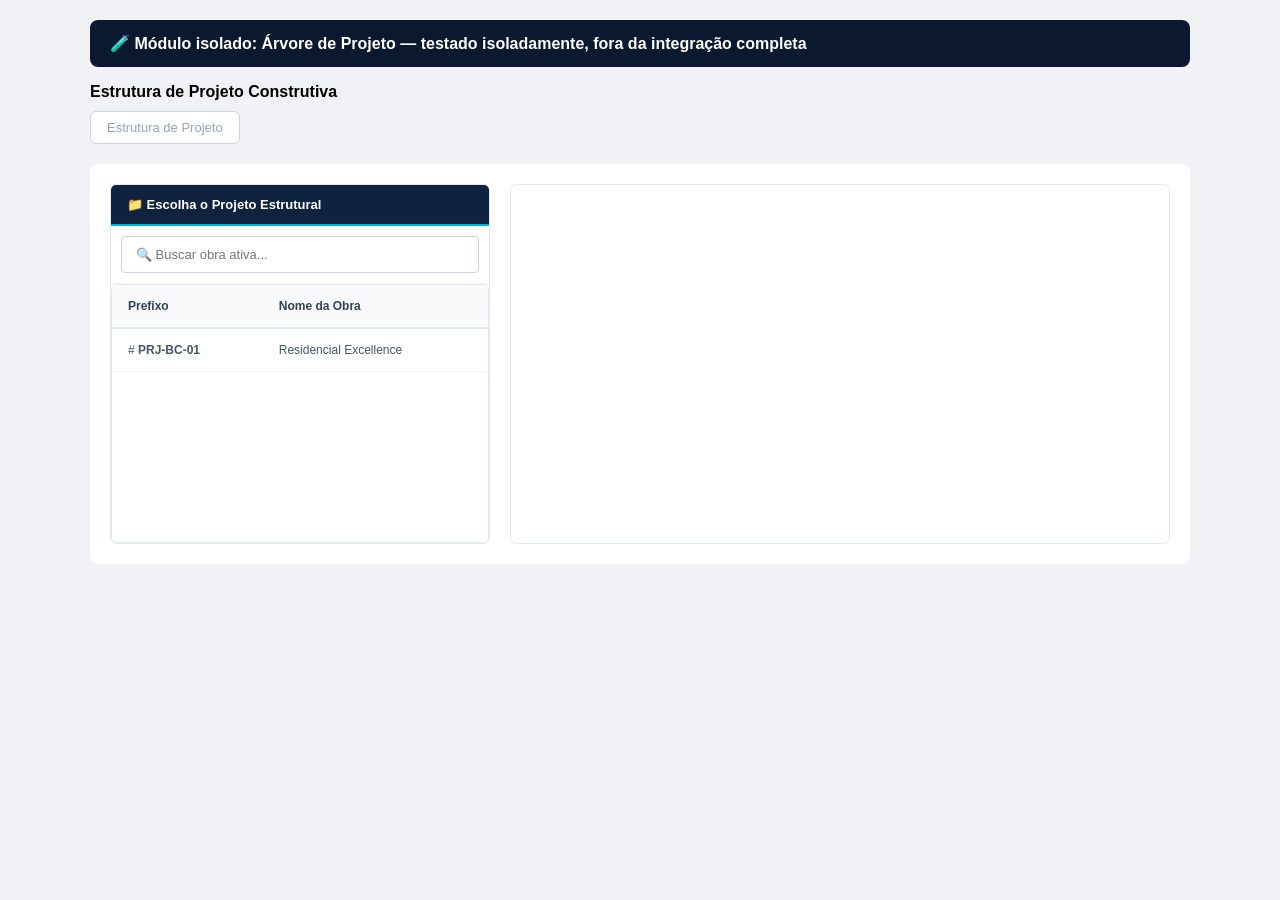
<file: precisao_estrutural_atualizado (1)/precisao_estrutural/modulos_isolados/arvore/index.html>
<!DOCTYPE html>
<html lang="pt-BR">
<head>
    <meta charset="UTF-8">
    <meta name="viewport" content="width=device-width, initial-scale=1.0">
    <title>Módulo isolado: Árvore de Projeto</title>
    <link rel="stylesheet" href="estilos.css">
    <style>
        body { display:block; padding: 20px; }
        .harness-header { background:#0a192f; color:#fff; padding:14px 20px; border-radius:8px; margin-bottom:16px; font-weight:bold; }
        .harness-nav { display:flex; gap:10px; margin-bottom:20px; }
        .harness-nav .menu-item { background:#fff; border:1px solid #cbd5e1; padding:8px 16px; border-radius:6px; cursor:pointer; }
        .harness-nav .menu-item:hover { background:#e2e8f0; }
        .content-panel { display:none; flex-direction:column; gap:14px; background:#fff; padding:20px; border-radius:8px; min-height:400px; }
        #page-context-title { font-weight:bold; margin-bottom:10px; }
    </style>
</head>
<body>
    <div style="max-width:1100px; margin:0 auto;">
        <div class="harness-header">🧪 Módulo isolado: Árvore de Projeto — testado isoladamente, fora da integração completa</div>
        <div id="page-context-title"></div>
        <div class="harness-nav">
                    <div class="menu-item" onclick="alternarModulo('arvore')">Estrutura de Projeto</div>
        </div>

        <div id="panel-blank-state" class="content-panel" style="display:flex;">Escolha uma opção acima.</div>

<div id="panel-arvore-projetos" class="content-panel" style="flex-direction: row; gap: 20px; height: 100%; overflow: hidden;">
                    <div id="subpanel-lista-projetos-arvore" style="width: 380px; background: #ffffff; border-radius: 6px; border: 1px solid #e2e8f0; display: flex; flex-direction: column; overflow: hidden;">
                        <div style="background: #0f223f; color: white; padding: 12px 16px; font-size: 13px; font-weight: 600; border-bottom: 2px solid #00b4d8;">📁 Escolha o Projeto Estrutural</div>
                        <div style="padding: 10px; border-bottom: 1px solid #f1f5f9;"><input type="text" class="search-input" id="search-proj-arvore" placeholder="🔍 Buscar obra ativa..." oninput="filtrarTabelaProjetosArvore()"></div>
                        <div class="table-wrapper" style="flex: 1; max-height: none;"><table style="font-size: 12px;"><thead><tr><th>Prefixo</th><th>Nome da Obra</th></tr></thead><tbody id="tabela-projetos-arvore-body"></tbody></table></div>
                    </div>

                    <div id="subpanel-arvore-visual" style="width: 360px; background: #ffffff; border-radius: 6px; border: 1px solid #e2e8f0; display: none; flex-direction: column; overflow: hidden;">
                        <div style="background: #1e3a66; color: white; padding: 12px 16px; font-size: 13px; font-weight: 600; display: flex; justify-content: space-between; align-items: center;">
                            <span id="nome-projeto-titulo-arvore">📋 Projeto</span>
                            <button class="btn-secondary" style="padding: 2px 8px; font-size: 10px; background:#475569;" onclick="fecharProjetoAtivoNaArvore()">Fechar</button>
                        </div>
                        <div id="corpo-arvore-eberick" style="flex: 1; overflow-y: auto; padding: 16px; font-size: 13px; color: #334155;"></div>
                    </div>

                    <div id="painel-propriedades-lego" style="flex: 1; background: #ffffff; border-radius: 6px; border: 1px solid #e2e8f0; padding: 24px; display: flex; flex-direction: column; overflow-y: auto;"></div>
                </div>
    </div>

    <script src="js/core.js"></script>
    <script src="js/arvore.js"></script>
    <script>
        // Achado real (2026-09-01): chamar alternarModulo() direto aqui
        // era desfeito pelo window.onload de core.js (que sempre reseta
        // pra tela em branco no boot, ver limparWorkspace()) — como
        // onload só dispara DEPOIS deste script, a chamada direta
        // "ganhava" na hora mas perdia segundos depois, silenciosamente.
        // Registrar num listener de 'load' garante rodar DEPOIS do
        // reset do core.js, não antes.
        window.addEventListener('load', function () { alternarModulo('arvore'); });
    </script>
</body>
</html>
</file>
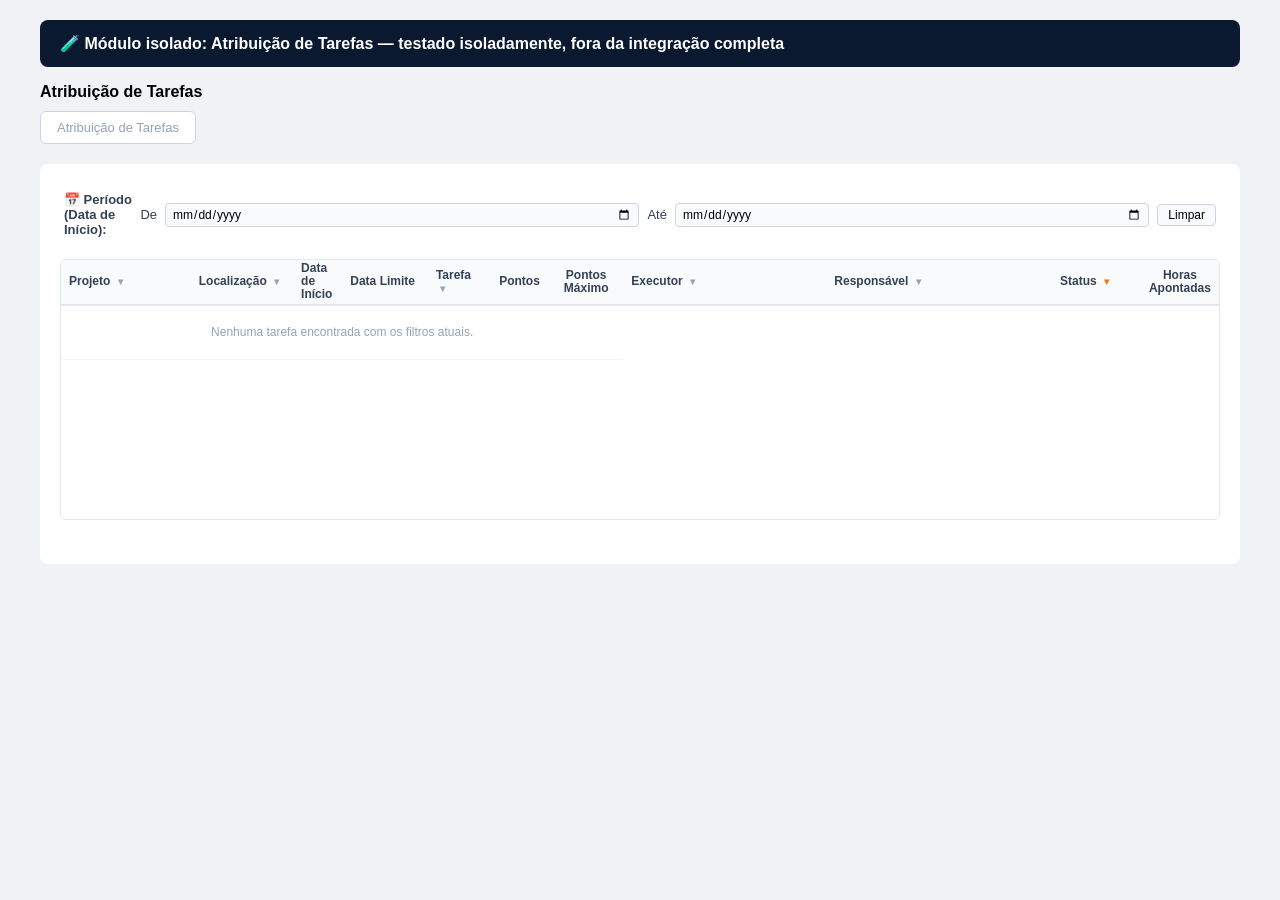
<file: precisao_estrutural_atualizado (1)/precisao_estrutural/modulos_isolados/atribuicao-tarefas/index.html>
<!DOCTYPE html>
<html lang="pt-BR">
<head>
    <meta charset="UTF-8">
    <meta name="viewport" content="width=device-width, initial-scale=1.0">
    <title>Módulo isolado: Atribuição de Tarefas</title>
    <link rel="stylesheet" href="estilos.css">
    <style>
        body { display:block; padding: 20px; }
        .harness-header { background:#0a192f; color:#fff; padding:14px 20px; border-radius:8px; margin-bottom:16px; font-weight:bold; }
        .harness-nav { display:flex; gap:10px; margin-bottom:20px; }
        .harness-nav .menu-item { background:#fff; border:1px solid #cbd5e1; padding:8px 16px; border-radius:6px; cursor:pointer; }
        .harness-nav .menu-item:hover { background:#e2e8f0; }
        .content-panel { display:none; flex-direction:column; gap:14px; background:#fff; padding:20px; border-radius:8px; min-height:400px; }
        #page-context-title { font-weight:bold; margin-bottom:10px; }
    </style>
</head>
<body>
    <div style="max-width:1200px; margin:0 auto;">
        <div class="harness-header">🧪 Módulo isolado: Atribuição de Tarefas — testado isoladamente, fora da integração completa</div>
        <div id="page-context-title"></div>
        <div class="harness-nav">
                    <div class="menu-item" onclick="alternarModulo('atribuicao_tarefas')">Atribuição de Tarefas</div>
        </div>

        <div id="panel-blank-state" class="content-panel" style="display:flex;">Escolha uma opção acima.</div>

<div id="panel-atribuicao-tarefas" class="content-panel">
                    <div id="at-aviso-verificacao" style="display:none; background:#fffbeb; border:1px solid #f59e0b; color:#92400e; font-weight:600; padding:10px 14px; border-radius:6px; font-size:13px;"></div>
                    <div style="display:flex; align-items:center; gap:8px; padding:8px 4px; font-size:13px; color:#334155;">
                        <span style="font-weight:600;">📅 Período (Data de Início):</span>
                        <span>De</span>
                        <input type="date" id="at-filtro-periodo-de" onchange="aplicarFiltroPeriodoAtribuicao()" style="border:1px solid #cbd5e1; border-radius:4px; padding:3px 6px; font-size:12px;">
                        <span>Até</span>
                        <input type="date" id="at-filtro-periodo-ate" onchange="aplicarFiltroPeriodoAtribuicao()" style="border:1px solid #cbd5e1; border-radius:4px; padding:3px 6px; font-size:12px;">
                        <button type="button" onclick="limparFiltroPeriodoAtribuicao()" style="border:1px solid #cbd5e1; background:#f8fafc; border-radius:4px; padding:3px 10px; font-size:12px; cursor:pointer;">Limpar</button>
                    </div>
                    <div class="table-wrapper" style="max-height:500px;">
                        <table class="tabela-compacta">
                            <thead><tr>
                                <th id="at-th-projeto" style="width:60px;">Projeto <span class="at-filtro-seta" onclick="abrirFiltroColuna(event, 'projeto')">▾</span></th>
                                <th style="width:110px;">Localização <span class="at-filtro-seta" onclick="abrirFiltroColuna(event, 'localizacao')">▾</span></th>
                                <th style="width:50px;">Data de Início</th>
                                <th style="width:100px;">Data Limite</th>
                                <th id="at-th-tarefa">Tarefa <span class="at-filtro-seta" onclick="abrirFiltroColuna(event, 'tarefa')">▾</span></th>
                                <th class="col-centralizada" style="width:60px;">Pontos</th>
                                <th class="col-centralizada" style="width:80px;">Pontos Máximo</th>
                                <th id="at-th-executor" style="width:260px;">Executor <span class="at-filtro-seta" onclick="abrirFiltroColuna(event, 'executor')">▾</span></th>
                                <th style="width:260px;">Responsável <span class="at-filtro-seta" onclick="abrirFiltroColuna(event, 'responsavel')">▾</span></th>
                                <th style="width:120px; padding-left:24px;">Status <span class="at-filtro-seta" onclick="abrirFiltroColuna(event, 'status')">▾</span></th>
                                <th class="col-centralizada" style="width:70px;">Horas Apontadas</th>
                            </tr></thead>
                            <tbody id="at-tabela-body"></tbody>
                        </table>
                    </div>
                    <div class="paginacao" id="at-paginacao"></div>
                    <div id="at-filtro-flutuante" class="at-filtro-painel" style="display:none;"></div>
                    <div id="at-sessoes-flutuante" class="at-filtro-painel" style="display:none; min-width:340px;"></div>
                </div>
    </div>

    <script src="js/core.js"></script>
    <script src="js/distribuicao-custos.js"></script>
    <script src="js/feriados.js"></script>
    <script src="js/apontamento.js"></script>
    <script src="js/atribuicao-tarefas.js"></script>
    <script>
        // Ver comentário equivalente em modulos_isolados/arvore/index.html
        // (achado real 2026-09-01: chamada direta era desfeita pelo
        // window.onload de core.js, que dispara depois e reseta a tela).
        window.addEventListener('load', function () { alternarModulo('atribuicao_tarefas'); });
    </script>
</body>
</html>
</file>
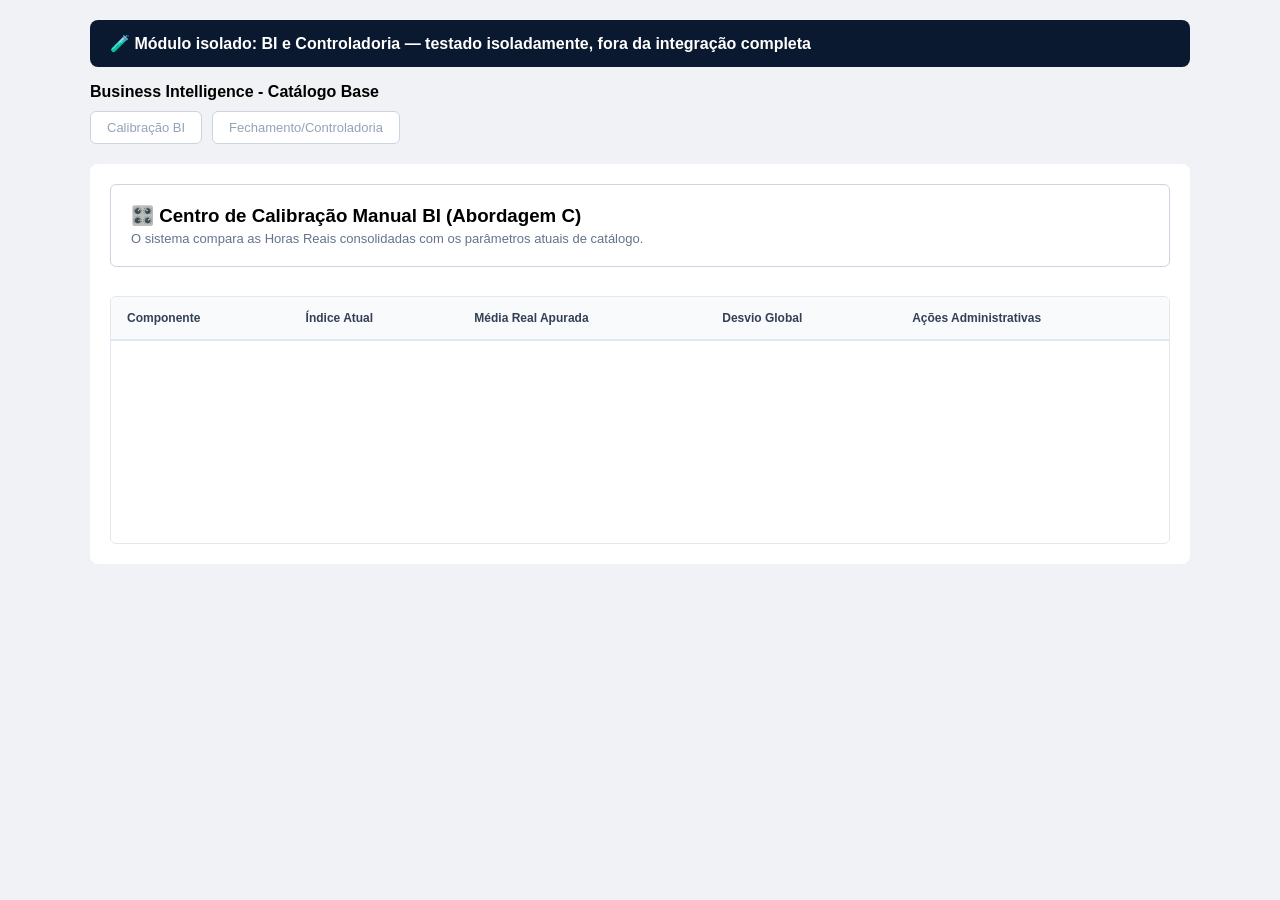
<file: precisao_estrutural_atualizado (1)/precisao_estrutural/modulos_isolados/bi/index.html>
<!DOCTYPE html>
<html lang="pt-BR">
<head>
    <meta charset="UTF-8">
    <meta name="viewport" content="width=device-width, initial-scale=1.0">
    <title>Módulo isolado: BI e Controladoria</title>
    <link rel="stylesheet" href="estilos.css">
    <style>
        body { display:block; padding: 20px; }
        .harness-header { background:#0a192f; color:#fff; padding:14px 20px; border-radius:8px; margin-bottom:16px; font-weight:bold; }
        .harness-nav { display:flex; gap:10px; margin-bottom:20px; }
        .harness-nav .menu-item { background:#fff; border:1px solid #cbd5e1; padding:8px 16px; border-radius:6px; cursor:pointer; }
        .harness-nav .menu-item:hover { background:#e2e8f0; }
        .content-panel { display:none; flex-direction:column; gap:14px; background:#fff; padding:20px; border-radius:8px; min-height:400px; }
        #page-context-title { font-weight:bold; margin-bottom:10px; }
    </style>
</head>
<body>
    <div style="max-width:1100px; margin:0 auto;">
        <div class="harness-header">🧪 Módulo isolado: BI e Controladoria — testado isoladamente, fora da integração completa</div>
        <div id="page-context-title"></div>
        <div class="harness-nav">
                    <div class="menu-item" onclick="alternarModulo('bi_calibracao')">Calibração BI</div>
                    <div class="menu-item" onclick="alternarModulo('controladoria_global')">Fechamento/Controladoria</div>
        </div>

        <div id="panel-blank-state" class="content-panel" style="display:flex;">Escolha uma opção acima.</div>

<div id="panel-bi-calibracao" class="content-panel">
                    <div style="background: white; border-radius: 6px; border: 1px solid #cbd5e1; padding:20px; margin-bottom:15px;">
                        <h3>🎛️ Centro de Calibração Manual BI (Abordagem C)</h3>
                        <p style="font-size:13px; color:#64748b; margin-top:4px;">O sistema compara as Horas Reais consolidadas com os parâmetros atuais de catálogo.</p>
                    </div>
                    <div class="table-wrapper"><table style="font-size:12px;"><thead><tr><th>Componente</th><th>Índice Atual</th><th>Média Real Apurada</th><th>Desvio Global</th><th>Ações Administrativas</th></tr></thead><tbody id="tabela-bi-calibracao-body"></tbody></table></div>
                </div>

<div id="panel-controladoria-global" class="content-panel">
                    <div style="background: white; border-radius: 6px; border: 1px solid #cbd5e1; padding:20px; margin-bottom:15px;">
                        <h3>💰 Fechamento do Fundo Global e Distribuição de Sobras</h3>
                        <p style="font-size:13px; color:#64748b; margin-top:4px;">Lógica Periódica Consolidada: As sobras de todas as obras cobrem os prejuízos do trimestre antes do rateio.</p>
                    </div>
                    <div class="form-grid" style="margin-bottom:20px;">
                        <div class="form-group col-3" style="background:#0a192f; color:white; padding:15px; border-radius:6px;"><label style="color:#94a3b8;">Sobras Brutas Acumuladas</label><h2 id="bi-sobras-brutas">R$ 0,00</h2></div>
                        <div class="form-group col-3" style="background:#ff5f56; color:white; padding:15px; border-radius:6px;"><label style="color:#fecaca;">Prejuízos Absorvidos</label><h2 id="bi-prejuizos-absorvidos">R$ 0,00</h2></div>
                        <div class="form-group col-3" style="background:#10b981; color:white; padding:15px; border-radius:6px;"><label style="color:#d1fae5;">Saldo Líquido do Período</label><h2 id="bi-saldo-liquido-periodo">R$ 0,00</h2></div>
                        <div class="form-group col-3" style="background:#ffbd2e; color:#334155; padding:15px; border-radius:6px;"><label style="color:#475569;">Fator Coparticipação Empresa</label><h2 id="bi-fator-escritorio-txt">52%</h2></div>
                    </div>
                    <div class="table-wrapper" style="max-height: 250px; margin-bottom:15px;">
                        <div style="padding:10px; font-weight:bold; background:#f1f5f9; font-size:12px;">📊 Demonstrativo de Balanço Individualizado por Projeto</div>
                        <table><thead><tr><th>Projeto</th><th>Status de Caixa</th><th>Custo Alocado (Analista)</th><th>Custo Pago (Escritório)</th><th>Resultado Líquido Obras</th></tr></thead><tbody id="tabela-fechamento-projetos-body"></tbody></table>
                    </div>
                    <div style="background:white; border:1px solid #e2e8f0; padding:15px; border-radius:6px; display:flex; justify-content:space-between; align-items:center;">
                        <div>
                            <strong style="color:#0a192f; font-size:14px;">Deseja consolidar e fechar o período atual?</strong>
                            <p style="font-size:12px; color:#64748b;">Isso gerará os créditos de 60% individuais e 40% coletivos.</p>
                        </div>
                        <button class="btn-success" onclick="executarRateioGlobalFechamento()">Efetuar Rateio de Sobras</button>
                    </div>
                </div>
    </div>

    <script src="js/core.js"></script>
    <script src="js/bi.js"></script>
    <script>
        // Ver comentário equivalente em modulos_isolados/arvore/index.html
        // (achado real 2026-09-01: chamada direta era desfeita pelo
        // window.onload de core.js, que dispara depois e reseta a tela).
        window.addEventListener('load', function () { alternarModulo('bi_calibracao'); });
    </script>
</body>
</html>
</file>
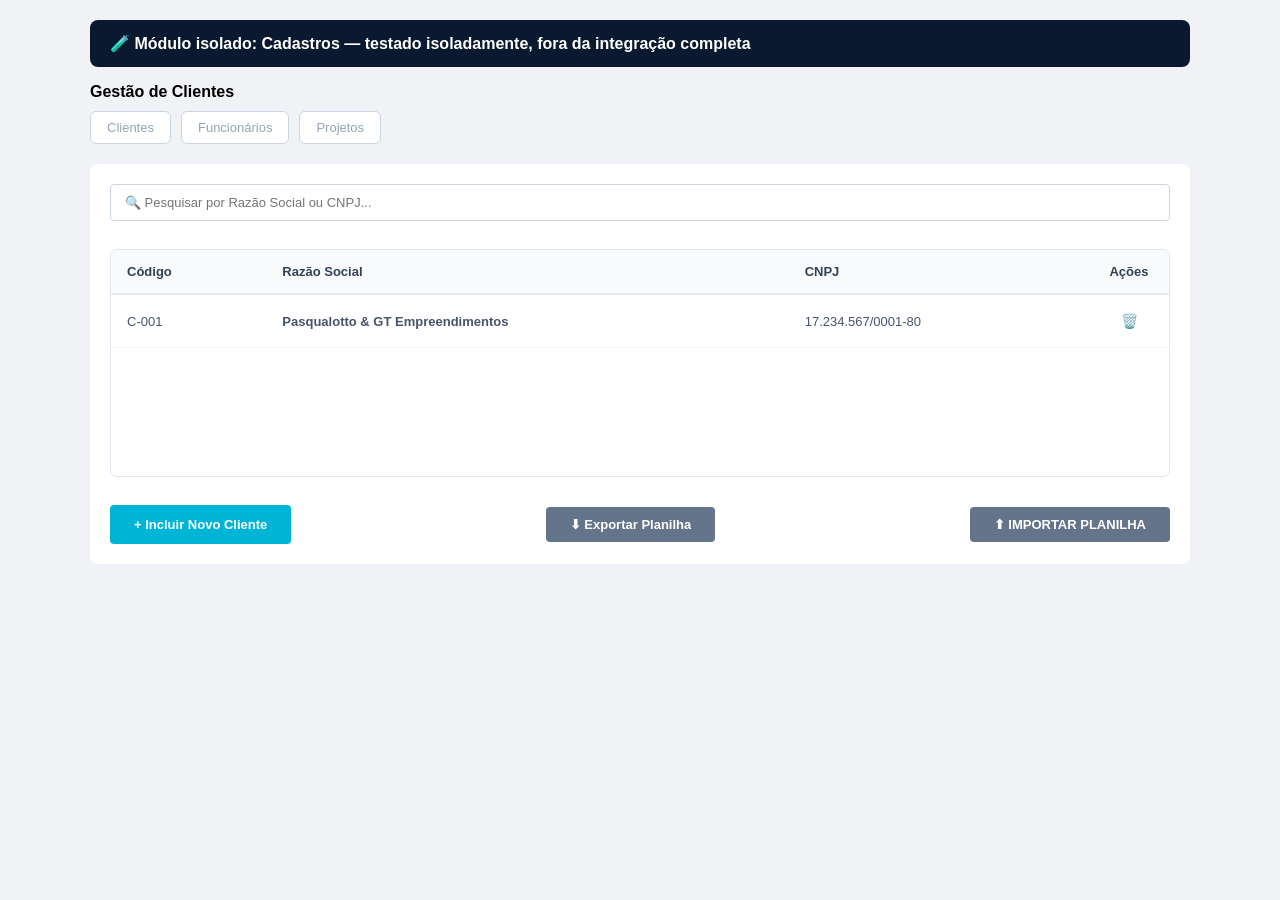
<file: precisao_estrutural_atualizado (1)/precisao_estrutural/modulos_isolados/cadastros/index.html>
<!DOCTYPE html>
<html lang="pt-BR">
<head>
<meta charset="UTF-8"><meta name="viewport" content="width=device-width, initial-scale=1.0">
<title>Módulo isolado: Cadastros</title><link rel="stylesheet" href="estilos.css">
<style>
body { display:block; padding: 20px; }
.harness-header { background:#0a192f; color:#fff; padding:14px 20px; border-radius:8px; margin-bottom:16px; font-weight:bold; }
.harness-nav { display:flex; gap:10px; margin-bottom:20px; }
.harness-nav .menu-item { background:#fff; border:1px solid #cbd5e1; padding:8px 16px; border-radius:6px; cursor:pointer; }
.content-panel { display:none; flex-direction:column; gap:14px; background:#fff; padding:20px; border-radius:8px; min-height:400px; }
#page-context-title { font-weight:bold; margin-bottom:10px; }
</style></head><body>
<div style="max-width:1100px; margin:0 auto;">
<div class="harness-header">🧪 Módulo isolado: Cadastros — testado isoladamente, fora da integração completa</div>
<div id="page-context-title"></div>
<div class="harness-nav">
                    <div class="menu-item" onclick="alternarModulo('clientes')">Clientes</div>
                    <div class="menu-item" onclick="alternarModulo('funcionarios')">Funcionários</div>
                    <div class="menu-item" onclick="alternarModulo('projetos')">Projetos</div>
</div>
<div id="panel-blank-state" class="content-panel" style="display:flex;">Escolha uma opção acima.</div>
<div id="panel-clientes-lista" class="content-panel">
                    <div class="search-container"><input type="text" class="search-input" id="search-clientes" placeholder="🔍 Pesquisar por Razão Social ou CNPJ..." oninput="filtrarTabela('clientes')"></div>
                    <div class="table-wrapper"><table><thead><tr><th>Código</th><th>Razão Social</th><th>CNPJ</th><th style="text-align:center; width:80px;">Ações</th></tr></thead><tbody id="tabela-clientes-body"></tbody></table></div>
                    <div class="footer-actions">
                        <button class="btn-primary" onclick="abrirFormulario('clientes', true)">+ Incluir Novo Cliente</button>
                        <button class="btn-secondary" onclick="exportarPlanilhaElaborada('clientes')">⬇ Exportar Planilha</button>
                        <label class="btn-secondary" style="cursor:pointer; margin:0;">⬆ Importar Planilha<input type="file" accept=".xls,.csv" style="display:none;" onchange="detectarEImportarPlanilha('clientes', this)"></label>
                    </div>
                </div>

<div id="panel-clientes-form" class="content-panel">
                    <div class="form-panel">
                        <input type="hidden" id="cli-index">
                        <div class="form-section"><div class="form-section-title">1. Dados Institucionais</div><div class="form-grid"><div class="form-group col-6"><label>Razão Social / Nome *:</label><input type="text" id="cli-nome"></div><div class="form-group col-6"><label>CNPJ / CPF:</label><input type="text" id="cli-cnpj"></div></div></div>
                        <div class="form-section"><div class="form-section-title">2. Endereço</div><div class="form-grid"><div class="form-group col-8"><label>Logradouro:</label><input type="text" id="cli-logradouro"></div><div class="form-group col-4"><label>Cidade / UF:</label><input type="text" id="cli-cidade"></div></div></div>
                        <div class="form-section"><div class="form-section-title">3. Contatos</div><div class="form-grid"><div class="form-group col-4"><label>Contato:</label><input type="text" id="cli-contato"></div><div class="form-group col-4"><label>WhatsApp:</label><input type="text" id="cli-whatsapp"></div><div class="form-group col-4"><label>E-mail:</label><input type="text" id="cli-email"></div></div></div>
                        <div class="footer-actions"><button class="btn-secondary" onclick="fecharFormulario('clientes')">Voltar</button><button class="btn-success" onclick="salvarCliente()">Salvar</button></div>
                    </div>
                </div>

<div id="panel-funcionarios-lista" class="content-panel">
                    <div class="search-container"><input type="text" class="search-input" id="search-funcionarios" placeholder="🔍 Pesquisar por Nome, CPF ou Cargo..." oninput="filtrarTabela('funcionarios')"></div>
                    <div class="table-wrapper"><table><thead><tr><th>CPF</th><th>Nome</th><th>Codinome</th><th>Cargo</th><th>Nível</th><th>Forma de Pagamento</th><th>Valor/Hora</th><th style="text-align:center; width:80px;">Ações</th></tr></thead><tbody id="tabela-funcionarios-body"></tbody></table></div>
                    <div class="footer-actions">
                        <button class="btn-primary" onclick="abrirFormulario('funcionarios', true)">+ Incluir Novo Funcionário</button>
                        <button class="btn-secondary" onclick="exportarPlanilhaElaborada('funcionarios')">⬇ Exportar Planilha</button>
                        <label class="btn-secondary" style="cursor:pointer; margin:0;">⬆ Importar Planilha<input type="file" accept=".xls,.csv" style="display:none;" onchange="detectarEImportarPlanilha('funcionarios', this)"></label>
                    </div>
                </div>

<div id="panel-funcionarios-form" class="content-panel">
                    <div class="form-panel">
                        <input type="hidden" id="func-index">
                        <div class="form-section"><div class="form-section-title">1. Identificação Contratual</div><div class="form-grid">
                            <div class="form-group col-4"><label>Nome *:</label><input type="text" id="func-nome"></div>
                            <div class="form-group col-2"><label>Codinome *:</label><input type="text" id="func-codinome" placeholder="ex: David" maxlength="30"></div>
                            <div class="form-group col-3"><label>CPF *:</label><input type="text" id="func-cpf" placeholder="xxx.xxx.xxx-xx"></div>
                            <div class="form-group col-3"><label>Acesso *:</label><select id="func-nivel"><option>administrador</option><option>supervisor</option><option>analista</option><option>executor</option></select></div>
                            <div class="form-group col-4"><label>Cargo *:</label><select id="func-cargo"><option>analista pleno</option><option>analista senior</option><option>analista junior</option><option>detalhista pleno</option><option>detalhista senior</option><option>detalhista junior</option><option>estagiário pleno</option><option>estagiário senior</option><option>estagiário júnior</option></select></div>
                            <div class="form-group col-4"><label>Forma de Pagamento *:</label><select id="func-forma-pagamento"><option value="hora">Por Hora Trabalhada</option><option value="comissionado">Comissionado</option></select></div>
                            <div class="form-group col-3"><label>Início:</label><input type="text" id="func-dt-inicio" class="input-data-mask"></div>
                            <div class="form-group col-3"><label>Desligamento:</label><input type="text" id="func-dt-desligamento" class="input-data-mask"></div>
                        </div></div>
                        <div class="form-section"><div class="form-section-title">Histórico de Valor da Hora (salário muda com o tempo — cada linha vale a partir da data dela)</div>
                            <div class="table-wrapper" style="max-height:150px; margin-bottom:8px;">
                                <table><thead><tr><th>Valor/hora</th><th>Vigente desde</th><th style="width:70px;">Ações</th></tr></thead>
                                <tbody id="func-tabela-historico-hora-body"></tbody></table>
                            </div>
                            <div class="form-grid">
                                <div class="form-group col-3"><label>Novo valor/hora:</label><input type="number" step="0.01" min="0" id="func-novo-valor-hora"></div>
                                <div class="form-group col-3"><label>Vigente a partir de:</label><input type="date" id="func-nova-data-vigencia"></div>
                                <div class="form-group col-3" style="align-self:end;"><button type="button" class="btn-primary" onclick="adicionarValorHoraFuncionario()">+ Adicionar</button></div>
                            </div>
                        </div>
                        <div class="form-section"><div class="form-section-title">2. Dados Pessoais</div><div class="form-grid">
                            <div class="form-group col-3"><label>Nascimento:</label><input type="text" id="func-dt-nascimento" class="input-data-mask"></div>
                            <div class="form-group col-6"><label>Endereço:</label><input type="text" id="func-endereco"></div>
                            <div class="form-group col-3"><label>Telefone:</label><input type="text" id="func-telefone"></div>
                            <div class="form-group col-6"><label>E-mail:</label><input type="text" id="func-email"></div>
                            <div class="form-group col-6"><label>Senha:</label>
                                <div style="display:flex; flex-direction:row; gap:6px; align-items:center;">
                                    <input type="password" id="func-senha" style="flex:1; min-width:0;">
                                    <button type="button" id="btn-toggle-senha-func" class="btn-secondary" style="flex-shrink:0; padding:6px 10px;" onclick="alternarVisibilidadeSenhaFuncionario()" title="Mostrar/ocultar senha">👁</button>
                                </div>
                            </div>
                        </div></div>
                        <div class="form-section"><div class="form-section-title">3. Calendário Semanal (horas disponíveis por dia)</div><div class="form-grid">
                            <div class="form-group col-2"><label>Segunda:</label><input type="number" id="func-cal-seg" step="0.5" value="8"></div>
                            <div class="form-group col-2"><label>Terça:</label><input type="number" id="func-cal-ter" step="0.5" value="8"></div>
                            <div class="form-group col-2"><label>Quarta:</label><input type="number" id="func-cal-qua" step="0.5" value="8"></div>
                            <div class="form-group col-2"><label>Quinta:</label><input type="number" id="func-cal-qui" step="0.5" value="8"></div>
                            <div class="form-group col-2"><label>Sexta:</label><input type="number" id="func-cal-sex" step="0.5" value="8"></div>
                            <div class="form-group col-12" style="margin-top:6px; font-size:11px; color:#94a3b8;">Sábado e domingo não são dias úteis pra ninguém (não aparecem aqui). Deixe 0 num dia da semana pra quem não vem naquele dia (ex: por causa de faculdade).</div>
                        </div></div>
                        <div class="footer-actions"><button class="btn-secondary" onclick="fecharFormulario('funcionarios')">Voltar</button><button class="btn-success" onclick="salvarFuncionario()">Salvar</button></div>
                    </div>
                </div>

<div id="panel-projetos-lista" class="content-panel">
                    <div style="display:flex; gap:8px; align-items:center; margin-bottom:14px;">
                        <div class="search-container" style="flex:1; margin-bottom:0;"><input type="text" class="search-input" id="search-projetos" placeholder="🔍 Pesquisar por Obra, Prefixo ou Cliente..." oninput="filtrarTabela('projetos')"></div>
                        <button type="button" id="btn-ordenar-projetos" class="btn-toggle-ordem" onclick="alternarOrdenacaoCatalogo('projetos')" title="Alternar entre ordem alfabética e ordem de cadastro">🔤 A-Z</button>
                    </div>
                    <div class="table-wrapper"><table><thead><tr><th>Prefixo</th><th>Nome da Obra</th><th>Cliente</th><th>Analista</th><th>Supervisor</th><th style="text-align:center; width:80px;">Ações</th></tr></thead><tbody id="tabela-projetos-body"></tbody></table></div>
                    <div class="footer-actions">
                        <button class="btn-primary" onclick="abrirFormulario('projetos', true)">+ Incluir Novo Projeto</button>
                        <button class="btn-secondary" onclick="exportarPlanilhaElaborada('projetos')">⬇ Exportar Planilha</button>
                        <label class="btn-secondary" style="cursor:pointer; margin:0;">⬆ Importar Planilha<input type="file" accept=".xls,.csv" style="display:none;" onchange="detectarEImportarPlanilha('projetos', this)"></label>
                    </div>
                </div>

<div id="panel-projetos-form" class="content-panel">
                    <div class="form-panel">
                        <input type="hidden" id="proj-index">
                        <input type="hidden" id="proj-nome-original">
                        <div class="form-section"><div class="form-section-title">1. Dados Estruturais</div><div class="form-grid">
                            <div class="form-group col-6"><label>Nome Obra *:</label><input type="text" id="proj-nome"></div>
                            <div class="form-group col-3"><label>Prefixo:</label><input type="text" id="proj-prefixo"></div>
                            <div class="form-group col-3"><label>Cliente *:</label><select id="proj-cliente"></select></div>
                            <div class="form-group col-12" style="margin-top:10px;"><label>Endereço:</label><input type="text" id="proj-endereco"></div>
                            <div class="form-group col-3" style="margin-top:10px;"><label>Área:</label><input type="text" id="proj-area"></div>
                            <div class="form-group col-3" style="margin-top:10px;"><label>Pavimentos:</label><input type="text" id="proj-pavimentos"></div>
                            <div class="form-group col-3" style="margin-top:10px;"><label>Altura:</label><input type="text" id="proj-altura"></div>
                            <div class="form-group col-3" style="margin-top:10px;"><label>Esbeltez:</label><input type="text" id="proj-esbeltez"></div>
                        </div></div>
                        <div class="form-section"><div class="form-section-title">2. Gerenciamento</div><div class="form-grid">
                            <div class="form-group col-3"><label>Dificuldade:</label><input type="text" id="proj-dificuldade"></div>
                            <div class="form-group col-3"><label>Valor:</label><input type="text" id="proj-valor"></div>
                            <div class="form-group col-3"><label>Pagamento *:</label><select id="proj-pagamento"><option>Por entrega</option><option>Mensal</option><option>Permuta</option><option>Permuta e mensal</option><option>Permuta e entrega</option></select></div>
                            <div class="form-group col-3"><label>Início:</label><input type="text" id="proj-dt-inicio" class="input-data-mask"></div>
                            <div class="form-group col-6"><label>Analista:</label><select id="proj-analista"></select></div>
                            <div class="form-group col-6"><label>Supervisor:</label><select id="proj-supervisor"></select></div>
                            <div class="form-group col-6" style="margin-top:10px;"><label>Detalhista:</label><select id="proj-detalhista"></select></div>
                        </div></div>
                        <div class="form-section"><div class="form-section-title">3. E-mails dos Responsáveis (lado do Cliente)</div><div class="form-grid">
                            <div class="form-group col-5"><label>Novo e-mail:</label><input type="email" id="proj-novo-email" placeholder="responsavel@cliente.com.br"></div>
                            <div class="form-group col-5"><label>Cargo/Atribuição (opcional):</label><input type="text" id="proj-novo-email-cargo" placeholder="Ex: Engenheiro Responsável"></div>
                            <div class="form-group col-2" style="display:flex; align-items:flex-end;"><button type="button" class="btn-primary" style="width:100%;" onclick="adicionarEmailResponsavelProjeto()">+ Adicionar</button></div>
                            <div class="form-group col-12" style="margin-top:10px;">
                                <div class="table-wrapper" style="max-height:160px;">
                                    <table><thead><tr><th>E-mail</th><th>Cargo/Atribuição</th><th style="width:70px;">Ação</th></tr></thead>
                                    <tbody id="proj-tabela-emails-body"></tbody></table>
                                </div>
                            </div>
                        </div></div>
                        <div class="form-section" id="proj-secao-etapas"><div class="form-section-title">4. Etapas do Projeto</div><div class="form-grid">
                            <div class="form-group col-12" style="font-size:12px; color:#64748b; margin-bottom:8px;">Já vem pronto com as Etapas Default — troque a Etapa de uma linha direto no seletor, exclua, ou adicione outra.</div>
                            <div class="form-group col-12">
                                <div id="proj-tabela-etapas-body" style="display:grid; grid-template-columns:repeat(auto-fit, minmax(240px, 1fr)); gap:6px;"></div>
                            </div>
                            <div class="form-group col-12" style="margin-top:10px;"><button type="button" class="btn-secondary" onclick="adicionarEtapaProjeto()">+ Adicionar Linha</button></div>
                        </div></div>
                        <div class="footer-actions"><button class="btn-secondary" onclick="fecharFormulario('projetos')">Voltar</button><button class="btn-success" onclick="salvarProjeto()">Salvar</button></div>
                    </div>
                </div>
</div>
    <script src="js/core.js"></script>
    <script src="js/cadastros.js"></script>
    <script src="js/importexport.js"></script>
<script>
// Ver comentário equivalente em modulos_isolados/arvore/index.html
// (achado real 2026-09-01: chamada direta era desfeita pelo
// window.onload de core.js, que dispara depois e reseta a tela).
window.addEventListener('load', function () { alternarModulo('clientes'); });
</script>
</body></html>
</file>
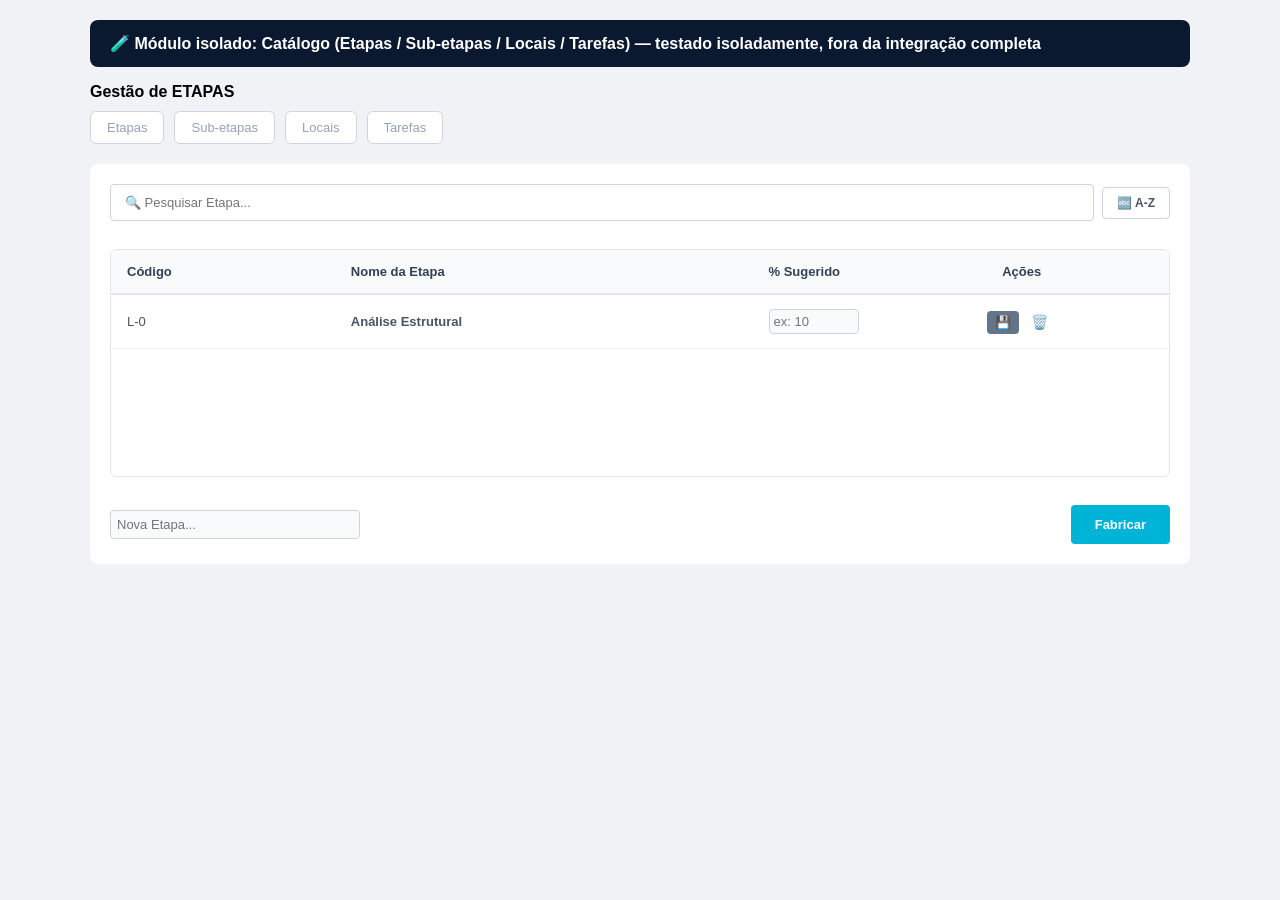
<file: precisao_estrutural_atualizado (1)/precisao_estrutural/modulos_isolados/catalogo/index.html>
<!DOCTYPE html>
<html lang="pt-BR">
<head>
    <meta charset="UTF-8">
    <meta name="viewport" content="width=device-width, initial-scale=1.0">
    <title>Módulo isolado: Catálogo (Etapas / Sub-etapas / Locais / Tarefas)</title>
    <link rel="stylesheet" href="estilos.css">
    <style>
        body { display:block; padding: 20px; }
        .harness-header { background:#0a192f; color:#fff; padding:14px 20px; border-radius:8px; margin-bottom:16px; font-weight:bold; }
        .harness-nav { display:flex; gap:10px; margin-bottom:20px; }
        .harness-nav .menu-item { background:#fff; border:1px solid #cbd5e1; padding:8px 16px; border-radius:6px; cursor:pointer; }
        .harness-nav .menu-item:hover { background:#e2e8f0; }
        .content-panel { display:none; flex-direction:column; gap:14px; background:#fff; padding:20px; border-radius:8px; min-height:400px; }
        #page-context-title { font-weight:bold; margin-bottom:10px; }
    </style>
</head>
<body>
    <div style="max-width:1100px; margin:0 auto;">
        <div class="harness-header">🧪 Módulo isolado: Catálogo (Etapas / Sub-etapas / Locais / Tarefas) — testado isoladamente, fora da integração completa</div>
        <div id="page-context-title"></div>
        <div class="harness-nav">
                    <div class="menu-item" onclick="mostrarPainelCatalogo('etapas')">Etapas</div>
                    <div class="menu-item" onclick="mostrarPainelCatalogo('subetapas')">Sub-etapas</div>
                    <div class="menu-item" onclick="mostrarPainelCatalogo('pavimentos')">Locais</div>
                    <div class="menu-item" onclick="mostrarPainelCatalogo('tarefas')">Tarefas</div>
        </div>

        <div id="panel-blank-state" class="content-panel" style="display:flex;">Escolha uma opção acima.</div>

<div id="panel-etapas-lista" class="content-panel">
                    <div style="display:flex; gap:8px; align-items:center; margin-bottom:14px;">
                        <div class="search-container" style="flex:1; margin-bottom:0;"><input type="text" class="search-input" id="search-etapas" placeholder="🔍 Pesquisar Etapa..." oninput="filtrarTabela('etapas')"></div>
                        <button type="button" id="btn-ordenar-etapas" class="btn-toggle-ordem" onclick="alternarOrdenacaoCatalogo('etapas')" title="Alternar entre ordem alfabética e ordem de cadastro">🔤 A-Z</button>
                    </div>
                    <div class="table-wrapper"><table><thead><tr><th>Código</th><th>Nome da Etapa</th><th style="width:110px;">% Sugerido</th><th style="text-align:center;">Ações</th></tr></thead><tbody id="tabela-etapas-body"></tbody></table></div>
                    <div class="footer-actions"><input type="text" id="add-etapas-nome" placeholder="Nova Etapa..." style="width:250px; padding:6px; margin-right:10px;"><button class="btn-primary" onclick="adicionarCatalogoLego('etapas')">Fabricar</button></div>
                </div>

<div id="panel-subetapas-lista" class="content-panel">
                    <div style="display:flex; gap:8px; align-items:center; margin-bottom:14px;">
                        <div class="search-container" style="flex:1; margin-bottom:0;"><input type="text" class="search-input" id="search-subetapas" placeholder="🔍 Pesquisar Sub-etapa..." oninput="filtrarTabela('subetapas')"></div>
                        <button type="button" id="btn-ordenar-subetapas" class="btn-toggle-ordem" onclick="alternarOrdenacaoCatalogo('subetapas')" title="Alternar entre ordem alfabética e ordem de cadastro">🔤 A-Z</button>
                    </div>
                    <div class="table-wrapper"><table><thead><tr><th>Código</th><th>Nome da Sub-etapa</th><th style="text-align:center;">Ações</th></tr></thead><tbody id="tabela-subetapas-body"></tbody></table></div>
                    <div class="footer-actions"><input type="text" id="add-subetapas-nome" placeholder="Nova Sub-etapa..." style="width:250px; padding:6px; margin-right:10px;"><button class="btn-primary" onclick="adicionarCatalogoLego('subetapas')">Fabricar</button></div>
                </div>

<div id="panel-pavimentos-lista" class="content-panel">
                    <div style="display:flex; gap:8px; align-items:center; margin-bottom:14px;">
                        <div class="search-container" style="flex:1; margin-bottom:0;"><input type="text" class="search-input" id="search-pavimentos" placeholder="🔍 Pesquisar Local..." oninput="filtrarTabela('pavimentos')"></div>
                        <button type="button" id="btn-ordenar-pavimentos" class="btn-toggle-ordem" onclick="alternarOrdenacaoCatalogo('pavimentos')" title="Alternar entre ordem alfabética e ordem de cadastro">🔤 A-Z</button>
                    </div>
                    <div class="table-wrapper"><table><thead><tr><th>Código</th><th>Nome do Local</th><th style="text-align:center;">Ações</th></tr></thead><tbody id="tabela-pavimentos-body"></tbody></table></div>
                    <div class="footer-actions"><input type="text" id="add-pavimentos-nome" placeholder="Novo Local..." style="width:250px; padding:6px; margin-right:10px;"><button class="btn-primary" onclick="adicionarCatalogoLego('pavimentos')">Fabricar</button></div>
                </div>

<div id="panel-tarefas-lista" class="content-panel">
                    <div style="display:flex; gap:8px; align-items:center; margin-bottom:14px;">
                        <div class="search-container" style="flex:1; margin-bottom:0;"><input type="text" class="search-input" id="search-tarefas" placeholder="🔍 Pesquisar Tarefa..." oninput="filtrarTabela('tarefas')"></div>
                        <button type="button" id="btn-ordenar-tarefas" class="btn-toggle-ordem" onclick="alternarOrdenacaoCatalogo('tarefas')" title="Alternar entre ordem alfabética e ordem de cadastro">🔤 A-Z</button>
                    </div>
                    <div class="table-wrapper"><table><thead><tr><th>Código</th><th>Nome da Tarefa</th><th style="width:90px;">Pontos</th><th style="width:150px;">Unidade Física</th><th style="text-align:center;">Ações</th></tr></thead><tbody id="tabela-tarefas-body"></tbody></table></div>
                    <div class="footer-actions"><input type="text" id="add-tarefas-nome" placeholder="Nova Tarefa..." style="width:230px; padding:6px; margin-right:10px;"><input type="number" id="add-tarefas-pontos" placeholder="Pontos" step="0.1" value="1.0" style="width:80px; padding:6px; margin-right:10px;"><input type="text" id="add-tarefas-unidade" placeholder="Unidade (m², kg, m³, un)" style="width:170px; padding:6px; margin-right:10px;"><button class="btn-primary" onclick="adicionarCatalogoLego('tarefas')">Fabricar</button></div>
                </div>
    </div>

    <script src="js/core.js"></script>
    <script src="js/catalogo-lego.js"></script>
    <script>
        // Bootstrap próprio deste módulo isolado (2026-09-01): o app
        // principal agora abre Etapas/Sub-etapas/Locais/Tarefas via
        // alternarModulo() -> abrirAbaCadastro(), que espera a estrutura
        // de abas de #panel-cadastro (wrapper + .sub-panel-cadastro) —
        // essa estrutura não existe nesta página isolada (achado real
        // testando: alternarModulo('subetapas') não fazia nada aqui,
        // silenciosamente, sem erro nenhum no Console). Substituído por
        // um bootstrap direto, mesmo padrão simples que esta página já
        // usava antes da reforma de abas do Cadastro existir.
        function mostrarPainelCatalogo(modulo) {
            document.getElementById('panel-blank-state').style.display = 'none';
            document.querySelectorAll('.content-panel').forEach(function (p) { p.style.display = 'none'; });
            const painel = document.getElementById('panel-' + modulo + '-lista');
            if (painel) painel.style.display = 'flex';
            const titulos = { etapas: 'Gestão de ETAPAS', subetapas: 'Gestão de SUB-ETAPAS', pavimentos: 'Gestão de LOCAIS', tarefas: 'Gestão de TAREFAS' };
            document.getElementById('page-context-title').innerText = titulos[modulo] || '';
            renderizarListaLegoComum(modulo);
        }
        // Ver comentário equivalente em modulos_isolados/arvore/index.html
        // (achado real 2026-09-01: chamada direta era desfeita pelo
        // window.onload de core.js, que dispara depois e reseta a tela).
        window.addEventListener('load', function () { mostrarPainelCatalogo('etapas'); });
    </script>
</body>
</html>
</file>
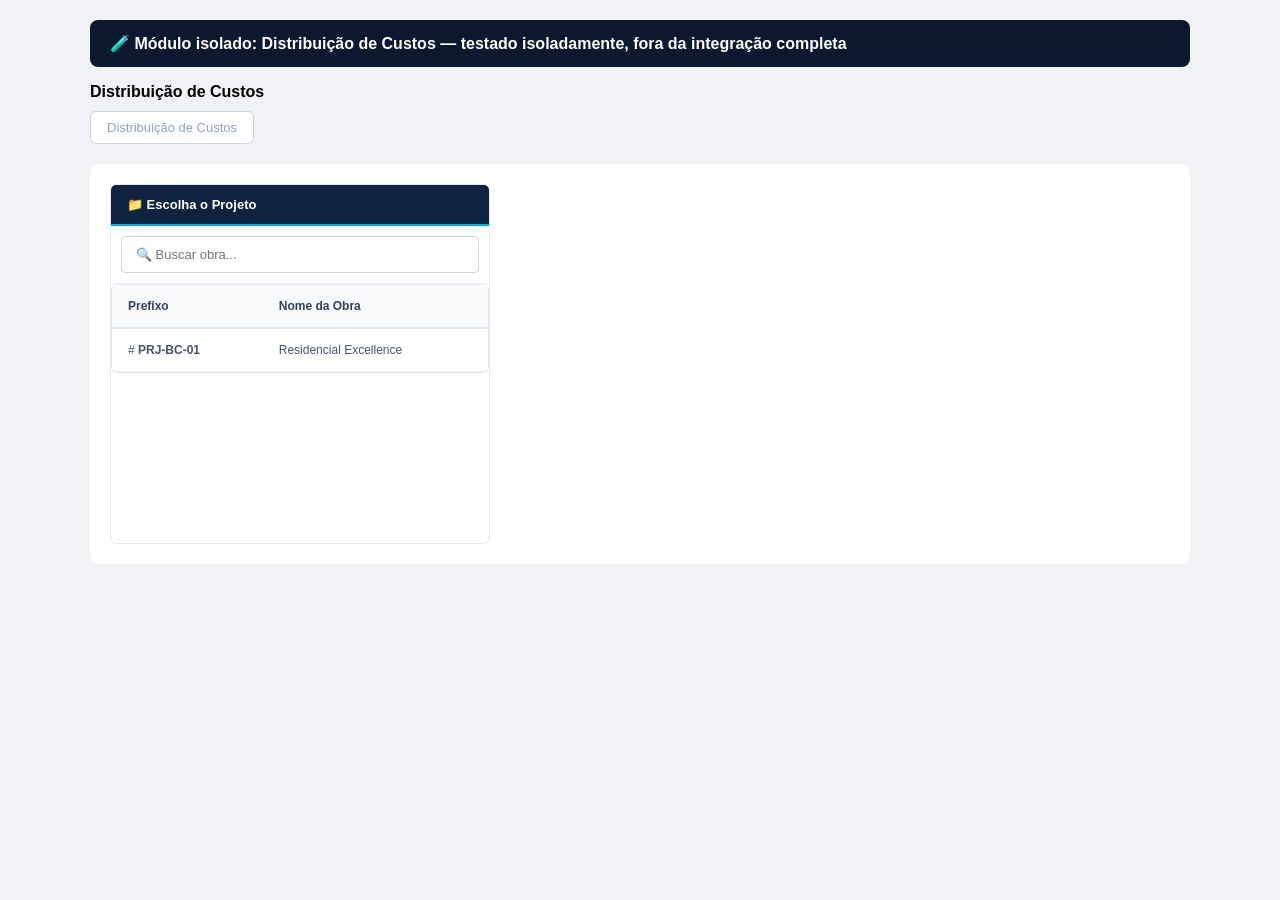
<file: precisao_estrutural_atualizado (1)/precisao_estrutural/modulos_isolados/distribuicao-custos/index.html>
<!DOCTYPE html>
<html lang="pt-BR">
<head>
    <meta charset="UTF-8">
    <meta name="viewport" content="width=device-width, initial-scale=1.0">
    <title>Módulo isolado: Distribuição de Custos</title>
    <link rel="stylesheet" href="estilos.css">
    <style>
        body { display:block; padding: 20px; }
        .harness-header { background:#0a192f; color:#fff; padding:14px 20px; border-radius:8px; margin-bottom:16px; font-weight:bold; }
        .harness-nav { display:flex; gap:10px; margin-bottom:20px; }
        .harness-nav .menu-item { background:#fff; border:1px solid #cbd5e1; padding:8px 16px; border-radius:6px; cursor:pointer; }
        .harness-nav .menu-item:hover { background:#e2e8f0; }
        .content-panel { display:none; flex-direction:column; gap:14px; background:#fff; padding:20px; border-radius:8px; min-height:400px; }
        #page-context-title { font-weight:bold; margin-bottom:10px; }
    </style>
</head>
<body>
    <div style="max-width:1100px; margin:0 auto;">
        <div class="harness-header">🧪 Módulo isolado: Distribuição de Custos — testado isoladamente, fora da integração completa</div>
        <div id="page-context-title"></div>
        <div class="harness-nav">
                    <div class="menu-item" onclick="alternarModulo('distribuicao_custos')">Distribuição de Custos</div>
        </div>

        <div id="panel-blank-state" class="content-panel" style="display:flex;">Escolha uma opção acima.</div>

                <div id="panel-distribuicao-custos" class="content-panel" style="flex-direction: row; gap: 20px; height: 100%; overflow: hidden;">
                    <div id="dc-portal-selecao-projeto" style="width: 380px; background: #ffffff; border-radius: 6px; border: 1px solid #e2e8f0; display: flex; flex-direction: column; overflow: hidden;">
                        <div style="background: #0f223f; color: white; padding: 12px 16px; font-size: 13px; font-weight: 600; border-bottom: 2px solid #00b4d8;">📁 Escolha o Projeto</div>
                        <div style="padding: 10px; border-bottom: 1px solid #f1f5f9;"><input type="text" class="search-input" id="dc-portal-busca-projeto" placeholder="🔍 Buscar obra..." oninput="filtrarTabelaProjetosDistribuicao()"></div>
                        <div class="table-wrapper" style="flex: 1; max-height: none;"><table style="font-size:12px;"><thead><tr><th>Prefixo</th><th>Nome da Obra</th></tr></thead><tbody id="dc-portal-tabela-projetos-body"></tbody></table></div>
                    </div>

                    <div id="dc-conteudo-principal" style="display:none; flex: 1; overflow-y: auto;">
                    <div class="tab-bar">
                        <div id="aba-orcamento-global" class="tab-selector active" onclick="alternarAbaDistribuicao('orcamento-global')">Orçamento Global</div>
                        <div id="aba-distribuicao-analista" class="tab-selector" onclick="alternarAbaDistribuicao('distribuicao-analista')">Verba por Etapa</div>
                        <div id="aba-verba-pavimento" class="tab-selector" onclick="alternarAbaDistribuicao('verba-pavimento')">Verba por Sub-etapa</div>
                        <div id="aba-verba-por-tarefa" class="tab-selector" onclick="alternarAbaDistribuicao('verba-por-tarefa')">Verba por Tarefa</div>
                        <button type="button" onclick="irParaEstruturaProjetoDoProjetoAtivo()" title="Ver Estrutura de Projeto deste mesmo projeto" style="margin-left:auto; background:#7c3aed; color:white; border:none; border-radius:4px; padding:4px 10px; font-size:11px; cursor:pointer;">📁 Estrutura de Projeto</button>
                        <button type="button" onclick="voltarParaPortalSelecaoProjeto()" title="Trocar de projeto" style="background:none; border:1px solid #cbd5e1; border-radius:4px; padding:4px 10px; font-size:11px; cursor:pointer; color:#475569;">🔁 Trocar Projeto</button>
                    </div>

                    <div id="conteudo-orcamento-global" class="tab-content">
                        <div class="form-panel" style="border:none; padding:0;">
                            <div class="form-section">
                                <div class="form-section-title">1. Projeto e Valor do Contrato</div>
                                <div class="form-grid">
                                    <div class="form-group col-6"><label>Projeto:</label><select id="dc-projeto" style="background:white;" onchange="carregarProjetoDistribuicao()"></select></div>
                                    <div class="form-group col-6"><label>Valor do Contrato:</label><input type="text" id="dc-valor-contrato" readonly style="background:#e2e8f0; font-weight:bold; color:#0a192f;"></div>
                                </div>
                            </div>

                            <div class="form-section">
                                <div class="form-section-title">2. Impostos</div>
                                <div class="form-grid">
                                    <div class="form-group col-4"><label>Percentual de Impostos (%):</label><div class="campo-percentual"><input type="number" id="dc-pct-impostos" step="0.01" oninput="recalcularDistribuicaoCustos()" onblur="formatarCampoPercentual(this)"><span class="sufixo-pct">%</span></div></div>
                                    <div class="form-group col-8"><label>Valor Líquido do Projeto:</label><input type="text" id="dc-valor-liquido" readonly style="background:#f0fdf4; font-weight:bold; color:#166534;"></div>
                                </div>
                            </div>

                            <div class="form-section">
                                <div class="form-section-title">3. Distribuição por Percentual (sobre o Valor Líquido)</div>
                                <div class="form-grid">
                                    <div class="form-group col-4"><label>% Analista:</label><div class="campo-percentual"><input type="number" id="dc-pct-analista" step="0.01" oninput="recalcularDistribuicaoCustos()" onblur="formatarCampoPercentual(this)"><span class="sufixo-pct">%</span></div></div>
                                    <div class="form-group col-4"><label>% Supervisor:</label><div class="campo-percentual"><input type="number" id="dc-pct-supervisor" step="0.01" oninput="recalcularDistribuicaoCustos()" onblur="formatarCampoPercentual(this)"><span class="sufixo-pct">%</span></div></div>
                                    <div class="form-group col-4"><label>% Escritório:</label><div class="campo-percentual"><input type="number" id="dc-pct-escritorio" step="0.01" oninput="recalcularDistribuicaoCustos()" onblur="formatarCampoPercentual(this)"><span class="sufixo-pct">%</span></div></div>

                                    <div class="form-group col-4" style="margin-top:10px;"><label>Verba Global para Produção:</label><input type="text" id="dc-valor-analista" readonly style="background:#eff6ff; font-weight:bold; color:#1e40af;"></div>
                                    <div class="form-group col-4" style="margin-top:10px;"><label>Parcela para Supervisão:</label><input type="text" id="dc-valor-supervisor" readonly style="background:#eff6ff; font-weight:bold; color:#1e40af;"></div>
                                    <div class="form-group col-4" style="margin-top:10px;"><label>Parcela para Escritório:</label><input type="text" id="dc-valor-escritorio" readonly style="background:#eff6ff; font-weight:bold; color:#1e40af;"></div>
                                </div>
                                <div id="dc-alerta-soma" style="margin-top:12px; font-size:12px; padding:8px; border-radius:4px;"></div>
                            </div>

                            <div class="form-section">
                                <div class="form-section-title">4. Coparticipação Global (Escritório/Supervisão)</div>
                                <div style="background:#eff6ff; border:1px solid #bfdbfe; padding:8px 10px; border-radius:6px; margin-bottom:10px; font-size:11px; color:#1e40af;">Independente do % geral do item 3 acima — define só o quanto Escritório/Supervisão participam das etapas/sub-etapas que tiverem a Coparticipação habilitada (marcação na própria Árvore de Projeto). Deixe 0% se este projeto não tem coparticipação. Campo fica bloqueado quando o % geral do item 3 correspondente é 0%.</div>
                                <div class="form-grid">
                                    <div class="col-4"></div>
                                    <div class="form-group col-4"><label>% Coparticipação Supervisão:</label><div class="campo-percentual"><input type="number" id="dc-pct-coparticipacao-supervisor" step="0.01" oninput="recalcularDistribuicaoCustos()" onblur="formatarCampoPercentual(this)"><span class="sufixo-pct">%</span></div></div>
                                    <div class="form-group col-4"><label>% Coparticipação Escritório:</label><div class="campo-percentual"><input type="number" id="dc-pct-coparticipacao-escritorio" step="0.01" oninput="recalcularDistribuicaoCustos()" onblur="formatarCampoPercentual(this)"><span class="sufixo-pct">%</span></div></div>

                                    <div class="col-4"></div>
                                    <div class="form-group col-4" style="margin-top:10px;"><label>Valor Coparticipação Supervisão:</label><input type="text" id="dc-valor-coparticipacao-supervisor" readonly style="background:#eff6ff; font-weight:bold; color:#1e40af;"></div>
                                    <div class="form-group col-4" style="margin-top:10px;"><label>Valor Coparticipação Escritório:</label><input type="text" id="dc-valor-coparticipacao-escritorio" readonly style="background:#eff6ff; font-weight:bold; color:#1e40af;"></div>
                                </div>
                            </div>

                            <div class="footer-actions"><button class="btn-success" onclick="salvarDistribuicaoCustos()">Salvar Distribuição</button></div>
                        </div>
                    </div>

                    <div id="conteudo-distribuicao-analista" class="tab-content" style="display:none;">
                        <div id="dca-sem-projeto" style="padding:40px 20px; text-align:center; color:#94a3b8;">
                            Selecione um projeto na aba "Orçamento Global" primeiro.
                        </div>
                        <div id="dca-conteudo" style="display:none;">
                            <div class="tab-projeto-header">Projeto: <b id="dca-projeto-ref">—</b></div>
                            <div class="form-grid" style="margin-bottom:15px;">
                                <div class="form-group col-4"><label>Verba Global para Produção (aba Orçamento Global):</label><input type="text" id="dca-valor-analista-ref" readonly style="background:#eff6ff; font-weight:bold; color:#1e40af;"></div>
                            </div>
                            <div class="table-wrapper" style="max-height:400px;">
                                <table class="tabela-compacta">
                                    <thead><tr>
                                        <th style="width:220px;">Etapas</th>
                                        <th style="width:90px; text-align:center;">%</th>
                                        <th style="width:150px; text-align:right;">Verba</th>
                                        <th style="width:220px;">Responsável</th>
                                    </tr></thead>
                                    <tbody id="dca-tabela-body"></tbody>
                                    <tfoot>
                                        <tr style="background:#eff6ff; font-weight:bold;">
                                            <td>Total (Etapas)</td>
                                            <td class="col-centralizada"><span id="dca-total-pct" class="campo-somente-leitura-borda"></span></td>
                                            <td id="dca-total-verba" style="color:#1e40af;"></td>
                                            <td></td>
                                        </tr>
                                        <tr style="background:#e2e8f0; font-weight:bold;">
                                            <td>Total Geral</td>
                                            <td class="col-centralizada"><span id="dca-total-geral-pct" class="campo-somente-leitura-borda"></span></td>
                                            <td id="dca-total-geral-verba" style="color:#0a192f;"></td>
                                            <td></td>
                                        </tr>
                                    </tfoot>
                                </table>
                            </div>
                            <div class="footer-actions"><button id="dca-btn-salvar" class="btn-success" onclick="salvarDistribuicaoAnalista()">Salvar Distribuição por Etapa</button></div>
                            <div id="dca-alerta-soma" style="margin-top:12px; font-size:12px; padding:8px; border-radius:4px;"></div>
                        </div>
                    </div>

                    <div id="conteudo-verba-pavimento" class="tab-content" style="display:none;">
                        <div class="tab-projeto-header">Projeto: <b id="vp-projeto-ref">—</b></div>
                        <div class="form-grid" style="margin-bottom:15px;">
                            <div class="form-group col-6"><label>Área Total Equivalente:</label><input type="text" id="vp-area-total-equivalente" readonly style="background:#eff6ff; font-weight:bold; color:#1e40af;"></div>
                            <div class="form-group col-6"><label>Verba Líquida Total:</label><input type="text" id="vp-verba-liquida-ref" readonly style="background:#eff6ff; font-weight:bold; color:#1e40af;"></div>
                        </div>
                        <!-- Um quadro por Etapa (nome da Etapa no título, % Fundo
                             Distribuição de Lucros próprio, tabela de Sub-etapas/
                             Pavimentos e Total da Etapa) — montado inteiro via JS em
                             renderizarTabelasVerbaPavimento() (js/distribuicao-custos.js),
                             mesmo padrão dos cartões de Pavimento da aba "Verba por
                             Tarefa" (.vt-card). -->
                        <div id="vp-etapas-wrapper"></div>
                        <div style="display:flex; justify-content:space-between; align-items:center; margin-top:6px; padding:10px 14px; background:#f0fdf4; border:1px solid #e2e8f0; border-radius:6px; font-size:12px;">
                            <span style="font-weight:bold; color:#166534;">Fundo de Distribuição de Lucros Total</span>
                            <span id="vp-fundo-lucros-total" style="font-weight:bold; color:#166534; font-size:14px;"></span>
                        </div>
                        <div style="display:flex; justify-content:space-between; align-items:center; margin-top:8px; padding:12px 16px; background:#eff6ff; border:1px solid #e2e8f0; border-radius:6px;">
                            <span style="font-weight:bold; color:#1e40af; font-size:13px;">Total Geral (todas as Etapas)</span>
                            <span id="vp-total-verba" style="font-weight:800; color:#1e40af; font-size:16px;"></span>
                        </div>
                        <div id="vp-conferencia" style="margin-top:12px; font-size:12px; padding:8px; border-radius:4px;"></div>
                    </div>

                    <div id="conteudo-verba-por-tarefa" class="tab-content" style="display:none;">
                        <div class="tab-projeto-header">Projeto: <b id="vt-projeto-ref">—</b></div>
                        <!-- Itens 10-11 (revisão 2026-09-01): árvore expansível Etapa
                             → Sub-etapa/Pavimento → Tarefa (antes: grid de cartões só
                             de Pavimento) — montada inteira via JS em
                             carregarAbaVerbaPorTarefa() (js/distribuicao-custos.js). -->
                        <div style="max-height:600px; overflow-y:auto;">
                            <div id="vt-arvore-wrapper"></div>
                        </div>
                    </div>
                    </div>
                </div>
    </div>

    <script src="js/core.js"></script>
    <script src="js/distribuicao-custos.js"></script>
    <script>
        // Ver comentário equivalente em modulos_isolados/arvore/index.html
        // (achado real 2026-09-01: chamada direta era desfeita pelo
        // window.onload de core.js, que dispara depois e reseta a tela).
        window.addEventListener('load', function () { alternarModulo('distribuicao_custos'); });
    </script>
</body>
</html>
</file>
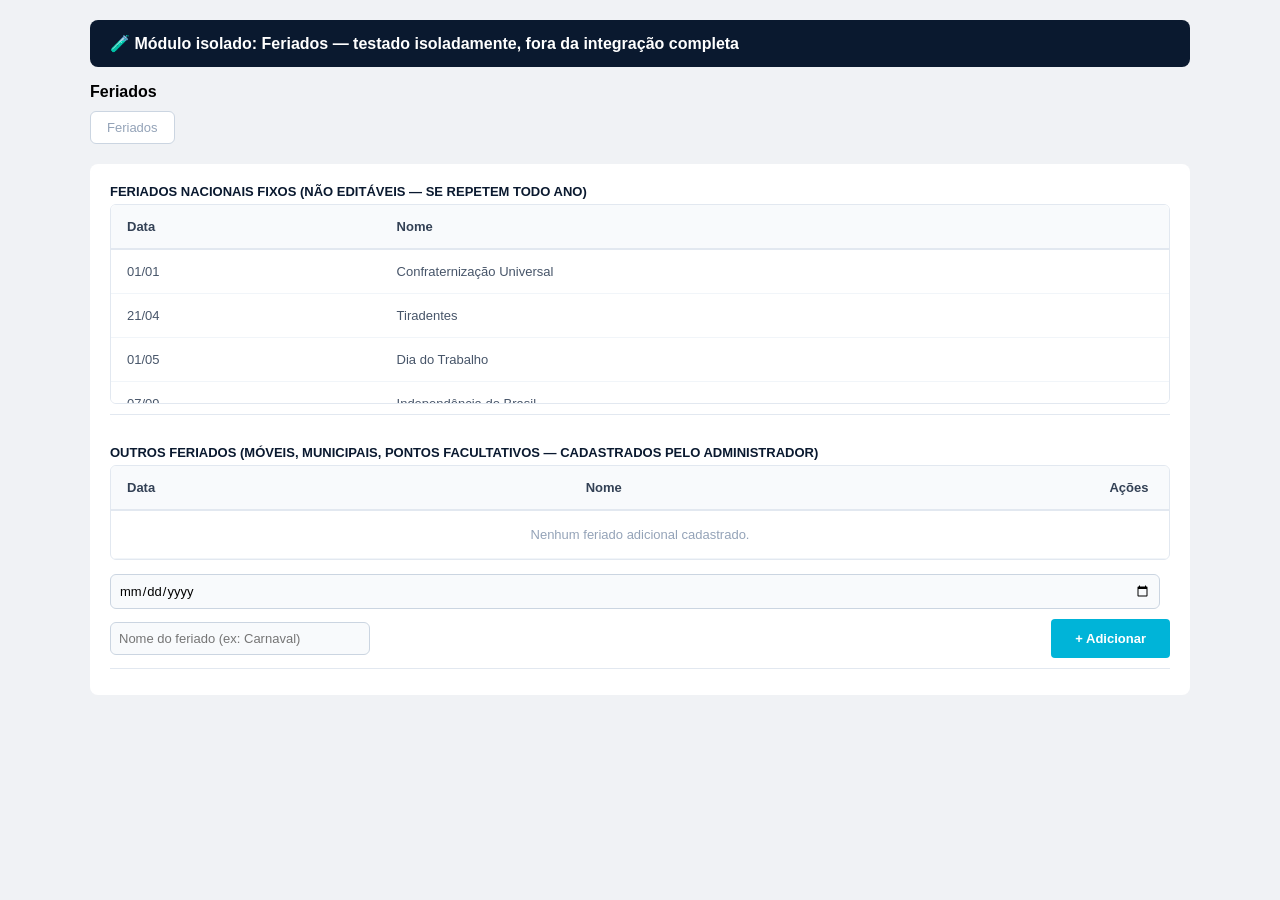
<file: precisao_estrutural_atualizado (1)/precisao_estrutural/modulos_isolados/feriados/index.html>
<!DOCTYPE html>
<html lang="pt-BR">
<head>
    <meta charset="UTF-8">
    <meta name="viewport" content="width=device-width, initial-scale=1.0">
    <title>Módulo isolado: Feriados</title>
    <link rel="stylesheet" href="estilos.css">
    <style>
        body { display:block; padding: 20px; }
        .harness-header { background:#0a192f; color:#fff; padding:14px 20px; border-radius:8px; margin-bottom:16px; font-weight:bold; }
        .harness-nav { display:flex; gap:10px; margin-bottom:20px; }
        .harness-nav .menu-item { background:#fff; border:1px solid #cbd5e1; padding:8px 16px; border-radius:6px; cursor:pointer; }
        .harness-nav .menu-item:hover { background:#e2e8f0; }
        .content-panel { display:none; flex-direction:column; gap:14px; background:#fff; padding:20px; border-radius:8px; min-height:400px; }
        #page-context-title { font-weight:bold; margin-bottom:10px; }
    </style>
</head>
<body>
    <div style="max-width:1100px; margin:0 auto;">
        <div class="harness-header">🧪 Módulo isolado: Feriados — testado isoladamente, fora da integração completa</div>
        <div id="page-context-title"></div>
        <div class="harness-nav">
                    <div class="menu-item" onclick="alternarModulo('feriados')">Feriados</div>
        </div>

        <div id="panel-blank-state" class="content-panel" style="display:flex;">Escolha uma opção acima.</div>

<div id="panel-feriados-lista" class="content-panel">
                    <div class="form-section" style="margin-bottom:16px;">
                        <div class="form-section-title">Feriados Nacionais Fixos (não editáveis — se repetem todo ano)</div>
                        <div class="table-wrapper" style="max-height:200px;">
                            <table><thead><tr><th>Data</th><th>Nome</th></tr></thead><tbody id="fer-tabela-fixos-body"></tbody></table>
                        </div>
                    </div>
                    <div class="form-section">
                        <div class="form-section-title">Outros Feriados (móveis, municipais, pontos facultativos — cadastrados pelo administrador)</div>
                        <div class="table-wrapper" style="max-height:250px;">
                            <table><thead><tr><th>Data</th><th>Nome</th><th style="text-align:center; width:80px;">Ações</th></tr></thead><tbody id="fer-tabela-custom-body"></tbody></table>
                        </div>
                        <div class="footer-actions">
                            <input type="date" id="fer-data" style="padding:8px; border-radius:6px; border:1px solid #cbd5e1; margin-right:10px;">
                            <input type="text" id="fer-nome" placeholder="Nome do feriado (ex: Carnaval)" style="width:260px; padding:8px; border-radius:6px; border:1px solid #cbd5e1; margin-right:10px;">
                            <button class="btn-primary" onclick="adicionarFeriadoCustomizado()">+ Adicionar</button>
                        </div>
                    </div>
                </div>
    </div>

    <script src="js/core.js"></script>
    <script src="js/feriados.js"></script>
    <script>
        // Ver comentário equivalente em modulos_isolados/arvore/index.html
        // (achado real 2026-09-01: chamada direta era desfeita pelo
        // window.onload de core.js, que dispara depois e reseta a tela).
        window.addEventListener('load', function () { alternarModulo('feriados'); });
    </script>
</body>
</html>
</file>
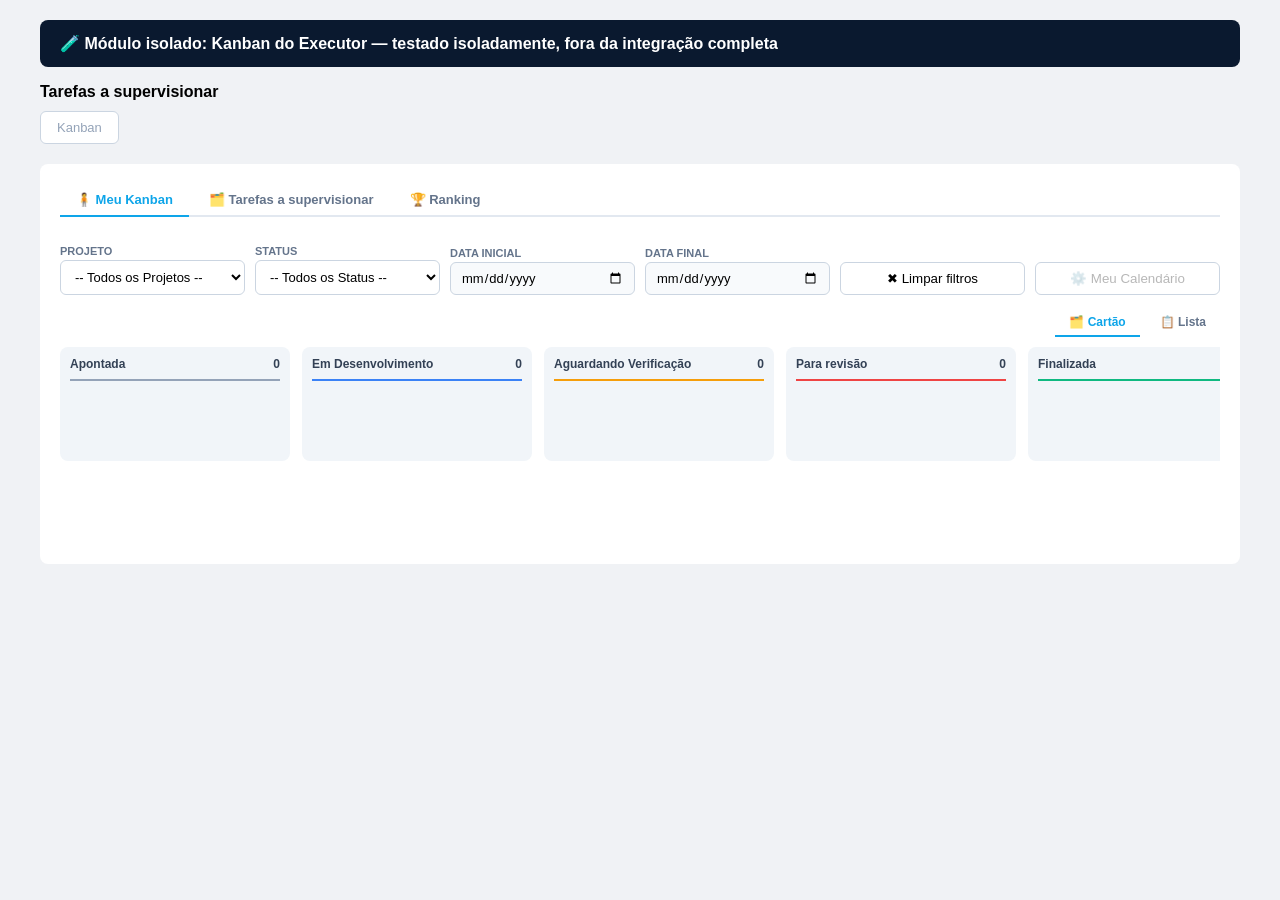
<file: precisao_estrutural_atualizado (1)/precisao_estrutural/modulos_isolados/kanban/index.html>
<!DOCTYPE html>
<html lang="pt-BR">
<head>
    <meta charset="UTF-8">
    <meta name="viewport" content="width=device-width, initial-scale=1.0">
    <title>Módulo isolado: Kanban do Executor</title>
    <link rel="stylesheet" href="estilos.css">
    <style>
        body { display:block; padding: 20px; }
        .harness-header { background:#0a192f; color:#fff; padding:14px 20px; border-radius:8px; margin-bottom:16px; font-weight:bold; }
        .harness-nav { display:flex; gap:10px; margin-bottom:20px; }
        .harness-nav .menu-item { background:#fff; border:1px solid #cbd5e1; padding:8px 16px; border-radius:6px; cursor:pointer; }
        .harness-nav .menu-item:hover { background:#e2e8f0; }
        .content-panel { display:none; flex-direction:column; gap:14px; background:#fff; padding:20px; border-radius:8px; min-height:400px; }
        #page-context-title { font-weight:bold; margin-bottom:10px; }
    </style>
</head>
<body>
    <div style="max-width:1200px; margin:0 auto;">
        <div class="harness-header">🧪 Módulo isolado: Kanban do Executor — testado isoladamente, fora da integração completa</div>
        <div id="page-context-title"></div>
        <div class="harness-nav">
                    <div class="menu-item" onclick="alternarModulo('kanban')">Kanban</div>
        </div>

        <div id="panel-blank-state" class="content-panel" style="display:flex;">Escolha uma opção acima.</div>

                <div id="panel-kanban" class="content-panel">
                    <div class="aprov-abas">
                        <button type="button" id="kb-aba-meu" class="aprov-aba aprov-aba-ativa" onclick="alternarAbaKanban('meu')">🧍 Meu Kanban</button>
                        <button type="button" id="kb-aba-outros" class="aprov-aba" onclick="alternarAbaKanban('outros')">🗂️ Tarefas a supervisionar</button>
                        <button type="button" id="kb-aba-ranking" class="aprov-aba" onclick="alternarAbaKanban('ranking')">🏆 Ranking</button>
                    </div>
                    <div id="kb-area-quadro">
                        <div class="search-container" style="display:grid; grid-template-columns:repeat(auto-fit, minmax(150px, 1fr)); gap:10px; align-items:end;">
                            <div>
                                <label style="display:block; font-size:11px; color:#64748b; margin-bottom:3px;">Projeto</label>
                                <select id="kb-filtro-projeto" onchange="renderizarQuadroKanban()" style="width:100%; padding:8px 10px; border-radius:6px; border:1px solid #cbd5e1; background:white;">
                                    <option value="">-- Todos os Projetos --</option>
                                </select>
                            </div>
                            <div id="kb-filtro-executor-coluna" style="display:none;">
                                <label style="display:block; font-size:11px; color:#64748b; margin-bottom:3px;">Executor</label>
                                <select id="kb-filtro-executor" onchange="renderizarQuadroKanban()" style="width:100%; padding:8px 10px; border-radius:6px; border:1px solid #cbd5e1; background:white;">
                                    <option value="">-- Todos os Executores --</option>
                                </select>
                            </div>
                            <div>
                                <label style="display:block; font-size:11px; color:#64748b; margin-bottom:3px;">Status</label>
                                <select id="kb-filtro-status" onchange="renderizarQuadroKanban()" style="width:100%; padding:8px 10px; border-radius:6px; border:1px solid #cbd5e1; background:white;">
                                    <option value="">-- Todos os Status --</option>
                                    <option>Apontada</option>
                                    <option>Em Desenvolvimento</option>
                                    <option>Aguardando Verificação</option>
                                    <option>Para revisão</option>
                                    <option>Finalizada</option>
                                </select>
                            </div>
                            <div>
                                <label style="display:block; font-size:11px; color:#64748b; margin-bottom:3px;">Data Inicial</label>
                                <input type="date" id="kb-filtro-data-inicio" onchange="renderizarQuadroKanban()" style="width:100%; box-sizing:border-box; padding:7px 10px; border-radius:6px; border:1px solid #cbd5e1;">
                            </div>
                            <div>
                                <label style="display:block; font-size:11px; color:#64748b; margin-bottom:3px;">Data Final</label>
                                <input type="date" id="kb-filtro-data-fim" onchange="renderizarQuadroKanban()" style="width:100%; box-sizing:border-box; padding:7px 10px; border-radius:6px; border:1px solid #cbd5e1;">
                            </div>
                            <div>
                                <button type="button" onclick="limparFiltrosKanban()" style="width:100%; padding:8px 12px; border-radius:6px; border:1px solid #cbd5e1; background:white; cursor:pointer;">✖ Limpar filtros</button>
                            </div>
                            <div>
                                <button type="button" id="kb-btn-meu-calendario" onclick="abrirModalCalendarioKanban()" style="width:100%; padding:8px 12px; border-radius:6px; border:1px solid #cbd5e1; background:white; cursor:pointer;">⚙️ Meu Calendário</button>
                            </div>
                        </div>
                        <div id="kb-aviso-finalizacoes-pendentes" style="display:none; margin-top:12px; padding:10px 14px; background:#fffbeb; border:1px solid #fde68a; border-radius:6px; color:#92400e; font-size:13px; cursor:pointer;" onclick="alternarModulo('aprovacoes_calendario')"></div>
                        <!-- Item 14 (revisão 2026-09-01): alternar visão Cartão/Lista, a
                             critério do usuário — escolha persiste entre sessões
                             (localStorage, ver alternarVisualizacaoKanban() em kanban.js). -->
                        <div style="display:flex; justify-content:flex-end; gap:6px; margin-top:12px;">
                            <button type="button" id="kb-btn-vis-cartao" class="aprov-aba aprov-aba-ativa" style="padding:6px 14px; font-size:12px;" onclick="alternarVisualizacaoKanban('cartao')">🗂️ Cartão</button>
                            <button type="button" id="kb-btn-vis-lista" class="aprov-aba" style="padding:6px 14px; font-size:12px;" onclick="alternarVisualizacaoKanban('lista')">📋 Lista</button>
                        </div>
                        <div id="kb-quadro" style="display:flex; gap:12px; margin-top:12px; overflow-x:auto; flex:1;"></div>
                        <div id="kb-lista-wrapper" style="display:none; margin-top:12px; flex:1; overflow-y:auto;"></div>
                    </div>
                    <div id="kb-ranking-area" style="display:none;">
                        <div style="display:flex; gap:8px; margin:14px 0 6px;">
                            <button type="button" id="kb-ranking-ordenar-produtividade" class="aprov-aba aprov-aba-ativa" onclick="alternarOrdemRanking('produtividade')" style="font-size:12px; padding:6px 12px;">Ordenar por Produtividade</button>
                            <button type="button" id="kb-ranking-ordenar-pontos" class="aprov-aba" onclick="alternarOrdemRanking('pontos')" style="font-size:12px; padding:6px 12px;">Ordenar por Pontos</button>
                        </div>
                        <p style="font-size:12px; color:#64748b; margin:0 0 12px;">
                            Considera só tarefas <b>Finalizadas</b>. <b>Produtividade</b> = Pontos das
                            tarefas finalizadas ÷ Horas gastas para finalizá-las (taxa — quanto maior,
                            mais eficiente). <b>Pontos</b> = soma dos Pontos de todas as tarefas que o
                            executor finalizou.
                        </p>
                        <div class="table-wrapper">
                            <table>
                                <thead>
                                    <tr>
                                        <th style="width:60px; text-align:center;">Pos.</th>
                                        <th>Executor</th>
                                        <th style="text-align:center;">Pontos</th>
                                        <th style="text-align:center;">Horas</th>
                                        <th style="text-align:center;">Produtividade (pts/h)</th>
                                    </tr>
                                </thead>
                                <tbody id="kb-ranking-body"></tbody>
                            </table>
                        </div>
                    </div>
                </div>

                <div id="kb-modal-calendario" class="modal-overlay" style="display:none;">
                    <div class="modal-caixa">
                        <div style="display:flex; justify-content:space-between; align-items:center; margin-bottom:14px;">
                            <h3 style="margin:0;">⚙️ Meu Calendário — <span id="kb-modal-cal-nome-executor"></span></h3>
                            <span class="modal-fechar" onclick="fecharModalCalendarioKanban()">&times;</span>
                        </div>
                        <p style="font-size:12px; color:#64748b; margin-top:0;">
                            Marque um período de ausência (0 horas/dia) ou hora extra (horas num dia que
                            normalmente não teria). A mudança só passa a valer no cálculo de prazos depois
                            que um administrador aprovar.
                        </p>
                        <div class="form-section-title">Nova exceção</div>
                        <div style="display:flex; gap:8px; align-items:flex-end; flex-wrap:wrap; margin-bottom:16px;">
                            <div><label style="font-size:11px; color:#64748b; display:block;">De</label><input type="date" id="kb-cal-nova-de" style="padding:6px; border-radius:4px; border:1px solid #cbd5e1;"></div>
                            <div><label style="font-size:11px; color:#64748b; display:block;">Até</label><input type="date" id="kb-cal-nova-ate" style="padding:6px; border-radius:4px; border:1px solid #cbd5e1;"></div>
                            <div><label style="font-size:11px; color:#64748b; display:block;">Horas/dia</label><input type="number" step="0.5" min="0" id="kb-cal-nova-horas" placeholder="0" style="width:70px; padding:6px; border-radius:4px; border:1px solid #cbd5e1;"></div>
                            <div style="flex:1; min-width:160px;"><label style="font-size:11px; color:#64748b; display:block;">Motivo (opcional)</label><input type="text" id="kb-cal-nova-motivo" placeholder="Ex: viagem, consulta médica..." style="width:100%; padding:6px; border-radius:4px; border:1px solid #cbd5e1;"></div>
                            <button class="btn-primary" id="kb-cal-btn-enviar" onclick="criarExcecaoCalendarioKanban()">+ Enviar pra aprovação</button>
                        </div>
                        <div class="form-section-title">Exceções já registradas</div>
                        <div class="table-wrapper" style="max-height:220px;">
                            <table><thead><tr><th>Período</th><th style="width:80px;">Horas/dia</th><th>Motivo</th><th style="width:110px;">Status</th></tr></thead>
                            <tbody id="kb-cal-tabela-excecoes-body"></tbody></table>
                        </div>
                    </div>
                </div>
    </div>

    <script src="js/core.js"></script>
    <script src="js/feriados.js"></script>
    <script src="js/apontamento.js"></script>
    <script src="js/aprovacoes-calendario.js"></script>
    <script src="js/kanban.js"></script>
    <script>
        // Ver comentário equivalente em modulos_isolados/arvore/index.html
        // (achado real 2026-09-01: chamada direta era desfeita pelo
        // window.onload de core.js, que dispara depois e reseta a tela).
        window.addEventListener('load', function () { alternarModulo('kanban'); });
    </script>
</body>
</html>
</file>
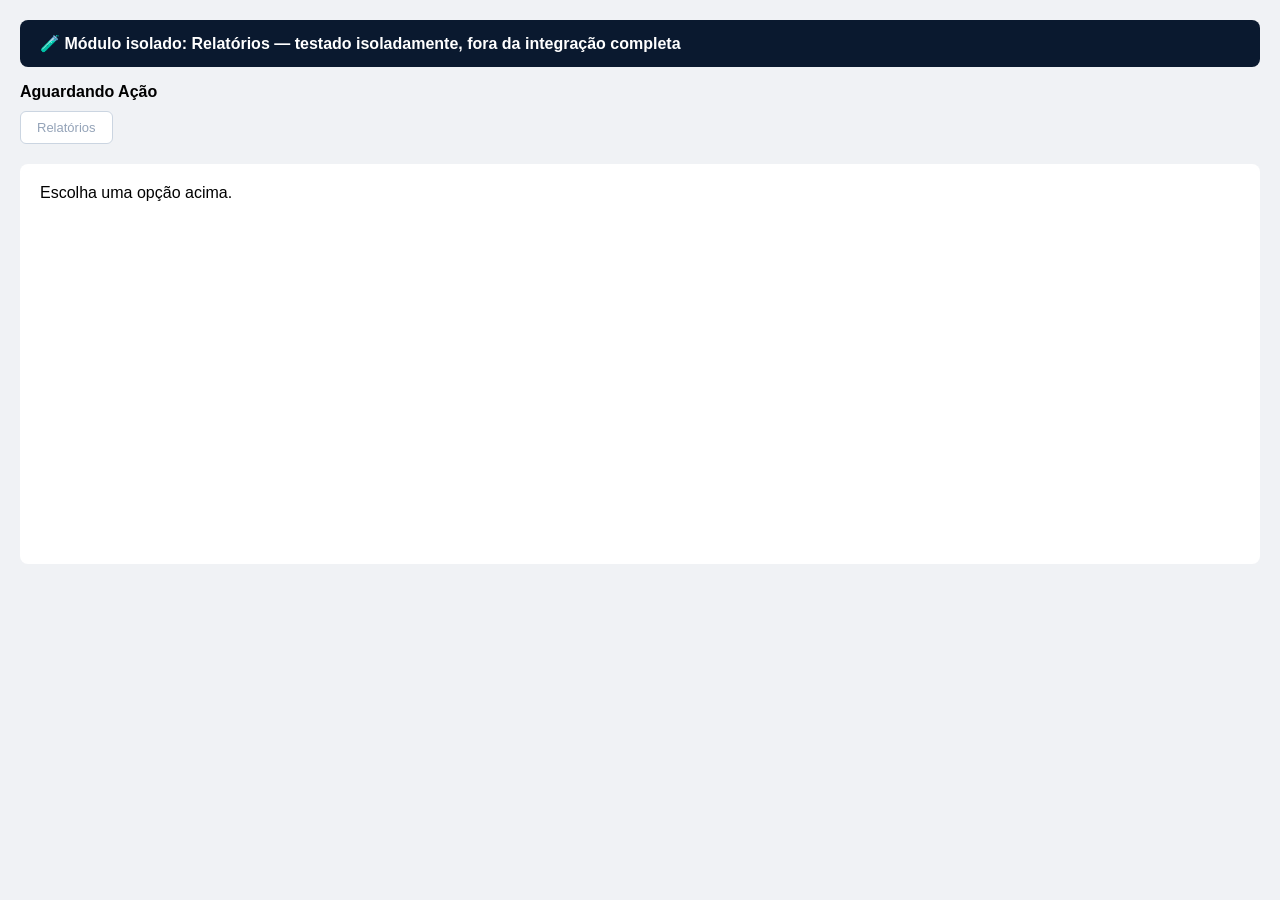
<file: precisao_estrutural_atualizado (1)/precisao_estrutural/modulos_isolados/relatorios/index.html>
<!DOCTYPE html>
<html lang="pt-BR">
<head>
    <meta charset="UTF-8">
    <meta name="viewport" content="width=device-width, initial-scale=1.0">
    <title>Módulo isolado: Relatórios</title>
    <link rel="stylesheet" href="estilos.css">
    <style>
        body { display:block; padding: 20px; }
        .harness-header { background:#0a192f; color:#fff; padding:14px 20px; border-radius:8px; margin-bottom:16px; font-weight:bold; }
        .harness-nav { display:flex; gap:10px; margin-bottom:20px; }
        .harness-nav .menu-item { background:#fff; border:1px solid #cbd5e1; padding:8px 16px; border-radius:6px; cursor:pointer; }
        .harness-nav .menu-item:hover { background:#e2e8f0; }
        .content-panel { display:none; flex-direction:column; gap:14px; background:#fff; padding:20px; border-radius:8px; min-height:400px; }
        #page-context-title { font-weight:bold; margin-bottom:10px; }
    </style>
</head>
<body>
    <div style="max-width:1300px; margin:0 auto;">
        <div class="harness-header">🧪 Módulo isolado: Relatórios — testado isoladamente, fora da integração completa</div>
        <div id="page-context-title"></div>
        <div class="harness-nav">
                    <div class="menu-item" onclick="alternarModulo('relatorios')">Relatórios</div>
        </div>

        <div id="panel-blank-state" class="content-panel" style="display:flex;">Escolha uma opção acima.</div>

                <div id="panel-relatorios" class="content-panel" style="flex-direction:column;">
                    <div class="aprov-abas">
                        <button type="button" id="rel-aba-custos" class="aprov-aba aprov-aba-ativa" onclick="alternarTipoRelatorio('custos')">Relatório de Custos</button>
                        <button type="button" id="rel-aba-personalizado" class="aprov-aba" onclick="alternarTipoRelatorio('personalizado')">Relatório Personalizado</button>
                    </div>

                    <div id="rel-conteudo-custos">
                        <div class="barra-visoes">
                            <div style="flex:1;">
                                <label>Visão</label>
                                <select id="rel-custos-seletor-visao" onchange="carregarVisaoSelecionadaRelatorioCustos()"></select>
                            </div>
                            <div class="separador-vertical"></div>
                            <button class="btn-secondary" onclick="salvarVisaoAtualRelatorioCustos()">💾 Salvar visão atual</button>
                            <button class="btn-secondary" id="rel-custos-btn-apagar-visao" onclick="apagarVisaoSelecionadaRelatorioCustos()" style="display:none;">🗑️ Apagar visão</button>
                        </div>

                        <div class="painel-filtro" style="margin-bottom:14px;">
                            <div class="painel-filtro-cabecalho" onclick="alternarPainelFiltroRelatorioCustos()">
                                <span class="titulo">🔽 Filtro avançado</span>
                                <span class="seta aberto" id="rel-custos-seta-filtro">▲</span>
                            </div>
                            <div class="painel-filtro-corpo aberto" id="rel-custos-corpo-filtro">
                                <div class="grid-filtros">
                                    <div class="campo"><label>Projeto</label><select id="rel-custos-filtro-projeto"></select></div>
                                    <div class="campo"><label>Etapa</label><select id="rel-custos-filtro-etapa"></select></div>
                                    <div class="campo"><label>Sub-etapa</label><select id="rel-custos-filtro-subetapa"></select></div>
                                    <div class="campo"><label>Local</label><select id="rel-custos-filtro-pavimento"></select></div>
                                    <div class="campo"><label>Tarefa</label><select id="rel-custos-filtro-tarefa"></select></div>
                                    <div class="campo"><label>Cliente</label><select id="rel-custos-filtro-cliente"></select></div>
                                    <div class="campo"><label>Executor</label><select id="rel-custos-filtro-executor"></select></div>
                                    <div class="campo"><label>Data inicial</label><input type="date" id="rel-custos-filtro-data-de"></div>
                                    <div class="campo"><label>Data final</label><input type="date" id="rel-custos-filtro-data-ate"></div>
                                </div>
                                <div class="rodape-filtro">
                                    <button class="btn-texto" onclick="limparFiltrosRelatorioCustos()">Limpar filtros</button>
                                    <div style="display:flex; gap:8px;">
                                        <button class="btn-primary" onclick="exibirRelatorioCustos()">Exibir</button>
                                        <button class="btn-secondary" onclick="window.print()">🖨️ Imprimir</button>
                                    </div>
                                </div>
                            </div>
                        </div>

                        <div id="rel-custos-cabecalho-resultado" style="font-weight:600; font-size:13px; color:#0a192f; margin-bottom:8px;">Relatório por Projeto / Etapa</div>
                        <div id="rel-custos-area-resultado"></div>

                        <div style="font-weight:600; font-size:13px; color:#0a192f; margin:18px 0 8px;">Relatório por Executor</div>
                        <div id="rel-custos-area-resultado-executor"></div>
                    </div>

                    <div id="rel-conteudo-personalizado" style="display:none;">
                    <div class="barra-visoes">
                        <div style="flex:1;">
                            <label>Visão</label>
                            <select id="rel-seletor-visao" onchange="carregarVisaoSelecionadaRelatorio()"></select>
                        </div>
                        <div class="separador-vertical"></div>
                        <button class="btn-secondary" onclick="salvarVisaoAtualRelatorio()">💾 Salvar visão atual</button>
                        <button class="btn-secondary" id="rel-btn-apagar-visao" onclick="apagarVisaoSelecionadaRelatorio()" style="display:none;">🗑️ Apagar visão</button>
                    </div>

                    <div class="painel-filtro">
                        <div class="painel-filtro-cabecalho" onclick="alternarPainelFiltroRelatorio()">
                            <span class="titulo">🔽 Filtro avançado</span>
                            <span class="seta aberto" id="rel-seta-filtro">▲</span>
                        </div>
                        <div class="painel-filtro-corpo aberto" id="rel-corpo-filtro">

                            <div class="secao-titulo">Nível do relatório</div>
                            <div class="linha-nivel">
                                <div class="nivel-opcao ativo" id="rel-nivel-sessao" onclick="mudarNivelRelatorio('sessao')">
                                    Sessão de Trabalho
                                    <small>Horas e Custo, com precisão por dia</small>
                                </div>
                                <div class="nivel-opcao" id="rel-nivel-tarefa" onclick="mudarNivelRelatorio('tarefa')">
                                    Tarefa
                                    <small>Previsto × Realizado, Pontos, Status</small>
                                </div>
                                <div class="nivel-opcao" id="rel-nivel-avanco" onclick="mudarNivelRelatorio('avanco')">
                                    Avanço de Projeto
                                    <small>% Concluída por Etapa e no Projeto</small>
                                </div>
                            </div>

                            <div class="secao-titulo">Filtros</div>
                            <div class="grid-filtros">
                                <div class="campo"><label>Projeto</label><select id="rel-filtro-projeto" onchange="renderizarTabelaRelatorio()"></select></div>
                                <div class="campo"><label>Etapa</label><select id="rel-filtro-etapa" onchange="renderizarTabelaRelatorio()"></select></div>
                                <div class="campo"><label>Cliente</label><select id="rel-filtro-cliente" onchange="renderizarTabelaRelatorio()"></select></div>
                                <div class="campo"><label>Executor</label><select id="rel-filtro-executor" onchange="renderizarTabelaRelatorio()"></select></div>
                                <div class="campo"><label>Status</label><select id="rel-filtro-status" onchange="renderizarTabelaRelatorio()"></select></div>
                                <div class="campo"><label>Data inicial</label><input type="date" id="rel-filtro-data-de" onchange="renderizarTabelaRelatorio()"></div>
                                <div class="campo"><label>Data final</label><input type="date" id="rel-filtro-data-ate" onchange="renderizarTabelaRelatorio()"></div>
                            </div>

                            <div class="secao-titulo">Colunas a exibir</div>
                            <div class="lista-colunas" id="rel-lista-colunas"></div>

                            <div class="secao-titulo">Agrupar por <small style="text-transform:none; font-weight:400;">(pode escolher mais de um — ex: Projeto + Executor)</small></div>
                            <div class="lista-colunas" id="rel-lista-agrupar"></div>

                            <div class="rodape-filtro">
                                <button class="btn-texto" onclick="limparFiltrosRelatorio()">Limpar filtros</button>
                                <div style="display:flex; gap:8px;">
                                    <button class="btn-primary" onclick="window.print()">🖨️ Imprimir</button>
                                </div>
                            </div>
                        </div>
                    </div>

                    <div id="rel-area-resultado"></div>
                    </div>
                </div>
    </div>

    <script src="js/core.js"></script>
    <script src="js/feriados.js"></script>
    <script src="js/apontamento.js"></script>
    <script src="js/relatorios.js"></script>
</body>
</html>
</file>
<file: precisao_estrutural_atualizado (1)/precisao_estrutural/modulos_isolados/arvore/estilos.css>
* { margin: 0; padding: 0; box-sizing: border-box; font-family: 'Segoe UI', Tahoma, Geneva, Verdana, sans-serif; }
        body { background-color: #f0f2f5; display: flex; justify-content: center; align-items: center; min-height: 100vh; padding: 0.7cm; box-sizing: border-box; }
        
        .browser-window { width: 100%; height: calc(100vh - 1.4cm); background: #ffffff; border-radius: 8px; box-shadow: 0 8px 24px rgba(0,0,0,0.15); display: flex; flex-direction: column; overflow: hidden; border: 1px solid #d1d5db; }

        .app-header { background: #0a192f; color: #ffffff; padding: 8px 20px; display: flex; justify-content: space-between; align-items: center; border-bottom: 3px solid #00b4d8; }
        .app-title { font-size: 16px; font-weight: 600; }
        
        .app-body { display: flex; flex: 1; overflow: hidden; }
        
        .sidebar { width: 216px; background: #0f223f; padding-top: 15px; display: flex; flex-direction: column; justify-content: space-between; }
        .menu-item { padding: 12px 20px; color: #94a3b8; font-size: 13px; text-decoration: none; display: block; cursor: pointer; user-select: none; }
        .menu-item:hover { background: #132a4e; color: #ffffff; }
        .menu-item.active { background: #1e3a66; color: #ffffff; font-weight: 600; }
        
        .submenu { background: #0b1a30; padding-left: 15px; display: none; }
        .submenu .menu-item { padding: 10px 20px; font-size: 12px; }
        .submenu .menu-item.active { color: #00b4d8; font-weight: bold; background: transparent; }
        
        .main-content { flex: 1; background: #f4f6f9; padding: 16px; display: flex; flex-direction: column; overflow: hidden; position: relative; }
        .context-title { font-size: 12px; font-weight: 700; color: #64748b; text-transform: uppercase; margin-bottom: 10px; letter-spacing: 0.5px; }
        
        .content-panel { display: none; flex-direction: column; flex: 1; overflow: hidden; }
        /* Cadastro em abas (pedido do usuário) — os 10 sub-painéis
           (Clientes/Funcionários/Projetos "-lista"/"-form" + Etapas/
           Setores/Pavimentos/Tarefas "-lista") ficam DENTRO de
           #panel-cadastro, mas NÃO usam a classe .content-panel — se
           usassem, a varredura genérica "esconde tudo" de
           alternarModulo() (document.querySelectorAll('.content-panel'))
           também mexeria neles toda vez que qualquer outro módulo do
           sistema fosse aberto, sem necessidade (são controlados só
           por alternarModulo() quando o próprio módulo é um desses 7). */
        .sub-panel-cadastro { display: none; flex-direction: column; flex: 1; overflow: hidden; }
        .content-panel.active { display: flex; }
        
        .workspace-blank { display: flex; flex-direction: column; flex: 1; justify-content: center; align-items: center; color: #94a3b8; gap: 12px; text-align: center; }
        .workspace-blank-icon { font-size: 48px; opacity: 0.4; }
        
        .search-container { margin-bottom: 14px; position: relative; }
        /* Botão "🔤 A-Z" (pedido do usuário, 2026-09-03: ordenação
           alfabética opcional nos Cadastros de Etapa/Sub-etapa/Local/
           Tarefa/Projeto) — dedicado em vez de reaproveitar .aprov-aba
           (que espera viver dentro de uma barra de abas com
           border-bottom compartilhado; sozinho fora desse contexto
           ficava sem contorno visível). */
        .btn-toggle-ordem { padding:8px 14px; font-size:12px; white-space:nowrap; border:1px solid #cbd5e1; border-radius:4px; background:#fff; color:#475569; cursor:pointer; font-weight:600; }
        .btn-toggle-ordem:hover { background:#f1f5f9; }
        /* Botão de Coparticipação na Árvore (pedido do usuário,
           2026-09-03: "botão mais destacado e na mesma linha do nome")
           — checkbox real escondido + label estilado como botão (o
           <label for="..."> já alterna o checkbox nativamente, sem JS
           extra); salvarAlteracoesNo() continua lendo o checkbox como
           sempre, só a apresentação mudou. */
        .toggle-coparticipacao-input { position:absolute; opacity:0; width:0; height:0; }
        .toggle-coparticipacao-btn { display:inline-flex; flex-shrink:0; align-items:center; padding:9px 14px; border:1px solid #cbd5e1; border-radius:4px; background:#fff; color:#64748b; font-weight:600; font-size:12px; cursor:pointer; white-space:nowrap; user-select:none; }
        .toggle-coparticipacao-btn:hover { background:#f1f5f9; }
        .toggle-coparticipacao-input:checked + .toggle-coparticipacao-btn { background:#0ea5e9; border-color:#0ea5e9; color:#fff; }
        .toggle-coparticipacao-input:focus-visible + .toggle-coparticipacao-btn { outline:2px solid #0ea5e9; outline-offset:2px; }
        .btn-toggle-ordem.aprov-aba-ativa { background:#0ea5e9; border-color:#0ea5e9; color:#fff; }
        .search-input { width: 100%; padding: 10px 14px; border: 1px solid #cbd5e1; border-radius: 4px; font-size: 13px; background: #ffffff; }
        
        .table-wrapper { flex: 1; overflow-y: auto; overflow-x: auto; background: #ffffff; border-radius: 6px; border: 1px solid #e2e8f0; max-height: 480px; }

        /* Verba por Tarefa (Distribuição de Custos): a coluna Executor
           precisa caber nome completo (pode passar de 30 caracteres) —
           forçar a tabela em width:100% (regra global de `table` acima)
           espremia tudo pra caber num espaço fixo, cortando o nome. Aqui
           a tabela usa a largura que precisa de verdade (min-width:100%
           só garante que não fica MENOR que o espaço disponível quando
           os nomes são curtos) — se ficar mais larga que o painel, o
           wrapper já tem overflow-x:auto pra rolar horizontalmente em
           vez de espremer. */
        #conteudo-verba-por-tarefa table { width: auto; min-width: 100%; }
        table { width: 100%; border-collapse: collapse; text-align: left; font-size: 13px; }
        th { background: #f8fafc; padding: 14px 16px; color: #334155; font-weight: 600; border-bottom: 2px solid #e2e8f0; position: sticky; top: 0; z-index: 10; }
        td { padding: 14px 16px; color: #475569; border-bottom: 1px solid #f1f5f9; }
        .clickable-row { cursor: pointer; transition: background 0.2s; }
        .clickable-row:hover td { background: #e0f2fe; color: #0a192f; }
        .btn-delete { background: none; border: none; cursor: pointer; font-size: 14px; padding: 4px 8px; border-radius: 4px; }
        .btn-delete:hover { background: #fee2e2; }
        
        .form-panel { background: #ffffff; border-radius: 6px; border: 1px solid #e2e8f0; padding: 16px; display: flex; flex-direction: column; gap: 12px; flex: 1; overflow-y: auto; }
        .form-section { border-bottom: 1px solid #e2e8f0; padding-bottom: 10px; margin-bottom: 6px; }
        .form-section-title { font-size: 13px; font-weight: 700; color: #0a192f; margin-bottom: 5px; text-transform: uppercase; }
        .form-grid { display: grid; grid-template-columns: repeat(12, 1fr); gap: 10px; }
        .form-grid .form-group { display: flex; flex-direction: column; gap: 4px; }
        
        .col-2 { grid-column: span 2; } .col-3 { grid-column: span 3; } .col-4 { grid-column: span 4; } 
        .col-5 { grid-column: span 5; } .col-6 { grid-column: span 6; } .col-8 { grid-column: span 8; } .col-12 { grid-column: span 12; }
        
        label { font-size: 11px; font-weight: 600; color: #475569; text-transform: uppercase; }
        input, textarea, select { padding: 8px 12px; border: 1px solid #cbd5e1; border-radius: 4px; font-size: 13px; background: #f8fafc; width: 100%; }
        
        .footer-actions { display: flex; justify-content: space-between; align-items: center; padding-top: 14px; gap: 10px; flex-wrap: wrap; }
        .btn-primary { background: #00b4d8; color: #ffffff; border: none; padding: 12px 24px; font-size: 13px; font-weight: 600; border-radius: 4px; cursor: pointer; }
        .btn-primary:hover { background: #0096b4; }
        .btn-success { background: #10b981; color: white; border: none; padding: 10px 24px; font-size: 13px; font-weight: 600; border-radius: 4px; cursor: pointer; }
        .btn-success:hover { background: #059669; }
        .btn-secondary { background: #64748b; color: white; border: none; padding: 10px 24px; font-size: 13px; font-weight: 600; border-radius: 4px; cursor: pointer; }
        
        .badge-status { padding: 2px 8px; border-radius: 4px; font-size: 11px; font-weight: bold; text-transform: uppercase; }
        .status-apontada { background: #e2e8f0; color: #475569; }
        .status-desenvolvimento { background: #fef08a; color: #854d0e; }
        .status-verificacao { background: #fed7aa; color: #c2410c; }
        .status-emissao { background: #bfdbfe; color: #1e40af; }
        .status-finalizada { background: #bbf7d0; color: #166534; }
        .status-validacao { background: #fca5a5; color: #991b1b; font-weight: bold; }

        .tree-toggle-icon { font-size: 10px; color: #64748b; cursor: pointer; padding: 2px; transition: transform 0.1s; display: inline-block; width: 14px; }
        .tree-branch { display: block; }

        .tab-bar { display: flex; gap: 4px; border-bottom: 2px solid #e2e8f0; margin-bottom: 12px; }
        .tab-selector { padding: 8px 16px; font-size: 13px; font-weight: 600; color: #64748b; cursor: pointer; border-bottom: 2px solid transparent; margin-bottom: -2px; }
        .tab-selector:hover { color: #0a192f; }
        .tab-selector.active { color: #0a192f; border-bottom-color: #00b4d8; }
        .tab-content { display: block; }
        .tab-projeto-header { font-size: 12px; color: #64748b; margin-bottom: 12px; padding-bottom: 8px; border-bottom: 1px solid #e2e8f0; }

        /* Pedido do usuário (aba Orçamento / Distribuição de Custos,
           revisão — a primeira tentativa colocava as PRÓPRIAS abas em
           cartão numa coluna lateral; não era a intenção): as abas
           continuam uma barra horizontal normal no topo, como sempre
           foram. Quem vira "cartão numa coluna de no máximo 50% da
           tela" é o CONTEÚDO de cada aba — bordas + sombra, largura
           travada em 50%. "Verba por Tarefa" fica de fora dessa regra
           (`#conteudo-verba-por-tarefa`, excluída logo abaixo) — ela já
           tem sua própria grade de cartões (`.vt-grid`, 3 colunas) que
           precisa da largura cheia pra não ficar espremida; o pedido
           do usuário foi explícito: "retorne ao status de antes da
           última alteração". */
        #dc-conteudo-principal .tab-content {
            background: #ffffff; border: 1px solid #e2e8f0; border-radius: 8px;
            box-shadow: 0 1px 3px rgba(0,0,0,0.06);
            padding: 16px; max-width: 50%; box-sizing: border-box;
        }
        #dc-conteudo-principal #conteudo-verba-por-tarefa {
            background: none; border: none; box-shadow: none; padding: 0; max-width: none;
        }
        @media (max-width: 760px) {
            #dc-conteudo-principal .tab-content { max-width: 100%; }
        }

        /* Reforma das orelhas do Hub "📁 Projetos" (prompt_gemini.md,
           retomada 2026-08-25) — pedido do usuário: contornos mais
           destacados, ícones maiores, com desenho/imagem própria além
           da descrição. Depois de várias rodadas de mockup (ver
           memória do projeto), a direção final foi: botão NEUTRO
           (fundo branco, contorno cinza em repouso) — a cor vem só do
           ícone real (banco de imagens, Flaticon — ver crédito no
           rodapé da barra lateral), sem tingir o fundo do botão com
           uma paleta por orelha (testada e descartada — competia com
           a cor que cada ícone já trazia). Ativa se destaca com o
           mesmo par navy+ciano que `.tab-selector.active` já usa em
           todo o resto do sistema pra "isto está selecionado" — não
           uma cor nova. Classe própria (`.orelha-btn`, não
           `.tab-selector`) de propósito: `.tab-selector` continua
           servindo outras barras de aba do sistema (Distribuição de
           Custos, Relatório Personalizado) que não fazem parte desta
           reforma.
           `#orelhas-projeto-ativo` deixou de usar a classe `.tab-bar`
           (o sublinhado embaixo não faz sentido pra um grid de
           botões) — ganhou `.orelhas-bar` própria aqui. */
        .orelhas-bar { display: flex; gap: 12px; margin-top: -2px; margin-bottom: 16px; flex-wrap: wrap; }
        .orelha-btn {
            display: flex; flex-direction: column; align-items: center; justify-content: center; gap: 7px;
            width: 84px; height: 84px;
            border: 2px solid #e2e8f0; border-radius: 16px;
            background: #ffffff;
            cursor: pointer;
            transition: border-color .15s, box-shadow .15s;
        }
        .orelha-btn img { width: 42px; height: 42px; object-fit: contain; }
        .orelha-btn-legenda { font-size: 9.5px; font-weight: 700; letter-spacing: .01em; color: #64748b; text-align: center; line-height: 1.15; }
        .orelha-btn:hover { border-color: #94a3b8; }
        .orelha-btn.active { border-color: #0a192f; border-width: 3px; box-shadow: 0 0 0 3px rgba(0,180,216,.2), 0 6px 16px -8px rgba(10,25,47,.35); }
        .orelha-btn.active .orelha-btn-legenda { color: #0a192f; }

        /* Sub-abas de "Detalhamento" (Produtividade/Financeira, ex-2
           orelhas de topo separadas — unificadas nesta reforma) —
           mesmo espírito neutro dos `.orelha-btn` acima, um degrau
           abaixo (sem selo de ícone próprio, só o breadcrumb com o
           ícone da orelha-mãe, reaproveitado em tamanho pequeno). */
        .subaba-breadcrumb { display: flex; align-items: center; gap: 9px; margin-bottom: 10px; }
        .subaba-breadcrumb img { width: 24px; height: 24px; object-fit: contain; }
        .subaba-breadcrumb b { font-size: 13px; color: #0f223f; }
        .subaba-pill-track { display: inline-flex; gap: 3px; padding: 4px; border: 2px solid #e2e8f0; border-radius: 12px; background: #ffffff; margin-bottom: 16px; }
        .subaba-pill { padding: 7px 14px; border-radius: 8px; color: #0f223f; font-size: 12.5px; font-weight: 600; cursor: pointer; white-space: nowrap; }
        .subaba-pill:not(.active):hover { background: #eef2f6; }
        .subaba-pill.active { background: #0a192f; color: #fff; box-shadow: 0 3px 8px -3px rgba(10,25,47,.5); }

        /* Reforma da orelha "Desempenho" (2026-09-02, pedido do
           usuário): fileira de "orelhas" de Etapa, sempre visível,
           substituindo o cartão + botão "Trocar Etapa" da rodada
           anterior — mesma linguagem visual de .subaba-pill-track, um
           degrau acima em destaque (border mais grosso) por ficar
           LOGO ABAIXO do breadcrumb, antes das pills Produtividade/
           Financeira. */
        .etapa-tabs-desempenho { display: flex; gap: 8px; padding: 5px; border: 2px solid #e2e8f0; border-radius: 14px; background: #f8fafc; margin-bottom: 12px; flex-wrap: wrap; }
        .etapa-tab-desempenho { padding: 8px 14px; border-radius: 10px; font-size: 12.5px; font-weight: 700; color: #334155; cursor: pointer; white-space: nowrap; }
        .etapa-tab-desempenho:not(.active):hover { background: #ffffff; }
        .etapa-tab-desempenho.active { background: #0a192f; color: #fff; box-shadow: 0 3px 10px -4px rgba(10,25,47,.5); }

        /* Crédito dos ícones das orelhas (Flaticon, plano gratuito —
           decisão do usuário: manter atribuição em vez de comprar
           licença Premium) — reservado no fim da barra lateral,
           discreto de propósito (não deve competir visualmente com o
           menu). */
        .sidebar-creditos { padding: 10px 20px 4px; font-size: 10px; color: #5b6c8a; line-height: 1.5; }
        .sidebar-creditos a { color: #7fa8c9; text-decoration: none; }
        .sidebar-creditos a:hover { text-decoration: underline; }

        /* O espaçamento enxuto que existia só nesta aba (pra caber os 4
           itens sem rolar tanto) foi removido — pedido do usuário:
           "as demais sub-abas devem ter suas linhas redimensionadas
           quanto às alturas, tomando como base a altura das linhas da
           sub-aba Verba Global para Produção", que usa o `.form-grid`/
           `.form-section` padrão (sem essa compactação). Agora as duas
           abas usam a MESMA régua de espaçamento. */
        .tab-projeto-header b { color: #0a192f; }

        .at-filtro-seta { cursor:pointer; margin-left:4px; color:#94a3b8; font-size:10px; user-select:none; }
        /* Zebra striping (linhas alternadas), pedido do usuário — 2ª
           rodada, escurecido bem mais (o pedido original #f8fafc
           estava "clara demais"). Não briga com a bolinha do semáforo
           de prioridade (elemento pequeno, não é fundo de linha) nem
           com os destaques já existentes (alerta vermelho,
           "Aguardando Verificação" em amber — ambos usam `style`
           inline no `<tr>`, que sempre vence sobre esta regra). */
        #at-tabela-body tr:nth-child(even) { background: #e2e8f0; }
        /* Melhoria #28 (prompt_gemini.md §12.12): campo Pontos, coluna
           Atribuição de Tarefas — só edita digitando/reescrevendo, sem
           as setinhas de incremento do <input type="number"> padrão. */
        .at-input-pontos::-webkit-outer-spin-button,
        .at-input-pontos::-webkit-inner-spin-button { -webkit-appearance:none; margin:0; }
        .at-input-pontos { -moz-appearance:textfield; }
        .at-filtro-seta:hover { color:#f97316; }
        .at-filtro-seta.ativo { color:#f97316; font-weight:bold; }
        .at-filtro-painel { position:fixed; background:white; border:1px solid #cbd5e1; border-radius:6px; box-shadow:0 4px 14px rgba(0,0,0,0.18); padding:4px; max-height:280px; overflow-y:auto; z-index:1000; min-width:150px; font-size:12px; }
        .at-filtro-painel .at-filtro-acoes-topo { display:flex; justify-content:space-between; padding:3px 4px 6px; border-bottom:1px solid #e2e8f0; margin-bottom:3px; }
        .at-filtro-painel .at-filtro-acoes-topo a { color:#f97316; cursor:pointer; text-decoration:underline; font-size:11px; }
        .at-filtro-painel label { display:grid; grid-template-columns: 16px 1fr; align-items:center; gap:6px; padding:2px 4px; cursor:pointer; white-space:nowrap; border-radius:3px; text-align:left; direction:ltr; }
        .at-filtro-painel label:hover { background:#fff7ed; }
        .at-filtro-painel input { margin:0; width:14px; height:14px; justify-self:start; }

        /* Modal genérico (centralizado, com fundo escurecido) — usado
           pelo "Meu Calendário" do Kanban. Não existia um padrão de
           modal no CSS antes disso; os formulários de Cadastros usam
           painel lateral (trocando display entre lista/form), o que não
           fazia sentido aqui porque o Kanban continua visível atrás. */
        .modal-overlay { position:fixed; inset:0; background:rgba(15,23,42,0.45); display:flex; align-items:center; justify-content:center; z-index:2000; }
        .modal-caixa { background:white; border-radius:8px; padding:20px; width:560px; max-width:92vw; max-height:85vh; overflow-y:auto; box-shadow:0 10px 30px rgba(0,0,0,0.25); }
        .modal-caixa .modal-fechar { cursor:pointer; font-size:22px; color:#64748b; line-height:1; }
        .badge-menu-pendencia { background:#ef4444; color:white; border-radius:10px; padding:1px 7px; font-size:11px; font-weight:bold; margin-left:6px; }

        .kb-coluna { background:#f1f5f9; border-radius:8px; padding:10px; width:230px; min-width:230px; display:flex; flex-direction:column; }
        .kb-coluna-titulo { font-size:12px; font-weight:bold; color:#334155; margin-bottom:10px; padding-bottom:8px; border-bottom:2px solid; display:flex; justify-content:space-between; }
        .kb-cartoes { flex:1; min-height:60px; overflow-y:auto; }
        .kb-cartao { background:white; border:1px solid #e2e8f0; border-radius:6px; padding:10px; margin-bottom:8px; cursor:grab; box-shadow:0 1px 3px rgba(0,0,0,0.08); }
        .kb-cartao:active { cursor:grabbing; }
        .kb-cartao-tarefa { font-size:13px; font-weight:600; color:#0f223f; }
        .kb-cartao-executor-revisao { font-size:11px; color:#7c3aed; font-weight:600; margin-top:2px; }
        .kb-cartao-pontos { font-size:11px; color:#64748b; margin-top:4px; }
        .kb-cartao-data { font-size:11px; color:#0ea5e9; margin-top:4px; font-weight:600; }
        .kb-cartao-cronometro { display:flex; align-items:center; justify-content:space-between; margin-top:8px; padding-top:8px; border-top:1px solid #f1f5f9; }
        .kb-cronometro-tempo { font-size:11px; color:#64748b; font-weight:600; }
        .kb-cartao-cronometro-ativo .kb-cronometro-tempo { color:#ef4444; }
        .kb-btn-cronometro { font-size:10px; padding:3px 8px; border-radius:4px; border:1px solid #cbd5e1; background:white; cursor:pointer; }
        .kb-btn-cronometro:hover { background:#f1f5f9; }
        .kb-coluna.kb-arrastando-sobre { background:#e0f2fe; }
        .kb-coluna.kb-coluna-bloqueada { opacity:0.6; cursor:not-allowed; }
        .kb-cartao-apontamento-manual { display:flex; align-items:center; justify-content:space-between; gap:6px; margin-top:6px; padding-top:6px; border-top:1px solid #f1f5f9; flex-wrap:wrap; }
        .kb-btn-apontamento-manual { font-size:10px; padding:3px 8px; border-radius:4px; border:1px solid #cbd5e1; background:white; cursor:pointer; }
        .kb-btn-apontamento-manual:hover { background:#f1f5f9; }
        .kb-badge-apontamento-pendente { font-size:10px; color:#b45309; background:#fef3c7; border-radius:4px; padding:2px 6px; font-weight:600; }
        /* Coluna "Ações" da visão Lista do Kanban (pedido do usuário,
           2026-09-03: cronômetro/apontamento também na Lista, não só no
           Cartão) — reaproveita .kb-cartao-cronometro/.kb-cartao-apontamento-manual
           tal qual, só tira a "borda de divisor de cartão" (margin/border-top)
           que fazia sentido empilhado dentro de um cartão, não lado a lado
           numa célula de tabela compacta. */
        .kb-lista-acoes { display:flex; align-items:center; gap:10px; flex-wrap:wrap; }
        .kb-lista-acoes .kb-cartao-cronometro,
        .kb-lista-acoes .kb-cartao-apontamento-manual { margin-top:0; padding-top:0; border-top:none; width:auto; }

        .aprov-abas { display:flex; gap:4px; margin-bottom:14px; border-bottom:2px solid #e2e8f0; }
        .aprov-aba { padding:8px 16px; border:none; background:none; cursor:pointer; font-size:13px; font-weight:600; color:#64748b; border-bottom:2px solid transparent; margin-bottom:-2px; }
        .aprov-aba:hover { color:#334155; }
        .aprov-aba.aprov-aba-ativa { color:#0ea5e9; border-bottom-color:#0ea5e9; }

        /* --- Tela de Relatórios (motor genérico: filtro + colunas +
           agrupar + visões salvas — desenho validado com o usuário em 2
           protótipos HTML antes de escrever este CSS) ---
           Correção pós-teste: `.campo` nunca tinha sido definida no CSS
           global (só a combinação `.grid-filtros .campo select/input`
           pra largura), e o `label` global do projeto não tem
           `display:block` — label e campo ficavam espremidos na mesma
           linha em vez de empilhados. Escopado só a #panel-relatorios,
           pra não mudar o comportamento de `label`/`.campo` em nenhuma
           outra tela do sistema. */
        #panel-relatorios label { display:block; margin-bottom:4px; }
        #panel-relatorios .campo { display:flex; flex-direction:column; }

        .barra-visoes { background:#ffffff; border:1px solid #e2e8f0; border-radius:6px; padding:9px 14px; margin-bottom:10px; display:flex; align-items:flex-end; gap:12px; flex-shrink:0; }

        /* O painel de Filtro Avançado de Relatórios é bem mais alto que
           o de outras telas (Nível + 6 campos + colunas + agrupar +
           botões, tudo junto quando aberto) — em telas menores, filtro
           + tabela juntos podem não caber na altura fixa que
           `.content-panel` normalmente usa (overflow:hidden, do jeito
           que as outras telas fazem, cada uma rolando só a própria
           tabela por dentro). Pra Relatórios especificamente, deixa o
           PAINEL INTEIRO rolar (filtro + tabela juntos) quando não
           couber — mais simples e prevê qualquer combinação de altura
           de filtro aberto/fechado + tamanho de relatório, sem
           depender de cálculo fino de flexbox pra "sobrar" espaço certo
           pra tabela. */
        #panel-relatorios { overflow-y: auto; }
        #rel-area-resultado .table-wrapper { max-height: none; }
        /* Cabeçalho clicável pra ordenar (pedido do usuário: "classificar
           cada coluna por ordem de apresentação") — só no motor genérico
           (#rel-area-resultado), não na Árvore de Custos, que tem
           cabeçalho de 2 linhas com colspan e não faz sentido ordenar. */
        #rel-area-resultado th.rel-th-ordenavel { cursor: pointer; user-select: none; white-space: nowrap; }
        #rel-area-resultado th.rel-th-ordenavel:hover { background: #e0f2fe; color: #0a192f; }
        #rel-area-resultado th.rel-th-ordenavel.ativo { background: #e0f2fe; color: #0a192f; border-bottom: 2px solid #00b4d8; }
        #rel-custos-area-resultado .table-wrapper, #rel-custos-area-resultado-executor .table-wrapper { max-height: none; }

        /* Árvore de Custos com par de coluna Tempo/Custo por nível
           (pedido do usuário) — borda fina no INÍCIO de cada par de
           coluna, pra ficar claro onde um nível termina e o próximo
           começa. A 1ª linha do cabeçalho tem células com colspan="2"
           (1 por nível) — nth-child conta CADA célula como 1 filho,
           não 1 por coluna visual, então ali a regra é simplesmente
           "toda célula depois da 1ª"; na 2ª linha (Tempo/Custo) e no
           corpo, cada coluna é uma célula própria, então o início de
           cada par cai num índice par (2, 4, 6, 8, 10). */
        .tabela-arvore-custos thead tr:first-child th:not(:first-child) { border-left: 1px solid rgba(255,255,255,0.15); text-align: center; }
        .tabela-arvore-custos thead tr:last-child th:nth-child(2n), .tabela-arvore-custos tbody td:nth-child(2n), .tabela-arvore-custos tfoot td:nth-child(2n) { border-left: 1px solid #e2e8f0; }

        /* Pedido do usuário: cabeçalho da árvore de Custos (e do
           resumo por Executor, mesma tela) mais destacado — mesma
           linha azul-escura + fio ciano do cabeçalho principal do app
           (`.app-header`), em vez do cabeçalho cinza-claro genérico
           que as outras tabelas do sistema usam. Escopado só a esta
           tela — não muda o `th` padrão do resto do sistema. */
        #rel-custos-area-resultado thead th, #rel-custos-area-resultado-executor thead th {
            background: #0a192f; color: #ffffff; border-bottom: 2px solid #00b4d8;
        }
        /* Precisa repetir o #id aqui pra ganhar da regra acima em
           especificidade (um seletor só de classe perde pra um de
           id, mesmo vindo depois) — senão a 2ª linha do cabeçalho
           ficaria com a MESMA cor da 1ª em vez do tom mais claro. */
        #rel-custos-area-resultado .tabela-arvore-custos thead tr:last-child th { background: #13294d; color: #cbd5e1; font-weight: 600; border-bottom: 2px solid #00b4d8; }
        #rel-custos-area-resultado .table-wrapper, #rel-custos-area-resultado-executor .table-wrapper { border-radius: 8px; }

        /* Pedido do usuário: reformulação da aba Relatórios — tela
           dedicada de "Relatório de Custos" (baseada no sistema
           antigo, renomeada de "Relatório de horas" na parte 18). A
           troca entre "Relatório de Custos" e "Relatório personalizado"
           (motor flexível antigo, intacto) virou orelhas horizontais
           na parte 19 — pedido do usuário: "mesma lógica da aba
           Cadastros" — reaproveitando as classes .aprov-abas/.aprov-aba
           já usadas lá e em Aprovações, sem CSS próprio novo. A barra
           lateral original desta reforma (`.rel-sidebar`) foi
           removida por não ter mais nenhum uso. */

        /* Mesma proteção da tela de Relatórios (ver nota lá acima) —
           achada durante investigação do item 9 da Rodada de Comentários
           da Gerência: o botão "Salvar Pontos" (removido depois, virou
           auto-salvar) ficava inalcançável em telas menores porque
           `.content-panel` usa `overflow:hidden` sem nenhuma rota de
           rolagem. Aplicado por precaução em toda a Distribuição de
           Custos, não só na aba onde o problema foi notado — as outras
           4 abas têm o mesmo risco estrutural. */
        #panel-distribuicao-custos { overflow-y: auto; }
        .barra-visoes select { min-width:240px; }
        .separador-vertical { width:1px; height:24px; background:#e2e8f0; }

        .painel-filtro { background:#ffffff; border:1px solid #e2e8f0; border-radius:6px; margin-bottom:10px; overflow:hidden; flex-shrink:0; }
        .painel-filtro-cabecalho { display:flex; align-items:center; gap:8px; padding:9px 14px; cursor:pointer; user-select:none; }
        .painel-filtro-cabecalho .titulo { font-weight:600; font-size:13px; color:#0a192f; flex:1; }
        .painel-filtro-cabecalho .seta { font-size:11px; color:#94a3b8; transition:transform 0.15s; }
        .painel-filtro-cabecalho .seta.aberto { transform:rotate(180deg); }
        .painel-filtro-corpo { padding:0 14px 12px; border-top:1px solid #f1f5f9; display:none; }
        .painel-filtro-corpo.aberto { display:block; padding-top:12px; }

        .linha-nivel { display:flex; gap:8px; margin-bottom:16px; }
        .nivel-opcao { flex:1; border:2px solid #e2e8f0; border-radius:6px; padding:10px 14px; cursor:pointer; text-align:center; font-size:13px; font-weight:600; color:#64748b; }
        .nivel-opcao:hover { border-color:#cbd5e1; }
        .nivel-opcao.ativo { border-color:#00b4d8; background:#e0f7fb; color:#0a192f; }
        .nivel-opcao small { display:block; font-weight:400; text-transform:none; font-size:11px; color:#94a3b8; margin-top:2px; }

        /* 4 colunas (não 3) pra pedido do usuário — Relatório de Custos
           (6 filtros) e Relatório Personalizado (7, com Status) caberem
           em só 2 linhas cada, em vez de 2 ou 3 linhas desalinhadas. */
        .grid-filtros { display:grid; grid-template-columns: repeat(4, 1fr); gap:12px; margin-bottom:10px; }
        .grid-filtros .campo select, .grid-filtros .campo input { width:100%; }

        .secao-titulo { font-size:11px; font-weight:700; color:#0a192f; text-transform:uppercase; margin-bottom:6px; }
        .lista-colunas { display:flex; flex-wrap:wrap; gap:8px; margin-bottom:10px; }
        .coluna-chip { border:1px solid #cbd5e1; border-radius:20px; padding:6px 14px; font-size:12px; cursor:pointer; color:#475569; background:#f8fafc; user-select:none; }
        .coluna-chip.ativo { background:#0a192f; color:#ffffff; border-color:#0a192f; }

        .linha-agrupar { display:flex; align-items:flex-end; gap:14px; margin-bottom:6px; }
        .rodape-filtro { display:flex; justify-content:space-between; align-items:center; padding-top:10px; border-top:1px solid #f1f5f9; margin-top:4px; }

        .aviso-selecione { background:#f97316; color:#fff; font-weight:600; padding:10px 14px; border-radius:6px; font-size:13px; margin-bottom:10px; }

        tr.linha-total td { font-weight:700; color:#0a192f; background:#f8fafc; border-top:2px solid #cbd5e1; }
        tr.linha-outlier td { background:#fef2f2; }
        tr.linha-outlier td:first-child { border-left:4px solid #ef4444; }

        @media print {
            .app-header, .sidebar, .barra-visoes, .painel-filtro { display:none !important; }
            #panel-relatorios .aprov-abas { display:none !important; }
            .main-content { padding:0 !important; overflow:visible !important; }
            /* Causa real do bug "só aparece um pedaço, sem cabeçalho"
               (achado testando #20): .content-panel tem overflow:hidden
               fixo (pensado pra uma tela única, não pra um documento
               fluindo em várias páginas impressas) — sem isso liberado
               aqui, o navegador só consegue capturar o que cabia
               "visível" dentro dessa área escondida. */
            .content-panel { overflow:visible !important; height:auto !important; }
            .table-wrapper { border:none !important; max-height:none !important; overflow:visible !important; }

            /* Melhoria #20 (prompt_gemini.md §12.14): Relatórios
               impressos em formato de planilha — título de coluna
               visível, bordas em toda célula, linhas compactas
               dimensionadas pra caber numa folha A4 em paisagem.
               Escopado só ao painel de Relatórios (#panel-relatorios)
               pra não afetar impressão de outras telas do sistema. */
            @page { size: A4 landscape; margin: 12mm; }

            #panel-relatorios table { border-collapse: collapse; width: 100%; }
            #panel-relatorios th, #panel-relatorios td {
                border: 1px solid #94a3b8 !important;
                padding: 4px 8px !important;
                font-size: 10px !important;
                line-height: 1.3 !important;
                color: #000 !important;
                background: #fff !important;
            }
            #panel-relatorios th {
                background: #e2e8f0 !important;
                font-weight: 700 !important;
                position: static !important; /* sticky não faz sentido impresso */
            }
            /* Repete o cabeçalho da tabela em cada página nova —
               comportamento padrão de <thead>, só reforçando aqui. */
            #panel-relatorios thead { display: table-header-group; }
            #panel-relatorios tr { page-break-inside: avoid; }
            #panel-relatorios tr.linha-total td { background:#f1f5f9 !important; font-weight:700 !important; }
            #panel-relatorios tr.linha-outlier td { background:#fff !important; } /* destaque de tela não faz sentido impresso em P&B */
        }

        .tabela-compacta th, .tabela-compacta td { padding: 2px 8px; font-size: 12px; line-height: 1.1; }
        .tabela-compacta td { border-bottom-width: 0.5px; }
        .tabela-compacta .col-centralizada { text-align: center; }

        /* Pedido do usuário: linhas da Distribuição de Custos com a
           mesma altura, tenham elas <input> (Etapas) ou só texto
           (Fundo Garantidor/Totais) — o <input> global (padding
           8px 12px) é bem mais alto que a célula compacta (2px 8px),
           daí a diferença de altura entre linhas. */
        #panel-distribuicao-custos .tabela-compacta input[type="number"],
        #panel-distribuicao-custos .tabela-compacta input[type="text"] {
            padding: 2px 6px;
            font-size: 12px;
            line-height: 1.1;
            border-radius: 3px;
            box-sizing: border-box;
        }

        /* Altura fixa nas linhas da Aba "Parcela Global para Produção"
           — reduzir o padding do <input> (acima) já deixa as linhas
           bem mais parecidas, mas a diferença de "chrome" (padding +
           borda) entre um <input> e uma célula de só-texto ainda sobra
           alguns px. Fixar a altura da linha resolve de vez, pedido
           explícito do usuário ("use sempre a mesma altura"). Extensão
           (pedido do usuário): "Verba por Pavimento" usa a MESMA altura
           de linha, como base pra redimensionar suas próprias tabelas
           (Setores e Pavimentos). */
        #conteudo-distribuicao-analista table.tabela-compacta tbody tr,
        #conteudo-distribuicao-analista table.tabela-compacta tfoot tr,
        #conteudo-verba-pavimento table.tabela-compacta tbody tr,
        #conteudo-verba-pavimento table.tabela-compacta tfoot tr {
            height: 28px;
        }
        #conteudo-distribuicao-analista table.tabela-compacta tbody td,
        #conteudo-distribuicao-analista table.tabela-compacta tfoot td,
        #conteudo-verba-pavimento table.tabela-compacta tbody td,
        #conteudo-verba-pavimento table.tabela-compacta tfoot td {
            height: 28px;
            box-sizing: border-box;
            vertical-align: middle;
        }

        /* Pedido do usuário: coluna "Etapas" mais estreita, mantendo a
           largura das demais em pixels absolutos. Duas correções
           precisam andar juntas: (1) table-layout:auto (padrão)
           ignora a largura declarada no <th> e distribui o espaço
           sobrando pra essa coluna — table-layout:fixed faz a largura
           declarada valer; (2) mas a regra geral `table { width:100%
           }` faz o fixed-layout tratar as larguras declaradas como
           PROPORÇÃO (não pixel absoluto), esticando tudo
           proporcionalmente pra preencher o container — inclusive as
           colunas que deveriam ficar do mesmo tamanho. `width:auto`
           aqui faz a tabela ficar exatamente do tamanho da soma das
           colunas declaradas, sem esticar. Mesma lógica pras tabelas de
           Sub-etapa na aba "Verba por Sub-etapa" logo abaixo — revisão
           de 2026-09-01: cada tabela agora vive dentro de um quadro por
           Etapa (.vt-card), não mais direto dentro de "Verba por
           Sub-etapa" — por isso o seletor deixou de exigir filho DIRETO
           (`>`) de #conteudo-verba-pavimento. */
        #conteudo-distribuicao-analista table.tabela-compacta,
        #conteudo-verba-pavimento .table-wrapper > table {
            table-layout: fixed;
            width: auto;
        }

        /* Pedido do usuário: Aba "Verba por Tarefa" — Pavimentos lado a
           lado, no máximo 3 colunas (antes: auto-fit deixava abrir até
           4+ em telas largas) — cai pra 2 e depois 1 coluna em telas
           menores via as media queries logo abaixo. */
        .vt-grid {
            display: grid;
            grid-template-columns: repeat(3, minmax(0, 1fr));
            gap: 16px;
            align-items: start;
        }
        @media (max-width: 1100px) { .vt-grid { grid-template-columns: repeat(2, minmax(0, 1fr)); } }
        @media (max-width: 700px) { .vt-grid { grid-template-columns: 1fr; } }
        /* Pedido do usuário: cartão de Pavimento com a MESMA cara dos
           cartões do Kanban (ver .kb-cartao acima) — borda + sombra
           suave, não só uma borda seca. Borda escurecida e engrossada
           (pedido do usuário, 2026-08-25: "os limites estão difíceis
           de visualizar" — o cinza claro original quase não contrastava
           com o fundo da página). */
        .vt-card {
            background: #ffffff;
            border: 2px solid #94a3b8;
            border-radius: 6px;
            box-shadow: 0 1px 4px rgba(0,0,0,0.12);
            overflow: hidden;
        }
        .vt-card-header {
            background: #cbd5e1;
            color: #0f223f;
            font-weight: bold;
            font-size: 12px;
            padding: 6px 10px;
            cursor: pointer;
            display: flex;
            justify-content: space-between;
            align-items: center;
            gap: 8px;
        }
        /* Totalização de Pontos/Valor no cabeçalho do cartão — pedido do
           usuário: continuar útil mesmo com o pavimento recolhido
           (estado padrão agora, ver carregarAbaVerbaPorTarefa). */
        .vt-card-header-totais {
            font-weight: normal;
            font-size: 11px;
            color: #475569;
            white-space: nowrap;
        }
        .vt-card table { width: 100%; }
        .vt-card .table-wrapper { max-height: none; border: none; border-radius: 0; }

        /* Sufixo "%" visual nos campos percentuais editáveis — o valor
           em si continua um número puro (formatado com 2 casas via
           formatarCampoPercentual()), o "%" é só decoração ao lado. */
        .campo-percentual { position: relative; display: inline-block; width: 100%; }
        .campo-percentual input { padding-right: 22px !important; width: 100%; box-sizing: border-box; text-align: center; }
        .campo-percentual .sufixo-pct { position: absolute; right: 8px; top: 50%; transform: translateY(-50%); font-size: 11px; color: #64748b; pointer-events: none; }

        /* Item 9 (revisão 2026-09-01): campo "% Fundo Distribuição de
           Lucros" (aba "Verba por Sub-etapa") ficava estreito demais pro
           número aparecer inteiro, e as setas de incremento do
           type="number" roubavam o pouco espaço que sobrava. Remove as
           setas (Chrome/Safari + Firefox) — só digitação manual mesmo,
           a largura maior (92px, ver renderizarTabelasVerbaPavimento())
           já resolve o corte de texto sozinha. */
        .campo-percentual-sem-seta input::-webkit-outer-spin-button,
        .campo-percentual-sem-seta input::-webkit-inner-spin-button { -webkit-appearance: none; margin: 0; }
        .campo-percentual-sem-seta input[type="number"] { -moz-appearance: textfield; appearance: textfield; }

        /* Pedido do usuário: borda visível só nos campos de % (não nos
           de Verba/valor) do Fundo Garantidor e das linhas de Total —
           mesmo tipo/tamanho de borda que o <input> das Etapas usa
           (1px solid #cbd5e1, 3px de raio — ver regra do input logo
           acima), pra ficar visualmente igual. É um <span> (não mais
           borda direto no <td>) porque sob table-layout:fixed a
           largura do <td> é travada pela largura da COLUNA — só um
           elemento INTERNO ao <td> consegue ter uma largura própria
           menor que a coluna. */
        #panel-distribuicao-custos .campo-somente-leitura-borda {
            display: inline-block;
            border: 1px solid #cbd5e1;
            border-radius: 3px;
        }
        /* Pedido do usuário: caixa dos campos % só-leitura (Fundo
           Garantidor/Totais/Coparticipação) do mesmo tamanho da caixa
           do campo % editável das Etapas (.campo-percentual, 80px) —
           mesma largura "de campo de %" em toda a aba. */
        #conteudo-distribuicao-analista .campo-somente-leitura-borda {
            width: 80px;
            box-sizing: border-box;
            padding: 2px 6px;
        }

        /* Pedido do usuário: valores monetários alinhados pelo final
           (à direita) — Verba (Aba "Verba Global para Produção") e
           Valor/Subtotal (Aba "Verba por Tarefa", cartões de
           Pavimento). */
        .dca-verba, #dca-total-verba, #dca-total-geral-verba {
            text-align: right;
        }
        .vt-valor, .vt-subtotal {
            text-align: right;
        }
        /* Pedido do usuário: coluna "Pontos" centralizada — o <input>
           precisa do text-align direto nele, não basta o
           .col-centralizada da célula (que só centraliza o próprio
           elemento, não garante o texto DENTRO do campo em todo
           navegador). */
        .vt-input-pontos {
            text-align: center;
        }
        /* Pedido do usuário: valores monetários alinhados pelo final —
           todos os campos só-leitura da Aba "Orçamento Global" mostram
           R$ (Valor do Contrato, Valor Líquido, Parcelas, Valores de
           Coparticipação), nenhum outro tipo de dado. */
        #conteudo-orcamento-global input[readonly] {
            text-align: right;
        }
        .paginacao { display:flex; align-items:center; justify-content:center; gap:14px; margin-top:10px; font-size:12px; color:#475569; }
        .paginacao button { padding:6px 14px; border-radius:6px; border:1px solid #cbd5e1; background:white; cursor:pointer; font-size:12px; }
        .paginacao button:disabled { opacity:0.4; cursor:default; }

        /* Nova orelha "Desempenho" do Hub "📁 Projetos" (js/desempenho-projeto.js)
           — mockup validado com o usuário em várias rodadas de protótipo
           (Artifact) antes desta implementação. Escopado só a
           #panel-desempenho-projeto. Reforma de 2026-08-20: o usuário
           trouxe de outra conversa um modelo de tabela (prompt colado
           no chat) + uma planilha de referência
           ("HOME_GARDEN_SETOR_C_com_Desempenho.xlsx", aba "Desempenho")
           pra usar "principalmente cores e formas de apresentação" —
           as cores abaixo (cabeçalho #0A192F, linha TOTAL cinza, verde-
           azulado/vermelho-terracota pro Desvio) foram lidas direto das
           células dessa planilha (openpyxl), não inventadas. */
        :is(#panel-desempenho-projeto, #panel-bonificacao-projeto) { --desemp-good: #0e8f6f; --desemp-warn: #f59e0b; --desemp-bad: #c1432a; --desemp-total-bg: #f0f0f0; }

        :is(#panel-desempenho-projeto, #panel-bonificacao-projeto) .desemp-grid-kpi { display:grid; grid-template-columns:repeat(4, 1fr); gap:12px; margin-bottom:16px; }
        :is(#panel-desempenho-projeto, #panel-bonificacao-projeto) .desemp-kpi { background:#ffffff; border:1px solid #e2e8f0; border-radius:8px; padding:14px 16px; }
        :is(#panel-desempenho-projeto, #panel-bonificacao-projeto) .desemp-kpi-rotulo { font-size:11px; font-weight:700; text-transform:uppercase; letter-spacing:0.03em; color:#94a3b8; margin-bottom:8px; }
        :is(#panel-desempenho-projeto, #panel-bonificacao-projeto) .desemp-kpi-numero { font-size:22px; font-weight:700; color:#0f172a; line-height:1.1; }
        :is(#panel-desempenho-projeto, #panel-bonificacao-projeto) .desemp-kpi-comparativo { font-size:12px; color:#64748b; margin-top:2px; }
        :is(#panel-desempenho-projeto, #panel-bonificacao-projeto) .desemp-selo { display:inline-block; font-size:11px; font-weight:700; padding:2px 8px; border-radius:20px; margin-top:8px; }
        :is(#panel-desempenho-projeto, #panel-bonificacao-projeto) .desemp-selo-good { background:#e8f8f4; color:#0e8f6f; }
        :is(#panel-desempenho-projeto, #panel-bonificacao-projeto) .desemp-selo-warn { background:#fffbeb; color:#92400e; }
        :is(#panel-desempenho-projeto, #panel-bonificacao-projeto) .desemp-selo-bad { background:#fdedea; color:#c1432a; }

        :is(#panel-desempenho-projeto, #panel-bonificacao-projeto) .desemp-painel { background:#ffffff; border:1px solid #e2e8f0; border-radius:8px; padding:16px 18px; margin-bottom:16px; }
        :is(#panel-desempenho-projeto, #panel-bonificacao-projeto) .desemp-painel-titulo { font-size:13px; font-weight:700; color:#0f172a; margin:0 0 4px; }
        :is(#panel-desempenho-projeto, #panel-bonificacao-projeto) .desemp-tag { font-size:10px; font-weight:400; color:#94a3b8; margin-left:4px; text-transform:none; }
        :is(#panel-desempenho-projeto, #panel-bonificacao-projeto) .desemp-painel-legenda { font-size:12px; color:#94a3b8; margin:0 0 16px; }
        :is(#panel-desempenho-projeto, #panel-bonificacao-projeto) .desemp-subtitulo-bloco { font-size:11.5px; font-weight:700; color:#334155; text-transform:uppercase; letter-spacing:0.02em; margin:18px 0 6px; }
        :is(#panel-desempenho-projeto, #panel-bonificacao-projeto) .desemp-subtitulo-bloco:first-of-type { margin-top:2px; }

        /* Cartão de KPI com vários valores empilhados (kpiCardMultiplo)
           — "Resultado da Etapa", "VERBA DETALHAMENTO", "Verba de
           Fundos". Reaproveita .desemp-desvio-bom/ruim (já existem)
           pra colorir cada valor individualmente. */
        :is(#panel-desempenho-projeto, #panel-bonificacao-projeto) .desemp-kpi-item { display:flex; justify-content:space-between; align-items:baseline; gap:8px; font-size:12px; margin-top:7px; }
        :is(#panel-desempenho-projeto, #panel-bonificacao-projeto) .desemp-kpi-item-label { color:#64748b; }
        :is(#panel-desempenho-projeto, #panel-bonificacao-projeto) .desemp-kpi-item-valor { font-weight:700; color:#0f172a; white-space:nowrap; }

        /* Filtro de dimensão da tabela única de Desempenho (pedido do
           usuário: 1 tabela com filtro, no lugar de 4 fixas). */
        :is(#panel-desempenho-projeto, #panel-bonificacao-projeto) .desemp-filtro-linha { display:flex; align-items:center; gap:10px; margin-bottom:12px; font-size:12.5px; color:#475569; }
        :is(#panel-desempenho-projeto, #panel-bonificacao-projeto) .desemp-filtro-linha select { padding:6px 10px; border:1px solid #cbd5e1; border-radius:4px; font-size:12.5px; background:#fff; }

        /* Tabelas "Por Etapa/Pavimento/Tarefa/Executor": cabeçalho no
           mesmo azul-marinho/branco do cabeçalho da Árvore de Custos
           (Relatórios), moldura "medium" (2px) no contorno externo da
           tabela e "thin" (1px) entre células — mesmo padrão da
           planilha de referência (borda mais forte só nas
           extremidades). Linha TOTAL com fundo cinza claro. */
        :is(#panel-desempenho-projeto, #panel-bonificacao-projeto) .desemp-tabela { width:100%; border-collapse:collapse; font-size:12px; margin-top:4px; }
        :is(#panel-desempenho-projeto, #panel-bonificacao-projeto) .desemp-tabela-moldura { border:2px solid #0a192f; }
        :is(#panel-desempenho-projeto, #panel-bonificacao-projeto) .desemp-tabela thead th { text-align:left; font-size:10px; font-weight:700; text-transform:uppercase; letter-spacing:0.02em; color:#ffffff; background:#0a192f; padding:8px; position:static; }
        :is(#panel-desempenho-projeto, #panel-bonificacao-projeto) .desemp-tabela thead th:not(:first-child) { text-align:right; border-left:1px solid rgba(255,255,255,0.18); }
        :is(#panel-desempenho-projeto, #panel-bonificacao-projeto) .desemp-tabela td { padding:6px 8px; border-bottom:1px solid #e2e8f0; color:#475569; }
        :is(#panel-desempenho-projeto, #panel-bonificacao-projeto) .desemp-tabela td:not(:first-child) { text-align:right; border-left:1px solid #e2e8f0; }
        :is(#panel-desempenho-projeto, #panel-bonificacao-projeto) .desemp-tabela tbody tr:last-child td { border-bottom:none; }
        :is(#panel-desempenho-projeto, #panel-bonificacao-projeto) .desemp-tabela tfoot td { padding:7px 8px; border-top:1px solid #e2e8f0; border-bottom:none; font-weight:700; color:#0f172a; background:var(--desemp-total-bg); }
        :is(#panel-desempenho-projeto, #panel-bonificacao-projeto) .desemp-tabela tfoot td:not(:first-child) { text-align:right; border-left:1px solid #e2e8f0; }
        /* Achado real testando o pedido do usuário abaixo (2026-09-02):
           ".desemp-desvio-bom/ruim" (e a nova ".desemp-indice-ruim")
           SEMPRE perdiam pra cor cinza de ".desemp-tabela td"/
           ".desemp-tabela tfoot td" (linhas 661-669 acima) — mesmo
           especificidade "(1 id) + (1 classe)" contra "(1 id) + (1
           classe) + (1/2 elemento)" da regra da tabela, que sempre
           ganhava. Corrigido incluindo ".desemp-tabela td" na própria
           regra — (1 id)+(2 classes)+(1 elemento) bate as duas (a de
           tbody E a mais específica ainda de tfoot). As cores nunca
           chegaram a aparecer antes desta correção, em NENHUMA tabela
           de Desempenho/Bonificação, não só na nova. */
        :is(#panel-desempenho-projeto, #panel-bonificacao-projeto) .desemp-tabela td.desemp-desvio-bom { color:#0e8f6f; font-weight:600; }
        :is(#panel-desempenho-projeto, #panel-bonificacao-projeto) .desemp-tabela td.desemp-desvio-ruim { color:#c1432a; font-weight:600; }
        /* Pedido do usuário (2026-09-02): Índice > 100% em vermelho, e
           destaque na linha com o maior desvio de cada tabela — nas
           tabelas planas E na cascata expansível (Por Local/Por Etapa). */
        :is(#panel-desempenho-projeto, #panel-bonificacao-projeto) .desemp-tabela td.desemp-indice-ruim { color:#c1432a; font-weight:700; }
        :is(#panel-desempenho-projeto, #panel-bonificacao-projeto) .desemp-linha-destaque td { background:#fff7ed; }
        :is(#panel-desempenho-projeto, #panel-bonificacao-projeto) .desemp-linha-destaque td:first-child { font-weight:700; border-left:3px solid #d97706; }

        /* 4ª orelha "Diagnóstico" — cards de leitura automática em cima
           das mesmas 4 tabelas acima (js/desempenho-projeto.js,
           calcularDiagnosticoProjeto()). */
        #panel-diagnostico-projeto .diag-card { display:flex; gap:10px; align-items:flex-start; border-radius:6px; padding:10px 12px; font-size:12px; margin-bottom:10px; border:1px solid; }
        #panel-diagnostico-projeto .diag-ruim { background:#fdedea; border-color:#c1432a; color:#c1432a; }
        #panel-diagnostico-projeto .diag-bom { background:#e8f8f4; border-color:#0e8f6f; color:#0e8f6f; }
        #panel-diagnostico-projeto .diag-info { background:#f8fafc; border-color:#e2e8f0; color:#475569; }

        @media (max-width: 1100px) {
            :is(#panel-desempenho-projeto, #panel-bonificacao-projeto) .desemp-grid-kpi { grid-template-columns:repeat(2, 1fr); }
        }

        /* 6ª orelha "Distribuições" — pedido do usuário: "crie nova aba
           DISTRIBUIÇÕES com esse formato", trazendo um Artifact de
           referência (relatório editorial de bonificação: masthead,
           tira de KPIs, barra segmentada dos 3 blocos da comissão,
           gráficos de barra divergente por técnico/pavimento/
           atividade, nota de dados no rodapé). Cores/tipografia
           portadas literalmente do CSS daquele Artifact — paleta nova
           e deliberadamente diferente do resto do sistema (é um
           "relatório", não uma tela de trabalho), escopada só a
           #panel-distribuicoes-projeto. Os NÚMEROS vêm dos mesmos
           cálculos de Bonificação/Desempenho já existentes — nada
           recalculado aqui, só reorganizado no layout novo.
           Retomada 2026-08-25 (parte 42, separar Produtividade/
           Financeiro): as variáveis de cor e as classes de "seção com
           painel" (.dist-section/.dist-panel) e "gráfico de barra
           divergente" (.dist-divchart/.dist-divrow/...) passaram a
           valer também em #panel-desempenho-projeto (pedido do
           usuário: gráficos de horas em Produtividade usando como
           referência visual os gráficos que já existem em Financeira
           — precisa ser o MESMO CSS, não uma cópia que pode divergir
           depois). As classes específicas do "relatório editorial"
           (masthead, headline, KPIs, barra segmentada, tech-row,
           callout) continuam só em Financeira — não fazem sentido em
           Produtividade e não foram estendidas. */
        :is(#panel-distribuicoes-projeto, #panel-desempenho-projeto) {
            --dist-bg: #F2F4EF; --dist-surface: #FFFFFF; --dist-surface-2: #E8ECE4;
            --dist-ink: #1B2420; --dist-ink-2: #4B5750; --dist-ink-muted: #7C8880;
            --dist-border: #D7DED4; --dist-border-strong: #B9C4B3;
            --dist-accent: #C9531C; --dist-accent-soft: #F4DFCE;
            --dist-cat-1: #00839C; --dist-cat-2: #C9531C; --dist-cat-3: #7A4499;
            --dist-good: #0E8F6F; --dist-good-soft: #DCEEE6;
            --dist-critical: #C1432A; --dist-critical-soft: #F6DED7;
            background: var(--dist-bg);
            background-image: linear-gradient(var(--dist-border) 1px, transparent 1px), linear-gradient(90deg, var(--dist-border) 1px, transparent 1px);
            background-size: 28px 28px;
            padding: 20px; border-radius: 8px; color: var(--dist-ink);
            font-family: -apple-system, "Segoe UI", "Helvetica Neue", Arial, sans-serif;
        }
        #panel-distribuicoes-projeto .dist-page { max-width: 980px; margin: 0 auto; }
        :is(#panel-distribuicoes-projeto, #panel-desempenho-projeto) .dist-num { font-family: ui-monospace, "SF Mono", "Cascadia Mono", "Roboto Mono", Consolas, monospace; font-variant-numeric: tabular-nums; }
        #panel-distribuicoes-projeto .dist-eyebrow { font-stretch: condensed; font-family: "Arial Narrow", "Helvetica Neue", Arial, sans-serif; text-transform: uppercase; letter-spacing: 0.14em; font-weight: 700; font-size: 11.5px; color: var(--dist-ink-muted); }

        #panel-distribuicoes-projeto .dist-masthead { background: var(--dist-surface); border: 1px solid var(--dist-border-strong); border-radius: 3px; padding: 28px 30px 24px; position: relative; overflow: hidden; }
        #panel-distribuicoes-projeto .dist-masthead::before { content: ""; position: absolute; left: 0; top: 0; bottom: 0; width: 6px; background: var(--dist-accent); }
        #panel-distribuicoes-projeto .dist-masthead-top { display: flex; justify-content: space-between; align-items: flex-start; gap: 24px; flex-wrap: wrap; }
        #panel-distribuicoes-projeto .dist-masthead h1 { font-stretch: condensed; font-family: "Arial Narrow", "Helvetica Neue", Arial, sans-serif; font-weight: 800; font-size: clamp(24px, 4vw, 34px); letter-spacing: -0.01em; margin: 6px 0 4px; color: var(--dist-ink); }
        #panel-distribuicoes-projeto .dist-masthead .dist-sub { color: var(--dist-ink-2); font-size: 14px; max-width: 60ch; }
        #panel-distribuicoes-projeto .dist-masthead .dist-sub b { color: var(--dist-ink); font-weight: 600; }
        #panel-distribuicoes-projeto .dist-meta-block { text-align: right; border-left: 1px solid var(--dist-border); padding-left: 20px; min-width: 150px; }
        #panel-distribuicoes-projeto .dist-meta-row { display: flex; justify-content: space-between; gap: 14px; font-size: 12px; padding: 3px 0; }
        #panel-distribuicoes-projeto .dist-meta-row .k { color: var(--dist-ink-muted); }
        #panel-distribuicoes-projeto .dist-meta-row .v { color: var(--dist-ink); font-weight: 600; }
        #panel-distribuicoes-projeto .dist-headline { margin-top: 20px; padding-top: 16px; border-top: 1px dashed var(--dist-border-strong); display: flex; align-items: baseline; gap: 14px; flex-wrap: wrap; }
        #panel-distribuicoes-projeto .dist-headline .dist-figure { font-size: clamp(26px, 4.5vw, 38px); font-weight: 700; letter-spacing: -0.01em; }
        #panel-distribuicoes-projeto .dist-headline .dist-figure.good { color: var(--dist-good); }
        #panel-distribuicoes-projeto .dist-headline .dist-figure.critical { color: var(--dist-critical); }
        #panel-distribuicoes-projeto .dist-headline .dist-caption { color: var(--dist-ink-2); font-size: 13.5px; max-width: 46ch; }

        :is(#panel-distribuicoes-projeto, #panel-desempenho-projeto) .dist-section { margin-top: 28px; }
        :is(#panel-distribuicoes-projeto, #panel-desempenho-projeto) .dist-section-head { display: flex; align-items: baseline; justify-content: space-between; gap: 16px; margin-bottom: 12px; flex-wrap: wrap; }
        :is(#panel-distribuicoes-projeto, #panel-desempenho-projeto) .dist-section-head h2 { font-stretch: condensed; font-family: "Arial Narrow", "Helvetica Neue", Arial, sans-serif; font-size: 19px; font-weight: 700; margin: 0; }
        :is(#panel-distribuicoes-projeto, #panel-desempenho-projeto) .dist-section-head .dist-note { font-size: 12px; color: var(--dist-ink-muted); }
        :is(#panel-distribuicoes-projeto, #panel-desempenho-projeto) .dist-panel { background: var(--dist-surface); border: 1px solid var(--dist-border); border-radius: 3px; padding: 20px 22px; }

        #panel-distribuicoes-projeto .dist-kpis { display: grid; grid-template-columns: repeat(5, 1fr); gap: 1px; background: var(--dist-border); border: 1px solid var(--dist-border); border-radius: 3px; overflow: hidden; }
        #panel-distribuicoes-projeto .dist-kpi { background: var(--dist-surface); padding: 14px 14px; min-width: 0; }
        #panel-distribuicoes-projeto .dist-kpi .dist-val { font-size: clamp(15px, 1.8vw, 19px); font-weight: 700; margin-top: 6px; letter-spacing: -0.01em; }
        #panel-distribuicoes-projeto .dist-kpi .dist-val.critical { color: var(--dist-critical); }
        #panel-distribuicoes-projeto .dist-kpi .dist-sub2 { font-size: 11px; color: var(--dist-ink-muted); margin-top: 2px; }
        @media (max-width: 900px) { #panel-distribuicoes-projeto .dist-kpis { grid-template-columns: repeat(2, 1fr); } }

        #panel-distribuicoes-projeto .dist-segbar { display: flex; height: 38px; border-radius: 2px; overflow: hidden; border: 1px solid var(--dist-border-strong); }
        #panel-distribuicoes-projeto .dist-seg { display: flex; align-items: center; justify-content: center; }
        #panel-distribuicoes-projeto .dist-seg span { color: #fff; font-size: 12px; font-weight: 700; text-shadow: 0 1px 2px rgba(0,0,0,0.25); padding: 0 6px; white-space: nowrap; overflow: hidden; text-overflow: ellipsis; }
        #panel-distribuicoes-projeto .dist-seg.dist-seg-margem { background: var(--dist-surface-2); border-left: 1px solid var(--dist-border-strong); }
        #panel-distribuicoes-projeto .dist-seg.dist-seg-margem span { color: var(--dist-ink-2); text-shadow: none; }
        #panel-distribuicoes-projeto .dist-seg-legend { display: flex; gap: 20px; margin-top: 12px; flex-wrap: wrap; font-size: 12px; color: var(--dist-ink-2); }
        #panel-distribuicoes-projeto .dist-seg-legend .item { display: flex; align-items: center; gap: 7px; }
        #panel-distribuicoes-projeto .dist-seg-legend .swatch { width: 10px; height: 10px; border-radius: 2px; flex: none; }
        #panel-distribuicoes-projeto .dist-tolerance { margin-top: 14px; font-size: 12px; color: var(--dist-ink-2); display: flex; gap: 8px; align-items: baseline; flex-wrap: wrap; }
        #panel-distribuicoes-projeto .dist-tolerance .tag { font-size: 10.5px; font-weight: 700; color: var(--dist-critical); background: var(--dist-critical-soft); border-radius: 2px; padding: 1px 6px; letter-spacing: 0.04em; }
        #panel-distribuicoes-projeto .dist-tolerance .tag.ok { color: var(--dist-good); background: var(--dist-good-soft); }

        /* Pedido do usuário (2026-08-25): orelha Financeira em 2
           colunas de meia página — esquerda com tudo que é orçamento
           ("Como a Verba Global é dividida" + "Resumo financeiro":
           Valor do Contrato, Impostos, Valor Líquido, Verba de cada
           Etapa, Fundos, Distribuição pra Pavimentos); direita com os
           resultados efetivamente realizados ("Resultado por
           técnico/pavimento", "Diagnóstico por atividade"). Padding
           do `.dist-panel` reduzido um pouco nas 2 colunas pra
           "encaixar melhor" na largura mais estreita — mesmo padrão
           já usado na orelha Produtividade (`.desemp-layout-2col`). */
        #panel-distribuicoes-projeto .dist-layout-2col { display: grid; grid-template-columns: 1fr 1fr; gap: 0 24px; align-items: start; }
        #panel-distribuicoes-projeto .dist-layout-2col .dist-panel { padding: 16px 18px; }
        @media (max-width: 900px) { #panel-distribuicoes-projeto .dist-layout-2col { grid-template-columns: 1fr; } }

        /* Pedido do usuário: o conteúdo da 1ª coluna (Orçamento) ficava
           uns 12px mais à esquerda que o título do relatório
           (`.dist-masthead h1`) — a caixa do masthead e a do painel
           começam no MESMO x (279px, confirmado via
           getBoundingClientRect), só que o masthead tem padding-left
           30px e o painel só 18px. Igualando o padding-left resolve
           sem mexer em mais nada. Só a 1ª coluna — a 2ª
           (`.dist-col-realizado`) fica com os 18px de sempre. */
        #panel-distribuicoes-projeto .dist-col-orcamento .dist-panel { padding-left: 30px; }

        :is(#panel-distribuicoes-projeto, #panel-desempenho-projeto) .dist-divchart { display: flex; flex-direction: column; gap: 9px; }
        :is(#panel-distribuicoes-projeto, #panel-desempenho-projeto) .dist-divrow { display: grid; grid-template-columns: 128px 1fr 96px; align-items: center; gap: 12px; }
        :is(#panel-distribuicoes-projeto, #panel-desempenho-projeto) .dist-divrow .dist-label { font-size: 12.5px; color: var(--dist-ink-2); text-align: right; overflow: hidden; text-overflow: ellipsis; white-space: nowrap; }
        :is(#panel-distribuicoes-projeto, #panel-desempenho-projeto) .dist-divrow.emph .dist-label { color: var(--dist-ink); font-weight: 700; }
        :is(#panel-distribuicoes-projeto, #panel-desempenho-projeto) .dist-track { position: relative; height: 20px; background: var(--dist-surface-2); border-radius: 2px; }
        :is(#panel-distribuicoes-projeto, #panel-desempenho-projeto) .dist-track .zero { position: absolute; top: -3px; bottom: -3px; left: 50%; width: 1px; background: var(--dist-border-strong); }
        :is(#panel-distribuicoes-projeto, #panel-desempenho-projeto) .dist-track .bar { position: absolute; top: 3px; bottom: 3px; border-radius: 2px; }
        :is(#panel-distribuicoes-projeto, #panel-desempenho-projeto) .dist-track .bar.pos { left: 50%; background: var(--dist-good); }
        :is(#panel-distribuicoes-projeto, #panel-desempenho-projeto) .dist-track .bar.neg { right: 50%; background: var(--dist-critical); }
        :is(#panel-distribuicoes-projeto, #panel-desempenho-projeto) .dist-divrow .dist-value { font-size: 12px; text-align: right; }
        :is(#panel-distribuicoes-projeto, #panel-desempenho-projeto) .dist-divrow .dist-value.pos { color: var(--dist-good); }
        :is(#panel-distribuicoes-projeto, #panel-desempenho-projeto) .dist-divrow .dist-value.neg { color: var(--dist-critical); }
        :is(#panel-distribuicoes-projeto, #panel-desempenho-projeto) .dist-subrow-meta { grid-column: 1; font-size: 10.5px; color: var(--dist-ink-muted); text-align: right; }
        /* Pedido do usuário (Produtividade): "previsto/realizado" em 2
           linhas em vez de 1 só, com o número de horas alinhado numa
           coluna — rótulo à esquerda, valor à direita; como os 2 <span>
           de cada linha caem nas mesmas 2 colunas do grid, o valor de
           "Previsto" e o de "Realizado" ficam na mesma largura de
           coluna (alinhados), mesmo a palavra "Realizado" sendo mais
           comprida que "Previsto". */
        :is(#panel-distribuicoes-projeto, #panel-desempenho-projeto) .dist-metaduo { display: grid; grid-template-columns: auto auto; gap: 1px 8px; justify-content: end; }
        :is(#panel-distribuicoes-projeto, #panel-desempenho-projeto) .dist-metaduo span:nth-child(odd) { text-align: left; }
        :is(#panel-distribuicoes-projeto, #panel-desempenho-projeto) .dist-metaduo span:nth-child(even) { text-align: right; font-variant-numeric: tabular-nums; }

        /* Pedido do usuário (2026-08-25): orelha Produtividade em 2
           colunas de meia página — esquerda com os 3 KPIs (empilhados,
           não mais lado a lado) + os 3 gráficos de "Desvio de horas"
           logo abaixo deles (pedido revisado: "os quadros com os
           desvios de hora devem ficar todos na coluna da esquerda,
           abaixo dos campos horas consumidas, % concluída e saldo de
           horas"); direita só com as 2 tabelas de Desempenho.
           `.desemp-grid-kpi` (row de 4 cartões) só vira coluna de 1
           aqui dentro — a versão usada em Bonificação (fora de
           `.desemp-col-kpis`) continua em linha, sem mudança. Padding
           do `.dist-panel` (dos gráficos) reduzido um pouco pra
           "encaixar melhor" na coluna mais estreita. */
        #panel-desempenho-projeto .desemp-layout-2col { display: grid; grid-template-columns: 1fr 1fr; gap: 0 24px; align-items: start; }
        #panel-desempenho-projeto .desemp-col-kpis .desemp-grid-kpi { grid-template-columns: 1fr; }
        #panel-desempenho-projeto .desemp-col-kpis .dist-panel { padding: 16px 18px; }
        @media (max-width: 900px) { #panel-desempenho-projeto .desemp-layout-2col { grid-template-columns: 1fr; } }

        #panel-distribuicoes-projeto .dist-tech-row { display: grid; grid-template-columns: 1.4fr 1fr; gap: 16px; align-items: stretch; }
        @media (max-width: 720px) { #panel-distribuicoes-projeto .dist-tech-row { grid-template-columns: 1fr; } }
        #panel-distribuicoes-projeto .dist-fixo-card { background: var(--dist-surface-2); border: 1px solid var(--dist-border); border-radius: 3px; padding: 16px 18px; display: flex; flex-direction: column; justify-content: center; gap: 6px; }
        #panel-distribuicoes-projeto .dist-fixo-card + .dist-fixo-card { margin-top: 12px; }
        #panel-distribuicoes-projeto .dist-fixo-card .dist-name { font-weight: 700; font-size: 14px; display: flex; align-items: center; gap: 8px; }
        #panel-distribuicoes-projeto .dist-swatch-dot { width: 10px; height: 10px; border-radius: 50%; flex: none; }
        #panel-distribuicoes-projeto .dist-fixo-card .dist-amount { font-size: 20px; font-weight: 700; }
        #panel-distribuicoes-projeto .dist-fixo-card .dist-desc { font-size: 12px; color: var(--dist-ink-muted); }

        /* "Resumo financeiro" / "Índices Globais" — parte 50 (pedido do
           usuário, print de planilha de referência: tabela agrupada
           com colunas Previsto/Realizado/Diferença). Substituiu
           .dist-fingrid/.dist-finha (removidas, ficaram sem uso).
           `.dist-orc-panel` empilha os vários `.dist-orctab` (um por
           bloco: "Valor Global", "Divisão Global", etc) com espaço
           entre eles — cada tabela já é 100% da largura do painel
           (a coluna esquerda inteira já é meia página, não faz
           sentido dividir de novo em sub-colunas). */
        #panel-distribuicoes-projeto .dist-orc-panel { display: flex; flex-direction: column; gap: 18px; }
        /* Pedido do usuário: coluna "Diferença" (e Previsto/Realizado)
           apareciam desalinhadas verticalmente de um bloco pro outro —
           causa: "Valor Global"/"Divisão Global"/"Divisão Produção —
           Etapas"/etc são 5 <table> SEPARADAS, cada uma com
           table-layout:auto (padrão), então cada tabela distribuía a
           largura das colunas sozinha, conforme o texto mais comprido
           da SUA PRÓPRIA coluna de rótulo — resultado: a coluna
           Diferença começava num X diferente em cada tabela (medido:
           de 625px a 656px, variação de 30px). `table-layout:fixed` +
           largura declarada nas células do cabeçalho (`.dist-orc-cab`)
           faz as 5 tabelas usarem a MESMA proporção de colunas,
           alinhando Previsto/Realizado/Diferença verticalmente ao
           longo de toda a seção. */
        #panel-distribuicoes-projeto .dist-orctab { width: 100%; border-collapse: collapse; font-size: 12.5px; table-layout: fixed; }
        #panel-distribuicoes-projeto .dist-orctab th, #panel-distribuicoes-projeto .dist-orctab td { padding: 6px 3px; overflow-wrap: break-word; }
        #panel-distribuicoes-projeto .dist-orctab td:first-child { padding-left: 8px; }
        #panel-distribuicoes-projeto .dist-orc-titulo th { text-align: left; background: var(--dist-ink); color: var(--dist-surface); font-size: 11px; font-weight: 700; text-transform: uppercase; letter-spacing: 0.04em; }
        #panel-distribuicoes-projeto .dist-orc-cab th { text-align: right; background: var(--dist-surface-2); color: var(--dist-ink-2); font-size: 10.5px; font-weight: 700; text-transform: uppercase; letter-spacing: 0.03em; border-bottom: 1px solid var(--dist-border-strong); }
        #panel-distribuicoes-projeto .dist-orc-cab th:first-child { text-align: left; width: 22%; padding-left: 8px; }
        #panel-distribuicoes-projeto .dist-orc-cab th:nth-child(2),
        #panel-distribuicoes-projeto .dist-orc-cab th:nth-child(3),
        #panel-distribuicoes-projeto .dist-orc-cab th:nth-child(4) { width: 26%; }
        /* Valores em R$ são o dado mais importante desta tabela — a
           coluna de rótulo aceita quebrar em 2 linhas (texto quebra
           bem), mas um valor monetário partido no meio do número fica
           ilegível. `.dist-num` (classe compartilhada com o resto do
           relatório) usa fonte monoespaçada — mais larga por caractere
           que a fonte padrão, por isso precisou de medição própria
           (não bastava medir na fonte do body): testado com o valor
           mais longo da tabela real ("− R$ 27.060,31", 14 caracteres)
           na fonte monoespaçada real — só coube sem quebrar a partir
           de 9px. */
        #panel-distribuicoes-projeto .dist-orctab td.dist-num,
        #panel-distribuicoes-projeto .dist-orc-cab th:not(:first-child) { font-size: 9px; }
        #panel-distribuicoes-projeto .dist-orctab tbody tr { border-bottom: 1px solid var(--dist-border); }
        #panel-distribuicoes-projeto .dist-orctab tbody tr:last-child { border-bottom: none; }
        #panel-distribuicoes-projeto .dist-orctab td:first-child { color: var(--dist-ink-2); }
        #panel-distribuicoes-projeto .dist-orctab td.dist-num { text-align: right; font-variant-numeric: tabular-nums; color: var(--dist-ink); }
        #panel-distribuicoes-projeto .dist-orc-emph td { font-weight: 700; color: var(--dist-ink); }
        #panel-distribuicoes-projeto .dist-orc-emph td.dist-num { color: var(--dist-accent); }
        #panel-distribuicoes-projeto .dist-orc-subtotal { border-top: 2px solid var(--dist-border-strong); background: var(--dist-surface-2); }
        #panel-distribuicoes-projeto .dist-orc-subtotal td { font-weight: 700; color: var(--dist-ink); }

        /* Livro-caixa do Resumo financeiro (reforma 2026-09-01, pedido
           do usuário — prévia aprovada num Artifact antes desta
           implementação): um "livro" por bloco (Contrato→Fundo
           Garantidor, cada Etapa, Caixa por Executor, resumos finais),
           4 colunas Histórico/Entrada/Saída/Saldo. */
        #panel-distribuicoes-projeto .dist-livro-book { background: var(--dist-surface); border: 1px solid var(--dist-border-strong); border-radius: 3px; overflow: hidden; margin-bottom: 14px; }
        #panel-distribuicoes-projeto .dist-livro-book:last-child { margin-bottom: 0; }
        #panel-distribuicoes-projeto .dist-livro-head { background: var(--dist-ink); color: var(--dist-surface); font-size: 11px; font-weight: 700; text-transform: uppercase; letter-spacing: 0.04em; padding: 7px 12px; }
        #panel-distribuicoes-projeto .dist-livro-tab { width: 100%; border-collapse: collapse; font-size: 12.5px; }
        #panel-distribuicoes-projeto .dist-livro-tab thead td { font-size: 10px; font-weight: 700; text-transform: uppercase; letter-spacing: 0.03em; color: var(--dist-ink-muted); background: var(--dist-surface-2); padding: 5px 12px; border-bottom: 1px solid var(--dist-border-strong); text-align: right; }
        #panel-distribuicoes-projeto .dist-livro-tab thead td:first-child { text-align: left; }
        #panel-distribuicoes-projeto .dist-livro-tab tbody td { padding: 5px 12px; border-bottom: 1px solid var(--dist-border); }
        #panel-distribuicoes-projeto .dist-livro-tab tbody tr:last-child td { border-bottom: none; }
        #panel-distribuicoes-projeto .dist-livro-tab td.lbl { color: var(--dist-ink-2); }
        #panel-distribuicoes-projeto .dist-livro-tab td.n { text-align: right; color: var(--dist-ink); font-variant-numeric: tabular-nums; }
        #panel-distribuicoes-projeto .dist-livro-tab td.n.empty { color: var(--dist-border-strong); }
        #panel-distribuicoes-projeto .dist-livro-tab td.n.pos { color: var(--dist-good); font-weight: 700; }
        #panel-distribuicoes-projeto .dist-livro-tab td.n.neg { color: var(--dist-critical); font-weight: 700; }
        #panel-distribuicoes-projeto .dist-livro-tab tr.saldo { background: var(--dist-surface-2); }
        #panel-distribuicoes-projeto .dist-livro-tab tr.saldo td { font-weight: 700; }
        #panel-distribuicoes-projeto .dist-livro-tab tr.total td { border-top: 1px solid var(--dist-border-strong); font-weight: 700; }
        #panel-distribuicoes-projeto .dist-livro-tab tr.result td { background: var(--dist-critical-soft); color: var(--dist-critical); font-weight: 800; }
        #panel-distribuicoes-projeto .dist-livro-tab tr.result td.lbl { color: var(--dist-critical); }
        #panel-distribuicoes-projeto .dist-livro-memo { font-size: 11px; color: var(--dist-ink-muted); padding: 6px 12px 8px; }

        #panel-distribuicoes-projeto .dist-callout { margin-top: 14px; background: var(--dist-critical-soft); border: 1px solid var(--dist-critical); border-radius: 3px; padding: 14px 16px; display: flex; gap: 12px; align-items: flex-start; }
        #panel-distribuicoes-projeto .dist-callout.good { background: var(--dist-good-soft); border-color: var(--dist-good); }
        #panel-distribuicoes-projeto .dist-callout .dist-mark { font-family: "Arial Narrow", "Helvetica Neue", Arial, sans-serif; font-weight: 800; font-size: 15px; color: var(--dist-critical); flex: none; }
        #panel-distribuicoes-projeto .dist-callout.good .dist-mark { color: var(--dist-good); }
        #panel-distribuicoes-projeto .dist-callout p { margin: 0; font-size: 13px; color: var(--dist-ink); }
        #panel-distribuicoes-projeto .dist-callout b { color: var(--dist-critical); }
        #panel-distribuicoes-projeto .dist-callout.good b { color: var(--dist-good); }

        #panel-distribuicoes-projeto .dist-datanote { margin-top: 30px; border-top: 1px solid var(--dist-border); padding-top: 16px; display: flex; gap: 16px; align-items: flex-start; font-size: 12px; color: var(--dist-ink-muted); }
        #panel-distribuicoes-projeto .dist-datanote .tag { flex: none; font-size: 10px; font-weight: 700; letter-spacing: 0.05em; color: var(--dist-accent); background: var(--dist-accent-soft); border-radius: 2px; padding: 2px 7px; text-transform: uppercase; }
        #panel-distribuicoes-projeto .dist-datanote p { margin: 0 0 6px; }
        #panel-distribuicoes-projeto .dist-datanote code { font-family: ui-monospace, "SF Mono", Consolas, monospace; background: var(--dist-surface-2); padding: 1px 5px; border-radius: 2px; font-size: 11px; }
</file>
<file: precisao_estrutural_atualizado (1)/precisao_estrutural/modulos_isolados/atribuicao-tarefas/estilos.css>
* { margin: 0; padding: 0; box-sizing: border-box; font-family: 'Segoe UI', Tahoma, Geneva, Verdana, sans-serif; }
        body { background-color: #f0f2f5; display: flex; justify-content: center; align-items: center; min-height: 100vh; padding: 0.7cm; box-sizing: border-box; }
        
        .browser-window { width: 100%; height: calc(100vh - 1.4cm); background: #ffffff; border-radius: 8px; box-shadow: 0 8px 24px rgba(0,0,0,0.15); display: flex; flex-direction: column; overflow: hidden; border: 1px solid #d1d5db; }

        .app-header { background: #0a192f; color: #ffffff; padding: 8px 20px; display: flex; justify-content: space-between; align-items: center; border-bottom: 3px solid #00b4d8; }
        .app-title { font-size: 16px; font-weight: 600; }
        
        .app-body { display: flex; flex: 1; overflow: hidden; }
        
        .sidebar { width: 216px; background: #0f223f; padding-top: 15px; display: flex; flex-direction: column; justify-content: space-between; }
        .menu-item { padding: 12px 20px; color: #94a3b8; font-size: 13px; text-decoration: none; display: block; cursor: pointer; user-select: none; }
        .menu-item:hover { background: #132a4e; color: #ffffff; }
        .menu-item.active { background: #1e3a66; color: #ffffff; font-weight: 600; }
        
        .submenu { background: #0b1a30; padding-left: 15px; display: none; }
        .submenu .menu-item { padding: 10px 20px; font-size: 12px; }
        .submenu .menu-item.active { color: #00b4d8; font-weight: bold; background: transparent; }
        
        .main-content { flex: 1; background: #f4f6f9; padding: 16px; display: flex; flex-direction: column; overflow: hidden; position: relative; }
        .context-title { font-size: 12px; font-weight: 700; color: #64748b; text-transform: uppercase; margin-bottom: 10px; letter-spacing: 0.5px; }
        
        .content-panel { display: none; flex-direction: column; flex: 1; overflow: hidden; }
        /* Cadastro em abas (pedido do usuário) — os 10 sub-painéis
           (Clientes/Funcionários/Projetos "-lista"/"-form" + Etapas/
           Setores/Pavimentos/Tarefas "-lista") ficam DENTRO de
           #panel-cadastro, mas NÃO usam a classe .content-panel — se
           usassem, a varredura genérica "esconde tudo" de
           alternarModulo() (document.querySelectorAll('.content-panel'))
           também mexeria neles toda vez que qualquer outro módulo do
           sistema fosse aberto, sem necessidade (são controlados só
           por alternarModulo() quando o próprio módulo é um desses 7). */
        .sub-panel-cadastro { display: none; flex-direction: column; flex: 1; overflow: hidden; }
        .content-panel.active { display: flex; }
        
        .workspace-blank { display: flex; flex-direction: column; flex: 1; justify-content: center; align-items: center; color: #94a3b8; gap: 12px; text-align: center; }
        .workspace-blank-icon { font-size: 48px; opacity: 0.4; }
        
        .search-container { margin-bottom: 14px; position: relative; }
        /* Botão "🔤 A-Z" (pedido do usuário, 2026-09-03: ordenação
           alfabética opcional nos Cadastros de Etapa/Sub-etapa/Local/
           Tarefa/Projeto) — dedicado em vez de reaproveitar .aprov-aba
           (que espera viver dentro de uma barra de abas com
           border-bottom compartilhado; sozinho fora desse contexto
           ficava sem contorno visível). */
        .btn-toggle-ordem { padding:8px 14px; font-size:12px; white-space:nowrap; border:1px solid #cbd5e1; border-radius:4px; background:#fff; color:#475569; cursor:pointer; font-weight:600; }
        .btn-toggle-ordem:hover { background:#f1f5f9; }
        /* Botão de Coparticipação na Árvore (pedido do usuário,
           2026-09-03: "botão mais destacado e na mesma linha do nome")
           — checkbox real escondido + label estilado como botão (o
           <label for="..."> já alterna o checkbox nativamente, sem JS
           extra); salvarAlteracoesNo() continua lendo o checkbox como
           sempre, só a apresentação mudou. */
        .toggle-coparticipacao-input { position:absolute; opacity:0; width:0; height:0; }
        .toggle-coparticipacao-btn { display:inline-flex; flex-shrink:0; align-items:center; padding:9px 14px; border:1px solid #cbd5e1; border-radius:4px; background:#fff; color:#64748b; font-weight:600; font-size:12px; cursor:pointer; white-space:nowrap; user-select:none; }
        .toggle-coparticipacao-btn:hover { background:#f1f5f9; }
        .toggle-coparticipacao-input:checked + .toggle-coparticipacao-btn { background:#0ea5e9; border-color:#0ea5e9; color:#fff; }
        .toggle-coparticipacao-input:focus-visible + .toggle-coparticipacao-btn { outline:2px solid #0ea5e9; outline-offset:2px; }
        .btn-toggle-ordem.aprov-aba-ativa { background:#0ea5e9; border-color:#0ea5e9; color:#fff; }
        .search-input { width: 100%; padding: 10px 14px; border: 1px solid #cbd5e1; border-radius: 4px; font-size: 13px; background: #ffffff; }
        
        .table-wrapper { flex: 1; overflow-y: auto; overflow-x: auto; background: #ffffff; border-radius: 6px; border: 1px solid #e2e8f0; max-height: 480px; }

        /* Verba por Tarefa (Distribuição de Custos): a coluna Executor
           precisa caber nome completo (pode passar de 30 caracteres) —
           forçar a tabela em width:100% (regra global de `table` acima)
           espremia tudo pra caber num espaço fixo, cortando o nome. Aqui
           a tabela usa a largura que precisa de verdade (min-width:100%
           só garante que não fica MENOR que o espaço disponível quando
           os nomes são curtos) — se ficar mais larga que o painel, o
           wrapper já tem overflow-x:auto pra rolar horizontalmente em
           vez de espremer. */
        #conteudo-verba-por-tarefa table { width: auto; min-width: 100%; }
        table { width: 100%; border-collapse: collapse; text-align: left; font-size: 13px; }
        th { background: #f8fafc; padding: 14px 16px; color: #334155; font-weight: 600; border-bottom: 2px solid #e2e8f0; position: sticky; top: 0; z-index: 10; }
        td { padding: 14px 16px; color: #475569; border-bottom: 1px solid #f1f5f9; }
        .clickable-row { cursor: pointer; transition: background 0.2s; }
        .clickable-row:hover td { background: #e0f2fe; color: #0a192f; }
        .btn-delete { background: none; border: none; cursor: pointer; font-size: 14px; padding: 4px 8px; border-radius: 4px; }
        .btn-delete:hover { background: #fee2e2; }
        
        .form-panel { background: #ffffff; border-radius: 6px; border: 1px solid #e2e8f0; padding: 16px; display: flex; flex-direction: column; gap: 12px; flex: 1; overflow-y: auto; }
        .form-section { border-bottom: 1px solid #e2e8f0; padding-bottom: 10px; margin-bottom: 6px; }
        .form-section-title { font-size: 13px; font-weight: 700; color: #0a192f; margin-bottom: 5px; text-transform: uppercase; }
        .form-grid { display: grid; grid-template-columns: repeat(12, 1fr); gap: 10px; }
        .form-grid .form-group { display: flex; flex-direction: column; gap: 4px; }
        
        .col-2 { grid-column: span 2; } .col-3 { grid-column: span 3; } .col-4 { grid-column: span 4; } 
        .col-5 { grid-column: span 5; } .col-6 { grid-column: span 6; } .col-8 { grid-column: span 8; } .col-12 { grid-column: span 12; }
        
        label { font-size: 11px; font-weight: 600; color: #475569; text-transform: uppercase; }
        input, textarea, select { padding: 8px 12px; border: 1px solid #cbd5e1; border-radius: 4px; font-size: 13px; background: #f8fafc; width: 100%; }
        
        .footer-actions { display: flex; justify-content: space-between; align-items: center; padding-top: 14px; gap: 10px; flex-wrap: wrap; }
        .btn-primary { background: #00b4d8; color: #ffffff; border: none; padding: 12px 24px; font-size: 13px; font-weight: 600; border-radius: 4px; cursor: pointer; }
        .btn-primary:hover { background: #0096b4; }
        .btn-success { background: #10b981; color: white; border: none; padding: 10px 24px; font-size: 13px; font-weight: 600; border-radius: 4px; cursor: pointer; }
        .btn-success:hover { background: #059669; }
        .btn-secondary { background: #64748b; color: white; border: none; padding: 10px 24px; font-size: 13px; font-weight: 600; border-radius: 4px; cursor: pointer; }
        
        .badge-status { padding: 2px 8px; border-radius: 4px; font-size: 11px; font-weight: bold; text-transform: uppercase; }
        .status-apontada { background: #e2e8f0; color: #475569; }
        .status-desenvolvimento { background: #fef08a; color: #854d0e; }
        .status-verificacao { background: #fed7aa; color: #c2410c; }
        .status-emissao { background: #bfdbfe; color: #1e40af; }
        .status-finalizada { background: #bbf7d0; color: #166534; }
        .status-validacao { background: #fca5a5; color: #991b1b; font-weight: bold; }

        .tree-toggle-icon { font-size: 10px; color: #64748b; cursor: pointer; padding: 2px; transition: transform 0.1s; display: inline-block; width: 14px; }
        .tree-branch { display: block; }

        .tab-bar { display: flex; gap: 4px; border-bottom: 2px solid #e2e8f0; margin-bottom: 12px; }
        .tab-selector { padding: 8px 16px; font-size: 13px; font-weight: 600; color: #64748b; cursor: pointer; border-bottom: 2px solid transparent; margin-bottom: -2px; }
        .tab-selector:hover { color: #0a192f; }
        .tab-selector.active { color: #0a192f; border-bottom-color: #00b4d8; }
        .tab-content { display: block; }
        .tab-projeto-header { font-size: 12px; color: #64748b; margin-bottom: 12px; padding-bottom: 8px; border-bottom: 1px solid #e2e8f0; }

        /* Pedido do usuário (aba Orçamento / Distribuição de Custos,
           revisão — a primeira tentativa colocava as PRÓPRIAS abas em
           cartão numa coluna lateral; não era a intenção): as abas
           continuam uma barra horizontal normal no topo, como sempre
           foram. Quem vira "cartão numa coluna de no máximo 50% da
           tela" é o CONTEÚDO de cada aba — bordas + sombra, largura
           travada em 50%. "Verba por Tarefa" fica de fora dessa regra
           (`#conteudo-verba-por-tarefa`, excluída logo abaixo) — ela já
           tem sua própria grade de cartões (`.vt-grid`, 3 colunas) que
           precisa da largura cheia pra não ficar espremida; o pedido
           do usuário foi explícito: "retorne ao status de antes da
           última alteração". */
        #dc-conteudo-principal .tab-content {
            background: #ffffff; border: 1px solid #e2e8f0; border-radius: 8px;
            box-shadow: 0 1px 3px rgba(0,0,0,0.06);
            padding: 16px; max-width: 50%; box-sizing: border-box;
        }
        #dc-conteudo-principal #conteudo-verba-por-tarefa {
            background: none; border: none; box-shadow: none; padding: 0; max-width: none;
        }
        @media (max-width: 760px) {
            #dc-conteudo-principal .tab-content { max-width: 100%; }
        }

        /* Reforma das orelhas do Hub "📁 Projetos" (prompt_gemini.md,
           retomada 2026-08-25) — pedido do usuário: contornos mais
           destacados, ícones maiores, com desenho/imagem própria além
           da descrição. Depois de várias rodadas de mockup (ver
           memória do projeto), a direção final foi: botão NEUTRO
           (fundo branco, contorno cinza em repouso) — a cor vem só do
           ícone real (banco de imagens, Flaticon — ver crédito no
           rodapé da barra lateral), sem tingir o fundo do botão com
           uma paleta por orelha (testada e descartada — competia com
           a cor que cada ícone já trazia). Ativa se destaca com o
           mesmo par navy+ciano que `.tab-selector.active` já usa em
           todo o resto do sistema pra "isto está selecionado" — não
           uma cor nova. Classe própria (`.orelha-btn`, não
           `.tab-selector`) de propósito: `.tab-selector` continua
           servindo outras barras de aba do sistema (Distribuição de
           Custos, Relatório Personalizado) que não fazem parte desta
           reforma.
           `#orelhas-projeto-ativo` deixou de usar a classe `.tab-bar`
           (o sublinhado embaixo não faz sentido pra um grid de
           botões) — ganhou `.orelhas-bar` própria aqui. */
        .orelhas-bar { display: flex; gap: 12px; margin-top: -2px; margin-bottom: 16px; flex-wrap: wrap; }
        .orelha-btn {
            display: flex; flex-direction: column; align-items: center; justify-content: center; gap: 7px;
            width: 84px; height: 84px;
            border: 2px solid #e2e8f0; border-radius: 16px;
            background: #ffffff;
            cursor: pointer;
            transition: border-color .15s, box-shadow .15s;
        }
        .orelha-btn img { width: 42px; height: 42px; object-fit: contain; }
        .orelha-btn-legenda { font-size: 9.5px; font-weight: 700; letter-spacing: .01em; color: #64748b; text-align: center; line-height: 1.15; }
        .orelha-btn:hover { border-color: #94a3b8; }
        .orelha-btn.active { border-color: #0a192f; border-width: 3px; box-shadow: 0 0 0 3px rgba(0,180,216,.2), 0 6px 16px -8px rgba(10,25,47,.35); }
        .orelha-btn.active .orelha-btn-legenda { color: #0a192f; }

        /* Sub-abas de "Detalhamento" (Produtividade/Financeira, ex-2
           orelhas de topo separadas — unificadas nesta reforma) —
           mesmo espírito neutro dos `.orelha-btn` acima, um degrau
           abaixo (sem selo de ícone próprio, só o breadcrumb com o
           ícone da orelha-mãe, reaproveitado em tamanho pequeno). */
        .subaba-breadcrumb { display: flex; align-items: center; gap: 9px; margin-bottom: 10px; }
        .subaba-breadcrumb img { width: 24px; height: 24px; object-fit: contain; }
        .subaba-breadcrumb b { font-size: 13px; color: #0f223f; }
        .subaba-pill-track { display: inline-flex; gap: 3px; padding: 4px; border: 2px solid #e2e8f0; border-radius: 12px; background: #ffffff; margin-bottom: 16px; }
        .subaba-pill { padding: 7px 14px; border-radius: 8px; color: #0f223f; font-size: 12.5px; font-weight: 600; cursor: pointer; white-space: nowrap; }
        .subaba-pill:not(.active):hover { background: #eef2f6; }
        .subaba-pill.active { background: #0a192f; color: #fff; box-shadow: 0 3px 8px -3px rgba(10,25,47,.5); }

        /* Reforma da orelha "Desempenho" (2026-09-02, pedido do
           usuário): fileira de "orelhas" de Etapa, sempre visível,
           substituindo o cartão + botão "Trocar Etapa" da rodada
           anterior — mesma linguagem visual de .subaba-pill-track, um
           degrau acima em destaque (border mais grosso) por ficar
           LOGO ABAIXO do breadcrumb, antes das pills Produtividade/
           Financeira. */
        .etapa-tabs-desempenho { display: flex; gap: 8px; padding: 5px; border: 2px solid #e2e8f0; border-radius: 14px; background: #f8fafc; margin-bottom: 12px; flex-wrap: wrap; }
        .etapa-tab-desempenho { padding: 8px 14px; border-radius: 10px; font-size: 12.5px; font-weight: 700; color: #334155; cursor: pointer; white-space: nowrap; }
        .etapa-tab-desempenho:not(.active):hover { background: #ffffff; }
        .etapa-tab-desempenho.active { background: #0a192f; color: #fff; box-shadow: 0 3px 10px -4px rgba(10,25,47,.5); }

        /* Crédito dos ícones das orelhas (Flaticon, plano gratuito —
           decisão do usuário: manter atribuição em vez de comprar
           licença Premium) — reservado no fim da barra lateral,
           discreto de propósito (não deve competir visualmente com o
           menu). */
        .sidebar-creditos { padding: 10px 20px 4px; font-size: 10px; color: #5b6c8a; line-height: 1.5; }
        .sidebar-creditos a { color: #7fa8c9; text-decoration: none; }
        .sidebar-creditos a:hover { text-decoration: underline; }

        /* O espaçamento enxuto que existia só nesta aba (pra caber os 4
           itens sem rolar tanto) foi removido — pedido do usuário:
           "as demais sub-abas devem ter suas linhas redimensionadas
           quanto às alturas, tomando como base a altura das linhas da
           sub-aba Verba Global para Produção", que usa o `.form-grid`/
           `.form-section` padrão (sem essa compactação). Agora as duas
           abas usam a MESMA régua de espaçamento. */
        .tab-projeto-header b { color: #0a192f; }

        .at-filtro-seta { cursor:pointer; margin-left:4px; color:#94a3b8; font-size:10px; user-select:none; }
        /* Zebra striping (linhas alternadas), pedido do usuário — 2ª
           rodada, escurecido bem mais (o pedido original #f8fafc
           estava "clara demais"). Não briga com a bolinha do semáforo
           de prioridade (elemento pequeno, não é fundo de linha) nem
           com os destaques já existentes (alerta vermelho,
           "Aguardando Verificação" em amber — ambos usam `style`
           inline no `<tr>`, que sempre vence sobre esta regra). */
        #at-tabela-body tr:nth-child(even) { background: #e2e8f0; }
        /* Melhoria #28 (prompt_gemini.md §12.12): campo Pontos, coluna
           Atribuição de Tarefas — só edita digitando/reescrevendo, sem
           as setinhas de incremento do <input type="number"> padrão. */
        .at-input-pontos::-webkit-outer-spin-button,
        .at-input-pontos::-webkit-inner-spin-button { -webkit-appearance:none; margin:0; }
        .at-input-pontos { -moz-appearance:textfield; }
        .at-filtro-seta:hover { color:#f97316; }
        .at-filtro-seta.ativo { color:#f97316; font-weight:bold; }
        .at-filtro-painel { position:fixed; background:white; border:1px solid #cbd5e1; border-radius:6px; box-shadow:0 4px 14px rgba(0,0,0,0.18); padding:4px; max-height:280px; overflow-y:auto; z-index:1000; min-width:150px; font-size:12px; }
        .at-filtro-painel .at-filtro-acoes-topo { display:flex; justify-content:space-between; padding:3px 4px 6px; border-bottom:1px solid #e2e8f0; margin-bottom:3px; }
        .at-filtro-painel .at-filtro-acoes-topo a { color:#f97316; cursor:pointer; text-decoration:underline; font-size:11px; }
        .at-filtro-painel label { display:grid; grid-template-columns: 16px 1fr; align-items:center; gap:6px; padding:2px 4px; cursor:pointer; white-space:nowrap; border-radius:3px; text-align:left; direction:ltr; }
        .at-filtro-painel label:hover { background:#fff7ed; }
        .at-filtro-painel input { margin:0; width:14px; height:14px; justify-self:start; }

        /* Modal genérico (centralizado, com fundo escurecido) — usado
           pelo "Meu Calendário" do Kanban. Não existia um padrão de
           modal no CSS antes disso; os formulários de Cadastros usam
           painel lateral (trocando display entre lista/form), o que não
           fazia sentido aqui porque o Kanban continua visível atrás. */
        .modal-overlay { position:fixed; inset:0; background:rgba(15,23,42,0.45); display:flex; align-items:center; justify-content:center; z-index:2000; }
        .modal-caixa { background:white; border-radius:8px; padding:20px; width:560px; max-width:92vw; max-height:85vh; overflow-y:auto; box-shadow:0 10px 30px rgba(0,0,0,0.25); }
        .modal-caixa .modal-fechar { cursor:pointer; font-size:22px; color:#64748b; line-height:1; }
        .badge-menu-pendencia { background:#ef4444; color:white; border-radius:10px; padding:1px 7px; font-size:11px; font-weight:bold; margin-left:6px; }

        .kb-coluna { background:#f1f5f9; border-radius:8px; padding:10px; width:230px; min-width:230px; display:flex; flex-direction:column; }
        .kb-coluna-titulo { font-size:12px; font-weight:bold; color:#334155; margin-bottom:10px; padding-bottom:8px; border-bottom:2px solid; display:flex; justify-content:space-between; }
        .kb-cartoes { flex:1; min-height:60px; overflow-y:auto; }
        .kb-cartao { background:white; border:1px solid #e2e8f0; border-radius:6px; padding:10px; margin-bottom:8px; cursor:grab; box-shadow:0 1px 3px rgba(0,0,0,0.08); }
        .kb-cartao:active { cursor:grabbing; }
        .kb-cartao-tarefa { font-size:13px; font-weight:600; color:#0f223f; }
        .kb-cartao-executor-revisao { font-size:11px; color:#7c3aed; font-weight:600; margin-top:2px; }
        .kb-cartao-pontos { font-size:11px; color:#64748b; margin-top:4px; }
        .kb-cartao-data { font-size:11px; color:#0ea5e9; margin-top:4px; font-weight:600; }
        .kb-cartao-cronometro { display:flex; align-items:center; justify-content:space-between; margin-top:8px; padding-top:8px; border-top:1px solid #f1f5f9; }
        .kb-cronometro-tempo { font-size:11px; color:#64748b; font-weight:600; }
        .kb-cartao-cronometro-ativo .kb-cronometro-tempo { color:#ef4444; }
        .kb-btn-cronometro { font-size:10px; padding:3px 8px; border-radius:4px; border:1px solid #cbd5e1; background:white; cursor:pointer; }
        .kb-btn-cronometro:hover { background:#f1f5f9; }
        .kb-coluna.kb-arrastando-sobre { background:#e0f2fe; }
        .kb-coluna.kb-coluna-bloqueada { opacity:0.6; cursor:not-allowed; }
        .kb-cartao-apontamento-manual { display:flex; align-items:center; justify-content:space-between; gap:6px; margin-top:6px; padding-top:6px; border-top:1px solid #f1f5f9; flex-wrap:wrap; }
        .kb-btn-apontamento-manual { font-size:10px; padding:3px 8px; border-radius:4px; border:1px solid #cbd5e1; background:white; cursor:pointer; }
        .kb-btn-apontamento-manual:hover { background:#f1f5f9; }
        .kb-badge-apontamento-pendente { font-size:10px; color:#b45309; background:#fef3c7; border-radius:4px; padding:2px 6px; font-weight:600; }
        /* Coluna "Ações" da visão Lista do Kanban (pedido do usuário,
           2026-09-03: cronômetro/apontamento também na Lista, não só no
           Cartão) — reaproveita .kb-cartao-cronometro/.kb-cartao-apontamento-manual
           tal qual, só tira a "borda de divisor de cartão" (margin/border-top)
           que fazia sentido empilhado dentro de um cartão, não lado a lado
           numa célula de tabela compacta. */
        .kb-lista-acoes { display:flex; align-items:center; gap:10px; flex-wrap:wrap; }
        .kb-lista-acoes .kb-cartao-cronometro,
        .kb-lista-acoes .kb-cartao-apontamento-manual { margin-top:0; padding-top:0; border-top:none; width:auto; }

        .aprov-abas { display:flex; gap:4px; margin-bottom:14px; border-bottom:2px solid #e2e8f0; }
        .aprov-aba { padding:8px 16px; border:none; background:none; cursor:pointer; font-size:13px; font-weight:600; color:#64748b; border-bottom:2px solid transparent; margin-bottom:-2px; }
        .aprov-aba:hover { color:#334155; }
        .aprov-aba.aprov-aba-ativa { color:#0ea5e9; border-bottom-color:#0ea5e9; }

        /* --- Tela de Relatórios (motor genérico: filtro + colunas +
           agrupar + visões salvas — desenho validado com o usuário em 2
           protótipos HTML antes de escrever este CSS) ---
           Correção pós-teste: `.campo` nunca tinha sido definida no CSS
           global (só a combinação `.grid-filtros .campo select/input`
           pra largura), e o `label` global do projeto não tem
           `display:block` — label e campo ficavam espremidos na mesma
           linha em vez de empilhados. Escopado só a #panel-relatorios,
           pra não mudar o comportamento de `label`/`.campo` em nenhuma
           outra tela do sistema. */
        #panel-relatorios label { display:block; margin-bottom:4px; }
        #panel-relatorios .campo { display:flex; flex-direction:column; }

        .barra-visoes { background:#ffffff; border:1px solid #e2e8f0; border-radius:6px; padding:9px 14px; margin-bottom:10px; display:flex; align-items:flex-end; gap:12px; flex-shrink:0; }

        /* O painel de Filtro Avançado de Relatórios é bem mais alto que
           o de outras telas (Nível + 6 campos + colunas + agrupar +
           botões, tudo junto quando aberto) — em telas menores, filtro
           + tabela juntos podem não caber na altura fixa que
           `.content-panel` normalmente usa (overflow:hidden, do jeito
           que as outras telas fazem, cada uma rolando só a própria
           tabela por dentro). Pra Relatórios especificamente, deixa o
           PAINEL INTEIRO rolar (filtro + tabela juntos) quando não
           couber — mais simples e prevê qualquer combinação de altura
           de filtro aberto/fechado + tamanho de relatório, sem
           depender de cálculo fino de flexbox pra "sobrar" espaço certo
           pra tabela. */
        #panel-relatorios { overflow-y: auto; }
        #rel-area-resultado .table-wrapper { max-height: none; }
        /* Cabeçalho clicável pra ordenar (pedido do usuário: "classificar
           cada coluna por ordem de apresentação") — só no motor genérico
           (#rel-area-resultado), não na Árvore de Custos, que tem
           cabeçalho de 2 linhas com colspan e não faz sentido ordenar. */
        #rel-area-resultado th.rel-th-ordenavel { cursor: pointer; user-select: none; white-space: nowrap; }
        #rel-area-resultado th.rel-th-ordenavel:hover { background: #e0f2fe; color: #0a192f; }
        #rel-area-resultado th.rel-th-ordenavel.ativo { background: #e0f2fe; color: #0a192f; border-bottom: 2px solid #00b4d8; }
        #rel-custos-area-resultado .table-wrapper, #rel-custos-area-resultado-executor .table-wrapper { max-height: none; }

        /* Árvore de Custos com par de coluna Tempo/Custo por nível
           (pedido do usuário) — borda fina no INÍCIO de cada par de
           coluna, pra ficar claro onde um nível termina e o próximo
           começa. A 1ª linha do cabeçalho tem células com colspan="2"
           (1 por nível) — nth-child conta CADA célula como 1 filho,
           não 1 por coluna visual, então ali a regra é simplesmente
           "toda célula depois da 1ª"; na 2ª linha (Tempo/Custo) e no
           corpo, cada coluna é uma célula própria, então o início de
           cada par cai num índice par (2, 4, 6, 8, 10). */
        .tabela-arvore-custos thead tr:first-child th:not(:first-child) { border-left: 1px solid rgba(255,255,255,0.15); text-align: center; }
        .tabela-arvore-custos thead tr:last-child th:nth-child(2n), .tabela-arvore-custos tbody td:nth-child(2n), .tabela-arvore-custos tfoot td:nth-child(2n) { border-left: 1px solid #e2e8f0; }

        /* Pedido do usuário: cabeçalho da árvore de Custos (e do
           resumo por Executor, mesma tela) mais destacado — mesma
           linha azul-escura + fio ciano do cabeçalho principal do app
           (`.app-header`), em vez do cabeçalho cinza-claro genérico
           que as outras tabelas do sistema usam. Escopado só a esta
           tela — não muda o `th` padrão do resto do sistema. */
        #rel-custos-area-resultado thead th, #rel-custos-area-resultado-executor thead th {
            background: #0a192f; color: #ffffff; border-bottom: 2px solid #00b4d8;
        }
        /* Precisa repetir o #id aqui pra ganhar da regra acima em
           especificidade (um seletor só de classe perde pra um de
           id, mesmo vindo depois) — senão a 2ª linha do cabeçalho
           ficaria com a MESMA cor da 1ª em vez do tom mais claro. */
        #rel-custos-area-resultado .tabela-arvore-custos thead tr:last-child th { background: #13294d; color: #cbd5e1; font-weight: 600; border-bottom: 2px solid #00b4d8; }
        #rel-custos-area-resultado .table-wrapper, #rel-custos-area-resultado-executor .table-wrapper { border-radius: 8px; }

        /* Pedido do usuário: reformulação da aba Relatórios — tela
           dedicada de "Relatório de Custos" (baseada no sistema
           antigo, renomeada de "Relatório de horas" na parte 18). A
           troca entre "Relatório de Custos" e "Relatório personalizado"
           (motor flexível antigo, intacto) virou orelhas horizontais
           na parte 19 — pedido do usuário: "mesma lógica da aba
           Cadastros" — reaproveitando as classes .aprov-abas/.aprov-aba
           já usadas lá e em Aprovações, sem CSS próprio novo. A barra
           lateral original desta reforma (`.rel-sidebar`) foi
           removida por não ter mais nenhum uso. */

        /* Mesma proteção da tela de Relatórios (ver nota lá acima) —
           achada durante investigação do item 9 da Rodada de Comentários
           da Gerência: o botão "Salvar Pontos" (removido depois, virou
           auto-salvar) ficava inalcançável em telas menores porque
           `.content-panel` usa `overflow:hidden` sem nenhuma rota de
           rolagem. Aplicado por precaução em toda a Distribuição de
           Custos, não só na aba onde o problema foi notado — as outras
           4 abas têm o mesmo risco estrutural. */
        #panel-distribuicao-custos { overflow-y: auto; }
        .barra-visoes select { min-width:240px; }
        .separador-vertical { width:1px; height:24px; background:#e2e8f0; }

        .painel-filtro { background:#ffffff; border:1px solid #e2e8f0; border-radius:6px; margin-bottom:10px; overflow:hidden; flex-shrink:0; }
        .painel-filtro-cabecalho { display:flex; align-items:center; gap:8px; padding:9px 14px; cursor:pointer; user-select:none; }
        .painel-filtro-cabecalho .titulo { font-weight:600; font-size:13px; color:#0a192f; flex:1; }
        .painel-filtro-cabecalho .seta { font-size:11px; color:#94a3b8; transition:transform 0.15s; }
        .painel-filtro-cabecalho .seta.aberto { transform:rotate(180deg); }
        .painel-filtro-corpo { padding:0 14px 12px; border-top:1px solid #f1f5f9; display:none; }
        .painel-filtro-corpo.aberto { display:block; padding-top:12px; }

        .linha-nivel { display:flex; gap:8px; margin-bottom:16px; }
        .nivel-opcao { flex:1; border:2px solid #e2e8f0; border-radius:6px; padding:10px 14px; cursor:pointer; text-align:center; font-size:13px; font-weight:600; color:#64748b; }
        .nivel-opcao:hover { border-color:#cbd5e1; }
        .nivel-opcao.ativo { border-color:#00b4d8; background:#e0f7fb; color:#0a192f; }
        .nivel-opcao small { display:block; font-weight:400; text-transform:none; font-size:11px; color:#94a3b8; margin-top:2px; }

        /* 4 colunas (não 3) pra pedido do usuário — Relatório de Custos
           (6 filtros) e Relatório Personalizado (7, com Status) caberem
           em só 2 linhas cada, em vez de 2 ou 3 linhas desalinhadas. */
        .grid-filtros { display:grid; grid-template-columns: repeat(4, 1fr); gap:12px; margin-bottom:10px; }
        .grid-filtros .campo select, .grid-filtros .campo input { width:100%; }

        .secao-titulo { font-size:11px; font-weight:700; color:#0a192f; text-transform:uppercase; margin-bottom:6px; }
        .lista-colunas { display:flex; flex-wrap:wrap; gap:8px; margin-bottom:10px; }
        .coluna-chip { border:1px solid #cbd5e1; border-radius:20px; padding:6px 14px; font-size:12px; cursor:pointer; color:#475569; background:#f8fafc; user-select:none; }
        .coluna-chip.ativo { background:#0a192f; color:#ffffff; border-color:#0a192f; }

        .linha-agrupar { display:flex; align-items:flex-end; gap:14px; margin-bottom:6px; }
        .rodape-filtro { display:flex; justify-content:space-between; align-items:center; padding-top:10px; border-top:1px solid #f1f5f9; margin-top:4px; }

        .aviso-selecione { background:#f97316; color:#fff; font-weight:600; padding:10px 14px; border-radius:6px; font-size:13px; margin-bottom:10px; }

        tr.linha-total td { font-weight:700; color:#0a192f; background:#f8fafc; border-top:2px solid #cbd5e1; }
        tr.linha-outlier td { background:#fef2f2; }
        tr.linha-outlier td:first-child { border-left:4px solid #ef4444; }

        @media print {
            .app-header, .sidebar, .barra-visoes, .painel-filtro { display:none !important; }
            #panel-relatorios .aprov-abas { display:none !important; }
            .main-content { padding:0 !important; overflow:visible !important; }
            /* Causa real do bug "só aparece um pedaço, sem cabeçalho"
               (achado testando #20): .content-panel tem overflow:hidden
               fixo (pensado pra uma tela única, não pra um documento
               fluindo em várias páginas impressas) — sem isso liberado
               aqui, o navegador só consegue capturar o que cabia
               "visível" dentro dessa área escondida. */
            .content-panel { overflow:visible !important; height:auto !important; }
            .table-wrapper { border:none !important; max-height:none !important; overflow:visible !important; }

            /* Melhoria #20 (prompt_gemini.md §12.14): Relatórios
               impressos em formato de planilha — título de coluna
               visível, bordas em toda célula, linhas compactas
               dimensionadas pra caber numa folha A4 em paisagem.
               Escopado só ao painel de Relatórios (#panel-relatorios)
               pra não afetar impressão de outras telas do sistema. */
            @page { size: A4 landscape; margin: 12mm; }

            #panel-relatorios table { border-collapse: collapse; width: 100%; }
            #panel-relatorios th, #panel-relatorios td {
                border: 1px solid #94a3b8 !important;
                padding: 4px 8px !important;
                font-size: 10px !important;
                line-height: 1.3 !important;
                color: #000 !important;
                background: #fff !important;
            }
            #panel-relatorios th {
                background: #e2e8f0 !important;
                font-weight: 700 !important;
                position: static !important; /* sticky não faz sentido impresso */
            }
            /* Repete o cabeçalho da tabela em cada página nova —
               comportamento padrão de <thead>, só reforçando aqui. */
            #panel-relatorios thead { display: table-header-group; }
            #panel-relatorios tr { page-break-inside: avoid; }
            #panel-relatorios tr.linha-total td { background:#f1f5f9 !important; font-weight:700 !important; }
            #panel-relatorios tr.linha-outlier td { background:#fff !important; } /* destaque de tela não faz sentido impresso em P&B */
        }

        .tabela-compacta th, .tabela-compacta td { padding: 2px 8px; font-size: 12px; line-height: 1.1; }
        .tabela-compacta td { border-bottom-width: 0.5px; }
        .tabela-compacta .col-centralizada { text-align: center; }

        /* Pedido do usuário: linhas da Distribuição de Custos com a
           mesma altura, tenham elas <input> (Etapas) ou só texto
           (Fundo Garantidor/Totais) — o <input> global (padding
           8px 12px) é bem mais alto que a célula compacta (2px 8px),
           daí a diferença de altura entre linhas. */
        #panel-distribuicao-custos .tabela-compacta input[type="number"],
        #panel-distribuicao-custos .tabela-compacta input[type="text"] {
            padding: 2px 6px;
            font-size: 12px;
            line-height: 1.1;
            border-radius: 3px;
            box-sizing: border-box;
        }

        /* Altura fixa nas linhas da Aba "Parcela Global para Produção"
           — reduzir o padding do <input> (acima) já deixa as linhas
           bem mais parecidas, mas a diferença de "chrome" (padding +
           borda) entre um <input> e uma célula de só-texto ainda sobra
           alguns px. Fixar a altura da linha resolve de vez, pedido
           explícito do usuário ("use sempre a mesma altura"). Extensão
           (pedido do usuário): "Verba por Pavimento" usa a MESMA altura
           de linha, como base pra redimensionar suas próprias tabelas
           (Setores e Pavimentos). */
        #conteudo-distribuicao-analista table.tabela-compacta tbody tr,
        #conteudo-distribuicao-analista table.tabela-compacta tfoot tr,
        #conteudo-verba-pavimento table.tabela-compacta tbody tr,
        #conteudo-verba-pavimento table.tabela-compacta tfoot tr {
            height: 28px;
        }
        #conteudo-distribuicao-analista table.tabela-compacta tbody td,
        #conteudo-distribuicao-analista table.tabela-compacta tfoot td,
        #conteudo-verba-pavimento table.tabela-compacta tbody td,
        #conteudo-verba-pavimento table.tabela-compacta tfoot td {
            height: 28px;
            box-sizing: border-box;
            vertical-align: middle;
        }

        /* Pedido do usuário: coluna "Etapas" mais estreita, mantendo a
           largura das demais em pixels absolutos. Duas correções
           precisam andar juntas: (1) table-layout:auto (padrão)
           ignora a largura declarada no <th> e distribui o espaço
           sobrando pra essa coluna — table-layout:fixed faz a largura
           declarada valer; (2) mas a regra geral `table { width:100%
           }` faz o fixed-layout tratar as larguras declaradas como
           PROPORÇÃO (não pixel absoluto), esticando tudo
           proporcionalmente pra preencher o container — inclusive as
           colunas que deveriam ficar do mesmo tamanho. `width:auto`
           aqui faz a tabela ficar exatamente do tamanho da soma das
           colunas declaradas, sem esticar. Mesma lógica pras tabelas de
           Sub-etapa na aba "Verba por Sub-etapa" logo abaixo — revisão
           de 2026-09-01: cada tabela agora vive dentro de um quadro por
           Etapa (.vt-card), não mais direto dentro de "Verba por
           Sub-etapa" — por isso o seletor deixou de exigir filho DIRETO
           (`>`) de #conteudo-verba-pavimento. */
        #conteudo-distribuicao-analista table.tabela-compacta,
        #conteudo-verba-pavimento .table-wrapper > table {
            table-layout: fixed;
            width: auto;
        }

        /* Pedido do usuário: Aba "Verba por Tarefa" — Pavimentos lado a
           lado, no máximo 3 colunas (antes: auto-fit deixava abrir até
           4+ em telas largas) — cai pra 2 e depois 1 coluna em telas
           menores via as media queries logo abaixo. */
        .vt-grid {
            display: grid;
            grid-template-columns: repeat(3, minmax(0, 1fr));
            gap: 16px;
            align-items: start;
        }
        @media (max-width: 1100px) { .vt-grid { grid-template-columns: repeat(2, minmax(0, 1fr)); } }
        @media (max-width: 700px) { .vt-grid { grid-template-columns: 1fr; } }
        /* Pedido do usuário: cartão de Pavimento com a MESMA cara dos
           cartões do Kanban (ver .kb-cartao acima) — borda + sombra
           suave, não só uma borda seca. Borda escurecida e engrossada
           (pedido do usuário, 2026-08-25: "os limites estão difíceis
           de visualizar" — o cinza claro original quase não contrastava
           com o fundo da página). */
        .vt-card {
            background: #ffffff;
            border: 2px solid #94a3b8;
            border-radius: 6px;
            box-shadow: 0 1px 4px rgba(0,0,0,0.12);
            overflow: hidden;
        }
        .vt-card-header {
            background: #cbd5e1;
            color: #0f223f;
            font-weight: bold;
            font-size: 12px;
            padding: 6px 10px;
            cursor: pointer;
            display: flex;
            justify-content: space-between;
            align-items: center;
            gap: 8px;
        }
        /* Totalização de Pontos/Valor no cabeçalho do cartão — pedido do
           usuário: continuar útil mesmo com o pavimento recolhido
           (estado padrão agora, ver carregarAbaVerbaPorTarefa). */
        .vt-card-header-totais {
            font-weight: normal;
            font-size: 11px;
            color: #475569;
            white-space: nowrap;
        }
        .vt-card table { width: 100%; }
        .vt-card .table-wrapper { max-height: none; border: none; border-radius: 0; }

        /* Sufixo "%" visual nos campos percentuais editáveis — o valor
           em si continua um número puro (formatado com 2 casas via
           formatarCampoPercentual()), o "%" é só decoração ao lado. */
        .campo-percentual { position: relative; display: inline-block; width: 100%; }
        .campo-percentual input { padding-right: 22px !important; width: 100%; box-sizing: border-box; text-align: center; }
        .campo-percentual .sufixo-pct { position: absolute; right: 8px; top: 50%; transform: translateY(-50%); font-size: 11px; color: #64748b; pointer-events: none; }

        /* Item 9 (revisão 2026-09-01): campo "% Fundo Distribuição de
           Lucros" (aba "Verba por Sub-etapa") ficava estreito demais pro
           número aparecer inteiro, e as setas de incremento do
           type="number" roubavam o pouco espaço que sobrava. Remove as
           setas (Chrome/Safari + Firefox) — só digitação manual mesmo,
           a largura maior (92px, ver renderizarTabelasVerbaPavimento())
           já resolve o corte de texto sozinha. */
        .campo-percentual-sem-seta input::-webkit-outer-spin-button,
        .campo-percentual-sem-seta input::-webkit-inner-spin-button { -webkit-appearance: none; margin: 0; }
        .campo-percentual-sem-seta input[type="number"] { -moz-appearance: textfield; appearance: textfield; }

        /* Pedido do usuário: borda visível só nos campos de % (não nos
           de Verba/valor) do Fundo Garantidor e das linhas de Total —
           mesmo tipo/tamanho de borda que o <input> das Etapas usa
           (1px solid #cbd5e1, 3px de raio — ver regra do input logo
           acima), pra ficar visualmente igual. É um <span> (não mais
           borda direto no <td>) porque sob table-layout:fixed a
           largura do <td> é travada pela largura da COLUNA — só um
           elemento INTERNO ao <td> consegue ter uma largura própria
           menor que a coluna. */
        #panel-distribuicao-custos .campo-somente-leitura-borda {
            display: inline-block;
            border: 1px solid #cbd5e1;
            border-radius: 3px;
        }
        /* Pedido do usuário: caixa dos campos % só-leitura (Fundo
           Garantidor/Totais/Coparticipação) do mesmo tamanho da caixa
           do campo % editável das Etapas (.campo-percentual, 80px) —
           mesma largura "de campo de %" em toda a aba. */
        #conteudo-distribuicao-analista .campo-somente-leitura-borda {
            width: 80px;
            box-sizing: border-box;
            padding: 2px 6px;
        }

        /* Pedido do usuário: valores monetários alinhados pelo final
           (à direita) — Verba (Aba "Verba Global para Produção") e
           Valor/Subtotal (Aba "Verba por Tarefa", cartões de
           Pavimento). */
        .dca-verba, #dca-total-verba, #dca-total-geral-verba {
            text-align: right;
        }
        .vt-valor, .vt-subtotal {
            text-align: right;
        }
        /* Pedido do usuário: coluna "Pontos" centralizada — o <input>
           precisa do text-align direto nele, não basta o
           .col-centralizada da célula (que só centraliza o próprio
           elemento, não garante o texto DENTRO do campo em todo
           navegador). */
        .vt-input-pontos {
            text-align: center;
        }
        /* Pedido do usuário: valores monetários alinhados pelo final —
           todos os campos só-leitura da Aba "Orçamento Global" mostram
           R$ (Valor do Contrato, Valor Líquido, Parcelas, Valores de
           Coparticipação), nenhum outro tipo de dado. */
        #conteudo-orcamento-global input[readonly] {
            text-align: right;
        }
        .paginacao { display:flex; align-items:center; justify-content:center; gap:14px; margin-top:10px; font-size:12px; color:#475569; }
        .paginacao button { padding:6px 14px; border-radius:6px; border:1px solid #cbd5e1; background:white; cursor:pointer; font-size:12px; }
        .paginacao button:disabled { opacity:0.4; cursor:default; }

        /* Nova orelha "Desempenho" do Hub "📁 Projetos" (js/desempenho-projeto.js)
           — mockup validado com o usuário em várias rodadas de protótipo
           (Artifact) antes desta implementação. Escopado só a
           #panel-desempenho-projeto. Reforma de 2026-08-20: o usuário
           trouxe de outra conversa um modelo de tabela (prompt colado
           no chat) + uma planilha de referência
           ("HOME_GARDEN_SETOR_C_com_Desempenho.xlsx", aba "Desempenho")
           pra usar "principalmente cores e formas de apresentação" —
           as cores abaixo (cabeçalho #0A192F, linha TOTAL cinza, verde-
           azulado/vermelho-terracota pro Desvio) foram lidas direto das
           células dessa planilha (openpyxl), não inventadas. */
        :is(#panel-desempenho-projeto, #panel-bonificacao-projeto) { --desemp-good: #0e8f6f; --desemp-warn: #f59e0b; --desemp-bad: #c1432a; --desemp-total-bg: #f0f0f0; }

        :is(#panel-desempenho-projeto, #panel-bonificacao-projeto) .desemp-grid-kpi { display:grid; grid-template-columns:repeat(4, 1fr); gap:12px; margin-bottom:16px; }
        :is(#panel-desempenho-projeto, #panel-bonificacao-projeto) .desemp-kpi { background:#ffffff; border:1px solid #e2e8f0; border-radius:8px; padding:14px 16px; }
        :is(#panel-desempenho-projeto, #panel-bonificacao-projeto) .desemp-kpi-rotulo { font-size:11px; font-weight:700; text-transform:uppercase; letter-spacing:0.03em; color:#94a3b8; margin-bottom:8px; }
        :is(#panel-desempenho-projeto, #panel-bonificacao-projeto) .desemp-kpi-numero { font-size:22px; font-weight:700; color:#0f172a; line-height:1.1; }
        :is(#panel-desempenho-projeto, #panel-bonificacao-projeto) .desemp-kpi-comparativo { font-size:12px; color:#64748b; margin-top:2px; }
        :is(#panel-desempenho-projeto, #panel-bonificacao-projeto) .desemp-selo { display:inline-block; font-size:11px; font-weight:700; padding:2px 8px; border-radius:20px; margin-top:8px; }
        :is(#panel-desempenho-projeto, #panel-bonificacao-projeto) .desemp-selo-good { background:#e8f8f4; color:#0e8f6f; }
        :is(#panel-desempenho-projeto, #panel-bonificacao-projeto) .desemp-selo-warn { background:#fffbeb; color:#92400e; }
        :is(#panel-desempenho-projeto, #panel-bonificacao-projeto) .desemp-selo-bad { background:#fdedea; color:#c1432a; }

        :is(#panel-desempenho-projeto, #panel-bonificacao-projeto) .desemp-painel { background:#ffffff; border:1px solid #e2e8f0; border-radius:8px; padding:16px 18px; margin-bottom:16px; }
        :is(#panel-desempenho-projeto, #panel-bonificacao-projeto) .desemp-painel-titulo { font-size:13px; font-weight:700; color:#0f172a; margin:0 0 4px; }
        :is(#panel-desempenho-projeto, #panel-bonificacao-projeto) .desemp-tag { font-size:10px; font-weight:400; color:#94a3b8; margin-left:4px; text-transform:none; }
        :is(#panel-desempenho-projeto, #panel-bonificacao-projeto) .desemp-painel-legenda { font-size:12px; color:#94a3b8; margin:0 0 16px; }
        :is(#panel-desempenho-projeto, #panel-bonificacao-projeto) .desemp-subtitulo-bloco { font-size:11.5px; font-weight:700; color:#334155; text-transform:uppercase; letter-spacing:0.02em; margin:18px 0 6px; }
        :is(#panel-desempenho-projeto, #panel-bonificacao-projeto) .desemp-subtitulo-bloco:first-of-type { margin-top:2px; }

        /* Cartão de KPI com vários valores empilhados (kpiCardMultiplo)
           — "Resultado da Etapa", "VERBA DETALHAMENTO", "Verba de
           Fundos". Reaproveita .desemp-desvio-bom/ruim (já existem)
           pra colorir cada valor individualmente. */
        :is(#panel-desempenho-projeto, #panel-bonificacao-projeto) .desemp-kpi-item { display:flex; justify-content:space-between; align-items:baseline; gap:8px; font-size:12px; margin-top:7px; }
        :is(#panel-desempenho-projeto, #panel-bonificacao-projeto) .desemp-kpi-item-label { color:#64748b; }
        :is(#panel-desempenho-projeto, #panel-bonificacao-projeto) .desemp-kpi-item-valor { font-weight:700; color:#0f172a; white-space:nowrap; }

        /* Filtro de dimensão da tabela única de Desempenho (pedido do
           usuário: 1 tabela com filtro, no lugar de 4 fixas). */
        :is(#panel-desempenho-projeto, #panel-bonificacao-projeto) .desemp-filtro-linha { display:flex; align-items:center; gap:10px; margin-bottom:12px; font-size:12.5px; color:#475569; }
        :is(#panel-desempenho-projeto, #panel-bonificacao-projeto) .desemp-filtro-linha select { padding:6px 10px; border:1px solid #cbd5e1; border-radius:4px; font-size:12.5px; background:#fff; }

        /* Tabelas "Por Etapa/Pavimento/Tarefa/Executor": cabeçalho no
           mesmo azul-marinho/branco do cabeçalho da Árvore de Custos
           (Relatórios), moldura "medium" (2px) no contorno externo da
           tabela e "thin" (1px) entre células — mesmo padrão da
           planilha de referência (borda mais forte só nas
           extremidades). Linha TOTAL com fundo cinza claro. */
        :is(#panel-desempenho-projeto, #panel-bonificacao-projeto) .desemp-tabela { width:100%; border-collapse:collapse; font-size:12px; margin-top:4px; }
        :is(#panel-desempenho-projeto, #panel-bonificacao-projeto) .desemp-tabela-moldura { border:2px solid #0a192f; }
        :is(#panel-desempenho-projeto, #panel-bonificacao-projeto) .desemp-tabela thead th { text-align:left; font-size:10px; font-weight:700; text-transform:uppercase; letter-spacing:0.02em; color:#ffffff; background:#0a192f; padding:8px; position:static; }
        :is(#panel-desempenho-projeto, #panel-bonificacao-projeto) .desemp-tabela thead th:not(:first-child) { text-align:right; border-left:1px solid rgba(255,255,255,0.18); }
        :is(#panel-desempenho-projeto, #panel-bonificacao-projeto) .desemp-tabela td { padding:6px 8px; border-bottom:1px solid #e2e8f0; color:#475569; }
        :is(#panel-desempenho-projeto, #panel-bonificacao-projeto) .desemp-tabela td:not(:first-child) { text-align:right; border-left:1px solid #e2e8f0; }
        :is(#panel-desempenho-projeto, #panel-bonificacao-projeto) .desemp-tabela tbody tr:last-child td { border-bottom:none; }
        :is(#panel-desempenho-projeto, #panel-bonificacao-projeto) .desemp-tabela tfoot td { padding:7px 8px; border-top:1px solid #e2e8f0; border-bottom:none; font-weight:700; color:#0f172a; background:var(--desemp-total-bg); }
        :is(#panel-desempenho-projeto, #panel-bonificacao-projeto) .desemp-tabela tfoot td:not(:first-child) { text-align:right; border-left:1px solid #e2e8f0; }
        /* Achado real testando o pedido do usuário abaixo (2026-09-02):
           ".desemp-desvio-bom/ruim" (e a nova ".desemp-indice-ruim")
           SEMPRE perdiam pra cor cinza de ".desemp-tabela td"/
           ".desemp-tabela tfoot td" (linhas 661-669 acima) — mesmo
           especificidade "(1 id) + (1 classe)" contra "(1 id) + (1
           classe) + (1/2 elemento)" da regra da tabela, que sempre
           ganhava. Corrigido incluindo ".desemp-tabela td" na própria
           regra — (1 id)+(2 classes)+(1 elemento) bate as duas (a de
           tbody E a mais específica ainda de tfoot). As cores nunca
           chegaram a aparecer antes desta correção, em NENHUMA tabela
           de Desempenho/Bonificação, não só na nova. */
        :is(#panel-desempenho-projeto, #panel-bonificacao-projeto) .desemp-tabela td.desemp-desvio-bom { color:#0e8f6f; font-weight:600; }
        :is(#panel-desempenho-projeto, #panel-bonificacao-projeto) .desemp-tabela td.desemp-desvio-ruim { color:#c1432a; font-weight:600; }
        /* Pedido do usuário (2026-09-02): Índice > 100% em vermelho, e
           destaque na linha com o maior desvio de cada tabela — nas
           tabelas planas E na cascata expansível (Por Local/Por Etapa). */
        :is(#panel-desempenho-projeto, #panel-bonificacao-projeto) .desemp-tabela td.desemp-indice-ruim { color:#c1432a; font-weight:700; }
        :is(#panel-desempenho-projeto, #panel-bonificacao-projeto) .desemp-linha-destaque td { background:#fff7ed; }
        :is(#panel-desempenho-projeto, #panel-bonificacao-projeto) .desemp-linha-destaque td:first-child { font-weight:700; border-left:3px solid #d97706; }

        /* 4ª orelha "Diagnóstico" — cards de leitura automática em cima
           das mesmas 4 tabelas acima (js/desempenho-projeto.js,
           calcularDiagnosticoProjeto()). */
        #panel-diagnostico-projeto .diag-card { display:flex; gap:10px; align-items:flex-start; border-radius:6px; padding:10px 12px; font-size:12px; margin-bottom:10px; border:1px solid; }
        #panel-diagnostico-projeto .diag-ruim { background:#fdedea; border-color:#c1432a; color:#c1432a; }
        #panel-diagnostico-projeto .diag-bom { background:#e8f8f4; border-color:#0e8f6f; color:#0e8f6f; }
        #panel-diagnostico-projeto .diag-info { background:#f8fafc; border-color:#e2e8f0; color:#475569; }

        @media (max-width: 1100px) {
            :is(#panel-desempenho-projeto, #panel-bonificacao-projeto) .desemp-grid-kpi { grid-template-columns:repeat(2, 1fr); }
        }

        /* 6ª orelha "Distribuições" — pedido do usuário: "crie nova aba
           DISTRIBUIÇÕES com esse formato", trazendo um Artifact de
           referência (relatório editorial de bonificação: masthead,
           tira de KPIs, barra segmentada dos 3 blocos da comissão,
           gráficos de barra divergente por técnico/pavimento/
           atividade, nota de dados no rodapé). Cores/tipografia
           portadas literalmente do CSS daquele Artifact — paleta nova
           e deliberadamente diferente do resto do sistema (é um
           "relatório", não uma tela de trabalho), escopada só a
           #panel-distribuicoes-projeto. Os NÚMEROS vêm dos mesmos
           cálculos de Bonificação/Desempenho já existentes — nada
           recalculado aqui, só reorganizado no layout novo.
           Retomada 2026-08-25 (parte 42, separar Produtividade/
           Financeiro): as variáveis de cor e as classes de "seção com
           painel" (.dist-section/.dist-panel) e "gráfico de barra
           divergente" (.dist-divchart/.dist-divrow/...) passaram a
           valer também em #panel-desempenho-projeto (pedido do
           usuário: gráficos de horas em Produtividade usando como
           referência visual os gráficos que já existem em Financeira
           — precisa ser o MESMO CSS, não uma cópia que pode divergir
           depois). As classes específicas do "relatório editorial"
           (masthead, headline, KPIs, barra segmentada, tech-row,
           callout) continuam só em Financeira — não fazem sentido em
           Produtividade e não foram estendidas. */
        :is(#panel-distribuicoes-projeto, #panel-desempenho-projeto) {
            --dist-bg: #F2F4EF; --dist-surface: #FFFFFF; --dist-surface-2: #E8ECE4;
            --dist-ink: #1B2420; --dist-ink-2: #4B5750; --dist-ink-muted: #7C8880;
            --dist-border: #D7DED4; --dist-border-strong: #B9C4B3;
            --dist-accent: #C9531C; --dist-accent-soft: #F4DFCE;
            --dist-cat-1: #00839C; --dist-cat-2: #C9531C; --dist-cat-3: #7A4499;
            --dist-good: #0E8F6F; --dist-good-soft: #DCEEE6;
            --dist-critical: #C1432A; --dist-critical-soft: #F6DED7;
            background: var(--dist-bg);
            background-image: linear-gradient(var(--dist-border) 1px, transparent 1px), linear-gradient(90deg, var(--dist-border) 1px, transparent 1px);
            background-size: 28px 28px;
            padding: 20px; border-radius: 8px; color: var(--dist-ink);
            font-family: -apple-system, "Segoe UI", "Helvetica Neue", Arial, sans-serif;
        }
        #panel-distribuicoes-projeto .dist-page { max-width: 980px; margin: 0 auto; }
        :is(#panel-distribuicoes-projeto, #panel-desempenho-projeto) .dist-num { font-family: ui-monospace, "SF Mono", "Cascadia Mono", "Roboto Mono", Consolas, monospace; font-variant-numeric: tabular-nums; }
        #panel-distribuicoes-projeto .dist-eyebrow { font-stretch: condensed; font-family: "Arial Narrow", "Helvetica Neue", Arial, sans-serif; text-transform: uppercase; letter-spacing: 0.14em; font-weight: 700; font-size: 11.5px; color: var(--dist-ink-muted); }

        #panel-distribuicoes-projeto .dist-masthead { background: var(--dist-surface); border: 1px solid var(--dist-border-strong); border-radius: 3px; padding: 28px 30px 24px; position: relative; overflow: hidden; }
        #panel-distribuicoes-projeto .dist-masthead::before { content: ""; position: absolute; left: 0; top: 0; bottom: 0; width: 6px; background: var(--dist-accent); }
        #panel-distribuicoes-projeto .dist-masthead-top { display: flex; justify-content: space-between; align-items: flex-start; gap: 24px; flex-wrap: wrap; }
        #panel-distribuicoes-projeto .dist-masthead h1 { font-stretch: condensed; font-family: "Arial Narrow", "Helvetica Neue", Arial, sans-serif; font-weight: 800; font-size: clamp(24px, 4vw, 34px); letter-spacing: -0.01em; margin: 6px 0 4px; color: var(--dist-ink); }
        #panel-distribuicoes-projeto .dist-masthead .dist-sub { color: var(--dist-ink-2); font-size: 14px; max-width: 60ch; }
        #panel-distribuicoes-projeto .dist-masthead .dist-sub b { color: var(--dist-ink); font-weight: 600; }
        #panel-distribuicoes-projeto .dist-meta-block { text-align: right; border-left: 1px solid var(--dist-border); padding-left: 20px; min-width: 150px; }
        #panel-distribuicoes-projeto .dist-meta-row { display: flex; justify-content: space-between; gap: 14px; font-size: 12px; padding: 3px 0; }
        #panel-distribuicoes-projeto .dist-meta-row .k { color: var(--dist-ink-muted); }
        #panel-distribuicoes-projeto .dist-meta-row .v { color: var(--dist-ink); font-weight: 600; }
        #panel-distribuicoes-projeto .dist-headline { margin-top: 20px; padding-top: 16px; border-top: 1px dashed var(--dist-border-strong); display: flex; align-items: baseline; gap: 14px; flex-wrap: wrap; }
        #panel-distribuicoes-projeto .dist-headline .dist-figure { font-size: clamp(26px, 4.5vw, 38px); font-weight: 700; letter-spacing: -0.01em; }
        #panel-distribuicoes-projeto .dist-headline .dist-figure.good { color: var(--dist-good); }
        #panel-distribuicoes-projeto .dist-headline .dist-figure.critical { color: var(--dist-critical); }
        #panel-distribuicoes-projeto .dist-headline .dist-caption { color: var(--dist-ink-2); font-size: 13.5px; max-width: 46ch; }

        :is(#panel-distribuicoes-projeto, #panel-desempenho-projeto) .dist-section { margin-top: 28px; }
        :is(#panel-distribuicoes-projeto, #panel-desempenho-projeto) .dist-section-head { display: flex; align-items: baseline; justify-content: space-between; gap: 16px; margin-bottom: 12px; flex-wrap: wrap; }
        :is(#panel-distribuicoes-projeto, #panel-desempenho-projeto) .dist-section-head h2 { font-stretch: condensed; font-family: "Arial Narrow", "Helvetica Neue", Arial, sans-serif; font-size: 19px; font-weight: 700; margin: 0; }
        :is(#panel-distribuicoes-projeto, #panel-desempenho-projeto) .dist-section-head .dist-note { font-size: 12px; color: var(--dist-ink-muted); }
        :is(#panel-distribuicoes-projeto, #panel-desempenho-projeto) .dist-panel { background: var(--dist-surface); border: 1px solid var(--dist-border); border-radius: 3px; padding: 20px 22px; }

        #panel-distribuicoes-projeto .dist-kpis { display: grid; grid-template-columns: repeat(5, 1fr); gap: 1px; background: var(--dist-border); border: 1px solid var(--dist-border); border-radius: 3px; overflow: hidden; }
        #panel-distribuicoes-projeto .dist-kpi { background: var(--dist-surface); padding: 14px 14px; min-width: 0; }
        #panel-distribuicoes-projeto .dist-kpi .dist-val { font-size: clamp(15px, 1.8vw, 19px); font-weight: 700; margin-top: 6px; letter-spacing: -0.01em; }
        #panel-distribuicoes-projeto .dist-kpi .dist-val.critical { color: var(--dist-critical); }
        #panel-distribuicoes-projeto .dist-kpi .dist-sub2 { font-size: 11px; color: var(--dist-ink-muted); margin-top: 2px; }
        @media (max-width: 900px) { #panel-distribuicoes-projeto .dist-kpis { grid-template-columns: repeat(2, 1fr); } }

        #panel-distribuicoes-projeto .dist-segbar { display: flex; height: 38px; border-radius: 2px; overflow: hidden; border: 1px solid var(--dist-border-strong); }
        #panel-distribuicoes-projeto .dist-seg { display: flex; align-items: center; justify-content: center; }
        #panel-distribuicoes-projeto .dist-seg span { color: #fff; font-size: 12px; font-weight: 700; text-shadow: 0 1px 2px rgba(0,0,0,0.25); padding: 0 6px; white-space: nowrap; overflow: hidden; text-overflow: ellipsis; }
        #panel-distribuicoes-projeto .dist-seg.dist-seg-margem { background: var(--dist-surface-2); border-left: 1px solid var(--dist-border-strong); }
        #panel-distribuicoes-projeto .dist-seg.dist-seg-margem span { color: var(--dist-ink-2); text-shadow: none; }
        #panel-distribuicoes-projeto .dist-seg-legend { display: flex; gap: 20px; margin-top: 12px; flex-wrap: wrap; font-size: 12px; color: var(--dist-ink-2); }
        #panel-distribuicoes-projeto .dist-seg-legend .item { display: flex; align-items: center; gap: 7px; }
        #panel-distribuicoes-projeto .dist-seg-legend .swatch { width: 10px; height: 10px; border-radius: 2px; flex: none; }
        #panel-distribuicoes-projeto .dist-tolerance { margin-top: 14px; font-size: 12px; color: var(--dist-ink-2); display: flex; gap: 8px; align-items: baseline; flex-wrap: wrap; }
        #panel-distribuicoes-projeto .dist-tolerance .tag { font-size: 10.5px; font-weight: 700; color: var(--dist-critical); background: var(--dist-critical-soft); border-radius: 2px; padding: 1px 6px; letter-spacing: 0.04em; }
        #panel-distribuicoes-projeto .dist-tolerance .tag.ok { color: var(--dist-good); background: var(--dist-good-soft); }

        /* Pedido do usuário (2026-08-25): orelha Financeira em 2
           colunas de meia página — esquerda com tudo que é orçamento
           ("Como a Verba Global é dividida" + "Resumo financeiro":
           Valor do Contrato, Impostos, Valor Líquido, Verba de cada
           Etapa, Fundos, Distribuição pra Pavimentos); direita com os
           resultados efetivamente realizados ("Resultado por
           técnico/pavimento", "Diagnóstico por atividade"). Padding
           do `.dist-panel` reduzido um pouco nas 2 colunas pra
           "encaixar melhor" na largura mais estreita — mesmo padrão
           já usado na orelha Produtividade (`.desemp-layout-2col`). */
        #panel-distribuicoes-projeto .dist-layout-2col { display: grid; grid-template-columns: 1fr 1fr; gap: 0 24px; align-items: start; }
        #panel-distribuicoes-projeto .dist-layout-2col .dist-panel { padding: 16px 18px; }
        @media (max-width: 900px) { #panel-distribuicoes-projeto .dist-layout-2col { grid-template-columns: 1fr; } }

        /* Pedido do usuário: o conteúdo da 1ª coluna (Orçamento) ficava
           uns 12px mais à esquerda que o título do relatório
           (`.dist-masthead h1`) — a caixa do masthead e a do painel
           começam no MESMO x (279px, confirmado via
           getBoundingClientRect), só que o masthead tem padding-left
           30px e o painel só 18px. Igualando o padding-left resolve
           sem mexer em mais nada. Só a 1ª coluna — a 2ª
           (`.dist-col-realizado`) fica com os 18px de sempre. */
        #panel-distribuicoes-projeto .dist-col-orcamento .dist-panel { padding-left: 30px; }

        :is(#panel-distribuicoes-projeto, #panel-desempenho-projeto) .dist-divchart { display: flex; flex-direction: column; gap: 9px; }
        :is(#panel-distribuicoes-projeto, #panel-desempenho-projeto) .dist-divrow { display: grid; grid-template-columns: 128px 1fr 96px; align-items: center; gap: 12px; }
        :is(#panel-distribuicoes-projeto, #panel-desempenho-projeto) .dist-divrow .dist-label { font-size: 12.5px; color: var(--dist-ink-2); text-align: right; overflow: hidden; text-overflow: ellipsis; white-space: nowrap; }
        :is(#panel-distribuicoes-projeto, #panel-desempenho-projeto) .dist-divrow.emph .dist-label { color: var(--dist-ink); font-weight: 700; }
        :is(#panel-distribuicoes-projeto, #panel-desempenho-projeto) .dist-track { position: relative; height: 20px; background: var(--dist-surface-2); border-radius: 2px; }
        :is(#panel-distribuicoes-projeto, #panel-desempenho-projeto) .dist-track .zero { position: absolute; top: -3px; bottom: -3px; left: 50%; width: 1px; background: var(--dist-border-strong); }
        :is(#panel-distribuicoes-projeto, #panel-desempenho-projeto) .dist-track .bar { position: absolute; top: 3px; bottom: 3px; border-radius: 2px; }
        :is(#panel-distribuicoes-projeto, #panel-desempenho-projeto) .dist-track .bar.pos { left: 50%; background: var(--dist-good); }
        :is(#panel-distribuicoes-projeto, #panel-desempenho-projeto) .dist-track .bar.neg { right: 50%; background: var(--dist-critical); }
        :is(#panel-distribuicoes-projeto, #panel-desempenho-projeto) .dist-divrow .dist-value { font-size: 12px; text-align: right; }
        :is(#panel-distribuicoes-projeto, #panel-desempenho-projeto) .dist-divrow .dist-value.pos { color: var(--dist-good); }
        :is(#panel-distribuicoes-projeto, #panel-desempenho-projeto) .dist-divrow .dist-value.neg { color: var(--dist-critical); }
        :is(#panel-distribuicoes-projeto, #panel-desempenho-projeto) .dist-subrow-meta { grid-column: 1; font-size: 10.5px; color: var(--dist-ink-muted); text-align: right; }
        /* Pedido do usuário (Produtividade): "previsto/realizado" em 2
           linhas em vez de 1 só, com o número de horas alinhado numa
           coluna — rótulo à esquerda, valor à direita; como os 2 <span>
           de cada linha caem nas mesmas 2 colunas do grid, o valor de
           "Previsto" e o de "Realizado" ficam na mesma largura de
           coluna (alinhados), mesmo a palavra "Realizado" sendo mais
           comprida que "Previsto". */
        :is(#panel-distribuicoes-projeto, #panel-desempenho-projeto) .dist-metaduo { display: grid; grid-template-columns: auto auto; gap: 1px 8px; justify-content: end; }
        :is(#panel-distribuicoes-projeto, #panel-desempenho-projeto) .dist-metaduo span:nth-child(odd) { text-align: left; }
        :is(#panel-distribuicoes-projeto, #panel-desempenho-projeto) .dist-metaduo span:nth-child(even) { text-align: right; font-variant-numeric: tabular-nums; }

        /* Pedido do usuário (2026-08-25): orelha Produtividade em 2
           colunas de meia página — esquerda com os 3 KPIs (empilhados,
           não mais lado a lado) + os 3 gráficos de "Desvio de horas"
           logo abaixo deles (pedido revisado: "os quadros com os
           desvios de hora devem ficar todos na coluna da esquerda,
           abaixo dos campos horas consumidas, % concluída e saldo de
           horas"); direita só com as 2 tabelas de Desempenho.
           `.desemp-grid-kpi` (row de 4 cartões) só vira coluna de 1
           aqui dentro — a versão usada em Bonificação (fora de
           `.desemp-col-kpis`) continua em linha, sem mudança. Padding
           do `.dist-panel` (dos gráficos) reduzido um pouco pra
           "encaixar melhor" na coluna mais estreita. */
        #panel-desempenho-projeto .desemp-layout-2col { display: grid; grid-template-columns: 1fr 1fr; gap: 0 24px; align-items: start; }
        #panel-desempenho-projeto .desemp-col-kpis .desemp-grid-kpi { grid-template-columns: 1fr; }
        #panel-desempenho-projeto .desemp-col-kpis .dist-panel { padding: 16px 18px; }
        @media (max-width: 900px) { #panel-desempenho-projeto .desemp-layout-2col { grid-template-columns: 1fr; } }

        #panel-distribuicoes-projeto .dist-tech-row { display: grid; grid-template-columns: 1.4fr 1fr; gap: 16px; align-items: stretch; }
        @media (max-width: 720px) { #panel-distribuicoes-projeto .dist-tech-row { grid-template-columns: 1fr; } }
        #panel-distribuicoes-projeto .dist-fixo-card { background: var(--dist-surface-2); border: 1px solid var(--dist-border); border-radius: 3px; padding: 16px 18px; display: flex; flex-direction: column; justify-content: center; gap: 6px; }
        #panel-distribuicoes-projeto .dist-fixo-card + .dist-fixo-card { margin-top: 12px; }
        #panel-distribuicoes-projeto .dist-fixo-card .dist-name { font-weight: 700; font-size: 14px; display: flex; align-items: center; gap: 8px; }
        #panel-distribuicoes-projeto .dist-swatch-dot { width: 10px; height: 10px; border-radius: 50%; flex: none; }
        #panel-distribuicoes-projeto .dist-fixo-card .dist-amount { font-size: 20px; font-weight: 700; }
        #panel-distribuicoes-projeto .dist-fixo-card .dist-desc { font-size: 12px; color: var(--dist-ink-muted); }

        /* "Resumo financeiro" / "Índices Globais" — parte 50 (pedido do
           usuário, print de planilha de referência: tabela agrupada
           com colunas Previsto/Realizado/Diferença). Substituiu
           .dist-fingrid/.dist-finha (removidas, ficaram sem uso).
           `.dist-orc-panel` empilha os vários `.dist-orctab` (um por
           bloco: "Valor Global", "Divisão Global", etc) com espaço
           entre eles — cada tabela já é 100% da largura do painel
           (a coluna esquerda inteira já é meia página, não faz
           sentido dividir de novo em sub-colunas). */
        #panel-distribuicoes-projeto .dist-orc-panel { display: flex; flex-direction: column; gap: 18px; }
        /* Pedido do usuário: coluna "Diferença" (e Previsto/Realizado)
           apareciam desalinhadas verticalmente de um bloco pro outro —
           causa: "Valor Global"/"Divisão Global"/"Divisão Produção —
           Etapas"/etc são 5 <table> SEPARADAS, cada uma com
           table-layout:auto (padrão), então cada tabela distribuía a
           largura das colunas sozinha, conforme o texto mais comprido
           da SUA PRÓPRIA coluna de rótulo — resultado: a coluna
           Diferença começava num X diferente em cada tabela (medido:
           de 625px a 656px, variação de 30px). `table-layout:fixed` +
           largura declarada nas células do cabeçalho (`.dist-orc-cab`)
           faz as 5 tabelas usarem a MESMA proporção de colunas,
           alinhando Previsto/Realizado/Diferença verticalmente ao
           longo de toda a seção. */
        #panel-distribuicoes-projeto .dist-orctab { width: 100%; border-collapse: collapse; font-size: 12.5px; table-layout: fixed; }
        #panel-distribuicoes-projeto .dist-orctab th, #panel-distribuicoes-projeto .dist-orctab td { padding: 6px 3px; overflow-wrap: break-word; }
        #panel-distribuicoes-projeto .dist-orctab td:first-child { padding-left: 8px; }
        #panel-distribuicoes-projeto .dist-orc-titulo th { text-align: left; background: var(--dist-ink); color: var(--dist-surface); font-size: 11px; font-weight: 700; text-transform: uppercase; letter-spacing: 0.04em; }
        #panel-distribuicoes-projeto .dist-orc-cab th { text-align: right; background: var(--dist-surface-2); color: var(--dist-ink-2); font-size: 10.5px; font-weight: 700; text-transform: uppercase; letter-spacing: 0.03em; border-bottom: 1px solid var(--dist-border-strong); }
        #panel-distribuicoes-projeto .dist-orc-cab th:first-child { text-align: left; width: 22%; padding-left: 8px; }
        #panel-distribuicoes-projeto .dist-orc-cab th:nth-child(2),
        #panel-distribuicoes-projeto .dist-orc-cab th:nth-child(3),
        #panel-distribuicoes-projeto .dist-orc-cab th:nth-child(4) { width: 26%; }
        /* Valores em R$ são o dado mais importante desta tabela — a
           coluna de rótulo aceita quebrar em 2 linhas (texto quebra
           bem), mas um valor monetário partido no meio do número fica
           ilegível. `.dist-num` (classe compartilhada com o resto do
           relatório) usa fonte monoespaçada — mais larga por caractere
           que a fonte padrão, por isso precisou de medição própria
           (não bastava medir na fonte do body): testado com o valor
           mais longo da tabela real ("− R$ 27.060,31", 14 caracteres)
           na fonte monoespaçada real — só coube sem quebrar a partir
           de 9px. */
        #panel-distribuicoes-projeto .dist-orctab td.dist-num,
        #panel-distribuicoes-projeto .dist-orc-cab th:not(:first-child) { font-size: 9px; }
        #panel-distribuicoes-projeto .dist-orctab tbody tr { border-bottom: 1px solid var(--dist-border); }
        #panel-distribuicoes-projeto .dist-orctab tbody tr:last-child { border-bottom: none; }
        #panel-distribuicoes-projeto .dist-orctab td:first-child { color: var(--dist-ink-2); }
        #panel-distribuicoes-projeto .dist-orctab td.dist-num { text-align: right; font-variant-numeric: tabular-nums; color: var(--dist-ink); }
        #panel-distribuicoes-projeto .dist-orc-emph td { font-weight: 700; color: var(--dist-ink); }
        #panel-distribuicoes-projeto .dist-orc-emph td.dist-num { color: var(--dist-accent); }
        #panel-distribuicoes-projeto .dist-orc-subtotal { border-top: 2px solid var(--dist-border-strong); background: var(--dist-surface-2); }
        #panel-distribuicoes-projeto .dist-orc-subtotal td { font-weight: 700; color: var(--dist-ink); }

        /* Livro-caixa do Resumo financeiro (reforma 2026-09-01, pedido
           do usuário — prévia aprovada num Artifact antes desta
           implementação): um "livro" por bloco (Contrato→Fundo
           Garantidor, cada Etapa, Caixa por Executor, resumos finais),
           4 colunas Histórico/Entrada/Saída/Saldo. */
        #panel-distribuicoes-projeto .dist-livro-book { background: var(--dist-surface); border: 1px solid var(--dist-border-strong); border-radius: 3px; overflow: hidden; margin-bottom: 14px; }
        #panel-distribuicoes-projeto .dist-livro-book:last-child { margin-bottom: 0; }
        #panel-distribuicoes-projeto .dist-livro-head { background: var(--dist-ink); color: var(--dist-surface); font-size: 11px; font-weight: 700; text-transform: uppercase; letter-spacing: 0.04em; padding: 7px 12px; }
        #panel-distribuicoes-projeto .dist-livro-tab { width: 100%; border-collapse: collapse; font-size: 12.5px; }
        #panel-distribuicoes-projeto .dist-livro-tab thead td { font-size: 10px; font-weight: 700; text-transform: uppercase; letter-spacing: 0.03em; color: var(--dist-ink-muted); background: var(--dist-surface-2); padding: 5px 12px; border-bottom: 1px solid var(--dist-border-strong); text-align: right; }
        #panel-distribuicoes-projeto .dist-livro-tab thead td:first-child { text-align: left; }
        #panel-distribuicoes-projeto .dist-livro-tab tbody td { padding: 5px 12px; border-bottom: 1px solid var(--dist-border); }
        #panel-distribuicoes-projeto .dist-livro-tab tbody tr:last-child td { border-bottom: none; }
        #panel-distribuicoes-projeto .dist-livro-tab td.lbl { color: var(--dist-ink-2); }
        #panel-distribuicoes-projeto .dist-livro-tab td.n { text-align: right; color: var(--dist-ink); font-variant-numeric: tabular-nums; }
        #panel-distribuicoes-projeto .dist-livro-tab td.n.empty { color: var(--dist-border-strong); }
        #panel-distribuicoes-projeto .dist-livro-tab td.n.pos { color: var(--dist-good); font-weight: 700; }
        #panel-distribuicoes-projeto .dist-livro-tab td.n.neg { color: var(--dist-critical); font-weight: 700; }
        #panel-distribuicoes-projeto .dist-livro-tab tr.saldo { background: var(--dist-surface-2); }
        #panel-distribuicoes-projeto .dist-livro-tab tr.saldo td { font-weight: 700; }
        #panel-distribuicoes-projeto .dist-livro-tab tr.total td { border-top: 1px solid var(--dist-border-strong); font-weight: 700; }
        #panel-distribuicoes-projeto .dist-livro-tab tr.result td { background: var(--dist-critical-soft); color: var(--dist-critical); font-weight: 800; }
        #panel-distribuicoes-projeto .dist-livro-tab tr.result td.lbl { color: var(--dist-critical); }
        #panel-distribuicoes-projeto .dist-livro-memo { font-size: 11px; color: var(--dist-ink-muted); padding: 6px 12px 8px; }

        #panel-distribuicoes-projeto .dist-callout { margin-top: 14px; background: var(--dist-critical-soft); border: 1px solid var(--dist-critical); border-radius: 3px; padding: 14px 16px; display: flex; gap: 12px; align-items: flex-start; }
        #panel-distribuicoes-projeto .dist-callout.good { background: var(--dist-good-soft); border-color: var(--dist-good); }
        #panel-distribuicoes-projeto .dist-callout .dist-mark { font-family: "Arial Narrow", "Helvetica Neue", Arial, sans-serif; font-weight: 800; font-size: 15px; color: var(--dist-critical); flex: none; }
        #panel-distribuicoes-projeto .dist-callout.good .dist-mark { color: var(--dist-good); }
        #panel-distribuicoes-projeto .dist-callout p { margin: 0; font-size: 13px; color: var(--dist-ink); }
        #panel-distribuicoes-projeto .dist-callout b { color: var(--dist-critical); }
        #panel-distribuicoes-projeto .dist-callout.good b { color: var(--dist-good); }

        #panel-distribuicoes-projeto .dist-datanote { margin-top: 30px; border-top: 1px solid var(--dist-border); padding-top: 16px; display: flex; gap: 16px; align-items: flex-start; font-size: 12px; color: var(--dist-ink-muted); }
        #panel-distribuicoes-projeto .dist-datanote .tag { flex: none; font-size: 10px; font-weight: 700; letter-spacing: 0.05em; color: var(--dist-accent); background: var(--dist-accent-soft); border-radius: 2px; padding: 2px 7px; text-transform: uppercase; }
        #panel-distribuicoes-projeto .dist-datanote p { margin: 0 0 6px; }
        #panel-distribuicoes-projeto .dist-datanote code { font-family: ui-monospace, "SF Mono", Consolas, monospace; background: var(--dist-surface-2); padding: 1px 5px; border-radius: 2px; font-size: 11px; }
</file>
<file: precisao_estrutural_atualizado (1)/precisao_estrutural/modulos_isolados/bi/estilos.css>
* { margin: 0; padding: 0; box-sizing: border-box; font-family: 'Segoe UI', Tahoma, Geneva, Verdana, sans-serif; }
        body { background-color: #f0f2f5; display: flex; justify-content: center; align-items: center; min-height: 100vh; padding: 0.7cm; box-sizing: border-box; }
        
        .browser-window { width: 100%; height: calc(100vh - 1.4cm); background: #ffffff; border-radius: 8px; box-shadow: 0 8px 24px rgba(0,0,0,0.15); display: flex; flex-direction: column; overflow: hidden; border: 1px solid #d1d5db; }

        .app-header { background: #0a192f; color: #ffffff; padding: 8px 20px; display: flex; justify-content: space-between; align-items: center; border-bottom: 3px solid #00b4d8; }
        .app-title { font-size: 16px; font-weight: 600; }
        
        .app-body { display: flex; flex: 1; overflow: hidden; }
        
        .sidebar { width: 216px; background: #0f223f; padding-top: 15px; display: flex; flex-direction: column; justify-content: space-between; }
        .menu-item { padding: 12px 20px; color: #94a3b8; font-size: 13px; text-decoration: none; display: block; cursor: pointer; user-select: none; }
        .menu-item:hover { background: #132a4e; color: #ffffff; }
        .menu-item.active { background: #1e3a66; color: #ffffff; font-weight: 600; }
        
        .submenu { background: #0b1a30; padding-left: 15px; display: none; }
        .submenu .menu-item { padding: 10px 20px; font-size: 12px; }
        .submenu .menu-item.active { color: #00b4d8; font-weight: bold; background: transparent; }
        
        .main-content { flex: 1; background: #f4f6f9; padding: 16px; display: flex; flex-direction: column; overflow: hidden; position: relative; }
        .context-title { font-size: 12px; font-weight: 700; color: #64748b; text-transform: uppercase; margin-bottom: 10px; letter-spacing: 0.5px; }
        
        .content-panel { display: none; flex-direction: column; flex: 1; overflow: hidden; }
        /* Cadastro em abas (pedido do usuário) — os 10 sub-painéis
           (Clientes/Funcionários/Projetos "-lista"/"-form" + Etapas/
           Setores/Pavimentos/Tarefas "-lista") ficam DENTRO de
           #panel-cadastro, mas NÃO usam a classe .content-panel — se
           usassem, a varredura genérica "esconde tudo" de
           alternarModulo() (document.querySelectorAll('.content-panel'))
           também mexeria neles toda vez que qualquer outro módulo do
           sistema fosse aberto, sem necessidade (são controlados só
           por alternarModulo() quando o próprio módulo é um desses 7). */
        .sub-panel-cadastro { display: none; flex-direction: column; flex: 1; overflow: hidden; }
        .content-panel.active { display: flex; }
        
        .workspace-blank { display: flex; flex-direction: column; flex: 1; justify-content: center; align-items: center; color: #94a3b8; gap: 12px; text-align: center; }
        .workspace-blank-icon { font-size: 48px; opacity: 0.4; }
        
        .search-container { margin-bottom: 14px; position: relative; }
        /* Botão "🔤 A-Z" (pedido do usuário, 2026-09-03: ordenação
           alfabética opcional nos Cadastros de Etapa/Sub-etapa/Local/
           Tarefa/Projeto) — dedicado em vez de reaproveitar .aprov-aba
           (que espera viver dentro de uma barra de abas com
           border-bottom compartilhado; sozinho fora desse contexto
           ficava sem contorno visível). */
        .btn-toggle-ordem { padding:8px 14px; font-size:12px; white-space:nowrap; border:1px solid #cbd5e1; border-radius:4px; background:#fff; color:#475569; cursor:pointer; font-weight:600; }
        .btn-toggle-ordem:hover { background:#f1f5f9; }
        /* Botão de Coparticipação na Árvore (pedido do usuário,
           2026-09-03: "botão mais destacado e na mesma linha do nome")
           — checkbox real escondido + label estilado como botão (o
           <label for="..."> já alterna o checkbox nativamente, sem JS
           extra); salvarAlteracoesNo() continua lendo o checkbox como
           sempre, só a apresentação mudou. */
        .toggle-coparticipacao-input { position:absolute; opacity:0; width:0; height:0; }
        .toggle-coparticipacao-btn { display:inline-flex; flex-shrink:0; align-items:center; padding:9px 14px; border:1px solid #cbd5e1; border-radius:4px; background:#fff; color:#64748b; font-weight:600; font-size:12px; cursor:pointer; white-space:nowrap; user-select:none; }
        .toggle-coparticipacao-btn:hover { background:#f1f5f9; }
        .toggle-coparticipacao-input:checked + .toggle-coparticipacao-btn { background:#0ea5e9; border-color:#0ea5e9; color:#fff; }
        .toggle-coparticipacao-input:focus-visible + .toggle-coparticipacao-btn { outline:2px solid #0ea5e9; outline-offset:2px; }
        .btn-toggle-ordem.aprov-aba-ativa { background:#0ea5e9; border-color:#0ea5e9; color:#fff; }
        .search-input { width: 100%; padding: 10px 14px; border: 1px solid #cbd5e1; border-radius: 4px; font-size: 13px; background: #ffffff; }
        
        .table-wrapper { flex: 1; overflow-y: auto; overflow-x: auto; background: #ffffff; border-radius: 6px; border: 1px solid #e2e8f0; max-height: 480px; }

        /* Verba por Tarefa (Distribuição de Custos): a coluna Executor
           precisa caber nome completo (pode passar de 30 caracteres) —
           forçar a tabela em width:100% (regra global de `table` acima)
           espremia tudo pra caber num espaço fixo, cortando o nome. Aqui
           a tabela usa a largura que precisa de verdade (min-width:100%
           só garante que não fica MENOR que o espaço disponível quando
           os nomes são curtos) — se ficar mais larga que o painel, o
           wrapper já tem overflow-x:auto pra rolar horizontalmente em
           vez de espremer. */
        #conteudo-verba-por-tarefa table { width: auto; min-width: 100%; }
        table { width: 100%; border-collapse: collapse; text-align: left; font-size: 13px; }
        th { background: #f8fafc; padding: 14px 16px; color: #334155; font-weight: 600; border-bottom: 2px solid #e2e8f0; position: sticky; top: 0; z-index: 10; }
        td { padding: 14px 16px; color: #475569; border-bottom: 1px solid #f1f5f9; }
        .clickable-row { cursor: pointer; transition: background 0.2s; }
        .clickable-row:hover td { background: #e0f2fe; color: #0a192f; }
        .btn-delete { background: none; border: none; cursor: pointer; font-size: 14px; padding: 4px 8px; border-radius: 4px; }
        .btn-delete:hover { background: #fee2e2; }
        
        .form-panel { background: #ffffff; border-radius: 6px; border: 1px solid #e2e8f0; padding: 16px; display: flex; flex-direction: column; gap: 12px; flex: 1; overflow-y: auto; }
        .form-section { border-bottom: 1px solid #e2e8f0; padding-bottom: 10px; margin-bottom: 6px; }
        .form-section-title { font-size: 13px; font-weight: 700; color: #0a192f; margin-bottom: 5px; text-transform: uppercase; }
        .form-grid { display: grid; grid-template-columns: repeat(12, 1fr); gap: 10px; }
        .form-grid .form-group { display: flex; flex-direction: column; gap: 4px; }
        
        .col-2 { grid-column: span 2; } .col-3 { grid-column: span 3; } .col-4 { grid-column: span 4; } 
        .col-5 { grid-column: span 5; } .col-6 { grid-column: span 6; } .col-8 { grid-column: span 8; } .col-12 { grid-column: span 12; }
        
        label { font-size: 11px; font-weight: 600; color: #475569; text-transform: uppercase; }
        input, textarea, select { padding: 8px 12px; border: 1px solid #cbd5e1; border-radius: 4px; font-size: 13px; background: #f8fafc; width: 100%; }
        
        .footer-actions { display: flex; justify-content: space-between; align-items: center; padding-top: 14px; gap: 10px; flex-wrap: wrap; }
        .btn-primary { background: #00b4d8; color: #ffffff; border: none; padding: 12px 24px; font-size: 13px; font-weight: 600; border-radius: 4px; cursor: pointer; }
        .btn-primary:hover { background: #0096b4; }
        .btn-success { background: #10b981; color: white; border: none; padding: 10px 24px; font-size: 13px; font-weight: 600; border-radius: 4px; cursor: pointer; }
        .btn-success:hover { background: #059669; }
        .btn-secondary { background: #64748b; color: white; border: none; padding: 10px 24px; font-size: 13px; font-weight: 600; border-radius: 4px; cursor: pointer; }
        
        .badge-status { padding: 2px 8px; border-radius: 4px; font-size: 11px; font-weight: bold; text-transform: uppercase; }
        .status-apontada { background: #e2e8f0; color: #475569; }
        .status-desenvolvimento { background: #fef08a; color: #854d0e; }
        .status-verificacao { background: #fed7aa; color: #c2410c; }
        .status-emissao { background: #bfdbfe; color: #1e40af; }
        .status-finalizada { background: #bbf7d0; color: #166534; }
        .status-validacao { background: #fca5a5; color: #991b1b; font-weight: bold; }

        .tree-toggle-icon { font-size: 10px; color: #64748b; cursor: pointer; padding: 2px; transition: transform 0.1s; display: inline-block; width: 14px; }
        .tree-branch { display: block; }

        .tab-bar { display: flex; gap: 4px; border-bottom: 2px solid #e2e8f0; margin-bottom: 12px; }
        .tab-selector { padding: 8px 16px; font-size: 13px; font-weight: 600; color: #64748b; cursor: pointer; border-bottom: 2px solid transparent; margin-bottom: -2px; }
        .tab-selector:hover { color: #0a192f; }
        .tab-selector.active { color: #0a192f; border-bottom-color: #00b4d8; }
        .tab-content { display: block; }
        .tab-projeto-header { font-size: 12px; color: #64748b; margin-bottom: 12px; padding-bottom: 8px; border-bottom: 1px solid #e2e8f0; }

        /* Pedido do usuário (aba Orçamento / Distribuição de Custos,
           revisão — a primeira tentativa colocava as PRÓPRIAS abas em
           cartão numa coluna lateral; não era a intenção): as abas
           continuam uma barra horizontal normal no topo, como sempre
           foram. Quem vira "cartão numa coluna de no máximo 50% da
           tela" é o CONTEÚDO de cada aba — bordas + sombra, largura
           travada em 50%. "Verba por Tarefa" fica de fora dessa regra
           (`#conteudo-verba-por-tarefa`, excluída logo abaixo) — ela já
           tem sua própria grade de cartões (`.vt-grid`, 3 colunas) que
           precisa da largura cheia pra não ficar espremida; o pedido
           do usuário foi explícito: "retorne ao status de antes da
           última alteração". */
        #dc-conteudo-principal .tab-content {
            background: #ffffff; border: 1px solid #e2e8f0; border-radius: 8px;
            box-shadow: 0 1px 3px rgba(0,0,0,0.06);
            padding: 16px; max-width: 50%; box-sizing: border-box;
        }
        #dc-conteudo-principal #conteudo-verba-por-tarefa {
            background: none; border: none; box-shadow: none; padding: 0; max-width: none;
        }
        @media (max-width: 760px) {
            #dc-conteudo-principal .tab-content { max-width: 100%; }
        }

        /* Reforma das orelhas do Hub "📁 Projetos" (prompt_gemini.md,
           retomada 2026-08-25) — pedido do usuário: contornos mais
           destacados, ícones maiores, com desenho/imagem própria além
           da descrição. Depois de várias rodadas de mockup (ver
           memória do projeto), a direção final foi: botão NEUTRO
           (fundo branco, contorno cinza em repouso) — a cor vem só do
           ícone real (banco de imagens, Flaticon — ver crédito no
           rodapé da barra lateral), sem tingir o fundo do botão com
           uma paleta por orelha (testada e descartada — competia com
           a cor que cada ícone já trazia). Ativa se destaca com o
           mesmo par navy+ciano que `.tab-selector.active` já usa em
           todo o resto do sistema pra "isto está selecionado" — não
           uma cor nova. Classe própria (`.orelha-btn`, não
           `.tab-selector`) de propósito: `.tab-selector` continua
           servindo outras barras de aba do sistema (Distribuição de
           Custos, Relatório Personalizado) que não fazem parte desta
           reforma.
           `#orelhas-projeto-ativo` deixou de usar a classe `.tab-bar`
           (o sublinhado embaixo não faz sentido pra um grid de
           botões) — ganhou `.orelhas-bar` própria aqui. */
        .orelhas-bar { display: flex; gap: 12px; margin-top: -2px; margin-bottom: 16px; flex-wrap: wrap; }
        .orelha-btn {
            display: flex; flex-direction: column; align-items: center; justify-content: center; gap: 7px;
            width: 84px; height: 84px;
            border: 2px solid #e2e8f0; border-radius: 16px;
            background: #ffffff;
            cursor: pointer;
            transition: border-color .15s, box-shadow .15s;
        }
        .orelha-btn img { width: 42px; height: 42px; object-fit: contain; }
        .orelha-btn-legenda { font-size: 9.5px; font-weight: 700; letter-spacing: .01em; color: #64748b; text-align: center; line-height: 1.15; }
        .orelha-btn:hover { border-color: #94a3b8; }
        .orelha-btn.active { border-color: #0a192f; border-width: 3px; box-shadow: 0 0 0 3px rgba(0,180,216,.2), 0 6px 16px -8px rgba(10,25,47,.35); }
        .orelha-btn.active .orelha-btn-legenda { color: #0a192f; }

        /* Sub-abas de "Detalhamento" (Produtividade/Financeira, ex-2
           orelhas de topo separadas — unificadas nesta reforma) —
           mesmo espírito neutro dos `.orelha-btn` acima, um degrau
           abaixo (sem selo de ícone próprio, só o breadcrumb com o
           ícone da orelha-mãe, reaproveitado em tamanho pequeno). */
        .subaba-breadcrumb { display: flex; align-items: center; gap: 9px; margin-bottom: 10px; }
        .subaba-breadcrumb img { width: 24px; height: 24px; object-fit: contain; }
        .subaba-breadcrumb b { font-size: 13px; color: #0f223f; }
        .subaba-pill-track { display: inline-flex; gap: 3px; padding: 4px; border: 2px solid #e2e8f0; border-radius: 12px; background: #ffffff; margin-bottom: 16px; }
        .subaba-pill { padding: 7px 14px; border-radius: 8px; color: #0f223f; font-size: 12.5px; font-weight: 600; cursor: pointer; white-space: nowrap; }
        .subaba-pill:not(.active):hover { background: #eef2f6; }
        .subaba-pill.active { background: #0a192f; color: #fff; box-shadow: 0 3px 8px -3px rgba(10,25,47,.5); }

        /* Reforma da orelha "Desempenho" (2026-09-02, pedido do
           usuário): fileira de "orelhas" de Etapa, sempre visível,
           substituindo o cartão + botão "Trocar Etapa" da rodada
           anterior — mesma linguagem visual de .subaba-pill-track, um
           degrau acima em destaque (border mais grosso) por ficar
           LOGO ABAIXO do breadcrumb, antes das pills Produtividade/
           Financeira. */
        .etapa-tabs-desempenho { display: flex; gap: 8px; padding: 5px; border: 2px solid #e2e8f0; border-radius: 14px; background: #f8fafc; margin-bottom: 12px; flex-wrap: wrap; }
        .etapa-tab-desempenho { padding: 8px 14px; border-radius: 10px; font-size: 12.5px; font-weight: 700; color: #334155; cursor: pointer; white-space: nowrap; }
        .etapa-tab-desempenho:not(.active):hover { background: #ffffff; }
        .etapa-tab-desempenho.active { background: #0a192f; color: #fff; box-shadow: 0 3px 10px -4px rgba(10,25,47,.5); }

        /* Crédito dos ícones das orelhas (Flaticon, plano gratuito —
           decisão do usuário: manter atribuição em vez de comprar
           licença Premium) — reservado no fim da barra lateral,
           discreto de propósito (não deve competir visualmente com o
           menu). */
        .sidebar-creditos { padding: 10px 20px 4px; font-size: 10px; color: #5b6c8a; line-height: 1.5; }
        .sidebar-creditos a { color: #7fa8c9; text-decoration: none; }
        .sidebar-creditos a:hover { text-decoration: underline; }

        /* O espaçamento enxuto que existia só nesta aba (pra caber os 4
           itens sem rolar tanto) foi removido — pedido do usuário:
           "as demais sub-abas devem ter suas linhas redimensionadas
           quanto às alturas, tomando como base a altura das linhas da
           sub-aba Verba Global para Produção", que usa o `.form-grid`/
           `.form-section` padrão (sem essa compactação). Agora as duas
           abas usam a MESMA régua de espaçamento. */
        .tab-projeto-header b { color: #0a192f; }

        .at-filtro-seta { cursor:pointer; margin-left:4px; color:#94a3b8; font-size:10px; user-select:none; }
        /* Zebra striping (linhas alternadas), pedido do usuário — 2ª
           rodada, escurecido bem mais (o pedido original #f8fafc
           estava "clara demais"). Não briga com a bolinha do semáforo
           de prioridade (elemento pequeno, não é fundo de linha) nem
           com os destaques já existentes (alerta vermelho,
           "Aguardando Verificação" em amber — ambos usam `style`
           inline no `<tr>`, que sempre vence sobre esta regra). */
        #at-tabela-body tr:nth-child(even) { background: #e2e8f0; }
        /* Melhoria #28 (prompt_gemini.md §12.12): campo Pontos, coluna
           Atribuição de Tarefas — só edita digitando/reescrevendo, sem
           as setinhas de incremento do <input type="number"> padrão. */
        .at-input-pontos::-webkit-outer-spin-button,
        .at-input-pontos::-webkit-inner-spin-button { -webkit-appearance:none; margin:0; }
        .at-input-pontos { -moz-appearance:textfield; }
        .at-filtro-seta:hover { color:#f97316; }
        .at-filtro-seta.ativo { color:#f97316; font-weight:bold; }
        .at-filtro-painel { position:fixed; background:white; border:1px solid #cbd5e1; border-radius:6px; box-shadow:0 4px 14px rgba(0,0,0,0.18); padding:4px; max-height:280px; overflow-y:auto; z-index:1000; min-width:150px; font-size:12px; }
        .at-filtro-painel .at-filtro-acoes-topo { display:flex; justify-content:space-between; padding:3px 4px 6px; border-bottom:1px solid #e2e8f0; margin-bottom:3px; }
        .at-filtro-painel .at-filtro-acoes-topo a { color:#f97316; cursor:pointer; text-decoration:underline; font-size:11px; }
        .at-filtro-painel label { display:grid; grid-template-columns: 16px 1fr; align-items:center; gap:6px; padding:2px 4px; cursor:pointer; white-space:nowrap; border-radius:3px; text-align:left; direction:ltr; }
        .at-filtro-painel label:hover { background:#fff7ed; }
        .at-filtro-painel input { margin:0; width:14px; height:14px; justify-self:start; }

        /* Modal genérico (centralizado, com fundo escurecido) — usado
           pelo "Meu Calendário" do Kanban. Não existia um padrão de
           modal no CSS antes disso; os formulários de Cadastros usam
           painel lateral (trocando display entre lista/form), o que não
           fazia sentido aqui porque o Kanban continua visível atrás. */
        .modal-overlay { position:fixed; inset:0; background:rgba(15,23,42,0.45); display:flex; align-items:center; justify-content:center; z-index:2000; }
        .modal-caixa { background:white; border-radius:8px; padding:20px; width:560px; max-width:92vw; max-height:85vh; overflow-y:auto; box-shadow:0 10px 30px rgba(0,0,0,0.25); }
        .modal-caixa .modal-fechar { cursor:pointer; font-size:22px; color:#64748b; line-height:1; }
        .badge-menu-pendencia { background:#ef4444; color:white; border-radius:10px; padding:1px 7px; font-size:11px; font-weight:bold; margin-left:6px; }

        .kb-coluna { background:#f1f5f9; border-radius:8px; padding:10px; width:230px; min-width:230px; display:flex; flex-direction:column; }
        .kb-coluna-titulo { font-size:12px; font-weight:bold; color:#334155; margin-bottom:10px; padding-bottom:8px; border-bottom:2px solid; display:flex; justify-content:space-between; }
        .kb-cartoes { flex:1; min-height:60px; overflow-y:auto; }
        .kb-cartao { background:white; border:1px solid #e2e8f0; border-radius:6px; padding:10px; margin-bottom:8px; cursor:grab; box-shadow:0 1px 3px rgba(0,0,0,0.08); }
        .kb-cartao:active { cursor:grabbing; }
        .kb-cartao-tarefa { font-size:13px; font-weight:600; color:#0f223f; }
        .kb-cartao-executor-revisao { font-size:11px; color:#7c3aed; font-weight:600; margin-top:2px; }
        .kb-cartao-pontos { font-size:11px; color:#64748b; margin-top:4px; }
        .kb-cartao-data { font-size:11px; color:#0ea5e9; margin-top:4px; font-weight:600; }
        .kb-cartao-cronometro { display:flex; align-items:center; justify-content:space-between; margin-top:8px; padding-top:8px; border-top:1px solid #f1f5f9; }
        .kb-cronometro-tempo { font-size:11px; color:#64748b; font-weight:600; }
        .kb-cartao-cronometro-ativo .kb-cronometro-tempo { color:#ef4444; }
        .kb-btn-cronometro { font-size:10px; padding:3px 8px; border-radius:4px; border:1px solid #cbd5e1; background:white; cursor:pointer; }
        .kb-btn-cronometro:hover { background:#f1f5f9; }
        .kb-coluna.kb-arrastando-sobre { background:#e0f2fe; }
        .kb-coluna.kb-coluna-bloqueada { opacity:0.6; cursor:not-allowed; }
        .kb-cartao-apontamento-manual { display:flex; align-items:center; justify-content:space-between; gap:6px; margin-top:6px; padding-top:6px; border-top:1px solid #f1f5f9; flex-wrap:wrap; }
        .kb-btn-apontamento-manual { font-size:10px; padding:3px 8px; border-radius:4px; border:1px solid #cbd5e1; background:white; cursor:pointer; }
        .kb-btn-apontamento-manual:hover { background:#f1f5f9; }
        .kb-badge-apontamento-pendente { font-size:10px; color:#b45309; background:#fef3c7; border-radius:4px; padding:2px 6px; font-weight:600; }
        /* Coluna "Ações" da visão Lista do Kanban (pedido do usuário,
           2026-09-03: cronômetro/apontamento também na Lista, não só no
           Cartão) — reaproveita .kb-cartao-cronometro/.kb-cartao-apontamento-manual
           tal qual, só tira a "borda de divisor de cartão" (margin/border-top)
           que fazia sentido empilhado dentro de um cartão, não lado a lado
           numa célula de tabela compacta. */
        .kb-lista-acoes { display:flex; align-items:center; gap:10px; flex-wrap:wrap; }
        .kb-lista-acoes .kb-cartao-cronometro,
        .kb-lista-acoes .kb-cartao-apontamento-manual { margin-top:0; padding-top:0; border-top:none; width:auto; }

        .aprov-abas { display:flex; gap:4px; margin-bottom:14px; border-bottom:2px solid #e2e8f0; }
        .aprov-aba { padding:8px 16px; border:none; background:none; cursor:pointer; font-size:13px; font-weight:600; color:#64748b; border-bottom:2px solid transparent; margin-bottom:-2px; }
        .aprov-aba:hover { color:#334155; }
        .aprov-aba.aprov-aba-ativa { color:#0ea5e9; border-bottom-color:#0ea5e9; }

        /* --- Tela de Relatórios (motor genérico: filtro + colunas +
           agrupar + visões salvas — desenho validado com o usuário em 2
           protótipos HTML antes de escrever este CSS) ---
           Correção pós-teste: `.campo` nunca tinha sido definida no CSS
           global (só a combinação `.grid-filtros .campo select/input`
           pra largura), e o `label` global do projeto não tem
           `display:block` — label e campo ficavam espremidos na mesma
           linha em vez de empilhados. Escopado só a #panel-relatorios,
           pra não mudar o comportamento de `label`/`.campo` em nenhuma
           outra tela do sistema. */
        #panel-relatorios label { display:block; margin-bottom:4px; }
        #panel-relatorios .campo { display:flex; flex-direction:column; }

        .barra-visoes { background:#ffffff; border:1px solid #e2e8f0; border-radius:6px; padding:9px 14px; margin-bottom:10px; display:flex; align-items:flex-end; gap:12px; flex-shrink:0; }

        /* O painel de Filtro Avançado de Relatórios é bem mais alto que
           o de outras telas (Nível + 6 campos + colunas + agrupar +
           botões, tudo junto quando aberto) — em telas menores, filtro
           + tabela juntos podem não caber na altura fixa que
           `.content-panel` normalmente usa (overflow:hidden, do jeito
           que as outras telas fazem, cada uma rolando só a própria
           tabela por dentro). Pra Relatórios especificamente, deixa o
           PAINEL INTEIRO rolar (filtro + tabela juntos) quando não
           couber — mais simples e prevê qualquer combinação de altura
           de filtro aberto/fechado + tamanho de relatório, sem
           depender de cálculo fino de flexbox pra "sobrar" espaço certo
           pra tabela. */
        #panel-relatorios { overflow-y: auto; }
        #rel-area-resultado .table-wrapper { max-height: none; }
        /* Cabeçalho clicável pra ordenar (pedido do usuário: "classificar
           cada coluna por ordem de apresentação") — só no motor genérico
           (#rel-area-resultado), não na Árvore de Custos, que tem
           cabeçalho de 2 linhas com colspan e não faz sentido ordenar. */
        #rel-area-resultado th.rel-th-ordenavel { cursor: pointer; user-select: none; white-space: nowrap; }
        #rel-area-resultado th.rel-th-ordenavel:hover { background: #e0f2fe; color: #0a192f; }
        #rel-area-resultado th.rel-th-ordenavel.ativo { background: #e0f2fe; color: #0a192f; border-bottom: 2px solid #00b4d8; }
        #rel-custos-area-resultado .table-wrapper, #rel-custos-area-resultado-executor .table-wrapper { max-height: none; }

        /* Árvore de Custos com par de coluna Tempo/Custo por nível
           (pedido do usuário) — borda fina no INÍCIO de cada par de
           coluna, pra ficar claro onde um nível termina e o próximo
           começa. A 1ª linha do cabeçalho tem células com colspan="2"
           (1 por nível) — nth-child conta CADA célula como 1 filho,
           não 1 por coluna visual, então ali a regra é simplesmente
           "toda célula depois da 1ª"; na 2ª linha (Tempo/Custo) e no
           corpo, cada coluna é uma célula própria, então o início de
           cada par cai num índice par (2, 4, 6, 8, 10). */
        .tabela-arvore-custos thead tr:first-child th:not(:first-child) { border-left: 1px solid rgba(255,255,255,0.15); text-align: center; }
        .tabela-arvore-custos thead tr:last-child th:nth-child(2n), .tabela-arvore-custos tbody td:nth-child(2n), .tabela-arvore-custos tfoot td:nth-child(2n) { border-left: 1px solid #e2e8f0; }

        /* Pedido do usuário: cabeçalho da árvore de Custos (e do
           resumo por Executor, mesma tela) mais destacado — mesma
           linha azul-escura + fio ciano do cabeçalho principal do app
           (`.app-header`), em vez do cabeçalho cinza-claro genérico
           que as outras tabelas do sistema usam. Escopado só a esta
           tela — não muda o `th` padrão do resto do sistema. */
        #rel-custos-area-resultado thead th, #rel-custos-area-resultado-executor thead th {
            background: #0a192f; color: #ffffff; border-bottom: 2px solid #00b4d8;
        }
        /* Precisa repetir o #id aqui pra ganhar da regra acima em
           especificidade (um seletor só de classe perde pra um de
           id, mesmo vindo depois) — senão a 2ª linha do cabeçalho
           ficaria com a MESMA cor da 1ª em vez do tom mais claro. */
        #rel-custos-area-resultado .tabela-arvore-custos thead tr:last-child th { background: #13294d; color: #cbd5e1; font-weight: 600; border-bottom: 2px solid #00b4d8; }
        #rel-custos-area-resultado .table-wrapper, #rel-custos-area-resultado-executor .table-wrapper { border-radius: 8px; }

        /* Pedido do usuário: reformulação da aba Relatórios — tela
           dedicada de "Relatório de Custos" (baseada no sistema
           antigo, renomeada de "Relatório de horas" na parte 18). A
           troca entre "Relatório de Custos" e "Relatório personalizado"
           (motor flexível antigo, intacto) virou orelhas horizontais
           na parte 19 — pedido do usuário: "mesma lógica da aba
           Cadastros" — reaproveitando as classes .aprov-abas/.aprov-aba
           já usadas lá e em Aprovações, sem CSS próprio novo. A barra
           lateral original desta reforma (`.rel-sidebar`) foi
           removida por não ter mais nenhum uso. */

        /* Mesma proteção da tela de Relatórios (ver nota lá acima) —
           achada durante investigação do item 9 da Rodada de Comentários
           da Gerência: o botão "Salvar Pontos" (removido depois, virou
           auto-salvar) ficava inalcançável em telas menores porque
           `.content-panel` usa `overflow:hidden` sem nenhuma rota de
           rolagem. Aplicado por precaução em toda a Distribuição de
           Custos, não só na aba onde o problema foi notado — as outras
           4 abas têm o mesmo risco estrutural. */
        #panel-distribuicao-custos { overflow-y: auto; }
        .barra-visoes select { min-width:240px; }
        .separador-vertical { width:1px; height:24px; background:#e2e8f0; }

        .painel-filtro { background:#ffffff; border:1px solid #e2e8f0; border-radius:6px; margin-bottom:10px; overflow:hidden; flex-shrink:0; }
        .painel-filtro-cabecalho { display:flex; align-items:center; gap:8px; padding:9px 14px; cursor:pointer; user-select:none; }
        .painel-filtro-cabecalho .titulo { font-weight:600; font-size:13px; color:#0a192f; flex:1; }
        .painel-filtro-cabecalho .seta { font-size:11px; color:#94a3b8; transition:transform 0.15s; }
        .painel-filtro-cabecalho .seta.aberto { transform:rotate(180deg); }
        .painel-filtro-corpo { padding:0 14px 12px; border-top:1px solid #f1f5f9; display:none; }
        .painel-filtro-corpo.aberto { display:block; padding-top:12px; }

        .linha-nivel { display:flex; gap:8px; margin-bottom:16px; }
        .nivel-opcao { flex:1; border:2px solid #e2e8f0; border-radius:6px; padding:10px 14px; cursor:pointer; text-align:center; font-size:13px; font-weight:600; color:#64748b; }
        .nivel-opcao:hover { border-color:#cbd5e1; }
        .nivel-opcao.ativo { border-color:#00b4d8; background:#e0f7fb; color:#0a192f; }
        .nivel-opcao small { display:block; font-weight:400; text-transform:none; font-size:11px; color:#94a3b8; margin-top:2px; }

        /* 4 colunas (não 3) pra pedido do usuário — Relatório de Custos
           (6 filtros) e Relatório Personalizado (7, com Status) caberem
           em só 2 linhas cada, em vez de 2 ou 3 linhas desalinhadas. */
        .grid-filtros { display:grid; grid-template-columns: repeat(4, 1fr); gap:12px; margin-bottom:10px; }
        .grid-filtros .campo select, .grid-filtros .campo input { width:100%; }

        .secao-titulo { font-size:11px; font-weight:700; color:#0a192f; text-transform:uppercase; margin-bottom:6px; }
        .lista-colunas { display:flex; flex-wrap:wrap; gap:8px; margin-bottom:10px; }
        .coluna-chip { border:1px solid #cbd5e1; border-radius:20px; padding:6px 14px; font-size:12px; cursor:pointer; color:#475569; background:#f8fafc; user-select:none; }
        .coluna-chip.ativo { background:#0a192f; color:#ffffff; border-color:#0a192f; }

        .linha-agrupar { display:flex; align-items:flex-end; gap:14px; margin-bottom:6px; }
        .rodape-filtro { display:flex; justify-content:space-between; align-items:center; padding-top:10px; border-top:1px solid #f1f5f9; margin-top:4px; }

        .aviso-selecione { background:#f97316; color:#fff; font-weight:600; padding:10px 14px; border-radius:6px; font-size:13px; margin-bottom:10px; }

        tr.linha-total td { font-weight:700; color:#0a192f; background:#f8fafc; border-top:2px solid #cbd5e1; }
        tr.linha-outlier td { background:#fef2f2; }
        tr.linha-outlier td:first-child { border-left:4px solid #ef4444; }

        @media print {
            .app-header, .sidebar, .barra-visoes, .painel-filtro { display:none !important; }
            #panel-relatorios .aprov-abas { display:none !important; }
            .main-content { padding:0 !important; overflow:visible !important; }
            /* Causa real do bug "só aparece um pedaço, sem cabeçalho"
               (achado testando #20): .content-panel tem overflow:hidden
               fixo (pensado pra uma tela única, não pra um documento
               fluindo em várias páginas impressas) — sem isso liberado
               aqui, o navegador só consegue capturar o que cabia
               "visível" dentro dessa área escondida. */
            .content-panel { overflow:visible !important; height:auto !important; }
            .table-wrapper { border:none !important; max-height:none !important; overflow:visible !important; }

            /* Melhoria #20 (prompt_gemini.md §12.14): Relatórios
               impressos em formato de planilha — título de coluna
               visível, bordas em toda célula, linhas compactas
               dimensionadas pra caber numa folha A4 em paisagem.
               Escopado só ao painel de Relatórios (#panel-relatorios)
               pra não afetar impressão de outras telas do sistema. */
            @page { size: A4 landscape; margin: 12mm; }

            #panel-relatorios table { border-collapse: collapse; width: 100%; }
            #panel-relatorios th, #panel-relatorios td {
                border: 1px solid #94a3b8 !important;
                padding: 4px 8px !important;
                font-size: 10px !important;
                line-height: 1.3 !important;
                color: #000 !important;
                background: #fff !important;
            }
            #panel-relatorios th {
                background: #e2e8f0 !important;
                font-weight: 700 !important;
                position: static !important; /* sticky não faz sentido impresso */
            }
            /* Repete o cabeçalho da tabela em cada página nova —
               comportamento padrão de <thead>, só reforçando aqui. */
            #panel-relatorios thead { display: table-header-group; }
            #panel-relatorios tr { page-break-inside: avoid; }
            #panel-relatorios tr.linha-total td { background:#f1f5f9 !important; font-weight:700 !important; }
            #panel-relatorios tr.linha-outlier td { background:#fff !important; } /* destaque de tela não faz sentido impresso em P&B */
        }

        .tabela-compacta th, .tabela-compacta td { padding: 2px 8px; font-size: 12px; line-height: 1.1; }
        .tabela-compacta td { border-bottom-width: 0.5px; }
        .tabela-compacta .col-centralizada { text-align: center; }

        /* Pedido do usuário: linhas da Distribuição de Custos com a
           mesma altura, tenham elas <input> (Etapas) ou só texto
           (Fundo Garantidor/Totais) — o <input> global (padding
           8px 12px) é bem mais alto que a célula compacta (2px 8px),
           daí a diferença de altura entre linhas. */
        #panel-distribuicao-custos .tabela-compacta input[type="number"],
        #panel-distribuicao-custos .tabela-compacta input[type="text"] {
            padding: 2px 6px;
            font-size: 12px;
            line-height: 1.1;
            border-radius: 3px;
            box-sizing: border-box;
        }

        /* Altura fixa nas linhas da Aba "Parcela Global para Produção"
           — reduzir o padding do <input> (acima) já deixa as linhas
           bem mais parecidas, mas a diferença de "chrome" (padding +
           borda) entre um <input> e uma célula de só-texto ainda sobra
           alguns px. Fixar a altura da linha resolve de vez, pedido
           explícito do usuário ("use sempre a mesma altura"). Extensão
           (pedido do usuário): "Verba por Pavimento" usa a MESMA altura
           de linha, como base pra redimensionar suas próprias tabelas
           (Setores e Pavimentos). */
        #conteudo-distribuicao-analista table.tabela-compacta tbody tr,
        #conteudo-distribuicao-analista table.tabela-compacta tfoot tr,
        #conteudo-verba-pavimento table.tabela-compacta tbody tr,
        #conteudo-verba-pavimento table.tabela-compacta tfoot tr {
            height: 28px;
        }
        #conteudo-distribuicao-analista table.tabela-compacta tbody td,
        #conteudo-distribuicao-analista table.tabela-compacta tfoot td,
        #conteudo-verba-pavimento table.tabela-compacta tbody td,
        #conteudo-verba-pavimento table.tabela-compacta tfoot td {
            height: 28px;
            box-sizing: border-box;
            vertical-align: middle;
        }

        /* Pedido do usuário: coluna "Etapas" mais estreita, mantendo a
           largura das demais em pixels absolutos. Duas correções
           precisam andar juntas: (1) table-layout:auto (padrão)
           ignora a largura declarada no <th> e distribui o espaço
           sobrando pra essa coluna — table-layout:fixed faz a largura
           declarada valer; (2) mas a regra geral `table { width:100%
           }` faz o fixed-layout tratar as larguras declaradas como
           PROPORÇÃO (não pixel absoluto), esticando tudo
           proporcionalmente pra preencher o container — inclusive as
           colunas que deveriam ficar do mesmo tamanho. `width:auto`
           aqui faz a tabela ficar exatamente do tamanho da soma das
           colunas declaradas, sem esticar. Mesma lógica pras tabelas de
           Sub-etapa na aba "Verba por Sub-etapa" logo abaixo — revisão
           de 2026-09-01: cada tabela agora vive dentro de um quadro por
           Etapa (.vt-card), não mais direto dentro de "Verba por
           Sub-etapa" — por isso o seletor deixou de exigir filho DIRETO
           (`>`) de #conteudo-verba-pavimento. */
        #conteudo-distribuicao-analista table.tabela-compacta,
        #conteudo-verba-pavimento .table-wrapper > table {
            table-layout: fixed;
            width: auto;
        }

        /* Pedido do usuário: Aba "Verba por Tarefa" — Pavimentos lado a
           lado, no máximo 3 colunas (antes: auto-fit deixava abrir até
           4+ em telas largas) — cai pra 2 e depois 1 coluna em telas
           menores via as media queries logo abaixo. */
        .vt-grid {
            display: grid;
            grid-template-columns: repeat(3, minmax(0, 1fr));
            gap: 16px;
            align-items: start;
        }
        @media (max-width: 1100px) { .vt-grid { grid-template-columns: repeat(2, minmax(0, 1fr)); } }
        @media (max-width: 700px) { .vt-grid { grid-template-columns: 1fr; } }
        /* Pedido do usuário: cartão de Pavimento com a MESMA cara dos
           cartões do Kanban (ver .kb-cartao acima) — borda + sombra
           suave, não só uma borda seca. Borda escurecida e engrossada
           (pedido do usuário, 2026-08-25: "os limites estão difíceis
           de visualizar" — o cinza claro original quase não contrastava
           com o fundo da página). */
        .vt-card {
            background: #ffffff;
            border: 2px solid #94a3b8;
            border-radius: 6px;
            box-shadow: 0 1px 4px rgba(0,0,0,0.12);
            overflow: hidden;
        }
        .vt-card-header {
            background: #cbd5e1;
            color: #0f223f;
            font-weight: bold;
            font-size: 12px;
            padding: 6px 10px;
            cursor: pointer;
            display: flex;
            justify-content: space-between;
            align-items: center;
            gap: 8px;
        }
        /* Totalização de Pontos/Valor no cabeçalho do cartão — pedido do
           usuário: continuar útil mesmo com o pavimento recolhido
           (estado padrão agora, ver carregarAbaVerbaPorTarefa). */
        .vt-card-header-totais {
            font-weight: normal;
            font-size: 11px;
            color: #475569;
            white-space: nowrap;
        }
        .vt-card table { width: 100%; }
        .vt-card .table-wrapper { max-height: none; border: none; border-radius: 0; }

        /* Sufixo "%" visual nos campos percentuais editáveis — o valor
           em si continua um número puro (formatado com 2 casas via
           formatarCampoPercentual()), o "%" é só decoração ao lado. */
        .campo-percentual { position: relative; display: inline-block; width: 100%; }
        .campo-percentual input { padding-right: 22px !important; width: 100%; box-sizing: border-box; text-align: center; }
        .campo-percentual .sufixo-pct { position: absolute; right: 8px; top: 50%; transform: translateY(-50%); font-size: 11px; color: #64748b; pointer-events: none; }

        /* Item 9 (revisão 2026-09-01): campo "% Fundo Distribuição de
           Lucros" (aba "Verba por Sub-etapa") ficava estreito demais pro
           número aparecer inteiro, e as setas de incremento do
           type="number" roubavam o pouco espaço que sobrava. Remove as
           setas (Chrome/Safari + Firefox) — só digitação manual mesmo,
           a largura maior (92px, ver renderizarTabelasVerbaPavimento())
           já resolve o corte de texto sozinha. */
        .campo-percentual-sem-seta input::-webkit-outer-spin-button,
        .campo-percentual-sem-seta input::-webkit-inner-spin-button { -webkit-appearance: none; margin: 0; }
        .campo-percentual-sem-seta input[type="number"] { -moz-appearance: textfield; appearance: textfield; }

        /* Pedido do usuário: borda visível só nos campos de % (não nos
           de Verba/valor) do Fundo Garantidor e das linhas de Total —
           mesmo tipo/tamanho de borda que o <input> das Etapas usa
           (1px solid #cbd5e1, 3px de raio — ver regra do input logo
           acima), pra ficar visualmente igual. É um <span> (não mais
           borda direto no <td>) porque sob table-layout:fixed a
           largura do <td> é travada pela largura da COLUNA — só um
           elemento INTERNO ao <td> consegue ter uma largura própria
           menor que a coluna. */
        #panel-distribuicao-custos .campo-somente-leitura-borda {
            display: inline-block;
            border: 1px solid #cbd5e1;
            border-radius: 3px;
        }
        /* Pedido do usuário: caixa dos campos % só-leitura (Fundo
           Garantidor/Totais/Coparticipação) do mesmo tamanho da caixa
           do campo % editável das Etapas (.campo-percentual, 80px) —
           mesma largura "de campo de %" em toda a aba. */
        #conteudo-distribuicao-analista .campo-somente-leitura-borda {
            width: 80px;
            box-sizing: border-box;
            padding: 2px 6px;
        }

        /* Pedido do usuário: valores monetários alinhados pelo final
           (à direita) — Verba (Aba "Verba Global para Produção") e
           Valor/Subtotal (Aba "Verba por Tarefa", cartões de
           Pavimento). */
        .dca-verba, #dca-total-verba, #dca-total-geral-verba {
            text-align: right;
        }
        .vt-valor, .vt-subtotal {
            text-align: right;
        }
        /* Pedido do usuário: coluna "Pontos" centralizada — o <input>
           precisa do text-align direto nele, não basta o
           .col-centralizada da célula (que só centraliza o próprio
           elemento, não garante o texto DENTRO do campo em todo
           navegador). */
        .vt-input-pontos {
            text-align: center;
        }
        /* Pedido do usuário: valores monetários alinhados pelo final —
           todos os campos só-leitura da Aba "Orçamento Global" mostram
           R$ (Valor do Contrato, Valor Líquido, Parcelas, Valores de
           Coparticipação), nenhum outro tipo de dado. */
        #conteudo-orcamento-global input[readonly] {
            text-align: right;
        }
        .paginacao { display:flex; align-items:center; justify-content:center; gap:14px; margin-top:10px; font-size:12px; color:#475569; }
        .paginacao button { padding:6px 14px; border-radius:6px; border:1px solid #cbd5e1; background:white; cursor:pointer; font-size:12px; }
        .paginacao button:disabled { opacity:0.4; cursor:default; }

        /* Nova orelha "Desempenho" do Hub "📁 Projetos" (js/desempenho-projeto.js)
           — mockup validado com o usuário em várias rodadas de protótipo
           (Artifact) antes desta implementação. Escopado só a
           #panel-desempenho-projeto. Reforma de 2026-08-20: o usuário
           trouxe de outra conversa um modelo de tabela (prompt colado
           no chat) + uma planilha de referência
           ("HOME_GARDEN_SETOR_C_com_Desempenho.xlsx", aba "Desempenho")
           pra usar "principalmente cores e formas de apresentação" —
           as cores abaixo (cabeçalho #0A192F, linha TOTAL cinza, verde-
           azulado/vermelho-terracota pro Desvio) foram lidas direto das
           células dessa planilha (openpyxl), não inventadas. */
        :is(#panel-desempenho-projeto, #panel-bonificacao-projeto) { --desemp-good: #0e8f6f; --desemp-warn: #f59e0b; --desemp-bad: #c1432a; --desemp-total-bg: #f0f0f0; }

        :is(#panel-desempenho-projeto, #panel-bonificacao-projeto) .desemp-grid-kpi { display:grid; grid-template-columns:repeat(4, 1fr); gap:12px; margin-bottom:16px; }
        :is(#panel-desempenho-projeto, #panel-bonificacao-projeto) .desemp-kpi { background:#ffffff; border:1px solid #e2e8f0; border-radius:8px; padding:14px 16px; }
        :is(#panel-desempenho-projeto, #panel-bonificacao-projeto) .desemp-kpi-rotulo { font-size:11px; font-weight:700; text-transform:uppercase; letter-spacing:0.03em; color:#94a3b8; margin-bottom:8px; }
        :is(#panel-desempenho-projeto, #panel-bonificacao-projeto) .desemp-kpi-numero { font-size:22px; font-weight:700; color:#0f172a; line-height:1.1; }
        :is(#panel-desempenho-projeto, #panel-bonificacao-projeto) .desemp-kpi-comparativo { font-size:12px; color:#64748b; margin-top:2px; }
        :is(#panel-desempenho-projeto, #panel-bonificacao-projeto) .desemp-selo { display:inline-block; font-size:11px; font-weight:700; padding:2px 8px; border-radius:20px; margin-top:8px; }
        :is(#panel-desempenho-projeto, #panel-bonificacao-projeto) .desemp-selo-good { background:#e8f8f4; color:#0e8f6f; }
        :is(#panel-desempenho-projeto, #panel-bonificacao-projeto) .desemp-selo-warn { background:#fffbeb; color:#92400e; }
        :is(#panel-desempenho-projeto, #panel-bonificacao-projeto) .desemp-selo-bad { background:#fdedea; color:#c1432a; }

        :is(#panel-desempenho-projeto, #panel-bonificacao-projeto) .desemp-painel { background:#ffffff; border:1px solid #e2e8f0; border-radius:8px; padding:16px 18px; margin-bottom:16px; }
        :is(#panel-desempenho-projeto, #panel-bonificacao-projeto) .desemp-painel-titulo { font-size:13px; font-weight:700; color:#0f172a; margin:0 0 4px; }
        :is(#panel-desempenho-projeto, #panel-bonificacao-projeto) .desemp-tag { font-size:10px; font-weight:400; color:#94a3b8; margin-left:4px; text-transform:none; }
        :is(#panel-desempenho-projeto, #panel-bonificacao-projeto) .desemp-painel-legenda { font-size:12px; color:#94a3b8; margin:0 0 16px; }
        :is(#panel-desempenho-projeto, #panel-bonificacao-projeto) .desemp-subtitulo-bloco { font-size:11.5px; font-weight:700; color:#334155; text-transform:uppercase; letter-spacing:0.02em; margin:18px 0 6px; }
        :is(#panel-desempenho-projeto, #panel-bonificacao-projeto) .desemp-subtitulo-bloco:first-of-type { margin-top:2px; }

        /* Cartão de KPI com vários valores empilhados (kpiCardMultiplo)
           — "Resultado da Etapa", "VERBA DETALHAMENTO", "Verba de
           Fundos". Reaproveita .desemp-desvio-bom/ruim (já existem)
           pra colorir cada valor individualmente. */
        :is(#panel-desempenho-projeto, #panel-bonificacao-projeto) .desemp-kpi-item { display:flex; justify-content:space-between; align-items:baseline; gap:8px; font-size:12px; margin-top:7px; }
        :is(#panel-desempenho-projeto, #panel-bonificacao-projeto) .desemp-kpi-item-label { color:#64748b; }
        :is(#panel-desempenho-projeto, #panel-bonificacao-projeto) .desemp-kpi-item-valor { font-weight:700; color:#0f172a; white-space:nowrap; }

        /* Filtro de dimensão da tabela única de Desempenho (pedido do
           usuário: 1 tabela com filtro, no lugar de 4 fixas). */
        :is(#panel-desempenho-projeto, #panel-bonificacao-projeto) .desemp-filtro-linha { display:flex; align-items:center; gap:10px; margin-bottom:12px; font-size:12.5px; color:#475569; }
        :is(#panel-desempenho-projeto, #panel-bonificacao-projeto) .desemp-filtro-linha select { padding:6px 10px; border:1px solid #cbd5e1; border-radius:4px; font-size:12.5px; background:#fff; }

        /* Tabelas "Por Etapa/Pavimento/Tarefa/Executor": cabeçalho no
           mesmo azul-marinho/branco do cabeçalho da Árvore de Custos
           (Relatórios), moldura "medium" (2px) no contorno externo da
           tabela e "thin" (1px) entre células — mesmo padrão da
           planilha de referência (borda mais forte só nas
           extremidades). Linha TOTAL com fundo cinza claro. */
        :is(#panel-desempenho-projeto, #panel-bonificacao-projeto) .desemp-tabela { width:100%; border-collapse:collapse; font-size:12px; margin-top:4px; }
        :is(#panel-desempenho-projeto, #panel-bonificacao-projeto) .desemp-tabela-moldura { border:2px solid #0a192f; }
        :is(#panel-desempenho-projeto, #panel-bonificacao-projeto) .desemp-tabela thead th { text-align:left; font-size:10px; font-weight:700; text-transform:uppercase; letter-spacing:0.02em; color:#ffffff; background:#0a192f; padding:8px; position:static; }
        :is(#panel-desempenho-projeto, #panel-bonificacao-projeto) .desemp-tabela thead th:not(:first-child) { text-align:right; border-left:1px solid rgba(255,255,255,0.18); }
        :is(#panel-desempenho-projeto, #panel-bonificacao-projeto) .desemp-tabela td { padding:6px 8px; border-bottom:1px solid #e2e8f0; color:#475569; }
        :is(#panel-desempenho-projeto, #panel-bonificacao-projeto) .desemp-tabela td:not(:first-child) { text-align:right; border-left:1px solid #e2e8f0; }
        :is(#panel-desempenho-projeto, #panel-bonificacao-projeto) .desemp-tabela tbody tr:last-child td { border-bottom:none; }
        :is(#panel-desempenho-projeto, #panel-bonificacao-projeto) .desemp-tabela tfoot td { padding:7px 8px; border-top:1px solid #e2e8f0; border-bottom:none; font-weight:700; color:#0f172a; background:var(--desemp-total-bg); }
        :is(#panel-desempenho-projeto, #panel-bonificacao-projeto) .desemp-tabela tfoot td:not(:first-child) { text-align:right; border-left:1px solid #e2e8f0; }
        /* Achado real testando o pedido do usuário abaixo (2026-09-02):
           ".desemp-desvio-bom/ruim" (e a nova ".desemp-indice-ruim")
           SEMPRE perdiam pra cor cinza de ".desemp-tabela td"/
           ".desemp-tabela tfoot td" (linhas 661-669 acima) — mesmo
           especificidade "(1 id) + (1 classe)" contra "(1 id) + (1
           classe) + (1/2 elemento)" da regra da tabela, que sempre
           ganhava. Corrigido incluindo ".desemp-tabela td" na própria
           regra — (1 id)+(2 classes)+(1 elemento) bate as duas (a de
           tbody E a mais específica ainda de tfoot). As cores nunca
           chegaram a aparecer antes desta correção, em NENHUMA tabela
           de Desempenho/Bonificação, não só na nova. */
        :is(#panel-desempenho-projeto, #panel-bonificacao-projeto) .desemp-tabela td.desemp-desvio-bom { color:#0e8f6f; font-weight:600; }
        :is(#panel-desempenho-projeto, #panel-bonificacao-projeto) .desemp-tabela td.desemp-desvio-ruim { color:#c1432a; font-weight:600; }
        /* Pedido do usuário (2026-09-02): Índice > 100% em vermelho, e
           destaque na linha com o maior desvio de cada tabela — nas
           tabelas planas E na cascata expansível (Por Local/Por Etapa). */
        :is(#panel-desempenho-projeto, #panel-bonificacao-projeto) .desemp-tabela td.desemp-indice-ruim { color:#c1432a; font-weight:700; }
        :is(#panel-desempenho-projeto, #panel-bonificacao-projeto) .desemp-linha-destaque td { background:#fff7ed; }
        :is(#panel-desempenho-projeto, #panel-bonificacao-projeto) .desemp-linha-destaque td:first-child { font-weight:700; border-left:3px solid #d97706; }

        /* 4ª orelha "Diagnóstico" — cards de leitura automática em cima
           das mesmas 4 tabelas acima (js/desempenho-projeto.js,
           calcularDiagnosticoProjeto()). */
        #panel-diagnostico-projeto .diag-card { display:flex; gap:10px; align-items:flex-start; border-radius:6px; padding:10px 12px; font-size:12px; margin-bottom:10px; border:1px solid; }
        #panel-diagnostico-projeto .diag-ruim { background:#fdedea; border-color:#c1432a; color:#c1432a; }
        #panel-diagnostico-projeto .diag-bom { background:#e8f8f4; border-color:#0e8f6f; color:#0e8f6f; }
        #panel-diagnostico-projeto .diag-info { background:#f8fafc; border-color:#e2e8f0; color:#475569; }

        @media (max-width: 1100px) {
            :is(#panel-desempenho-projeto, #panel-bonificacao-projeto) .desemp-grid-kpi { grid-template-columns:repeat(2, 1fr); }
        }

        /* 6ª orelha "Distribuições" — pedido do usuário: "crie nova aba
           DISTRIBUIÇÕES com esse formato", trazendo um Artifact de
           referência (relatório editorial de bonificação: masthead,
           tira de KPIs, barra segmentada dos 3 blocos da comissão,
           gráficos de barra divergente por técnico/pavimento/
           atividade, nota de dados no rodapé). Cores/tipografia
           portadas literalmente do CSS daquele Artifact — paleta nova
           e deliberadamente diferente do resto do sistema (é um
           "relatório", não uma tela de trabalho), escopada só a
           #panel-distribuicoes-projeto. Os NÚMEROS vêm dos mesmos
           cálculos de Bonificação/Desempenho já existentes — nada
           recalculado aqui, só reorganizado no layout novo.
           Retomada 2026-08-25 (parte 42, separar Produtividade/
           Financeiro): as variáveis de cor e as classes de "seção com
           painel" (.dist-section/.dist-panel) e "gráfico de barra
           divergente" (.dist-divchart/.dist-divrow/...) passaram a
           valer também em #panel-desempenho-projeto (pedido do
           usuário: gráficos de horas em Produtividade usando como
           referência visual os gráficos que já existem em Financeira
           — precisa ser o MESMO CSS, não uma cópia que pode divergir
           depois). As classes específicas do "relatório editorial"
           (masthead, headline, KPIs, barra segmentada, tech-row,
           callout) continuam só em Financeira — não fazem sentido em
           Produtividade e não foram estendidas. */
        :is(#panel-distribuicoes-projeto, #panel-desempenho-projeto) {
            --dist-bg: #F2F4EF; --dist-surface: #FFFFFF; --dist-surface-2: #E8ECE4;
            --dist-ink: #1B2420; --dist-ink-2: #4B5750; --dist-ink-muted: #7C8880;
            --dist-border: #D7DED4; --dist-border-strong: #B9C4B3;
            --dist-accent: #C9531C; --dist-accent-soft: #F4DFCE;
            --dist-cat-1: #00839C; --dist-cat-2: #C9531C; --dist-cat-3: #7A4499;
            --dist-good: #0E8F6F; --dist-good-soft: #DCEEE6;
            --dist-critical: #C1432A; --dist-critical-soft: #F6DED7;
            background: var(--dist-bg);
            background-image: linear-gradient(var(--dist-border) 1px, transparent 1px), linear-gradient(90deg, var(--dist-border) 1px, transparent 1px);
            background-size: 28px 28px;
            padding: 20px; border-radius: 8px; color: var(--dist-ink);
            font-family: -apple-system, "Segoe UI", "Helvetica Neue", Arial, sans-serif;
        }
        #panel-distribuicoes-projeto .dist-page { max-width: 980px; margin: 0 auto; }
        :is(#panel-distribuicoes-projeto, #panel-desempenho-projeto) .dist-num { font-family: ui-monospace, "SF Mono", "Cascadia Mono", "Roboto Mono", Consolas, monospace; font-variant-numeric: tabular-nums; }
        #panel-distribuicoes-projeto .dist-eyebrow { font-stretch: condensed; font-family: "Arial Narrow", "Helvetica Neue", Arial, sans-serif; text-transform: uppercase; letter-spacing: 0.14em; font-weight: 700; font-size: 11.5px; color: var(--dist-ink-muted); }

        #panel-distribuicoes-projeto .dist-masthead { background: var(--dist-surface); border: 1px solid var(--dist-border-strong); border-radius: 3px; padding: 28px 30px 24px; position: relative; overflow: hidden; }
        #panel-distribuicoes-projeto .dist-masthead::before { content: ""; position: absolute; left: 0; top: 0; bottom: 0; width: 6px; background: var(--dist-accent); }
        #panel-distribuicoes-projeto .dist-masthead-top { display: flex; justify-content: space-between; align-items: flex-start; gap: 24px; flex-wrap: wrap; }
        #panel-distribuicoes-projeto .dist-masthead h1 { font-stretch: condensed; font-family: "Arial Narrow", "Helvetica Neue", Arial, sans-serif; font-weight: 800; font-size: clamp(24px, 4vw, 34px); letter-spacing: -0.01em; margin: 6px 0 4px; color: var(--dist-ink); }
        #panel-distribuicoes-projeto .dist-masthead .dist-sub { color: var(--dist-ink-2); font-size: 14px; max-width: 60ch; }
        #panel-distribuicoes-projeto .dist-masthead .dist-sub b { color: var(--dist-ink); font-weight: 600; }
        #panel-distribuicoes-projeto .dist-meta-block { text-align: right; border-left: 1px solid var(--dist-border); padding-left: 20px; min-width: 150px; }
        #panel-distribuicoes-projeto .dist-meta-row { display: flex; justify-content: space-between; gap: 14px; font-size: 12px; padding: 3px 0; }
        #panel-distribuicoes-projeto .dist-meta-row .k { color: var(--dist-ink-muted); }
        #panel-distribuicoes-projeto .dist-meta-row .v { color: var(--dist-ink); font-weight: 600; }
        #panel-distribuicoes-projeto .dist-headline { margin-top: 20px; padding-top: 16px; border-top: 1px dashed var(--dist-border-strong); display: flex; align-items: baseline; gap: 14px; flex-wrap: wrap; }
        #panel-distribuicoes-projeto .dist-headline .dist-figure { font-size: clamp(26px, 4.5vw, 38px); font-weight: 700; letter-spacing: -0.01em; }
        #panel-distribuicoes-projeto .dist-headline .dist-figure.good { color: var(--dist-good); }
        #panel-distribuicoes-projeto .dist-headline .dist-figure.critical { color: var(--dist-critical); }
        #panel-distribuicoes-projeto .dist-headline .dist-caption { color: var(--dist-ink-2); font-size: 13.5px; max-width: 46ch; }

        :is(#panel-distribuicoes-projeto, #panel-desempenho-projeto) .dist-section { margin-top: 28px; }
        :is(#panel-distribuicoes-projeto, #panel-desempenho-projeto) .dist-section-head { display: flex; align-items: baseline; justify-content: space-between; gap: 16px; margin-bottom: 12px; flex-wrap: wrap; }
        :is(#panel-distribuicoes-projeto, #panel-desempenho-projeto) .dist-section-head h2 { font-stretch: condensed; font-family: "Arial Narrow", "Helvetica Neue", Arial, sans-serif; font-size: 19px; font-weight: 700; margin: 0; }
        :is(#panel-distribuicoes-projeto, #panel-desempenho-projeto) .dist-section-head .dist-note { font-size: 12px; color: var(--dist-ink-muted); }
        :is(#panel-distribuicoes-projeto, #panel-desempenho-projeto) .dist-panel { background: var(--dist-surface); border: 1px solid var(--dist-border); border-radius: 3px; padding: 20px 22px; }

        #panel-distribuicoes-projeto .dist-kpis { display: grid; grid-template-columns: repeat(5, 1fr); gap: 1px; background: var(--dist-border); border: 1px solid var(--dist-border); border-radius: 3px; overflow: hidden; }
        #panel-distribuicoes-projeto .dist-kpi { background: var(--dist-surface); padding: 14px 14px; min-width: 0; }
        #panel-distribuicoes-projeto .dist-kpi .dist-val { font-size: clamp(15px, 1.8vw, 19px); font-weight: 700; margin-top: 6px; letter-spacing: -0.01em; }
        #panel-distribuicoes-projeto .dist-kpi .dist-val.critical { color: var(--dist-critical); }
        #panel-distribuicoes-projeto .dist-kpi .dist-sub2 { font-size: 11px; color: var(--dist-ink-muted); margin-top: 2px; }
        @media (max-width: 900px) { #panel-distribuicoes-projeto .dist-kpis { grid-template-columns: repeat(2, 1fr); } }

        #panel-distribuicoes-projeto .dist-segbar { display: flex; height: 38px; border-radius: 2px; overflow: hidden; border: 1px solid var(--dist-border-strong); }
        #panel-distribuicoes-projeto .dist-seg { display: flex; align-items: center; justify-content: center; }
        #panel-distribuicoes-projeto .dist-seg span { color: #fff; font-size: 12px; font-weight: 700; text-shadow: 0 1px 2px rgba(0,0,0,0.25); padding: 0 6px; white-space: nowrap; overflow: hidden; text-overflow: ellipsis; }
        #panel-distribuicoes-projeto .dist-seg.dist-seg-margem { background: var(--dist-surface-2); border-left: 1px solid var(--dist-border-strong); }
        #panel-distribuicoes-projeto .dist-seg.dist-seg-margem span { color: var(--dist-ink-2); text-shadow: none; }
        #panel-distribuicoes-projeto .dist-seg-legend { display: flex; gap: 20px; margin-top: 12px; flex-wrap: wrap; font-size: 12px; color: var(--dist-ink-2); }
        #panel-distribuicoes-projeto .dist-seg-legend .item { display: flex; align-items: center; gap: 7px; }
        #panel-distribuicoes-projeto .dist-seg-legend .swatch { width: 10px; height: 10px; border-radius: 2px; flex: none; }
        #panel-distribuicoes-projeto .dist-tolerance { margin-top: 14px; font-size: 12px; color: var(--dist-ink-2); display: flex; gap: 8px; align-items: baseline; flex-wrap: wrap; }
        #panel-distribuicoes-projeto .dist-tolerance .tag { font-size: 10.5px; font-weight: 700; color: var(--dist-critical); background: var(--dist-critical-soft); border-radius: 2px; padding: 1px 6px; letter-spacing: 0.04em; }
        #panel-distribuicoes-projeto .dist-tolerance .tag.ok { color: var(--dist-good); background: var(--dist-good-soft); }

        /* Pedido do usuário (2026-08-25): orelha Financeira em 2
           colunas de meia página — esquerda com tudo que é orçamento
           ("Como a Verba Global é dividida" + "Resumo financeiro":
           Valor do Contrato, Impostos, Valor Líquido, Verba de cada
           Etapa, Fundos, Distribuição pra Pavimentos); direita com os
           resultados efetivamente realizados ("Resultado por
           técnico/pavimento", "Diagnóstico por atividade"). Padding
           do `.dist-panel` reduzido um pouco nas 2 colunas pra
           "encaixar melhor" na largura mais estreita — mesmo padrão
           já usado na orelha Produtividade (`.desemp-layout-2col`). */
        #panel-distribuicoes-projeto .dist-layout-2col { display: grid; grid-template-columns: 1fr 1fr; gap: 0 24px; align-items: start; }
        #panel-distribuicoes-projeto .dist-layout-2col .dist-panel { padding: 16px 18px; }
        @media (max-width: 900px) { #panel-distribuicoes-projeto .dist-layout-2col { grid-template-columns: 1fr; } }

        /* Pedido do usuário: o conteúdo da 1ª coluna (Orçamento) ficava
           uns 12px mais à esquerda que o título do relatório
           (`.dist-masthead h1`) — a caixa do masthead e a do painel
           começam no MESMO x (279px, confirmado via
           getBoundingClientRect), só que o masthead tem padding-left
           30px e o painel só 18px. Igualando o padding-left resolve
           sem mexer em mais nada. Só a 1ª coluna — a 2ª
           (`.dist-col-realizado`) fica com os 18px de sempre. */
        #panel-distribuicoes-projeto .dist-col-orcamento .dist-panel { padding-left: 30px; }

        :is(#panel-distribuicoes-projeto, #panel-desempenho-projeto) .dist-divchart { display: flex; flex-direction: column; gap: 9px; }
        :is(#panel-distribuicoes-projeto, #panel-desempenho-projeto) .dist-divrow { display: grid; grid-template-columns: 128px 1fr 96px; align-items: center; gap: 12px; }
        :is(#panel-distribuicoes-projeto, #panel-desempenho-projeto) .dist-divrow .dist-label { font-size: 12.5px; color: var(--dist-ink-2); text-align: right; overflow: hidden; text-overflow: ellipsis; white-space: nowrap; }
        :is(#panel-distribuicoes-projeto, #panel-desempenho-projeto) .dist-divrow.emph .dist-label { color: var(--dist-ink); font-weight: 700; }
        :is(#panel-distribuicoes-projeto, #panel-desempenho-projeto) .dist-track { position: relative; height: 20px; background: var(--dist-surface-2); border-radius: 2px; }
        :is(#panel-distribuicoes-projeto, #panel-desempenho-projeto) .dist-track .zero { position: absolute; top: -3px; bottom: -3px; left: 50%; width: 1px; background: var(--dist-border-strong); }
        :is(#panel-distribuicoes-projeto, #panel-desempenho-projeto) .dist-track .bar { position: absolute; top: 3px; bottom: 3px; border-radius: 2px; }
        :is(#panel-distribuicoes-projeto, #panel-desempenho-projeto) .dist-track .bar.pos { left: 50%; background: var(--dist-good); }
        :is(#panel-distribuicoes-projeto, #panel-desempenho-projeto) .dist-track .bar.neg { right: 50%; background: var(--dist-critical); }
        :is(#panel-distribuicoes-projeto, #panel-desempenho-projeto) .dist-divrow .dist-value { font-size: 12px; text-align: right; }
        :is(#panel-distribuicoes-projeto, #panel-desempenho-projeto) .dist-divrow .dist-value.pos { color: var(--dist-good); }
        :is(#panel-distribuicoes-projeto, #panel-desempenho-projeto) .dist-divrow .dist-value.neg { color: var(--dist-critical); }
        :is(#panel-distribuicoes-projeto, #panel-desempenho-projeto) .dist-subrow-meta { grid-column: 1; font-size: 10.5px; color: var(--dist-ink-muted); text-align: right; }
        /* Pedido do usuário (Produtividade): "previsto/realizado" em 2
           linhas em vez de 1 só, com o número de horas alinhado numa
           coluna — rótulo à esquerda, valor à direita; como os 2 <span>
           de cada linha caem nas mesmas 2 colunas do grid, o valor de
           "Previsto" e o de "Realizado" ficam na mesma largura de
           coluna (alinhados), mesmo a palavra "Realizado" sendo mais
           comprida que "Previsto". */
        :is(#panel-distribuicoes-projeto, #panel-desempenho-projeto) .dist-metaduo { display: grid; grid-template-columns: auto auto; gap: 1px 8px; justify-content: end; }
        :is(#panel-distribuicoes-projeto, #panel-desempenho-projeto) .dist-metaduo span:nth-child(odd) { text-align: left; }
        :is(#panel-distribuicoes-projeto, #panel-desempenho-projeto) .dist-metaduo span:nth-child(even) { text-align: right; font-variant-numeric: tabular-nums; }

        /* Pedido do usuário (2026-08-25): orelha Produtividade em 2
           colunas de meia página — esquerda com os 3 KPIs (empilhados,
           não mais lado a lado) + os 3 gráficos de "Desvio de horas"
           logo abaixo deles (pedido revisado: "os quadros com os
           desvios de hora devem ficar todos na coluna da esquerda,
           abaixo dos campos horas consumidas, % concluída e saldo de
           horas"); direita só com as 2 tabelas de Desempenho.
           `.desemp-grid-kpi` (row de 4 cartões) só vira coluna de 1
           aqui dentro — a versão usada em Bonificação (fora de
           `.desemp-col-kpis`) continua em linha, sem mudança. Padding
           do `.dist-panel` (dos gráficos) reduzido um pouco pra
           "encaixar melhor" na coluna mais estreita. */
        #panel-desempenho-projeto .desemp-layout-2col { display: grid; grid-template-columns: 1fr 1fr; gap: 0 24px; align-items: start; }
        #panel-desempenho-projeto .desemp-col-kpis .desemp-grid-kpi { grid-template-columns: 1fr; }
        #panel-desempenho-projeto .desemp-col-kpis .dist-panel { padding: 16px 18px; }
        @media (max-width: 900px) { #panel-desempenho-projeto .desemp-layout-2col { grid-template-columns: 1fr; } }

        #panel-distribuicoes-projeto .dist-tech-row { display: grid; grid-template-columns: 1.4fr 1fr; gap: 16px; align-items: stretch; }
        @media (max-width: 720px) { #panel-distribuicoes-projeto .dist-tech-row { grid-template-columns: 1fr; } }
        #panel-distribuicoes-projeto .dist-fixo-card { background: var(--dist-surface-2); border: 1px solid var(--dist-border); border-radius: 3px; padding: 16px 18px; display: flex; flex-direction: column; justify-content: center; gap: 6px; }
        #panel-distribuicoes-projeto .dist-fixo-card + .dist-fixo-card { margin-top: 12px; }
        #panel-distribuicoes-projeto .dist-fixo-card .dist-name { font-weight: 700; font-size: 14px; display: flex; align-items: center; gap: 8px; }
        #panel-distribuicoes-projeto .dist-swatch-dot { width: 10px; height: 10px; border-radius: 50%; flex: none; }
        #panel-distribuicoes-projeto .dist-fixo-card .dist-amount { font-size: 20px; font-weight: 700; }
        #panel-distribuicoes-projeto .dist-fixo-card .dist-desc { font-size: 12px; color: var(--dist-ink-muted); }

        /* "Resumo financeiro" / "Índices Globais" — parte 50 (pedido do
           usuário, print de planilha de referência: tabela agrupada
           com colunas Previsto/Realizado/Diferença). Substituiu
           .dist-fingrid/.dist-finha (removidas, ficaram sem uso).
           `.dist-orc-panel` empilha os vários `.dist-orctab` (um por
           bloco: "Valor Global", "Divisão Global", etc) com espaço
           entre eles — cada tabela já é 100% da largura do painel
           (a coluna esquerda inteira já é meia página, não faz
           sentido dividir de novo em sub-colunas). */
        #panel-distribuicoes-projeto .dist-orc-panel { display: flex; flex-direction: column; gap: 18px; }
        /* Pedido do usuário: coluna "Diferença" (e Previsto/Realizado)
           apareciam desalinhadas verticalmente de um bloco pro outro —
           causa: "Valor Global"/"Divisão Global"/"Divisão Produção —
           Etapas"/etc são 5 <table> SEPARADAS, cada uma com
           table-layout:auto (padrão), então cada tabela distribuía a
           largura das colunas sozinha, conforme o texto mais comprido
           da SUA PRÓPRIA coluna de rótulo — resultado: a coluna
           Diferença começava num X diferente em cada tabela (medido:
           de 625px a 656px, variação de 30px). `table-layout:fixed` +
           largura declarada nas células do cabeçalho (`.dist-orc-cab`)
           faz as 5 tabelas usarem a MESMA proporção de colunas,
           alinhando Previsto/Realizado/Diferença verticalmente ao
           longo de toda a seção. */
        #panel-distribuicoes-projeto .dist-orctab { width: 100%; border-collapse: collapse; font-size: 12.5px; table-layout: fixed; }
        #panel-distribuicoes-projeto .dist-orctab th, #panel-distribuicoes-projeto .dist-orctab td { padding: 6px 3px; overflow-wrap: break-word; }
        #panel-distribuicoes-projeto .dist-orctab td:first-child { padding-left: 8px; }
        #panel-distribuicoes-projeto .dist-orc-titulo th { text-align: left; background: var(--dist-ink); color: var(--dist-surface); font-size: 11px; font-weight: 700; text-transform: uppercase; letter-spacing: 0.04em; }
        #panel-distribuicoes-projeto .dist-orc-cab th { text-align: right; background: var(--dist-surface-2); color: var(--dist-ink-2); font-size: 10.5px; font-weight: 700; text-transform: uppercase; letter-spacing: 0.03em; border-bottom: 1px solid var(--dist-border-strong); }
        #panel-distribuicoes-projeto .dist-orc-cab th:first-child { text-align: left; width: 22%; padding-left: 8px; }
        #panel-distribuicoes-projeto .dist-orc-cab th:nth-child(2),
        #panel-distribuicoes-projeto .dist-orc-cab th:nth-child(3),
        #panel-distribuicoes-projeto .dist-orc-cab th:nth-child(4) { width: 26%; }
        /* Valores em R$ são o dado mais importante desta tabela — a
           coluna de rótulo aceita quebrar em 2 linhas (texto quebra
           bem), mas um valor monetário partido no meio do número fica
           ilegível. `.dist-num` (classe compartilhada com o resto do
           relatório) usa fonte monoespaçada — mais larga por caractere
           que a fonte padrão, por isso precisou de medição própria
           (não bastava medir na fonte do body): testado com o valor
           mais longo da tabela real ("− R$ 27.060,31", 14 caracteres)
           na fonte monoespaçada real — só coube sem quebrar a partir
           de 9px. */
        #panel-distribuicoes-projeto .dist-orctab td.dist-num,
        #panel-distribuicoes-projeto .dist-orc-cab th:not(:first-child) { font-size: 9px; }
        #panel-distribuicoes-projeto .dist-orctab tbody tr { border-bottom: 1px solid var(--dist-border); }
        #panel-distribuicoes-projeto .dist-orctab tbody tr:last-child { border-bottom: none; }
        #panel-distribuicoes-projeto .dist-orctab td:first-child { color: var(--dist-ink-2); }
        #panel-distribuicoes-projeto .dist-orctab td.dist-num { text-align: right; font-variant-numeric: tabular-nums; color: var(--dist-ink); }
        #panel-distribuicoes-projeto .dist-orc-emph td { font-weight: 700; color: var(--dist-ink); }
        #panel-distribuicoes-projeto .dist-orc-emph td.dist-num { color: var(--dist-accent); }
        #panel-distribuicoes-projeto .dist-orc-subtotal { border-top: 2px solid var(--dist-border-strong); background: var(--dist-surface-2); }
        #panel-distribuicoes-projeto .dist-orc-subtotal td { font-weight: 700; color: var(--dist-ink); }

        /* Livro-caixa do Resumo financeiro (reforma 2026-09-01, pedido
           do usuário — prévia aprovada num Artifact antes desta
           implementação): um "livro" por bloco (Contrato→Fundo
           Garantidor, cada Etapa, Caixa por Executor, resumos finais),
           4 colunas Histórico/Entrada/Saída/Saldo. */
        #panel-distribuicoes-projeto .dist-livro-book { background: var(--dist-surface); border: 1px solid var(--dist-border-strong); border-radius: 3px; overflow: hidden; margin-bottom: 14px; }
        #panel-distribuicoes-projeto .dist-livro-book:last-child { margin-bottom: 0; }
        #panel-distribuicoes-projeto .dist-livro-head { background: var(--dist-ink); color: var(--dist-surface); font-size: 11px; font-weight: 700; text-transform: uppercase; letter-spacing: 0.04em; padding: 7px 12px; }
        #panel-distribuicoes-projeto .dist-livro-tab { width: 100%; border-collapse: collapse; font-size: 12.5px; }
        #panel-distribuicoes-projeto .dist-livro-tab thead td { font-size: 10px; font-weight: 700; text-transform: uppercase; letter-spacing: 0.03em; color: var(--dist-ink-muted); background: var(--dist-surface-2); padding: 5px 12px; border-bottom: 1px solid var(--dist-border-strong); text-align: right; }
        #panel-distribuicoes-projeto .dist-livro-tab thead td:first-child { text-align: left; }
        #panel-distribuicoes-projeto .dist-livro-tab tbody td { padding: 5px 12px; border-bottom: 1px solid var(--dist-border); }
        #panel-distribuicoes-projeto .dist-livro-tab tbody tr:last-child td { border-bottom: none; }
        #panel-distribuicoes-projeto .dist-livro-tab td.lbl { color: var(--dist-ink-2); }
        #panel-distribuicoes-projeto .dist-livro-tab td.n { text-align: right; color: var(--dist-ink); font-variant-numeric: tabular-nums; }
        #panel-distribuicoes-projeto .dist-livro-tab td.n.empty { color: var(--dist-border-strong); }
        #panel-distribuicoes-projeto .dist-livro-tab td.n.pos { color: var(--dist-good); font-weight: 700; }
        #panel-distribuicoes-projeto .dist-livro-tab td.n.neg { color: var(--dist-critical); font-weight: 700; }
        #panel-distribuicoes-projeto .dist-livro-tab tr.saldo { background: var(--dist-surface-2); }
        #panel-distribuicoes-projeto .dist-livro-tab tr.saldo td { font-weight: 700; }
        #panel-distribuicoes-projeto .dist-livro-tab tr.total td { border-top: 1px solid var(--dist-border-strong); font-weight: 700; }
        #panel-distribuicoes-projeto .dist-livro-tab tr.result td { background: var(--dist-critical-soft); color: var(--dist-critical); font-weight: 800; }
        #panel-distribuicoes-projeto .dist-livro-tab tr.result td.lbl { color: var(--dist-critical); }
        #panel-distribuicoes-projeto .dist-livro-memo { font-size: 11px; color: var(--dist-ink-muted); padding: 6px 12px 8px; }

        #panel-distribuicoes-projeto .dist-callout { margin-top: 14px; background: var(--dist-critical-soft); border: 1px solid var(--dist-critical); border-radius: 3px; padding: 14px 16px; display: flex; gap: 12px; align-items: flex-start; }
        #panel-distribuicoes-projeto .dist-callout.good { background: var(--dist-good-soft); border-color: var(--dist-good); }
        #panel-distribuicoes-projeto .dist-callout .dist-mark { font-family: "Arial Narrow", "Helvetica Neue", Arial, sans-serif; font-weight: 800; font-size: 15px; color: var(--dist-critical); flex: none; }
        #panel-distribuicoes-projeto .dist-callout.good .dist-mark { color: var(--dist-good); }
        #panel-distribuicoes-projeto .dist-callout p { margin: 0; font-size: 13px; color: var(--dist-ink); }
        #panel-distribuicoes-projeto .dist-callout b { color: var(--dist-critical); }
        #panel-distribuicoes-projeto .dist-callout.good b { color: var(--dist-good); }

        #panel-distribuicoes-projeto .dist-datanote { margin-top: 30px; border-top: 1px solid var(--dist-border); padding-top: 16px; display: flex; gap: 16px; align-items: flex-start; font-size: 12px; color: var(--dist-ink-muted); }
        #panel-distribuicoes-projeto .dist-datanote .tag { flex: none; font-size: 10px; font-weight: 700; letter-spacing: 0.05em; color: var(--dist-accent); background: var(--dist-accent-soft); border-radius: 2px; padding: 2px 7px; text-transform: uppercase; }
        #panel-distribuicoes-projeto .dist-datanote p { margin: 0 0 6px; }
        #panel-distribuicoes-projeto .dist-datanote code { font-family: ui-monospace, "SF Mono", Consolas, monospace; background: var(--dist-surface-2); padding: 1px 5px; border-radius: 2px; font-size: 11px; }
</file>
<file: precisao_estrutural_atualizado (1)/precisao_estrutural/modulos_isolados/cadastros/estilos.css>
* { margin: 0; padding: 0; box-sizing: border-box; font-family: 'Segoe UI', Tahoma, Geneva, Verdana, sans-serif; }
        body { background-color: #f0f2f5; display: flex; justify-content: center; align-items: center; min-height: 100vh; padding: 0.7cm; box-sizing: border-box; }
        
        .browser-window { width: 100%; height: calc(100vh - 1.4cm); background: #ffffff; border-radius: 8px; box-shadow: 0 8px 24px rgba(0,0,0,0.15); display: flex; flex-direction: column; overflow: hidden; border: 1px solid #d1d5db; }

        .app-header { background: #0a192f; color: #ffffff; padding: 8px 20px; display: flex; justify-content: space-between; align-items: center; border-bottom: 3px solid #00b4d8; }
        .app-title { font-size: 16px; font-weight: 600; }
        
        .app-body { display: flex; flex: 1; overflow: hidden; }
        
        .sidebar { width: 216px; background: #0f223f; padding-top: 15px; display: flex; flex-direction: column; justify-content: space-between; }
        .menu-item { padding: 12px 20px; color: #94a3b8; font-size: 13px; text-decoration: none; display: block; cursor: pointer; user-select: none; }
        .menu-item:hover { background: #132a4e; color: #ffffff; }
        .menu-item.active { background: #1e3a66; color: #ffffff; font-weight: 600; }
        
        .submenu { background: #0b1a30; padding-left: 15px; display: none; }
        .submenu .menu-item { padding: 10px 20px; font-size: 12px; }
        .submenu .menu-item.active { color: #00b4d8; font-weight: bold; background: transparent; }
        
        .main-content { flex: 1; background: #f4f6f9; padding: 16px; display: flex; flex-direction: column; overflow: hidden; position: relative; }
        .context-title { font-size: 12px; font-weight: 700; color: #64748b; text-transform: uppercase; margin-bottom: 10px; letter-spacing: 0.5px; }
        
        .content-panel { display: none; flex-direction: column; flex: 1; overflow: hidden; }
        /* Cadastro em abas (pedido do usuário) — os 10 sub-painéis
           (Clientes/Funcionários/Projetos "-lista"/"-form" + Etapas/
           Setores/Pavimentos/Tarefas "-lista") ficam DENTRO de
           #panel-cadastro, mas NÃO usam a classe .content-panel — se
           usassem, a varredura genérica "esconde tudo" de
           alternarModulo() (document.querySelectorAll('.content-panel'))
           também mexeria neles toda vez que qualquer outro módulo do
           sistema fosse aberto, sem necessidade (são controlados só
           por alternarModulo() quando o próprio módulo é um desses 7). */
        .sub-panel-cadastro { display: none; flex-direction: column; flex: 1; overflow: hidden; }
        .content-panel.active { display: flex; }
        
        .workspace-blank { display: flex; flex-direction: column; flex: 1; justify-content: center; align-items: center; color: #94a3b8; gap: 12px; text-align: center; }
        .workspace-blank-icon { font-size: 48px; opacity: 0.4; }
        
        .search-container { margin-bottom: 14px; position: relative; }
        /* Botão "🔤 A-Z" (pedido do usuário, 2026-09-03: ordenação
           alfabética opcional nos Cadastros de Etapa/Sub-etapa/Local/
           Tarefa/Projeto) — dedicado em vez de reaproveitar .aprov-aba
           (que espera viver dentro de uma barra de abas com
           border-bottom compartilhado; sozinho fora desse contexto
           ficava sem contorno visível). */
        .btn-toggle-ordem { padding:8px 14px; font-size:12px; white-space:nowrap; border:1px solid #cbd5e1; border-radius:4px; background:#fff; color:#475569; cursor:pointer; font-weight:600; }
        .btn-toggle-ordem:hover { background:#f1f5f9; }
        /* Botão de Coparticipação na Árvore (pedido do usuário,
           2026-09-03: "botão mais destacado e na mesma linha do nome")
           — checkbox real escondido + label estilado como botão (o
           <label for="..."> já alterna o checkbox nativamente, sem JS
           extra); salvarAlteracoesNo() continua lendo o checkbox como
           sempre, só a apresentação mudou. */
        .toggle-coparticipacao-input { position:absolute; opacity:0; width:0; height:0; }
        .toggle-coparticipacao-btn { display:inline-flex; flex-shrink:0; align-items:center; padding:9px 14px; border:1px solid #cbd5e1; border-radius:4px; background:#fff; color:#64748b; font-weight:600; font-size:12px; cursor:pointer; white-space:nowrap; user-select:none; }
        .toggle-coparticipacao-btn:hover { background:#f1f5f9; }
        .toggle-coparticipacao-input:checked + .toggle-coparticipacao-btn { background:#0ea5e9; border-color:#0ea5e9; color:#fff; }
        .toggle-coparticipacao-input:focus-visible + .toggle-coparticipacao-btn { outline:2px solid #0ea5e9; outline-offset:2px; }
        .btn-toggle-ordem.aprov-aba-ativa { background:#0ea5e9; border-color:#0ea5e9; color:#fff; }
        .search-input { width: 100%; padding: 10px 14px; border: 1px solid #cbd5e1; border-radius: 4px; font-size: 13px; background: #ffffff; }
        
        .table-wrapper { flex: 1; overflow-y: auto; overflow-x: auto; background: #ffffff; border-radius: 6px; border: 1px solid #e2e8f0; max-height: 480px; }

        /* Verba por Tarefa (Distribuição de Custos): a coluna Executor
           precisa caber nome completo (pode passar de 30 caracteres) —
           forçar a tabela em width:100% (regra global de `table` acima)
           espremia tudo pra caber num espaço fixo, cortando o nome. Aqui
           a tabela usa a largura que precisa de verdade (min-width:100%
           só garante que não fica MENOR que o espaço disponível quando
           os nomes são curtos) — se ficar mais larga que o painel, o
           wrapper já tem overflow-x:auto pra rolar horizontalmente em
           vez de espremer. */
        #conteudo-verba-por-tarefa table { width: auto; min-width: 100%; }
        table { width: 100%; border-collapse: collapse; text-align: left; font-size: 13px; }
        th { background: #f8fafc; padding: 14px 16px; color: #334155; font-weight: 600; border-bottom: 2px solid #e2e8f0; position: sticky; top: 0; z-index: 10; }
        td { padding: 14px 16px; color: #475569; border-bottom: 1px solid #f1f5f9; }
        .clickable-row { cursor: pointer; transition: background 0.2s; }
        .clickable-row:hover td { background: #e0f2fe; color: #0a192f; }
        .btn-delete { background: none; border: none; cursor: pointer; font-size: 14px; padding: 4px 8px; border-radius: 4px; }
        .btn-delete:hover { background: #fee2e2; }
        
        .form-panel { background: #ffffff; border-radius: 6px; border: 1px solid #e2e8f0; padding: 16px; display: flex; flex-direction: column; gap: 12px; flex: 1; overflow-y: auto; }
        .form-section { border-bottom: 1px solid #e2e8f0; padding-bottom: 10px; margin-bottom: 6px; }
        .form-section-title { font-size: 13px; font-weight: 700; color: #0a192f; margin-bottom: 5px; text-transform: uppercase; }
        .form-grid { display: grid; grid-template-columns: repeat(12, 1fr); gap: 10px; }
        .form-grid .form-group { display: flex; flex-direction: column; gap: 4px; }
        
        .col-2 { grid-column: span 2; } .col-3 { grid-column: span 3; } .col-4 { grid-column: span 4; } 
        .col-5 { grid-column: span 5; } .col-6 { grid-column: span 6; } .col-8 { grid-column: span 8; } .col-12 { grid-column: span 12; }
        
        label { font-size: 11px; font-weight: 600; color: #475569; text-transform: uppercase; }
        input, textarea, select { padding: 8px 12px; border: 1px solid #cbd5e1; border-radius: 4px; font-size: 13px; background: #f8fafc; width: 100%; }
        
        .footer-actions { display: flex; justify-content: space-between; align-items: center; padding-top: 14px; gap: 10px; flex-wrap: wrap; }
        .btn-primary { background: #00b4d8; color: #ffffff; border: none; padding: 12px 24px; font-size: 13px; font-weight: 600; border-radius: 4px; cursor: pointer; }
        .btn-primary:hover { background: #0096b4; }
        .btn-success { background: #10b981; color: white; border: none; padding: 10px 24px; font-size: 13px; font-weight: 600; border-radius: 4px; cursor: pointer; }
        .btn-success:hover { background: #059669; }
        .btn-secondary { background: #64748b; color: white; border: none; padding: 10px 24px; font-size: 13px; font-weight: 600; border-radius: 4px; cursor: pointer; }
        
        .badge-status { padding: 2px 8px; border-radius: 4px; font-size: 11px; font-weight: bold; text-transform: uppercase; }
        .status-apontada { background: #e2e8f0; color: #475569; }
        .status-desenvolvimento { background: #fef08a; color: #854d0e; }
        .status-verificacao { background: #fed7aa; color: #c2410c; }
        .status-emissao { background: #bfdbfe; color: #1e40af; }
        .status-finalizada { background: #bbf7d0; color: #166534; }
        .status-validacao { background: #fca5a5; color: #991b1b; font-weight: bold; }

        .tree-toggle-icon { font-size: 10px; color: #64748b; cursor: pointer; padding: 2px; transition: transform 0.1s; display: inline-block; width: 14px; }
        .tree-branch { display: block; }

        .tab-bar { display: flex; gap: 4px; border-bottom: 2px solid #e2e8f0; margin-bottom: 12px; }
        .tab-selector { padding: 8px 16px; font-size: 13px; font-weight: 600; color: #64748b; cursor: pointer; border-bottom: 2px solid transparent; margin-bottom: -2px; }
        .tab-selector:hover { color: #0a192f; }
        .tab-selector.active { color: #0a192f; border-bottom-color: #00b4d8; }
        .tab-content { display: block; }
        .tab-projeto-header { font-size: 12px; color: #64748b; margin-bottom: 12px; padding-bottom: 8px; border-bottom: 1px solid #e2e8f0; }

        /* Pedido do usuário (aba Orçamento / Distribuição de Custos,
           revisão — a primeira tentativa colocava as PRÓPRIAS abas em
           cartão numa coluna lateral; não era a intenção): as abas
           continuam uma barra horizontal normal no topo, como sempre
           foram. Quem vira "cartão numa coluna de no máximo 50% da
           tela" é o CONTEÚDO de cada aba — bordas + sombra, largura
           travada em 50%. "Verba por Tarefa" fica de fora dessa regra
           (`#conteudo-verba-por-tarefa`, excluída logo abaixo) — ela já
           tem sua própria grade de cartões (`.vt-grid`, 3 colunas) que
           precisa da largura cheia pra não ficar espremida; o pedido
           do usuário foi explícito: "retorne ao status de antes da
           última alteração". */
        #dc-conteudo-principal .tab-content {
            background: #ffffff; border: 1px solid #e2e8f0; border-radius: 8px;
            box-shadow: 0 1px 3px rgba(0,0,0,0.06);
            padding: 16px; max-width: 50%; box-sizing: border-box;
        }
        #dc-conteudo-principal #conteudo-verba-por-tarefa {
            background: none; border: none; box-shadow: none; padding: 0; max-width: none;
        }
        @media (max-width: 760px) {
            #dc-conteudo-principal .tab-content { max-width: 100%; }
        }

        /* Reforma das orelhas do Hub "📁 Projetos" (prompt_gemini.md,
           retomada 2026-08-25) — pedido do usuário: contornos mais
           destacados, ícones maiores, com desenho/imagem própria além
           da descrição. Depois de várias rodadas de mockup (ver
           memória do projeto), a direção final foi: botão NEUTRO
           (fundo branco, contorno cinza em repouso) — a cor vem só do
           ícone real (banco de imagens, Flaticon — ver crédito no
           rodapé da barra lateral), sem tingir o fundo do botão com
           uma paleta por orelha (testada e descartada — competia com
           a cor que cada ícone já trazia). Ativa se destaca com o
           mesmo par navy+ciano que `.tab-selector.active` já usa em
           todo o resto do sistema pra "isto está selecionado" — não
           uma cor nova. Classe própria (`.orelha-btn`, não
           `.tab-selector`) de propósito: `.tab-selector` continua
           servindo outras barras de aba do sistema (Distribuição de
           Custos, Relatório Personalizado) que não fazem parte desta
           reforma.
           `#orelhas-projeto-ativo` deixou de usar a classe `.tab-bar`
           (o sublinhado embaixo não faz sentido pra um grid de
           botões) — ganhou `.orelhas-bar` própria aqui. */
        .orelhas-bar { display: flex; gap: 12px; margin-top: -2px; margin-bottom: 16px; flex-wrap: wrap; }
        .orelha-btn {
            display: flex; flex-direction: column; align-items: center; justify-content: center; gap: 7px;
            width: 84px; height: 84px;
            border: 2px solid #e2e8f0; border-radius: 16px;
            background: #ffffff;
            cursor: pointer;
            transition: border-color .15s, box-shadow .15s;
        }
        .orelha-btn img { width: 42px; height: 42px; object-fit: contain; }
        .orelha-btn-legenda { font-size: 9.5px; font-weight: 700; letter-spacing: .01em; color: #64748b; text-align: center; line-height: 1.15; }
        .orelha-btn:hover { border-color: #94a3b8; }
        .orelha-btn.active { border-color: #0a192f; border-width: 3px; box-shadow: 0 0 0 3px rgba(0,180,216,.2), 0 6px 16px -8px rgba(10,25,47,.35); }
        .orelha-btn.active .orelha-btn-legenda { color: #0a192f; }

        /* Sub-abas de "Detalhamento" (Produtividade/Financeira, ex-2
           orelhas de topo separadas — unificadas nesta reforma) —
           mesmo espírito neutro dos `.orelha-btn` acima, um degrau
           abaixo (sem selo de ícone próprio, só o breadcrumb com o
           ícone da orelha-mãe, reaproveitado em tamanho pequeno). */
        .subaba-breadcrumb { display: flex; align-items: center; gap: 9px; margin-bottom: 10px; }
        .subaba-breadcrumb img { width: 24px; height: 24px; object-fit: contain; }
        .subaba-breadcrumb b { font-size: 13px; color: #0f223f; }
        .subaba-pill-track { display: inline-flex; gap: 3px; padding: 4px; border: 2px solid #e2e8f0; border-radius: 12px; background: #ffffff; margin-bottom: 16px; }
        .subaba-pill { padding: 7px 14px; border-radius: 8px; color: #0f223f; font-size: 12.5px; font-weight: 600; cursor: pointer; white-space: nowrap; }
        .subaba-pill:not(.active):hover { background: #eef2f6; }
        .subaba-pill.active { background: #0a192f; color: #fff; box-shadow: 0 3px 8px -3px rgba(10,25,47,.5); }

        /* Reforma da orelha "Desempenho" (2026-09-02, pedido do
           usuário): fileira de "orelhas" de Etapa, sempre visível,
           substituindo o cartão + botão "Trocar Etapa" da rodada
           anterior — mesma linguagem visual de .subaba-pill-track, um
           degrau acima em destaque (border mais grosso) por ficar
           LOGO ABAIXO do breadcrumb, antes das pills Produtividade/
           Financeira. */
        .etapa-tabs-desempenho { display: flex; gap: 8px; padding: 5px; border: 2px solid #e2e8f0; border-radius: 14px; background: #f8fafc; margin-bottom: 12px; flex-wrap: wrap; }
        .etapa-tab-desempenho { padding: 8px 14px; border-radius: 10px; font-size: 12.5px; font-weight: 700; color: #334155; cursor: pointer; white-space: nowrap; }
        .etapa-tab-desempenho:not(.active):hover { background: #ffffff; }
        .etapa-tab-desempenho.active { background: #0a192f; color: #fff; box-shadow: 0 3px 10px -4px rgba(10,25,47,.5); }

        /* Crédito dos ícones das orelhas (Flaticon, plano gratuito —
           decisão do usuário: manter atribuição em vez de comprar
           licença Premium) — reservado no fim da barra lateral,
           discreto de propósito (não deve competir visualmente com o
           menu). */
        .sidebar-creditos { padding: 10px 20px 4px; font-size: 10px; color: #5b6c8a; line-height: 1.5; }
        .sidebar-creditos a { color: #7fa8c9; text-decoration: none; }
        .sidebar-creditos a:hover { text-decoration: underline; }

        /* O espaçamento enxuto que existia só nesta aba (pra caber os 4
           itens sem rolar tanto) foi removido — pedido do usuário:
           "as demais sub-abas devem ter suas linhas redimensionadas
           quanto às alturas, tomando como base a altura das linhas da
           sub-aba Verba Global para Produção", que usa o `.form-grid`/
           `.form-section` padrão (sem essa compactação). Agora as duas
           abas usam a MESMA régua de espaçamento. */
        .tab-projeto-header b { color: #0a192f; }

        .at-filtro-seta { cursor:pointer; margin-left:4px; color:#94a3b8; font-size:10px; user-select:none; }
        /* Zebra striping (linhas alternadas), pedido do usuário — 2ª
           rodada, escurecido bem mais (o pedido original #f8fafc
           estava "clara demais"). Não briga com a bolinha do semáforo
           de prioridade (elemento pequeno, não é fundo de linha) nem
           com os destaques já existentes (alerta vermelho,
           "Aguardando Verificação" em amber — ambos usam `style`
           inline no `<tr>`, que sempre vence sobre esta regra). */
        #at-tabela-body tr:nth-child(even) { background: #e2e8f0; }
        /* Melhoria #28 (prompt_gemini.md §12.12): campo Pontos, coluna
           Atribuição de Tarefas — só edita digitando/reescrevendo, sem
           as setinhas de incremento do <input type="number"> padrão. */
        .at-input-pontos::-webkit-outer-spin-button,
        .at-input-pontos::-webkit-inner-spin-button { -webkit-appearance:none; margin:0; }
        .at-input-pontos { -moz-appearance:textfield; }
        .at-filtro-seta:hover { color:#f97316; }
        .at-filtro-seta.ativo { color:#f97316; font-weight:bold; }
        .at-filtro-painel { position:fixed; background:white; border:1px solid #cbd5e1; border-radius:6px; box-shadow:0 4px 14px rgba(0,0,0,0.18); padding:4px; max-height:280px; overflow-y:auto; z-index:1000; min-width:150px; font-size:12px; }
        .at-filtro-painel .at-filtro-acoes-topo { display:flex; justify-content:space-between; padding:3px 4px 6px; border-bottom:1px solid #e2e8f0; margin-bottom:3px; }
        .at-filtro-painel .at-filtro-acoes-topo a { color:#f97316; cursor:pointer; text-decoration:underline; font-size:11px; }
        .at-filtro-painel label { display:grid; grid-template-columns: 16px 1fr; align-items:center; gap:6px; padding:2px 4px; cursor:pointer; white-space:nowrap; border-radius:3px; text-align:left; direction:ltr; }
        .at-filtro-painel label:hover { background:#fff7ed; }
        .at-filtro-painel input { margin:0; width:14px; height:14px; justify-self:start; }

        /* Modal genérico (centralizado, com fundo escurecido) — usado
           pelo "Meu Calendário" do Kanban. Não existia um padrão de
           modal no CSS antes disso; os formulários de Cadastros usam
           painel lateral (trocando display entre lista/form), o que não
           fazia sentido aqui porque o Kanban continua visível atrás. */
        .modal-overlay { position:fixed; inset:0; background:rgba(15,23,42,0.45); display:flex; align-items:center; justify-content:center; z-index:2000; }
        .modal-caixa { background:white; border-radius:8px; padding:20px; width:560px; max-width:92vw; max-height:85vh; overflow-y:auto; box-shadow:0 10px 30px rgba(0,0,0,0.25); }
        .modal-caixa .modal-fechar { cursor:pointer; font-size:22px; color:#64748b; line-height:1; }
        .badge-menu-pendencia { background:#ef4444; color:white; border-radius:10px; padding:1px 7px; font-size:11px; font-weight:bold; margin-left:6px; }

        .kb-coluna { background:#f1f5f9; border-radius:8px; padding:10px; width:230px; min-width:230px; display:flex; flex-direction:column; }
        .kb-coluna-titulo { font-size:12px; font-weight:bold; color:#334155; margin-bottom:10px; padding-bottom:8px; border-bottom:2px solid; display:flex; justify-content:space-between; }
        .kb-cartoes { flex:1; min-height:60px; overflow-y:auto; }
        .kb-cartao { background:white; border:1px solid #e2e8f0; border-radius:6px; padding:10px; margin-bottom:8px; cursor:grab; box-shadow:0 1px 3px rgba(0,0,0,0.08); }
        .kb-cartao:active { cursor:grabbing; }
        .kb-cartao-tarefa { font-size:13px; font-weight:600; color:#0f223f; }
        .kb-cartao-executor-revisao { font-size:11px; color:#7c3aed; font-weight:600; margin-top:2px; }
        .kb-cartao-pontos { font-size:11px; color:#64748b; margin-top:4px; }
        .kb-cartao-data { font-size:11px; color:#0ea5e9; margin-top:4px; font-weight:600; }
        .kb-cartao-cronometro { display:flex; align-items:center; justify-content:space-between; margin-top:8px; padding-top:8px; border-top:1px solid #f1f5f9; }
        .kb-cronometro-tempo { font-size:11px; color:#64748b; font-weight:600; }
        .kb-cartao-cronometro-ativo .kb-cronometro-tempo { color:#ef4444; }
        .kb-btn-cronometro { font-size:10px; padding:3px 8px; border-radius:4px; border:1px solid #cbd5e1; background:white; cursor:pointer; }
        .kb-btn-cronometro:hover { background:#f1f5f9; }
        .kb-coluna.kb-arrastando-sobre { background:#e0f2fe; }
        .kb-coluna.kb-coluna-bloqueada { opacity:0.6; cursor:not-allowed; }
        .kb-cartao-apontamento-manual { display:flex; align-items:center; justify-content:space-between; gap:6px; margin-top:6px; padding-top:6px; border-top:1px solid #f1f5f9; flex-wrap:wrap; }
        .kb-btn-apontamento-manual { font-size:10px; padding:3px 8px; border-radius:4px; border:1px solid #cbd5e1; background:white; cursor:pointer; }
        .kb-btn-apontamento-manual:hover { background:#f1f5f9; }
        .kb-badge-apontamento-pendente { font-size:10px; color:#b45309; background:#fef3c7; border-radius:4px; padding:2px 6px; font-weight:600; }
        /* Coluna "Ações" da visão Lista do Kanban (pedido do usuário,
           2026-09-03: cronômetro/apontamento também na Lista, não só no
           Cartão) — reaproveita .kb-cartao-cronometro/.kb-cartao-apontamento-manual
           tal qual, só tira a "borda de divisor de cartão" (margin/border-top)
           que fazia sentido empilhado dentro de um cartão, não lado a lado
           numa célula de tabela compacta. */
        .kb-lista-acoes { display:flex; align-items:center; gap:10px; flex-wrap:wrap; }
        .kb-lista-acoes .kb-cartao-cronometro,
        .kb-lista-acoes .kb-cartao-apontamento-manual { margin-top:0; padding-top:0; border-top:none; width:auto; }

        .aprov-abas { display:flex; gap:4px; margin-bottom:14px; border-bottom:2px solid #e2e8f0; }
        .aprov-aba { padding:8px 16px; border:none; background:none; cursor:pointer; font-size:13px; font-weight:600; color:#64748b; border-bottom:2px solid transparent; margin-bottom:-2px; }
        .aprov-aba:hover { color:#334155; }
        .aprov-aba.aprov-aba-ativa { color:#0ea5e9; border-bottom-color:#0ea5e9; }

        /* --- Tela de Relatórios (motor genérico: filtro + colunas +
           agrupar + visões salvas — desenho validado com o usuário em 2
           protótipos HTML antes de escrever este CSS) ---
           Correção pós-teste: `.campo` nunca tinha sido definida no CSS
           global (só a combinação `.grid-filtros .campo select/input`
           pra largura), e o `label` global do projeto não tem
           `display:block` — label e campo ficavam espremidos na mesma
           linha em vez de empilhados. Escopado só a #panel-relatorios,
           pra não mudar o comportamento de `label`/`.campo` em nenhuma
           outra tela do sistema. */
        #panel-relatorios label { display:block; margin-bottom:4px; }
        #panel-relatorios .campo { display:flex; flex-direction:column; }

        .barra-visoes { background:#ffffff; border:1px solid #e2e8f0; border-radius:6px; padding:9px 14px; margin-bottom:10px; display:flex; align-items:flex-end; gap:12px; flex-shrink:0; }

        /* O painel de Filtro Avançado de Relatórios é bem mais alto que
           o de outras telas (Nível + 6 campos + colunas + agrupar +
           botões, tudo junto quando aberto) — em telas menores, filtro
           + tabela juntos podem não caber na altura fixa que
           `.content-panel` normalmente usa (overflow:hidden, do jeito
           que as outras telas fazem, cada uma rolando só a própria
           tabela por dentro). Pra Relatórios especificamente, deixa o
           PAINEL INTEIRO rolar (filtro + tabela juntos) quando não
           couber — mais simples e prevê qualquer combinação de altura
           de filtro aberto/fechado + tamanho de relatório, sem
           depender de cálculo fino de flexbox pra "sobrar" espaço certo
           pra tabela. */
        #panel-relatorios { overflow-y: auto; }
        #rel-area-resultado .table-wrapper { max-height: none; }
        /* Cabeçalho clicável pra ordenar (pedido do usuário: "classificar
           cada coluna por ordem de apresentação") — só no motor genérico
           (#rel-area-resultado), não na Árvore de Custos, que tem
           cabeçalho de 2 linhas com colspan e não faz sentido ordenar. */
        #rel-area-resultado th.rel-th-ordenavel { cursor: pointer; user-select: none; white-space: nowrap; }
        #rel-area-resultado th.rel-th-ordenavel:hover { background: #e0f2fe; color: #0a192f; }
        #rel-area-resultado th.rel-th-ordenavel.ativo { background: #e0f2fe; color: #0a192f; border-bottom: 2px solid #00b4d8; }
        #rel-custos-area-resultado .table-wrapper, #rel-custos-area-resultado-executor .table-wrapper { max-height: none; }

        /* Árvore de Custos com par de coluna Tempo/Custo por nível
           (pedido do usuário) — borda fina no INÍCIO de cada par de
           coluna, pra ficar claro onde um nível termina e o próximo
           começa. A 1ª linha do cabeçalho tem células com colspan="2"
           (1 por nível) — nth-child conta CADA célula como 1 filho,
           não 1 por coluna visual, então ali a regra é simplesmente
           "toda célula depois da 1ª"; na 2ª linha (Tempo/Custo) e no
           corpo, cada coluna é uma célula própria, então o início de
           cada par cai num índice par (2, 4, 6, 8, 10). */
        .tabela-arvore-custos thead tr:first-child th:not(:first-child) { border-left: 1px solid rgba(255,255,255,0.15); text-align: center; }
        .tabela-arvore-custos thead tr:last-child th:nth-child(2n), .tabela-arvore-custos tbody td:nth-child(2n), .tabela-arvore-custos tfoot td:nth-child(2n) { border-left: 1px solid #e2e8f0; }

        /* Pedido do usuário: cabeçalho da árvore de Custos (e do
           resumo por Executor, mesma tela) mais destacado — mesma
           linha azul-escura + fio ciano do cabeçalho principal do app
           (`.app-header`), em vez do cabeçalho cinza-claro genérico
           que as outras tabelas do sistema usam. Escopado só a esta
           tela — não muda o `th` padrão do resto do sistema. */
        #rel-custos-area-resultado thead th, #rel-custos-area-resultado-executor thead th {
            background: #0a192f; color: #ffffff; border-bottom: 2px solid #00b4d8;
        }
        /* Precisa repetir o #id aqui pra ganhar da regra acima em
           especificidade (um seletor só de classe perde pra um de
           id, mesmo vindo depois) — senão a 2ª linha do cabeçalho
           ficaria com a MESMA cor da 1ª em vez do tom mais claro. */
        #rel-custos-area-resultado .tabela-arvore-custos thead tr:last-child th { background: #13294d; color: #cbd5e1; font-weight: 600; border-bottom: 2px solid #00b4d8; }
        #rel-custos-area-resultado .table-wrapper, #rel-custos-area-resultado-executor .table-wrapper { border-radius: 8px; }

        /* Pedido do usuário: reformulação da aba Relatórios — tela
           dedicada de "Relatório de Custos" (baseada no sistema
           antigo, renomeada de "Relatório de horas" na parte 18). A
           troca entre "Relatório de Custos" e "Relatório personalizado"
           (motor flexível antigo, intacto) virou orelhas horizontais
           na parte 19 — pedido do usuário: "mesma lógica da aba
           Cadastros" — reaproveitando as classes .aprov-abas/.aprov-aba
           já usadas lá e em Aprovações, sem CSS próprio novo. A barra
           lateral original desta reforma (`.rel-sidebar`) foi
           removida por não ter mais nenhum uso. */

        /* Mesma proteção da tela de Relatórios (ver nota lá acima) —
           achada durante investigação do item 9 da Rodada de Comentários
           da Gerência: o botão "Salvar Pontos" (removido depois, virou
           auto-salvar) ficava inalcançável em telas menores porque
           `.content-panel` usa `overflow:hidden` sem nenhuma rota de
           rolagem. Aplicado por precaução em toda a Distribuição de
           Custos, não só na aba onde o problema foi notado — as outras
           4 abas têm o mesmo risco estrutural. */
        #panel-distribuicao-custos { overflow-y: auto; }
        .barra-visoes select { min-width:240px; }
        .separador-vertical { width:1px; height:24px; background:#e2e8f0; }

        .painel-filtro { background:#ffffff; border:1px solid #e2e8f0; border-radius:6px; margin-bottom:10px; overflow:hidden; flex-shrink:0; }
        .painel-filtro-cabecalho { display:flex; align-items:center; gap:8px; padding:9px 14px; cursor:pointer; user-select:none; }
        .painel-filtro-cabecalho .titulo { font-weight:600; font-size:13px; color:#0a192f; flex:1; }
        .painel-filtro-cabecalho .seta { font-size:11px; color:#94a3b8; transition:transform 0.15s; }
        .painel-filtro-cabecalho .seta.aberto { transform:rotate(180deg); }
        .painel-filtro-corpo { padding:0 14px 12px; border-top:1px solid #f1f5f9; display:none; }
        .painel-filtro-corpo.aberto { display:block; padding-top:12px; }

        .linha-nivel { display:flex; gap:8px; margin-bottom:16px; }
        .nivel-opcao { flex:1; border:2px solid #e2e8f0; border-radius:6px; padding:10px 14px; cursor:pointer; text-align:center; font-size:13px; font-weight:600; color:#64748b; }
        .nivel-opcao:hover { border-color:#cbd5e1; }
        .nivel-opcao.ativo { border-color:#00b4d8; background:#e0f7fb; color:#0a192f; }
        .nivel-opcao small { display:block; font-weight:400; text-transform:none; font-size:11px; color:#94a3b8; margin-top:2px; }

        /* 4 colunas (não 3) pra pedido do usuário — Relatório de Custos
           (6 filtros) e Relatório Personalizado (7, com Status) caberem
           em só 2 linhas cada, em vez de 2 ou 3 linhas desalinhadas. */
        .grid-filtros { display:grid; grid-template-columns: repeat(4, 1fr); gap:12px; margin-bottom:10px; }
        .grid-filtros .campo select, .grid-filtros .campo input { width:100%; }

        .secao-titulo { font-size:11px; font-weight:700; color:#0a192f; text-transform:uppercase; margin-bottom:6px; }
        .lista-colunas { display:flex; flex-wrap:wrap; gap:8px; margin-bottom:10px; }
        .coluna-chip { border:1px solid #cbd5e1; border-radius:20px; padding:6px 14px; font-size:12px; cursor:pointer; color:#475569; background:#f8fafc; user-select:none; }
        .coluna-chip.ativo { background:#0a192f; color:#ffffff; border-color:#0a192f; }

        .linha-agrupar { display:flex; align-items:flex-end; gap:14px; margin-bottom:6px; }
        .rodape-filtro { display:flex; justify-content:space-between; align-items:center; padding-top:10px; border-top:1px solid #f1f5f9; margin-top:4px; }

        .aviso-selecione { background:#f97316; color:#fff; font-weight:600; padding:10px 14px; border-radius:6px; font-size:13px; margin-bottom:10px; }

        tr.linha-total td { font-weight:700; color:#0a192f; background:#f8fafc; border-top:2px solid #cbd5e1; }
        tr.linha-outlier td { background:#fef2f2; }
        tr.linha-outlier td:first-child { border-left:4px solid #ef4444; }

        @media print {
            .app-header, .sidebar, .barra-visoes, .painel-filtro { display:none !important; }
            #panel-relatorios .aprov-abas { display:none !important; }
            .main-content { padding:0 !important; overflow:visible !important; }
            /* Causa real do bug "só aparece um pedaço, sem cabeçalho"
               (achado testando #20): .content-panel tem overflow:hidden
               fixo (pensado pra uma tela única, não pra um documento
               fluindo em várias páginas impressas) — sem isso liberado
               aqui, o navegador só consegue capturar o que cabia
               "visível" dentro dessa área escondida. */
            .content-panel { overflow:visible !important; height:auto !important; }
            .table-wrapper { border:none !important; max-height:none !important; overflow:visible !important; }

            /* Melhoria #20 (prompt_gemini.md §12.14): Relatórios
               impressos em formato de planilha — título de coluna
               visível, bordas em toda célula, linhas compactas
               dimensionadas pra caber numa folha A4 em paisagem.
               Escopado só ao painel de Relatórios (#panel-relatorios)
               pra não afetar impressão de outras telas do sistema. */
            @page { size: A4 landscape; margin: 12mm; }

            #panel-relatorios table { border-collapse: collapse; width: 100%; }
            #panel-relatorios th, #panel-relatorios td {
                border: 1px solid #94a3b8 !important;
                padding: 4px 8px !important;
                font-size: 10px !important;
                line-height: 1.3 !important;
                color: #000 !important;
                background: #fff !important;
            }
            #panel-relatorios th {
                background: #e2e8f0 !important;
                font-weight: 700 !important;
                position: static !important; /* sticky não faz sentido impresso */
            }
            /* Repete o cabeçalho da tabela em cada página nova —
               comportamento padrão de <thead>, só reforçando aqui. */
            #panel-relatorios thead { display: table-header-group; }
            #panel-relatorios tr { page-break-inside: avoid; }
            #panel-relatorios tr.linha-total td { background:#f1f5f9 !important; font-weight:700 !important; }
            #panel-relatorios tr.linha-outlier td { background:#fff !important; } /* destaque de tela não faz sentido impresso em P&B */
        }

        .tabela-compacta th, .tabela-compacta td { padding: 2px 8px; font-size: 12px; line-height: 1.1; }
        .tabela-compacta td { border-bottom-width: 0.5px; }
        .tabela-compacta .col-centralizada { text-align: center; }

        /* Pedido do usuário: linhas da Distribuição de Custos com a
           mesma altura, tenham elas <input> (Etapas) ou só texto
           (Fundo Garantidor/Totais) — o <input> global (padding
           8px 12px) é bem mais alto que a célula compacta (2px 8px),
           daí a diferença de altura entre linhas. */
        #panel-distribuicao-custos .tabela-compacta input[type="number"],
        #panel-distribuicao-custos .tabela-compacta input[type="text"] {
            padding: 2px 6px;
            font-size: 12px;
            line-height: 1.1;
            border-radius: 3px;
            box-sizing: border-box;
        }

        /* Altura fixa nas linhas da Aba "Parcela Global para Produção"
           — reduzir o padding do <input> (acima) já deixa as linhas
           bem mais parecidas, mas a diferença de "chrome" (padding +
           borda) entre um <input> e uma célula de só-texto ainda sobra
           alguns px. Fixar a altura da linha resolve de vez, pedido
           explícito do usuário ("use sempre a mesma altura"). Extensão
           (pedido do usuário): "Verba por Pavimento" usa a MESMA altura
           de linha, como base pra redimensionar suas próprias tabelas
           (Setores e Pavimentos). */
        #conteudo-distribuicao-analista table.tabela-compacta tbody tr,
        #conteudo-distribuicao-analista table.tabela-compacta tfoot tr,
        #conteudo-verba-pavimento table.tabela-compacta tbody tr,
        #conteudo-verba-pavimento table.tabela-compacta tfoot tr {
            height: 28px;
        }
        #conteudo-distribuicao-analista table.tabela-compacta tbody td,
        #conteudo-distribuicao-analista table.tabela-compacta tfoot td,
        #conteudo-verba-pavimento table.tabela-compacta tbody td,
        #conteudo-verba-pavimento table.tabela-compacta tfoot td {
            height: 28px;
            box-sizing: border-box;
            vertical-align: middle;
        }

        /* Pedido do usuário: coluna "Etapas" mais estreita, mantendo a
           largura das demais em pixels absolutos. Duas correções
           precisam andar juntas: (1) table-layout:auto (padrão)
           ignora a largura declarada no <th> e distribui o espaço
           sobrando pra essa coluna — table-layout:fixed faz a largura
           declarada valer; (2) mas a regra geral `table { width:100%
           }` faz o fixed-layout tratar as larguras declaradas como
           PROPORÇÃO (não pixel absoluto), esticando tudo
           proporcionalmente pra preencher o container — inclusive as
           colunas que deveriam ficar do mesmo tamanho. `width:auto`
           aqui faz a tabela ficar exatamente do tamanho da soma das
           colunas declaradas, sem esticar. Mesma lógica pras tabelas de
           Sub-etapa na aba "Verba por Sub-etapa" logo abaixo — revisão
           de 2026-09-01: cada tabela agora vive dentro de um quadro por
           Etapa (.vt-card), não mais direto dentro de "Verba por
           Sub-etapa" — por isso o seletor deixou de exigir filho DIRETO
           (`>`) de #conteudo-verba-pavimento. */
        #conteudo-distribuicao-analista table.tabela-compacta,
        #conteudo-verba-pavimento .table-wrapper > table {
            table-layout: fixed;
            width: auto;
        }

        /* Pedido do usuário: Aba "Verba por Tarefa" — Pavimentos lado a
           lado, no máximo 3 colunas (antes: auto-fit deixava abrir até
           4+ em telas largas) — cai pra 2 e depois 1 coluna em telas
           menores via as media queries logo abaixo. */
        .vt-grid {
            display: grid;
            grid-template-columns: repeat(3, minmax(0, 1fr));
            gap: 16px;
            align-items: start;
        }
        @media (max-width: 1100px) { .vt-grid { grid-template-columns: repeat(2, minmax(0, 1fr)); } }
        @media (max-width: 700px) { .vt-grid { grid-template-columns: 1fr; } }
        /* Pedido do usuário: cartão de Pavimento com a MESMA cara dos
           cartões do Kanban (ver .kb-cartao acima) — borda + sombra
           suave, não só uma borda seca. Borda escurecida e engrossada
           (pedido do usuário, 2026-08-25: "os limites estão difíceis
           de visualizar" — o cinza claro original quase não contrastava
           com o fundo da página). */
        .vt-card {
            background: #ffffff;
            border: 2px solid #94a3b8;
            border-radius: 6px;
            box-shadow: 0 1px 4px rgba(0,0,0,0.12);
            overflow: hidden;
        }
        .vt-card-header {
            background: #cbd5e1;
            color: #0f223f;
            font-weight: bold;
            font-size: 12px;
            padding: 6px 10px;
            cursor: pointer;
            display: flex;
            justify-content: space-between;
            align-items: center;
            gap: 8px;
        }
        /* Totalização de Pontos/Valor no cabeçalho do cartão — pedido do
           usuário: continuar útil mesmo com o pavimento recolhido
           (estado padrão agora, ver carregarAbaVerbaPorTarefa). */
        .vt-card-header-totais {
            font-weight: normal;
            font-size: 11px;
            color: #475569;
            white-space: nowrap;
        }
        .vt-card table { width: 100%; }
        .vt-card .table-wrapper { max-height: none; border: none; border-radius: 0; }

        /* Sufixo "%" visual nos campos percentuais editáveis — o valor
           em si continua um número puro (formatado com 2 casas via
           formatarCampoPercentual()), o "%" é só decoração ao lado. */
        .campo-percentual { position: relative; display: inline-block; width: 100%; }
        .campo-percentual input { padding-right: 22px !important; width: 100%; box-sizing: border-box; text-align: center; }
        .campo-percentual .sufixo-pct { position: absolute; right: 8px; top: 50%; transform: translateY(-50%); font-size: 11px; color: #64748b; pointer-events: none; }

        /* Item 9 (revisão 2026-09-01): campo "% Fundo Distribuição de
           Lucros" (aba "Verba por Sub-etapa") ficava estreito demais pro
           número aparecer inteiro, e as setas de incremento do
           type="number" roubavam o pouco espaço que sobrava. Remove as
           setas (Chrome/Safari + Firefox) — só digitação manual mesmo,
           a largura maior (92px, ver renderizarTabelasVerbaPavimento())
           já resolve o corte de texto sozinha. */
        .campo-percentual-sem-seta input::-webkit-outer-spin-button,
        .campo-percentual-sem-seta input::-webkit-inner-spin-button { -webkit-appearance: none; margin: 0; }
        .campo-percentual-sem-seta input[type="number"] { -moz-appearance: textfield; appearance: textfield; }

        /* Pedido do usuário: borda visível só nos campos de % (não nos
           de Verba/valor) do Fundo Garantidor e das linhas de Total —
           mesmo tipo/tamanho de borda que o <input> das Etapas usa
           (1px solid #cbd5e1, 3px de raio — ver regra do input logo
           acima), pra ficar visualmente igual. É um <span> (não mais
           borda direto no <td>) porque sob table-layout:fixed a
           largura do <td> é travada pela largura da COLUNA — só um
           elemento INTERNO ao <td> consegue ter uma largura própria
           menor que a coluna. */
        #panel-distribuicao-custos .campo-somente-leitura-borda {
            display: inline-block;
            border: 1px solid #cbd5e1;
            border-radius: 3px;
        }
        /* Pedido do usuário: caixa dos campos % só-leitura (Fundo
           Garantidor/Totais/Coparticipação) do mesmo tamanho da caixa
           do campo % editável das Etapas (.campo-percentual, 80px) —
           mesma largura "de campo de %" em toda a aba. */
        #conteudo-distribuicao-analista .campo-somente-leitura-borda {
            width: 80px;
            box-sizing: border-box;
            padding: 2px 6px;
        }

        /* Pedido do usuário: valores monetários alinhados pelo final
           (à direita) — Verba (Aba "Verba Global para Produção") e
           Valor/Subtotal (Aba "Verba por Tarefa", cartões de
           Pavimento). */
        .dca-verba, #dca-total-verba, #dca-total-geral-verba {
            text-align: right;
        }
        .vt-valor, .vt-subtotal {
            text-align: right;
        }
        /* Pedido do usuário: coluna "Pontos" centralizada — o <input>
           precisa do text-align direto nele, não basta o
           .col-centralizada da célula (que só centraliza o próprio
           elemento, não garante o texto DENTRO do campo em todo
           navegador). */
        .vt-input-pontos {
            text-align: center;
        }
        /* Pedido do usuário: valores monetários alinhados pelo final —
           todos os campos só-leitura da Aba "Orçamento Global" mostram
           R$ (Valor do Contrato, Valor Líquido, Parcelas, Valores de
           Coparticipação), nenhum outro tipo de dado. */
        #conteudo-orcamento-global input[readonly] {
            text-align: right;
        }
        .paginacao { display:flex; align-items:center; justify-content:center; gap:14px; margin-top:10px; font-size:12px; color:#475569; }
        .paginacao button { padding:6px 14px; border-radius:6px; border:1px solid #cbd5e1; background:white; cursor:pointer; font-size:12px; }
        .paginacao button:disabled { opacity:0.4; cursor:default; }

        /* Nova orelha "Desempenho" do Hub "📁 Projetos" (js/desempenho-projeto.js)
           — mockup validado com o usuário em várias rodadas de protótipo
           (Artifact) antes desta implementação. Escopado só a
           #panel-desempenho-projeto. Reforma de 2026-08-20: o usuário
           trouxe de outra conversa um modelo de tabela (prompt colado
           no chat) + uma planilha de referência
           ("HOME_GARDEN_SETOR_C_com_Desempenho.xlsx", aba "Desempenho")
           pra usar "principalmente cores e formas de apresentação" —
           as cores abaixo (cabeçalho #0A192F, linha TOTAL cinza, verde-
           azulado/vermelho-terracota pro Desvio) foram lidas direto das
           células dessa planilha (openpyxl), não inventadas. */
        :is(#panel-desempenho-projeto, #panel-bonificacao-projeto) { --desemp-good: #0e8f6f; --desemp-warn: #f59e0b; --desemp-bad: #c1432a; --desemp-total-bg: #f0f0f0; }

        :is(#panel-desempenho-projeto, #panel-bonificacao-projeto) .desemp-grid-kpi { display:grid; grid-template-columns:repeat(4, 1fr); gap:12px; margin-bottom:16px; }
        :is(#panel-desempenho-projeto, #panel-bonificacao-projeto) .desemp-kpi { background:#ffffff; border:1px solid #e2e8f0; border-radius:8px; padding:14px 16px; }
        :is(#panel-desempenho-projeto, #panel-bonificacao-projeto) .desemp-kpi-rotulo { font-size:11px; font-weight:700; text-transform:uppercase; letter-spacing:0.03em; color:#94a3b8; margin-bottom:8px; }
        :is(#panel-desempenho-projeto, #panel-bonificacao-projeto) .desemp-kpi-numero { font-size:22px; font-weight:700; color:#0f172a; line-height:1.1; }
        :is(#panel-desempenho-projeto, #panel-bonificacao-projeto) .desemp-kpi-comparativo { font-size:12px; color:#64748b; margin-top:2px; }
        :is(#panel-desempenho-projeto, #panel-bonificacao-projeto) .desemp-selo { display:inline-block; font-size:11px; font-weight:700; padding:2px 8px; border-radius:20px; margin-top:8px; }
        :is(#panel-desempenho-projeto, #panel-bonificacao-projeto) .desemp-selo-good { background:#e8f8f4; color:#0e8f6f; }
        :is(#panel-desempenho-projeto, #panel-bonificacao-projeto) .desemp-selo-warn { background:#fffbeb; color:#92400e; }
        :is(#panel-desempenho-projeto, #panel-bonificacao-projeto) .desemp-selo-bad { background:#fdedea; color:#c1432a; }

        :is(#panel-desempenho-projeto, #panel-bonificacao-projeto) .desemp-painel { background:#ffffff; border:1px solid #e2e8f0; border-radius:8px; padding:16px 18px; margin-bottom:16px; }
        :is(#panel-desempenho-projeto, #panel-bonificacao-projeto) .desemp-painel-titulo { font-size:13px; font-weight:700; color:#0f172a; margin:0 0 4px; }
        :is(#panel-desempenho-projeto, #panel-bonificacao-projeto) .desemp-tag { font-size:10px; font-weight:400; color:#94a3b8; margin-left:4px; text-transform:none; }
        :is(#panel-desempenho-projeto, #panel-bonificacao-projeto) .desemp-painel-legenda { font-size:12px; color:#94a3b8; margin:0 0 16px; }
        :is(#panel-desempenho-projeto, #panel-bonificacao-projeto) .desemp-subtitulo-bloco { font-size:11.5px; font-weight:700; color:#334155; text-transform:uppercase; letter-spacing:0.02em; margin:18px 0 6px; }
        :is(#panel-desempenho-projeto, #panel-bonificacao-projeto) .desemp-subtitulo-bloco:first-of-type { margin-top:2px; }

        /* Cartão de KPI com vários valores empilhados (kpiCardMultiplo)
           — "Resultado da Etapa", "VERBA DETALHAMENTO", "Verba de
           Fundos". Reaproveita .desemp-desvio-bom/ruim (já existem)
           pra colorir cada valor individualmente. */
        :is(#panel-desempenho-projeto, #panel-bonificacao-projeto) .desemp-kpi-item { display:flex; justify-content:space-between; align-items:baseline; gap:8px; font-size:12px; margin-top:7px; }
        :is(#panel-desempenho-projeto, #panel-bonificacao-projeto) .desemp-kpi-item-label { color:#64748b; }
        :is(#panel-desempenho-projeto, #panel-bonificacao-projeto) .desemp-kpi-item-valor { font-weight:700; color:#0f172a; white-space:nowrap; }

        /* Filtro de dimensão da tabela única de Desempenho (pedido do
           usuário: 1 tabela com filtro, no lugar de 4 fixas). */
        :is(#panel-desempenho-projeto, #panel-bonificacao-projeto) .desemp-filtro-linha { display:flex; align-items:center; gap:10px; margin-bottom:12px; font-size:12.5px; color:#475569; }
        :is(#panel-desempenho-projeto, #panel-bonificacao-projeto) .desemp-filtro-linha select { padding:6px 10px; border:1px solid #cbd5e1; border-radius:4px; font-size:12.5px; background:#fff; }

        /* Tabelas "Por Etapa/Pavimento/Tarefa/Executor": cabeçalho no
           mesmo azul-marinho/branco do cabeçalho da Árvore de Custos
           (Relatórios), moldura "medium" (2px) no contorno externo da
           tabela e "thin" (1px) entre células — mesmo padrão da
           planilha de referência (borda mais forte só nas
           extremidades). Linha TOTAL com fundo cinza claro. */
        :is(#panel-desempenho-projeto, #panel-bonificacao-projeto) .desemp-tabela { width:100%; border-collapse:collapse; font-size:12px; margin-top:4px; }
        :is(#panel-desempenho-projeto, #panel-bonificacao-projeto) .desemp-tabela-moldura { border:2px solid #0a192f; }
        :is(#panel-desempenho-projeto, #panel-bonificacao-projeto) .desemp-tabela thead th { text-align:left; font-size:10px; font-weight:700; text-transform:uppercase; letter-spacing:0.02em; color:#ffffff; background:#0a192f; padding:8px; position:static; }
        :is(#panel-desempenho-projeto, #panel-bonificacao-projeto) .desemp-tabela thead th:not(:first-child) { text-align:right; border-left:1px solid rgba(255,255,255,0.18); }
        :is(#panel-desempenho-projeto, #panel-bonificacao-projeto) .desemp-tabela td { padding:6px 8px; border-bottom:1px solid #e2e8f0; color:#475569; }
        :is(#panel-desempenho-projeto, #panel-bonificacao-projeto) .desemp-tabela td:not(:first-child) { text-align:right; border-left:1px solid #e2e8f0; }
        :is(#panel-desempenho-projeto, #panel-bonificacao-projeto) .desemp-tabela tbody tr:last-child td { border-bottom:none; }
        :is(#panel-desempenho-projeto, #panel-bonificacao-projeto) .desemp-tabela tfoot td { padding:7px 8px; border-top:1px solid #e2e8f0; border-bottom:none; font-weight:700; color:#0f172a; background:var(--desemp-total-bg); }
        :is(#panel-desempenho-projeto, #panel-bonificacao-projeto) .desemp-tabela tfoot td:not(:first-child) { text-align:right; border-left:1px solid #e2e8f0; }
        /* Achado real testando o pedido do usuário abaixo (2026-09-02):
           ".desemp-desvio-bom/ruim" (e a nova ".desemp-indice-ruim")
           SEMPRE perdiam pra cor cinza de ".desemp-tabela td"/
           ".desemp-tabela tfoot td" (linhas 661-669 acima) — mesmo
           especificidade "(1 id) + (1 classe)" contra "(1 id) + (1
           classe) + (1/2 elemento)" da regra da tabela, que sempre
           ganhava. Corrigido incluindo ".desemp-tabela td" na própria
           regra — (1 id)+(2 classes)+(1 elemento) bate as duas (a de
           tbody E a mais específica ainda de tfoot). As cores nunca
           chegaram a aparecer antes desta correção, em NENHUMA tabela
           de Desempenho/Bonificação, não só na nova. */
        :is(#panel-desempenho-projeto, #panel-bonificacao-projeto) .desemp-tabela td.desemp-desvio-bom { color:#0e8f6f; font-weight:600; }
        :is(#panel-desempenho-projeto, #panel-bonificacao-projeto) .desemp-tabela td.desemp-desvio-ruim { color:#c1432a; font-weight:600; }
        /* Pedido do usuário (2026-09-02): Índice > 100% em vermelho, e
           destaque na linha com o maior desvio de cada tabela — nas
           tabelas planas E na cascata expansível (Por Local/Por Etapa). */
        :is(#panel-desempenho-projeto, #panel-bonificacao-projeto) .desemp-tabela td.desemp-indice-ruim { color:#c1432a; font-weight:700; }
        :is(#panel-desempenho-projeto, #panel-bonificacao-projeto) .desemp-linha-destaque td { background:#fff7ed; }
        :is(#panel-desempenho-projeto, #panel-bonificacao-projeto) .desemp-linha-destaque td:first-child { font-weight:700; border-left:3px solid #d97706; }

        /* 4ª orelha "Diagnóstico" — cards de leitura automática em cima
           das mesmas 4 tabelas acima (js/desempenho-projeto.js,
           calcularDiagnosticoProjeto()). */
        #panel-diagnostico-projeto .diag-card { display:flex; gap:10px; align-items:flex-start; border-radius:6px; padding:10px 12px; font-size:12px; margin-bottom:10px; border:1px solid; }
        #panel-diagnostico-projeto .diag-ruim { background:#fdedea; border-color:#c1432a; color:#c1432a; }
        #panel-diagnostico-projeto .diag-bom { background:#e8f8f4; border-color:#0e8f6f; color:#0e8f6f; }
        #panel-diagnostico-projeto .diag-info { background:#f8fafc; border-color:#e2e8f0; color:#475569; }

        @media (max-width: 1100px) {
            :is(#panel-desempenho-projeto, #panel-bonificacao-projeto) .desemp-grid-kpi { grid-template-columns:repeat(2, 1fr); }
        }

        /* 6ª orelha "Distribuições" — pedido do usuário: "crie nova aba
           DISTRIBUIÇÕES com esse formato", trazendo um Artifact de
           referência (relatório editorial de bonificação: masthead,
           tira de KPIs, barra segmentada dos 3 blocos da comissão,
           gráficos de barra divergente por técnico/pavimento/
           atividade, nota de dados no rodapé). Cores/tipografia
           portadas literalmente do CSS daquele Artifact — paleta nova
           e deliberadamente diferente do resto do sistema (é um
           "relatório", não uma tela de trabalho), escopada só a
           #panel-distribuicoes-projeto. Os NÚMEROS vêm dos mesmos
           cálculos de Bonificação/Desempenho já existentes — nada
           recalculado aqui, só reorganizado no layout novo.
           Retomada 2026-08-25 (parte 42, separar Produtividade/
           Financeiro): as variáveis de cor e as classes de "seção com
           painel" (.dist-section/.dist-panel) e "gráfico de barra
           divergente" (.dist-divchart/.dist-divrow/...) passaram a
           valer também em #panel-desempenho-projeto (pedido do
           usuário: gráficos de horas em Produtividade usando como
           referência visual os gráficos que já existem em Financeira
           — precisa ser o MESMO CSS, não uma cópia que pode divergir
           depois). As classes específicas do "relatório editorial"
           (masthead, headline, KPIs, barra segmentada, tech-row,
           callout) continuam só em Financeira — não fazem sentido em
           Produtividade e não foram estendidas. */
        :is(#panel-distribuicoes-projeto, #panel-desempenho-projeto) {
            --dist-bg: #F2F4EF; --dist-surface: #FFFFFF; --dist-surface-2: #E8ECE4;
            --dist-ink: #1B2420; --dist-ink-2: #4B5750; --dist-ink-muted: #7C8880;
            --dist-border: #D7DED4; --dist-border-strong: #B9C4B3;
            --dist-accent: #C9531C; --dist-accent-soft: #F4DFCE;
            --dist-cat-1: #00839C; --dist-cat-2: #C9531C; --dist-cat-3: #7A4499;
            --dist-good: #0E8F6F; --dist-good-soft: #DCEEE6;
            --dist-critical: #C1432A; --dist-critical-soft: #F6DED7;
            background: var(--dist-bg);
            background-image: linear-gradient(var(--dist-border) 1px, transparent 1px), linear-gradient(90deg, var(--dist-border) 1px, transparent 1px);
            background-size: 28px 28px;
            padding: 20px; border-radius: 8px; color: var(--dist-ink);
            font-family: -apple-system, "Segoe UI", "Helvetica Neue", Arial, sans-serif;
        }
        #panel-distribuicoes-projeto .dist-page { max-width: 980px; margin: 0 auto; }
        :is(#panel-distribuicoes-projeto, #panel-desempenho-projeto) .dist-num { font-family: ui-monospace, "SF Mono", "Cascadia Mono", "Roboto Mono", Consolas, monospace; font-variant-numeric: tabular-nums; }
        #panel-distribuicoes-projeto .dist-eyebrow { font-stretch: condensed; font-family: "Arial Narrow", "Helvetica Neue", Arial, sans-serif; text-transform: uppercase; letter-spacing: 0.14em; font-weight: 700; font-size: 11.5px; color: var(--dist-ink-muted); }

        #panel-distribuicoes-projeto .dist-masthead { background: var(--dist-surface); border: 1px solid var(--dist-border-strong); border-radius: 3px; padding: 28px 30px 24px; position: relative; overflow: hidden; }
        #panel-distribuicoes-projeto .dist-masthead::before { content: ""; position: absolute; left: 0; top: 0; bottom: 0; width: 6px; background: var(--dist-accent); }
        #panel-distribuicoes-projeto .dist-masthead-top { display: flex; justify-content: space-between; align-items: flex-start; gap: 24px; flex-wrap: wrap; }
        #panel-distribuicoes-projeto .dist-masthead h1 { font-stretch: condensed; font-family: "Arial Narrow", "Helvetica Neue", Arial, sans-serif; font-weight: 800; font-size: clamp(24px, 4vw, 34px); letter-spacing: -0.01em; margin: 6px 0 4px; color: var(--dist-ink); }
        #panel-distribuicoes-projeto .dist-masthead .dist-sub { color: var(--dist-ink-2); font-size: 14px; max-width: 60ch; }
        #panel-distribuicoes-projeto .dist-masthead .dist-sub b { color: var(--dist-ink); font-weight: 600; }
        #panel-distribuicoes-projeto .dist-meta-block { text-align: right; border-left: 1px solid var(--dist-border); padding-left: 20px; min-width: 150px; }
        #panel-distribuicoes-projeto .dist-meta-row { display: flex; justify-content: space-between; gap: 14px; font-size: 12px; padding: 3px 0; }
        #panel-distribuicoes-projeto .dist-meta-row .k { color: var(--dist-ink-muted); }
        #panel-distribuicoes-projeto .dist-meta-row .v { color: var(--dist-ink); font-weight: 600; }
        #panel-distribuicoes-projeto .dist-headline { margin-top: 20px; padding-top: 16px; border-top: 1px dashed var(--dist-border-strong); display: flex; align-items: baseline; gap: 14px; flex-wrap: wrap; }
        #panel-distribuicoes-projeto .dist-headline .dist-figure { font-size: clamp(26px, 4.5vw, 38px); font-weight: 700; letter-spacing: -0.01em; }
        #panel-distribuicoes-projeto .dist-headline .dist-figure.good { color: var(--dist-good); }
        #panel-distribuicoes-projeto .dist-headline .dist-figure.critical { color: var(--dist-critical); }
        #panel-distribuicoes-projeto .dist-headline .dist-caption { color: var(--dist-ink-2); font-size: 13.5px; max-width: 46ch; }

        :is(#panel-distribuicoes-projeto, #panel-desempenho-projeto) .dist-section { margin-top: 28px; }
        :is(#panel-distribuicoes-projeto, #panel-desempenho-projeto) .dist-section-head { display: flex; align-items: baseline; justify-content: space-between; gap: 16px; margin-bottom: 12px; flex-wrap: wrap; }
        :is(#panel-distribuicoes-projeto, #panel-desempenho-projeto) .dist-section-head h2 { font-stretch: condensed; font-family: "Arial Narrow", "Helvetica Neue", Arial, sans-serif; font-size: 19px; font-weight: 700; margin: 0; }
        :is(#panel-distribuicoes-projeto, #panel-desempenho-projeto) .dist-section-head .dist-note { font-size: 12px; color: var(--dist-ink-muted); }
        :is(#panel-distribuicoes-projeto, #panel-desempenho-projeto) .dist-panel { background: var(--dist-surface); border: 1px solid var(--dist-border); border-radius: 3px; padding: 20px 22px; }

        #panel-distribuicoes-projeto .dist-kpis { display: grid; grid-template-columns: repeat(5, 1fr); gap: 1px; background: var(--dist-border); border: 1px solid var(--dist-border); border-radius: 3px; overflow: hidden; }
        #panel-distribuicoes-projeto .dist-kpi { background: var(--dist-surface); padding: 14px 14px; min-width: 0; }
        #panel-distribuicoes-projeto .dist-kpi .dist-val { font-size: clamp(15px, 1.8vw, 19px); font-weight: 700; margin-top: 6px; letter-spacing: -0.01em; }
        #panel-distribuicoes-projeto .dist-kpi .dist-val.critical { color: var(--dist-critical); }
        #panel-distribuicoes-projeto .dist-kpi .dist-sub2 { font-size: 11px; color: var(--dist-ink-muted); margin-top: 2px; }
        @media (max-width: 900px) { #panel-distribuicoes-projeto .dist-kpis { grid-template-columns: repeat(2, 1fr); } }

        #panel-distribuicoes-projeto .dist-segbar { display: flex; height: 38px; border-radius: 2px; overflow: hidden; border: 1px solid var(--dist-border-strong); }
        #panel-distribuicoes-projeto .dist-seg { display: flex; align-items: center; justify-content: center; }
        #panel-distribuicoes-projeto .dist-seg span { color: #fff; font-size: 12px; font-weight: 700; text-shadow: 0 1px 2px rgba(0,0,0,0.25); padding: 0 6px; white-space: nowrap; overflow: hidden; text-overflow: ellipsis; }
        #panel-distribuicoes-projeto .dist-seg.dist-seg-margem { background: var(--dist-surface-2); border-left: 1px solid var(--dist-border-strong); }
        #panel-distribuicoes-projeto .dist-seg.dist-seg-margem span { color: var(--dist-ink-2); text-shadow: none; }
        #panel-distribuicoes-projeto .dist-seg-legend { display: flex; gap: 20px; margin-top: 12px; flex-wrap: wrap; font-size: 12px; color: var(--dist-ink-2); }
        #panel-distribuicoes-projeto .dist-seg-legend .item { display: flex; align-items: center; gap: 7px; }
        #panel-distribuicoes-projeto .dist-seg-legend .swatch { width: 10px; height: 10px; border-radius: 2px; flex: none; }
        #panel-distribuicoes-projeto .dist-tolerance { margin-top: 14px; font-size: 12px; color: var(--dist-ink-2); display: flex; gap: 8px; align-items: baseline; flex-wrap: wrap; }
        #panel-distribuicoes-projeto .dist-tolerance .tag { font-size: 10.5px; font-weight: 700; color: var(--dist-critical); background: var(--dist-critical-soft); border-radius: 2px; padding: 1px 6px; letter-spacing: 0.04em; }
        #panel-distribuicoes-projeto .dist-tolerance .tag.ok { color: var(--dist-good); background: var(--dist-good-soft); }

        /* Pedido do usuário (2026-08-25): orelha Financeira em 2
           colunas de meia página — esquerda com tudo que é orçamento
           ("Como a Verba Global é dividida" + "Resumo financeiro":
           Valor do Contrato, Impostos, Valor Líquido, Verba de cada
           Etapa, Fundos, Distribuição pra Pavimentos); direita com os
           resultados efetivamente realizados ("Resultado por
           técnico/pavimento", "Diagnóstico por atividade"). Padding
           do `.dist-panel` reduzido um pouco nas 2 colunas pra
           "encaixar melhor" na largura mais estreita — mesmo padrão
           já usado na orelha Produtividade (`.desemp-layout-2col`). */
        #panel-distribuicoes-projeto .dist-layout-2col { display: grid; grid-template-columns: 1fr 1fr; gap: 0 24px; align-items: start; }
        #panel-distribuicoes-projeto .dist-layout-2col .dist-panel { padding: 16px 18px; }
        @media (max-width: 900px) { #panel-distribuicoes-projeto .dist-layout-2col { grid-template-columns: 1fr; } }

        /* Pedido do usuário: o conteúdo da 1ª coluna (Orçamento) ficava
           uns 12px mais à esquerda que o título do relatório
           (`.dist-masthead h1`) — a caixa do masthead e a do painel
           começam no MESMO x (279px, confirmado via
           getBoundingClientRect), só que o masthead tem padding-left
           30px e o painel só 18px. Igualando o padding-left resolve
           sem mexer em mais nada. Só a 1ª coluna — a 2ª
           (`.dist-col-realizado`) fica com os 18px de sempre. */
        #panel-distribuicoes-projeto .dist-col-orcamento .dist-panel { padding-left: 30px; }

        :is(#panel-distribuicoes-projeto, #panel-desempenho-projeto) .dist-divchart { display: flex; flex-direction: column; gap: 9px; }
        :is(#panel-distribuicoes-projeto, #panel-desempenho-projeto) .dist-divrow { display: grid; grid-template-columns: 128px 1fr 96px; align-items: center; gap: 12px; }
        :is(#panel-distribuicoes-projeto, #panel-desempenho-projeto) .dist-divrow .dist-label { font-size: 12.5px; color: var(--dist-ink-2); text-align: right; overflow: hidden; text-overflow: ellipsis; white-space: nowrap; }
        :is(#panel-distribuicoes-projeto, #panel-desempenho-projeto) .dist-divrow.emph .dist-label { color: var(--dist-ink); font-weight: 700; }
        :is(#panel-distribuicoes-projeto, #panel-desempenho-projeto) .dist-track { position: relative; height: 20px; background: var(--dist-surface-2); border-radius: 2px; }
        :is(#panel-distribuicoes-projeto, #panel-desempenho-projeto) .dist-track .zero { position: absolute; top: -3px; bottom: -3px; left: 50%; width: 1px; background: var(--dist-border-strong); }
        :is(#panel-distribuicoes-projeto, #panel-desempenho-projeto) .dist-track .bar { position: absolute; top: 3px; bottom: 3px; border-radius: 2px; }
        :is(#panel-distribuicoes-projeto, #panel-desempenho-projeto) .dist-track .bar.pos { left: 50%; background: var(--dist-good); }
        :is(#panel-distribuicoes-projeto, #panel-desempenho-projeto) .dist-track .bar.neg { right: 50%; background: var(--dist-critical); }
        :is(#panel-distribuicoes-projeto, #panel-desempenho-projeto) .dist-divrow .dist-value { font-size: 12px; text-align: right; }
        :is(#panel-distribuicoes-projeto, #panel-desempenho-projeto) .dist-divrow .dist-value.pos { color: var(--dist-good); }
        :is(#panel-distribuicoes-projeto, #panel-desempenho-projeto) .dist-divrow .dist-value.neg { color: var(--dist-critical); }
        :is(#panel-distribuicoes-projeto, #panel-desempenho-projeto) .dist-subrow-meta { grid-column: 1; font-size: 10.5px; color: var(--dist-ink-muted); text-align: right; }
        /* Pedido do usuário (Produtividade): "previsto/realizado" em 2
           linhas em vez de 1 só, com o número de horas alinhado numa
           coluna — rótulo à esquerda, valor à direita; como os 2 <span>
           de cada linha caem nas mesmas 2 colunas do grid, o valor de
           "Previsto" e o de "Realizado" ficam na mesma largura de
           coluna (alinhados), mesmo a palavra "Realizado" sendo mais
           comprida que "Previsto". */
        :is(#panel-distribuicoes-projeto, #panel-desempenho-projeto) .dist-metaduo { display: grid; grid-template-columns: auto auto; gap: 1px 8px; justify-content: end; }
        :is(#panel-distribuicoes-projeto, #panel-desempenho-projeto) .dist-metaduo span:nth-child(odd) { text-align: left; }
        :is(#panel-distribuicoes-projeto, #panel-desempenho-projeto) .dist-metaduo span:nth-child(even) { text-align: right; font-variant-numeric: tabular-nums; }

        /* Pedido do usuário (2026-08-25): orelha Produtividade em 2
           colunas de meia página — esquerda com os 3 KPIs (empilhados,
           não mais lado a lado) + os 3 gráficos de "Desvio de horas"
           logo abaixo deles (pedido revisado: "os quadros com os
           desvios de hora devem ficar todos na coluna da esquerda,
           abaixo dos campos horas consumidas, % concluída e saldo de
           horas"); direita só com as 2 tabelas de Desempenho.
           `.desemp-grid-kpi` (row de 4 cartões) só vira coluna de 1
           aqui dentro — a versão usada em Bonificação (fora de
           `.desemp-col-kpis`) continua em linha, sem mudança. Padding
           do `.dist-panel` (dos gráficos) reduzido um pouco pra
           "encaixar melhor" na coluna mais estreita. */
        #panel-desempenho-projeto .desemp-layout-2col { display: grid; grid-template-columns: 1fr 1fr; gap: 0 24px; align-items: start; }
        #panel-desempenho-projeto .desemp-col-kpis .desemp-grid-kpi { grid-template-columns: 1fr; }
        #panel-desempenho-projeto .desemp-col-kpis .dist-panel { padding: 16px 18px; }
        @media (max-width: 900px) { #panel-desempenho-projeto .desemp-layout-2col { grid-template-columns: 1fr; } }

        #panel-distribuicoes-projeto .dist-tech-row { display: grid; grid-template-columns: 1.4fr 1fr; gap: 16px; align-items: stretch; }
        @media (max-width: 720px) { #panel-distribuicoes-projeto .dist-tech-row { grid-template-columns: 1fr; } }
        #panel-distribuicoes-projeto .dist-fixo-card { background: var(--dist-surface-2); border: 1px solid var(--dist-border); border-radius: 3px; padding: 16px 18px; display: flex; flex-direction: column; justify-content: center; gap: 6px; }
        #panel-distribuicoes-projeto .dist-fixo-card + .dist-fixo-card { margin-top: 12px; }
        #panel-distribuicoes-projeto .dist-fixo-card .dist-name { font-weight: 700; font-size: 14px; display: flex; align-items: center; gap: 8px; }
        #panel-distribuicoes-projeto .dist-swatch-dot { width: 10px; height: 10px; border-radius: 50%; flex: none; }
        #panel-distribuicoes-projeto .dist-fixo-card .dist-amount { font-size: 20px; font-weight: 700; }
        #panel-distribuicoes-projeto .dist-fixo-card .dist-desc { font-size: 12px; color: var(--dist-ink-muted); }

        /* "Resumo financeiro" / "Índices Globais" — parte 50 (pedido do
           usuário, print de planilha de referência: tabela agrupada
           com colunas Previsto/Realizado/Diferença). Substituiu
           .dist-fingrid/.dist-finha (removidas, ficaram sem uso).
           `.dist-orc-panel` empilha os vários `.dist-orctab` (um por
           bloco: "Valor Global", "Divisão Global", etc) com espaço
           entre eles — cada tabela já é 100% da largura do painel
           (a coluna esquerda inteira já é meia página, não faz
           sentido dividir de novo em sub-colunas). */
        #panel-distribuicoes-projeto .dist-orc-panel { display: flex; flex-direction: column; gap: 18px; }
        /* Pedido do usuário: coluna "Diferença" (e Previsto/Realizado)
           apareciam desalinhadas verticalmente de um bloco pro outro —
           causa: "Valor Global"/"Divisão Global"/"Divisão Produção —
           Etapas"/etc são 5 <table> SEPARADAS, cada uma com
           table-layout:auto (padrão), então cada tabela distribuía a
           largura das colunas sozinha, conforme o texto mais comprido
           da SUA PRÓPRIA coluna de rótulo — resultado: a coluna
           Diferença começava num X diferente em cada tabela (medido:
           de 625px a 656px, variação de 30px). `table-layout:fixed` +
           largura declarada nas células do cabeçalho (`.dist-orc-cab`)
           faz as 5 tabelas usarem a MESMA proporção de colunas,
           alinhando Previsto/Realizado/Diferença verticalmente ao
           longo de toda a seção. */
        #panel-distribuicoes-projeto .dist-orctab { width: 100%; border-collapse: collapse; font-size: 12.5px; table-layout: fixed; }
        #panel-distribuicoes-projeto .dist-orctab th, #panel-distribuicoes-projeto .dist-orctab td { padding: 6px 3px; overflow-wrap: break-word; }
        #panel-distribuicoes-projeto .dist-orctab td:first-child { padding-left: 8px; }
        #panel-distribuicoes-projeto .dist-orc-titulo th { text-align: left; background: var(--dist-ink); color: var(--dist-surface); font-size: 11px; font-weight: 700; text-transform: uppercase; letter-spacing: 0.04em; }
        #panel-distribuicoes-projeto .dist-orc-cab th { text-align: right; background: var(--dist-surface-2); color: var(--dist-ink-2); font-size: 10.5px; font-weight: 700; text-transform: uppercase; letter-spacing: 0.03em; border-bottom: 1px solid var(--dist-border-strong); }
        #panel-distribuicoes-projeto .dist-orc-cab th:first-child { text-align: left; width: 22%; padding-left: 8px; }
        #panel-distribuicoes-projeto .dist-orc-cab th:nth-child(2),
        #panel-distribuicoes-projeto .dist-orc-cab th:nth-child(3),
        #panel-distribuicoes-projeto .dist-orc-cab th:nth-child(4) { width: 26%; }
        /* Valores em R$ são o dado mais importante desta tabela — a
           coluna de rótulo aceita quebrar em 2 linhas (texto quebra
           bem), mas um valor monetário partido no meio do número fica
           ilegível. `.dist-num` (classe compartilhada com o resto do
           relatório) usa fonte monoespaçada — mais larga por caractere
           que a fonte padrão, por isso precisou de medição própria
           (não bastava medir na fonte do body): testado com o valor
           mais longo da tabela real ("− R$ 27.060,31", 14 caracteres)
           na fonte monoespaçada real — só coube sem quebrar a partir
           de 9px. */
        #panel-distribuicoes-projeto .dist-orctab td.dist-num,
        #panel-distribuicoes-projeto .dist-orc-cab th:not(:first-child) { font-size: 9px; }
        #panel-distribuicoes-projeto .dist-orctab tbody tr { border-bottom: 1px solid var(--dist-border); }
        #panel-distribuicoes-projeto .dist-orctab tbody tr:last-child { border-bottom: none; }
        #panel-distribuicoes-projeto .dist-orctab td:first-child { color: var(--dist-ink-2); }
        #panel-distribuicoes-projeto .dist-orctab td.dist-num { text-align: right; font-variant-numeric: tabular-nums; color: var(--dist-ink); }
        #panel-distribuicoes-projeto .dist-orc-emph td { font-weight: 700; color: var(--dist-ink); }
        #panel-distribuicoes-projeto .dist-orc-emph td.dist-num { color: var(--dist-accent); }
        #panel-distribuicoes-projeto .dist-orc-subtotal { border-top: 2px solid var(--dist-border-strong); background: var(--dist-surface-2); }
        #panel-distribuicoes-projeto .dist-orc-subtotal td { font-weight: 700; color: var(--dist-ink); }

        /* Livro-caixa do Resumo financeiro (reforma 2026-09-01, pedido
           do usuário — prévia aprovada num Artifact antes desta
           implementação): um "livro" por bloco (Contrato→Fundo
           Garantidor, cada Etapa, Caixa por Executor, resumos finais),
           4 colunas Histórico/Entrada/Saída/Saldo. */
        #panel-distribuicoes-projeto .dist-livro-book { background: var(--dist-surface); border: 1px solid var(--dist-border-strong); border-radius: 3px; overflow: hidden; margin-bottom: 14px; }
        #panel-distribuicoes-projeto .dist-livro-book:last-child { margin-bottom: 0; }
        #panel-distribuicoes-projeto .dist-livro-head { background: var(--dist-ink); color: var(--dist-surface); font-size: 11px; font-weight: 700; text-transform: uppercase; letter-spacing: 0.04em; padding: 7px 12px; }
        #panel-distribuicoes-projeto .dist-livro-tab { width: 100%; border-collapse: collapse; font-size: 12.5px; }
        #panel-distribuicoes-projeto .dist-livro-tab thead td { font-size: 10px; font-weight: 700; text-transform: uppercase; letter-spacing: 0.03em; color: var(--dist-ink-muted); background: var(--dist-surface-2); padding: 5px 12px; border-bottom: 1px solid var(--dist-border-strong); text-align: right; }
        #panel-distribuicoes-projeto .dist-livro-tab thead td:first-child { text-align: left; }
        #panel-distribuicoes-projeto .dist-livro-tab tbody td { padding: 5px 12px; border-bottom: 1px solid var(--dist-border); }
        #panel-distribuicoes-projeto .dist-livro-tab tbody tr:last-child td { border-bottom: none; }
        #panel-distribuicoes-projeto .dist-livro-tab td.lbl { color: var(--dist-ink-2); }
        #panel-distribuicoes-projeto .dist-livro-tab td.n { text-align: right; color: var(--dist-ink); font-variant-numeric: tabular-nums; }
        #panel-distribuicoes-projeto .dist-livro-tab td.n.empty { color: var(--dist-border-strong); }
        #panel-distribuicoes-projeto .dist-livro-tab td.n.pos { color: var(--dist-good); font-weight: 700; }
        #panel-distribuicoes-projeto .dist-livro-tab td.n.neg { color: var(--dist-critical); font-weight: 700; }
        #panel-distribuicoes-projeto .dist-livro-tab tr.saldo { background: var(--dist-surface-2); }
        #panel-distribuicoes-projeto .dist-livro-tab tr.saldo td { font-weight: 700; }
        #panel-distribuicoes-projeto .dist-livro-tab tr.total td { border-top: 1px solid var(--dist-border-strong); font-weight: 700; }
        #panel-distribuicoes-projeto .dist-livro-tab tr.result td { background: var(--dist-critical-soft); color: var(--dist-critical); font-weight: 800; }
        #panel-distribuicoes-projeto .dist-livro-tab tr.result td.lbl { color: var(--dist-critical); }
        #panel-distribuicoes-projeto .dist-livro-memo { font-size: 11px; color: var(--dist-ink-muted); padding: 6px 12px 8px; }

        #panel-distribuicoes-projeto .dist-callout { margin-top: 14px; background: var(--dist-critical-soft); border: 1px solid var(--dist-critical); border-radius: 3px; padding: 14px 16px; display: flex; gap: 12px; align-items: flex-start; }
        #panel-distribuicoes-projeto .dist-callout.good { background: var(--dist-good-soft); border-color: var(--dist-good); }
        #panel-distribuicoes-projeto .dist-callout .dist-mark { font-family: "Arial Narrow", "Helvetica Neue", Arial, sans-serif; font-weight: 800; font-size: 15px; color: var(--dist-critical); flex: none; }
        #panel-distribuicoes-projeto .dist-callout.good .dist-mark { color: var(--dist-good); }
        #panel-distribuicoes-projeto .dist-callout p { margin: 0; font-size: 13px; color: var(--dist-ink); }
        #panel-distribuicoes-projeto .dist-callout b { color: var(--dist-critical); }
        #panel-distribuicoes-projeto .dist-callout.good b { color: var(--dist-good); }

        #panel-distribuicoes-projeto .dist-datanote { margin-top: 30px; border-top: 1px solid var(--dist-border); padding-top: 16px; display: flex; gap: 16px; align-items: flex-start; font-size: 12px; color: var(--dist-ink-muted); }
        #panel-distribuicoes-projeto .dist-datanote .tag { flex: none; font-size: 10px; font-weight: 700; letter-spacing: 0.05em; color: var(--dist-accent); background: var(--dist-accent-soft); border-radius: 2px; padding: 2px 7px; text-transform: uppercase; }
        #panel-distribuicoes-projeto .dist-datanote p { margin: 0 0 6px; }
        #panel-distribuicoes-projeto .dist-datanote code { font-family: ui-monospace, "SF Mono", Consolas, monospace; background: var(--dist-surface-2); padding: 1px 5px; border-radius: 2px; font-size: 11px; }
</file>
<file: precisao_estrutural_atualizado (1)/precisao_estrutural/modulos_isolados/catalogo/estilos.css>
* { margin: 0; padding: 0; box-sizing: border-box; font-family: 'Segoe UI', Tahoma, Geneva, Verdana, sans-serif; }
        body { background-color: #f0f2f5; display: flex; justify-content: center; align-items: center; min-height: 100vh; padding: 0.7cm; box-sizing: border-box; }
        
        .browser-window { width: 100%; height: calc(100vh - 1.4cm); background: #ffffff; border-radius: 8px; box-shadow: 0 8px 24px rgba(0,0,0,0.15); display: flex; flex-direction: column; overflow: hidden; border: 1px solid #d1d5db; }

        .app-header { background: #0a192f; color: #ffffff; padding: 8px 20px; display: flex; justify-content: space-between; align-items: center; border-bottom: 3px solid #00b4d8; }
        .app-title { font-size: 16px; font-weight: 600; }
        
        .app-body { display: flex; flex: 1; overflow: hidden; }
        
        .sidebar { width: 216px; background: #0f223f; padding-top: 15px; display: flex; flex-direction: column; justify-content: space-between; }
        .menu-item { padding: 12px 20px; color: #94a3b8; font-size: 13px; text-decoration: none; display: block; cursor: pointer; user-select: none; }
        .menu-item:hover { background: #132a4e; color: #ffffff; }
        .menu-item.active { background: #1e3a66; color: #ffffff; font-weight: 600; }
        
        .submenu { background: #0b1a30; padding-left: 15px; display: none; }
        .submenu .menu-item { padding: 10px 20px; font-size: 12px; }
        .submenu .menu-item.active { color: #00b4d8; font-weight: bold; background: transparent; }
        
        .main-content { flex: 1; background: #f4f6f9; padding: 16px; display: flex; flex-direction: column; overflow: hidden; position: relative; }
        .context-title { font-size: 12px; font-weight: 700; color: #64748b; text-transform: uppercase; margin-bottom: 10px; letter-spacing: 0.5px; }
        
        .content-panel { display: none; flex-direction: column; flex: 1; overflow: hidden; }
        /* Cadastro em abas (pedido do usuário) — os 10 sub-painéis
           (Clientes/Funcionários/Projetos "-lista"/"-form" + Etapas/
           Setores/Pavimentos/Tarefas "-lista") ficam DENTRO de
           #panel-cadastro, mas NÃO usam a classe .content-panel — se
           usassem, a varredura genérica "esconde tudo" de
           alternarModulo() (document.querySelectorAll('.content-panel'))
           também mexeria neles toda vez que qualquer outro módulo do
           sistema fosse aberto, sem necessidade (são controlados só
           por alternarModulo() quando o próprio módulo é um desses 7). */
        .sub-panel-cadastro { display: none; flex-direction: column; flex: 1; overflow: hidden; }
        .content-panel.active { display: flex; }
        
        .workspace-blank { display: flex; flex-direction: column; flex: 1; justify-content: center; align-items: center; color: #94a3b8; gap: 12px; text-align: center; }
        .workspace-blank-icon { font-size: 48px; opacity: 0.4; }
        
        .search-container { margin-bottom: 14px; position: relative; }
        /* Botão "🔤 A-Z" (pedido do usuário, 2026-09-03: ordenação
           alfabética opcional nos Cadastros de Etapa/Sub-etapa/Local/
           Tarefa/Projeto) — dedicado em vez de reaproveitar .aprov-aba
           (que espera viver dentro de uma barra de abas com
           border-bottom compartilhado; sozinho fora desse contexto
           ficava sem contorno visível). */
        .btn-toggle-ordem { padding:8px 14px; font-size:12px; white-space:nowrap; border:1px solid #cbd5e1; border-radius:4px; background:#fff; color:#475569; cursor:pointer; font-weight:600; }
        .btn-toggle-ordem:hover { background:#f1f5f9; }
        /* Botão de Coparticipação na Árvore (pedido do usuário,
           2026-09-03: "botão mais destacado e na mesma linha do nome")
           — checkbox real escondido + label estilado como botão (o
           <label for="..."> já alterna o checkbox nativamente, sem JS
           extra); salvarAlteracoesNo() continua lendo o checkbox como
           sempre, só a apresentação mudou. */
        .toggle-coparticipacao-input { position:absolute; opacity:0; width:0; height:0; }
        .toggle-coparticipacao-btn { display:inline-flex; flex-shrink:0; align-items:center; padding:9px 14px; border:1px solid #cbd5e1; border-radius:4px; background:#fff; color:#64748b; font-weight:600; font-size:12px; cursor:pointer; white-space:nowrap; user-select:none; }
        .toggle-coparticipacao-btn:hover { background:#f1f5f9; }
        .toggle-coparticipacao-input:checked + .toggle-coparticipacao-btn { background:#0ea5e9; border-color:#0ea5e9; color:#fff; }
        .toggle-coparticipacao-input:focus-visible + .toggle-coparticipacao-btn { outline:2px solid #0ea5e9; outline-offset:2px; }
        .btn-toggle-ordem.aprov-aba-ativa { background:#0ea5e9; border-color:#0ea5e9; color:#fff; }
        .search-input { width: 100%; padding: 10px 14px; border: 1px solid #cbd5e1; border-radius: 4px; font-size: 13px; background: #ffffff; }
        
        .table-wrapper { flex: 1; overflow-y: auto; overflow-x: auto; background: #ffffff; border-radius: 6px; border: 1px solid #e2e8f0; max-height: 480px; }

        /* Verba por Tarefa (Distribuição de Custos): a coluna Executor
           precisa caber nome completo (pode passar de 30 caracteres) —
           forçar a tabela em width:100% (regra global de `table` acima)
           espremia tudo pra caber num espaço fixo, cortando o nome. Aqui
           a tabela usa a largura que precisa de verdade (min-width:100%
           só garante que não fica MENOR que o espaço disponível quando
           os nomes são curtos) — se ficar mais larga que o painel, o
           wrapper já tem overflow-x:auto pra rolar horizontalmente em
           vez de espremer. */
        #conteudo-verba-por-tarefa table { width: auto; min-width: 100%; }
        table { width: 100%; border-collapse: collapse; text-align: left; font-size: 13px; }
        th { background: #f8fafc; padding: 14px 16px; color: #334155; font-weight: 600; border-bottom: 2px solid #e2e8f0; position: sticky; top: 0; z-index: 10; }
        td { padding: 14px 16px; color: #475569; border-bottom: 1px solid #f1f5f9; }
        .clickable-row { cursor: pointer; transition: background 0.2s; }
        .clickable-row:hover td { background: #e0f2fe; color: #0a192f; }
        .btn-delete { background: none; border: none; cursor: pointer; font-size: 14px; padding: 4px 8px; border-radius: 4px; }
        .btn-delete:hover { background: #fee2e2; }
        
        .form-panel { background: #ffffff; border-radius: 6px; border: 1px solid #e2e8f0; padding: 16px; display: flex; flex-direction: column; gap: 12px; flex: 1; overflow-y: auto; }
        .form-section { border-bottom: 1px solid #e2e8f0; padding-bottom: 10px; margin-bottom: 6px; }
        .form-section-title { font-size: 13px; font-weight: 700; color: #0a192f; margin-bottom: 5px; text-transform: uppercase; }
        .form-grid { display: grid; grid-template-columns: repeat(12, 1fr); gap: 10px; }
        .form-grid .form-group { display: flex; flex-direction: column; gap: 4px; }
        
        .col-2 { grid-column: span 2; } .col-3 { grid-column: span 3; } .col-4 { grid-column: span 4; } 
        .col-5 { grid-column: span 5; } .col-6 { grid-column: span 6; } .col-8 { grid-column: span 8; } .col-12 { grid-column: span 12; }
        
        label { font-size: 11px; font-weight: 600; color: #475569; text-transform: uppercase; }
        input, textarea, select { padding: 8px 12px; border: 1px solid #cbd5e1; border-radius: 4px; font-size: 13px; background: #f8fafc; width: 100%; }
        
        .footer-actions { display: flex; justify-content: space-between; align-items: center; padding-top: 14px; gap: 10px; flex-wrap: wrap; }
        .btn-primary { background: #00b4d8; color: #ffffff; border: none; padding: 12px 24px; font-size: 13px; font-weight: 600; border-radius: 4px; cursor: pointer; }
        .btn-primary:hover { background: #0096b4; }
        .btn-success { background: #10b981; color: white; border: none; padding: 10px 24px; font-size: 13px; font-weight: 600; border-radius: 4px; cursor: pointer; }
        .btn-success:hover { background: #059669; }
        .btn-secondary { background: #64748b; color: white; border: none; padding: 10px 24px; font-size: 13px; font-weight: 600; border-radius: 4px; cursor: pointer; }
        
        .badge-status { padding: 2px 8px; border-radius: 4px; font-size: 11px; font-weight: bold; text-transform: uppercase; }
        .status-apontada { background: #e2e8f0; color: #475569; }
        .status-desenvolvimento { background: #fef08a; color: #854d0e; }
        .status-verificacao { background: #fed7aa; color: #c2410c; }
        .status-emissao { background: #bfdbfe; color: #1e40af; }
        .status-finalizada { background: #bbf7d0; color: #166534; }
        .status-validacao { background: #fca5a5; color: #991b1b; font-weight: bold; }

        .tree-toggle-icon { font-size: 10px; color: #64748b; cursor: pointer; padding: 2px; transition: transform 0.1s; display: inline-block; width: 14px; }
        .tree-branch { display: block; }

        .tab-bar { display: flex; gap: 4px; border-bottom: 2px solid #e2e8f0; margin-bottom: 12px; }
        .tab-selector { padding: 8px 16px; font-size: 13px; font-weight: 600; color: #64748b; cursor: pointer; border-bottom: 2px solid transparent; margin-bottom: -2px; }
        .tab-selector:hover { color: #0a192f; }
        .tab-selector.active { color: #0a192f; border-bottom-color: #00b4d8; }
        .tab-content { display: block; }
        .tab-projeto-header { font-size: 12px; color: #64748b; margin-bottom: 12px; padding-bottom: 8px; border-bottom: 1px solid #e2e8f0; }

        /* Pedido do usuário (aba Orçamento / Distribuição de Custos,
           revisão — a primeira tentativa colocava as PRÓPRIAS abas em
           cartão numa coluna lateral; não era a intenção): as abas
           continuam uma barra horizontal normal no topo, como sempre
           foram. Quem vira "cartão numa coluna de no máximo 50% da
           tela" é o CONTEÚDO de cada aba — bordas + sombra, largura
           travada em 50%. "Verba por Tarefa" fica de fora dessa regra
           (`#conteudo-verba-por-tarefa`, excluída logo abaixo) — ela já
           tem sua própria grade de cartões (`.vt-grid`, 3 colunas) que
           precisa da largura cheia pra não ficar espremida; o pedido
           do usuário foi explícito: "retorne ao status de antes da
           última alteração". */
        #dc-conteudo-principal .tab-content {
            background: #ffffff; border: 1px solid #e2e8f0; border-radius: 8px;
            box-shadow: 0 1px 3px rgba(0,0,0,0.06);
            padding: 16px; max-width: 50%; box-sizing: border-box;
        }
        #dc-conteudo-principal #conteudo-verba-por-tarefa {
            background: none; border: none; box-shadow: none; padding: 0; max-width: none;
        }
        @media (max-width: 760px) {
            #dc-conteudo-principal .tab-content { max-width: 100%; }
        }

        /* Reforma das orelhas do Hub "📁 Projetos" (prompt_gemini.md,
           retomada 2026-08-25) — pedido do usuário: contornos mais
           destacados, ícones maiores, com desenho/imagem própria além
           da descrição. Depois de várias rodadas de mockup (ver
           memória do projeto), a direção final foi: botão NEUTRO
           (fundo branco, contorno cinza em repouso) — a cor vem só do
           ícone real (banco de imagens, Flaticon — ver crédito no
           rodapé da barra lateral), sem tingir o fundo do botão com
           uma paleta por orelha (testada e descartada — competia com
           a cor que cada ícone já trazia). Ativa se destaca com o
           mesmo par navy+ciano que `.tab-selector.active` já usa em
           todo o resto do sistema pra "isto está selecionado" — não
           uma cor nova. Classe própria (`.orelha-btn`, não
           `.tab-selector`) de propósito: `.tab-selector` continua
           servindo outras barras de aba do sistema (Distribuição de
           Custos, Relatório Personalizado) que não fazem parte desta
           reforma.
           `#orelhas-projeto-ativo` deixou de usar a classe `.tab-bar`
           (o sublinhado embaixo não faz sentido pra um grid de
           botões) — ganhou `.orelhas-bar` própria aqui. */
        .orelhas-bar { display: flex; gap: 12px; margin-top: -2px; margin-bottom: 16px; flex-wrap: wrap; }
        .orelha-btn {
            display: flex; flex-direction: column; align-items: center; justify-content: center; gap: 7px;
            width: 84px; height: 84px;
            border: 2px solid #e2e8f0; border-radius: 16px;
            background: #ffffff;
            cursor: pointer;
            transition: border-color .15s, box-shadow .15s;
        }
        .orelha-btn img { width: 42px; height: 42px; object-fit: contain; }
        .orelha-btn-legenda { font-size: 9.5px; font-weight: 700; letter-spacing: .01em; color: #64748b; text-align: center; line-height: 1.15; }
        .orelha-btn:hover { border-color: #94a3b8; }
        .orelha-btn.active { border-color: #0a192f; border-width: 3px; box-shadow: 0 0 0 3px rgba(0,180,216,.2), 0 6px 16px -8px rgba(10,25,47,.35); }
        .orelha-btn.active .orelha-btn-legenda { color: #0a192f; }

        /* Sub-abas de "Detalhamento" (Produtividade/Financeira, ex-2
           orelhas de topo separadas — unificadas nesta reforma) —
           mesmo espírito neutro dos `.orelha-btn` acima, um degrau
           abaixo (sem selo de ícone próprio, só o breadcrumb com o
           ícone da orelha-mãe, reaproveitado em tamanho pequeno). */
        .subaba-breadcrumb { display: flex; align-items: center; gap: 9px; margin-bottom: 10px; }
        .subaba-breadcrumb img { width: 24px; height: 24px; object-fit: contain; }
        .subaba-breadcrumb b { font-size: 13px; color: #0f223f; }
        .subaba-pill-track { display: inline-flex; gap: 3px; padding: 4px; border: 2px solid #e2e8f0; border-radius: 12px; background: #ffffff; margin-bottom: 16px; }
        .subaba-pill { padding: 7px 14px; border-radius: 8px; color: #0f223f; font-size: 12.5px; font-weight: 600; cursor: pointer; white-space: nowrap; }
        .subaba-pill:not(.active):hover { background: #eef2f6; }
        .subaba-pill.active { background: #0a192f; color: #fff; box-shadow: 0 3px 8px -3px rgba(10,25,47,.5); }

        /* Reforma da orelha "Desempenho" (2026-09-02, pedido do
           usuário): fileira de "orelhas" de Etapa, sempre visível,
           substituindo o cartão + botão "Trocar Etapa" da rodada
           anterior — mesma linguagem visual de .subaba-pill-track, um
           degrau acima em destaque (border mais grosso) por ficar
           LOGO ABAIXO do breadcrumb, antes das pills Produtividade/
           Financeira. */
        .etapa-tabs-desempenho { display: flex; gap: 8px; padding: 5px; border: 2px solid #e2e8f0; border-radius: 14px; background: #f8fafc; margin-bottom: 12px; flex-wrap: wrap; }
        .etapa-tab-desempenho { padding: 8px 14px; border-radius: 10px; font-size: 12.5px; font-weight: 700; color: #334155; cursor: pointer; white-space: nowrap; }
        .etapa-tab-desempenho:not(.active):hover { background: #ffffff; }
        .etapa-tab-desempenho.active { background: #0a192f; color: #fff; box-shadow: 0 3px 10px -4px rgba(10,25,47,.5); }

        /* Crédito dos ícones das orelhas (Flaticon, plano gratuito —
           decisão do usuário: manter atribuição em vez de comprar
           licença Premium) — reservado no fim da barra lateral,
           discreto de propósito (não deve competir visualmente com o
           menu). */
        .sidebar-creditos { padding: 10px 20px 4px; font-size: 10px; color: #5b6c8a; line-height: 1.5; }
        .sidebar-creditos a { color: #7fa8c9; text-decoration: none; }
        .sidebar-creditos a:hover { text-decoration: underline; }

        /* O espaçamento enxuto que existia só nesta aba (pra caber os 4
           itens sem rolar tanto) foi removido — pedido do usuário:
           "as demais sub-abas devem ter suas linhas redimensionadas
           quanto às alturas, tomando como base a altura das linhas da
           sub-aba Verba Global para Produção", que usa o `.form-grid`/
           `.form-section` padrão (sem essa compactação). Agora as duas
           abas usam a MESMA régua de espaçamento. */
        .tab-projeto-header b { color: #0a192f; }

        .at-filtro-seta { cursor:pointer; margin-left:4px; color:#94a3b8; font-size:10px; user-select:none; }
        /* Zebra striping (linhas alternadas), pedido do usuário — 2ª
           rodada, escurecido bem mais (o pedido original #f8fafc
           estava "clara demais"). Não briga com a bolinha do semáforo
           de prioridade (elemento pequeno, não é fundo de linha) nem
           com os destaques já existentes (alerta vermelho,
           "Aguardando Verificação" em amber — ambos usam `style`
           inline no `<tr>`, que sempre vence sobre esta regra). */
        #at-tabela-body tr:nth-child(even) { background: #e2e8f0; }
        /* Melhoria #28 (prompt_gemini.md §12.12): campo Pontos, coluna
           Atribuição de Tarefas — só edita digitando/reescrevendo, sem
           as setinhas de incremento do <input type="number"> padrão. */
        .at-input-pontos::-webkit-outer-spin-button,
        .at-input-pontos::-webkit-inner-spin-button { -webkit-appearance:none; margin:0; }
        .at-input-pontos { -moz-appearance:textfield; }
        .at-filtro-seta:hover { color:#f97316; }
        .at-filtro-seta.ativo { color:#f97316; font-weight:bold; }
        .at-filtro-painel { position:fixed; background:white; border:1px solid #cbd5e1; border-radius:6px; box-shadow:0 4px 14px rgba(0,0,0,0.18); padding:4px; max-height:280px; overflow-y:auto; z-index:1000; min-width:150px; font-size:12px; }
        .at-filtro-painel .at-filtro-acoes-topo { display:flex; justify-content:space-between; padding:3px 4px 6px; border-bottom:1px solid #e2e8f0; margin-bottom:3px; }
        .at-filtro-painel .at-filtro-acoes-topo a { color:#f97316; cursor:pointer; text-decoration:underline; font-size:11px; }
        .at-filtro-painel label { display:grid; grid-template-columns: 16px 1fr; align-items:center; gap:6px; padding:2px 4px; cursor:pointer; white-space:nowrap; border-radius:3px; text-align:left; direction:ltr; }
        .at-filtro-painel label:hover { background:#fff7ed; }
        .at-filtro-painel input { margin:0; width:14px; height:14px; justify-self:start; }

        /* Modal genérico (centralizado, com fundo escurecido) — usado
           pelo "Meu Calendário" do Kanban. Não existia um padrão de
           modal no CSS antes disso; os formulários de Cadastros usam
           painel lateral (trocando display entre lista/form), o que não
           fazia sentido aqui porque o Kanban continua visível atrás. */
        .modal-overlay { position:fixed; inset:0; background:rgba(15,23,42,0.45); display:flex; align-items:center; justify-content:center; z-index:2000; }
        .modal-caixa { background:white; border-radius:8px; padding:20px; width:560px; max-width:92vw; max-height:85vh; overflow-y:auto; box-shadow:0 10px 30px rgba(0,0,0,0.25); }
        .modal-caixa .modal-fechar { cursor:pointer; font-size:22px; color:#64748b; line-height:1; }
        .badge-menu-pendencia { background:#ef4444; color:white; border-radius:10px; padding:1px 7px; font-size:11px; font-weight:bold; margin-left:6px; }

        .kb-coluna { background:#f1f5f9; border-radius:8px; padding:10px; width:230px; min-width:230px; display:flex; flex-direction:column; }
        .kb-coluna-titulo { font-size:12px; font-weight:bold; color:#334155; margin-bottom:10px; padding-bottom:8px; border-bottom:2px solid; display:flex; justify-content:space-between; }
        .kb-cartoes { flex:1; min-height:60px; overflow-y:auto; }
        .kb-cartao { background:white; border:1px solid #e2e8f0; border-radius:6px; padding:10px; margin-bottom:8px; cursor:grab; box-shadow:0 1px 3px rgba(0,0,0,0.08); }
        .kb-cartao:active { cursor:grabbing; }
        .kb-cartao-tarefa { font-size:13px; font-weight:600; color:#0f223f; }
        .kb-cartao-executor-revisao { font-size:11px; color:#7c3aed; font-weight:600; margin-top:2px; }
        .kb-cartao-pontos { font-size:11px; color:#64748b; margin-top:4px; }
        .kb-cartao-data { font-size:11px; color:#0ea5e9; margin-top:4px; font-weight:600; }
        .kb-cartao-cronometro { display:flex; align-items:center; justify-content:space-between; margin-top:8px; padding-top:8px; border-top:1px solid #f1f5f9; }
        .kb-cronometro-tempo { font-size:11px; color:#64748b; font-weight:600; }
        .kb-cartao-cronometro-ativo .kb-cronometro-tempo { color:#ef4444; }
        .kb-btn-cronometro { font-size:10px; padding:3px 8px; border-radius:4px; border:1px solid #cbd5e1; background:white; cursor:pointer; }
        .kb-btn-cronometro:hover { background:#f1f5f9; }
        .kb-coluna.kb-arrastando-sobre { background:#e0f2fe; }
        .kb-coluna.kb-coluna-bloqueada { opacity:0.6; cursor:not-allowed; }
        .kb-cartao-apontamento-manual { display:flex; align-items:center; justify-content:space-between; gap:6px; margin-top:6px; padding-top:6px; border-top:1px solid #f1f5f9; flex-wrap:wrap; }
        .kb-btn-apontamento-manual { font-size:10px; padding:3px 8px; border-radius:4px; border:1px solid #cbd5e1; background:white; cursor:pointer; }
        .kb-btn-apontamento-manual:hover { background:#f1f5f9; }
        .kb-badge-apontamento-pendente { font-size:10px; color:#b45309; background:#fef3c7; border-radius:4px; padding:2px 6px; font-weight:600; }
        /* Coluna "Ações" da visão Lista do Kanban (pedido do usuário,
           2026-09-03: cronômetro/apontamento também na Lista, não só no
           Cartão) — reaproveita .kb-cartao-cronometro/.kb-cartao-apontamento-manual
           tal qual, só tira a "borda de divisor de cartão" (margin/border-top)
           que fazia sentido empilhado dentro de um cartão, não lado a lado
           numa célula de tabela compacta. */
        .kb-lista-acoes { display:flex; align-items:center; gap:10px; flex-wrap:wrap; }
        .kb-lista-acoes .kb-cartao-cronometro,
        .kb-lista-acoes .kb-cartao-apontamento-manual { margin-top:0; padding-top:0; border-top:none; width:auto; }

        .aprov-abas { display:flex; gap:4px; margin-bottom:14px; border-bottom:2px solid #e2e8f0; }
        .aprov-aba { padding:8px 16px; border:none; background:none; cursor:pointer; font-size:13px; font-weight:600; color:#64748b; border-bottom:2px solid transparent; margin-bottom:-2px; }
        .aprov-aba:hover { color:#334155; }
        .aprov-aba.aprov-aba-ativa { color:#0ea5e9; border-bottom-color:#0ea5e9; }

        /* --- Tela de Relatórios (motor genérico: filtro + colunas +
           agrupar + visões salvas — desenho validado com o usuário em 2
           protótipos HTML antes de escrever este CSS) ---
           Correção pós-teste: `.campo` nunca tinha sido definida no CSS
           global (só a combinação `.grid-filtros .campo select/input`
           pra largura), e o `label` global do projeto não tem
           `display:block` — label e campo ficavam espremidos na mesma
           linha em vez de empilhados. Escopado só a #panel-relatorios,
           pra não mudar o comportamento de `label`/`.campo` em nenhuma
           outra tela do sistema. */
        #panel-relatorios label { display:block; margin-bottom:4px; }
        #panel-relatorios .campo { display:flex; flex-direction:column; }

        .barra-visoes { background:#ffffff; border:1px solid #e2e8f0; border-radius:6px; padding:9px 14px; margin-bottom:10px; display:flex; align-items:flex-end; gap:12px; flex-shrink:0; }

        /* O painel de Filtro Avançado de Relatórios é bem mais alto que
           o de outras telas (Nível + 6 campos + colunas + agrupar +
           botões, tudo junto quando aberto) — em telas menores, filtro
           + tabela juntos podem não caber na altura fixa que
           `.content-panel` normalmente usa (overflow:hidden, do jeito
           que as outras telas fazem, cada uma rolando só a própria
           tabela por dentro). Pra Relatórios especificamente, deixa o
           PAINEL INTEIRO rolar (filtro + tabela juntos) quando não
           couber — mais simples e prevê qualquer combinação de altura
           de filtro aberto/fechado + tamanho de relatório, sem
           depender de cálculo fino de flexbox pra "sobrar" espaço certo
           pra tabela. */
        #panel-relatorios { overflow-y: auto; }
        #rel-area-resultado .table-wrapper { max-height: none; }
        /* Cabeçalho clicável pra ordenar (pedido do usuário: "classificar
           cada coluna por ordem de apresentação") — só no motor genérico
           (#rel-area-resultado), não na Árvore de Custos, que tem
           cabeçalho de 2 linhas com colspan e não faz sentido ordenar. */
        #rel-area-resultado th.rel-th-ordenavel { cursor: pointer; user-select: none; white-space: nowrap; }
        #rel-area-resultado th.rel-th-ordenavel:hover { background: #e0f2fe; color: #0a192f; }
        #rel-area-resultado th.rel-th-ordenavel.ativo { background: #e0f2fe; color: #0a192f; border-bottom: 2px solid #00b4d8; }
        #rel-custos-area-resultado .table-wrapper, #rel-custos-area-resultado-executor .table-wrapper { max-height: none; }

        /* Árvore de Custos com par de coluna Tempo/Custo por nível
           (pedido do usuário) — borda fina no INÍCIO de cada par de
           coluna, pra ficar claro onde um nível termina e o próximo
           começa. A 1ª linha do cabeçalho tem células com colspan="2"
           (1 por nível) — nth-child conta CADA célula como 1 filho,
           não 1 por coluna visual, então ali a regra é simplesmente
           "toda célula depois da 1ª"; na 2ª linha (Tempo/Custo) e no
           corpo, cada coluna é uma célula própria, então o início de
           cada par cai num índice par (2, 4, 6, 8, 10). */
        .tabela-arvore-custos thead tr:first-child th:not(:first-child) { border-left: 1px solid rgba(255,255,255,0.15); text-align: center; }
        .tabela-arvore-custos thead tr:last-child th:nth-child(2n), .tabela-arvore-custos tbody td:nth-child(2n), .tabela-arvore-custos tfoot td:nth-child(2n) { border-left: 1px solid #e2e8f0; }

        /* Pedido do usuário: cabeçalho da árvore de Custos (e do
           resumo por Executor, mesma tela) mais destacado — mesma
           linha azul-escura + fio ciano do cabeçalho principal do app
           (`.app-header`), em vez do cabeçalho cinza-claro genérico
           que as outras tabelas do sistema usam. Escopado só a esta
           tela — não muda o `th` padrão do resto do sistema. */
        #rel-custos-area-resultado thead th, #rel-custos-area-resultado-executor thead th {
            background: #0a192f; color: #ffffff; border-bottom: 2px solid #00b4d8;
        }
        /* Precisa repetir o #id aqui pra ganhar da regra acima em
           especificidade (um seletor só de classe perde pra um de
           id, mesmo vindo depois) — senão a 2ª linha do cabeçalho
           ficaria com a MESMA cor da 1ª em vez do tom mais claro. */
        #rel-custos-area-resultado .tabela-arvore-custos thead tr:last-child th { background: #13294d; color: #cbd5e1; font-weight: 600; border-bottom: 2px solid #00b4d8; }
        #rel-custos-area-resultado .table-wrapper, #rel-custos-area-resultado-executor .table-wrapper { border-radius: 8px; }

        /* Pedido do usuário: reformulação da aba Relatórios — tela
           dedicada de "Relatório de Custos" (baseada no sistema
           antigo, renomeada de "Relatório de horas" na parte 18). A
           troca entre "Relatório de Custos" e "Relatório personalizado"
           (motor flexível antigo, intacto) virou orelhas horizontais
           na parte 19 — pedido do usuário: "mesma lógica da aba
           Cadastros" — reaproveitando as classes .aprov-abas/.aprov-aba
           já usadas lá e em Aprovações, sem CSS próprio novo. A barra
           lateral original desta reforma (`.rel-sidebar`) foi
           removida por não ter mais nenhum uso. */

        /* Mesma proteção da tela de Relatórios (ver nota lá acima) —
           achada durante investigação do item 9 da Rodada de Comentários
           da Gerência: o botão "Salvar Pontos" (removido depois, virou
           auto-salvar) ficava inalcançável em telas menores porque
           `.content-panel` usa `overflow:hidden` sem nenhuma rota de
           rolagem. Aplicado por precaução em toda a Distribuição de
           Custos, não só na aba onde o problema foi notado — as outras
           4 abas têm o mesmo risco estrutural. */
        #panel-distribuicao-custos { overflow-y: auto; }
        .barra-visoes select { min-width:240px; }
        .separador-vertical { width:1px; height:24px; background:#e2e8f0; }

        .painel-filtro { background:#ffffff; border:1px solid #e2e8f0; border-radius:6px; margin-bottom:10px; overflow:hidden; flex-shrink:0; }
        .painel-filtro-cabecalho { display:flex; align-items:center; gap:8px; padding:9px 14px; cursor:pointer; user-select:none; }
        .painel-filtro-cabecalho .titulo { font-weight:600; font-size:13px; color:#0a192f; flex:1; }
        .painel-filtro-cabecalho .seta { font-size:11px; color:#94a3b8; transition:transform 0.15s; }
        .painel-filtro-cabecalho .seta.aberto { transform:rotate(180deg); }
        .painel-filtro-corpo { padding:0 14px 12px; border-top:1px solid #f1f5f9; display:none; }
        .painel-filtro-corpo.aberto { display:block; padding-top:12px; }

        .linha-nivel { display:flex; gap:8px; margin-bottom:16px; }
        .nivel-opcao { flex:1; border:2px solid #e2e8f0; border-radius:6px; padding:10px 14px; cursor:pointer; text-align:center; font-size:13px; font-weight:600; color:#64748b; }
        .nivel-opcao:hover { border-color:#cbd5e1; }
        .nivel-opcao.ativo { border-color:#00b4d8; background:#e0f7fb; color:#0a192f; }
        .nivel-opcao small { display:block; font-weight:400; text-transform:none; font-size:11px; color:#94a3b8; margin-top:2px; }

        /* 4 colunas (não 3) pra pedido do usuário — Relatório de Custos
           (6 filtros) e Relatório Personalizado (7, com Status) caberem
           em só 2 linhas cada, em vez de 2 ou 3 linhas desalinhadas. */
        .grid-filtros { display:grid; grid-template-columns: repeat(4, 1fr); gap:12px; margin-bottom:10px; }
        .grid-filtros .campo select, .grid-filtros .campo input { width:100%; }

        .secao-titulo { font-size:11px; font-weight:700; color:#0a192f; text-transform:uppercase; margin-bottom:6px; }
        .lista-colunas { display:flex; flex-wrap:wrap; gap:8px; margin-bottom:10px; }
        .coluna-chip { border:1px solid #cbd5e1; border-radius:20px; padding:6px 14px; font-size:12px; cursor:pointer; color:#475569; background:#f8fafc; user-select:none; }
        .coluna-chip.ativo { background:#0a192f; color:#ffffff; border-color:#0a192f; }

        .linha-agrupar { display:flex; align-items:flex-end; gap:14px; margin-bottom:6px; }
        .rodape-filtro { display:flex; justify-content:space-between; align-items:center; padding-top:10px; border-top:1px solid #f1f5f9; margin-top:4px; }

        .aviso-selecione { background:#f97316; color:#fff; font-weight:600; padding:10px 14px; border-radius:6px; font-size:13px; margin-bottom:10px; }

        tr.linha-total td { font-weight:700; color:#0a192f; background:#f8fafc; border-top:2px solid #cbd5e1; }
        tr.linha-outlier td { background:#fef2f2; }
        tr.linha-outlier td:first-child { border-left:4px solid #ef4444; }

        @media print {
            .app-header, .sidebar, .barra-visoes, .painel-filtro { display:none !important; }
            #panel-relatorios .aprov-abas { display:none !important; }
            .main-content { padding:0 !important; overflow:visible !important; }
            /* Causa real do bug "só aparece um pedaço, sem cabeçalho"
               (achado testando #20): .content-panel tem overflow:hidden
               fixo (pensado pra uma tela única, não pra um documento
               fluindo em várias páginas impressas) — sem isso liberado
               aqui, o navegador só consegue capturar o que cabia
               "visível" dentro dessa área escondida. */
            .content-panel { overflow:visible !important; height:auto !important; }
            .table-wrapper { border:none !important; max-height:none !important; overflow:visible !important; }

            /* Melhoria #20 (prompt_gemini.md §12.14): Relatórios
               impressos em formato de planilha — título de coluna
               visível, bordas em toda célula, linhas compactas
               dimensionadas pra caber numa folha A4 em paisagem.
               Escopado só ao painel de Relatórios (#panel-relatorios)
               pra não afetar impressão de outras telas do sistema. */
            @page { size: A4 landscape; margin: 12mm; }

            #panel-relatorios table { border-collapse: collapse; width: 100%; }
            #panel-relatorios th, #panel-relatorios td {
                border: 1px solid #94a3b8 !important;
                padding: 4px 8px !important;
                font-size: 10px !important;
                line-height: 1.3 !important;
                color: #000 !important;
                background: #fff !important;
            }
            #panel-relatorios th {
                background: #e2e8f0 !important;
                font-weight: 700 !important;
                position: static !important; /* sticky não faz sentido impresso */
            }
            /* Repete o cabeçalho da tabela em cada página nova —
               comportamento padrão de <thead>, só reforçando aqui. */
            #panel-relatorios thead { display: table-header-group; }
            #panel-relatorios tr { page-break-inside: avoid; }
            #panel-relatorios tr.linha-total td { background:#f1f5f9 !important; font-weight:700 !important; }
            #panel-relatorios tr.linha-outlier td { background:#fff !important; } /* destaque de tela não faz sentido impresso em P&B */
        }

        .tabela-compacta th, .tabela-compacta td { padding: 2px 8px; font-size: 12px; line-height: 1.1; }
        .tabela-compacta td { border-bottom-width: 0.5px; }
        .tabela-compacta .col-centralizada { text-align: center; }

        /* Pedido do usuário: linhas da Distribuição de Custos com a
           mesma altura, tenham elas <input> (Etapas) ou só texto
           (Fundo Garantidor/Totais) — o <input> global (padding
           8px 12px) é bem mais alto que a célula compacta (2px 8px),
           daí a diferença de altura entre linhas. */
        #panel-distribuicao-custos .tabela-compacta input[type="number"],
        #panel-distribuicao-custos .tabela-compacta input[type="text"] {
            padding: 2px 6px;
            font-size: 12px;
            line-height: 1.1;
            border-radius: 3px;
            box-sizing: border-box;
        }

        /* Altura fixa nas linhas da Aba "Parcela Global para Produção"
           — reduzir o padding do <input> (acima) já deixa as linhas
           bem mais parecidas, mas a diferença de "chrome" (padding +
           borda) entre um <input> e uma célula de só-texto ainda sobra
           alguns px. Fixar a altura da linha resolve de vez, pedido
           explícito do usuário ("use sempre a mesma altura"). Extensão
           (pedido do usuário): "Verba por Pavimento" usa a MESMA altura
           de linha, como base pra redimensionar suas próprias tabelas
           (Setores e Pavimentos). */
        #conteudo-distribuicao-analista table.tabela-compacta tbody tr,
        #conteudo-distribuicao-analista table.tabela-compacta tfoot tr,
        #conteudo-verba-pavimento table.tabela-compacta tbody tr,
        #conteudo-verba-pavimento table.tabela-compacta tfoot tr {
            height: 28px;
        }
        #conteudo-distribuicao-analista table.tabela-compacta tbody td,
        #conteudo-distribuicao-analista table.tabela-compacta tfoot td,
        #conteudo-verba-pavimento table.tabela-compacta tbody td,
        #conteudo-verba-pavimento table.tabela-compacta tfoot td {
            height: 28px;
            box-sizing: border-box;
            vertical-align: middle;
        }

        /* Pedido do usuário: coluna "Etapas" mais estreita, mantendo a
           largura das demais em pixels absolutos. Duas correções
           precisam andar juntas: (1) table-layout:auto (padrão)
           ignora a largura declarada no <th> e distribui o espaço
           sobrando pra essa coluna — table-layout:fixed faz a largura
           declarada valer; (2) mas a regra geral `table { width:100%
           }` faz o fixed-layout tratar as larguras declaradas como
           PROPORÇÃO (não pixel absoluto), esticando tudo
           proporcionalmente pra preencher o container — inclusive as
           colunas que deveriam ficar do mesmo tamanho. `width:auto`
           aqui faz a tabela ficar exatamente do tamanho da soma das
           colunas declaradas, sem esticar. Mesma lógica pras tabelas de
           Sub-etapa na aba "Verba por Sub-etapa" logo abaixo — revisão
           de 2026-09-01: cada tabela agora vive dentro de um quadro por
           Etapa (.vt-card), não mais direto dentro de "Verba por
           Sub-etapa" — por isso o seletor deixou de exigir filho DIRETO
           (`>`) de #conteudo-verba-pavimento. */
        #conteudo-distribuicao-analista table.tabela-compacta,
        #conteudo-verba-pavimento .table-wrapper > table {
            table-layout: fixed;
            width: auto;
        }

        /* Pedido do usuário: Aba "Verba por Tarefa" — Pavimentos lado a
           lado, no máximo 3 colunas (antes: auto-fit deixava abrir até
           4+ em telas largas) — cai pra 2 e depois 1 coluna em telas
           menores via as media queries logo abaixo. */
        .vt-grid {
            display: grid;
            grid-template-columns: repeat(3, minmax(0, 1fr));
            gap: 16px;
            align-items: start;
        }
        @media (max-width: 1100px) { .vt-grid { grid-template-columns: repeat(2, minmax(0, 1fr)); } }
        @media (max-width: 700px) { .vt-grid { grid-template-columns: 1fr; } }
        /* Pedido do usuário: cartão de Pavimento com a MESMA cara dos
           cartões do Kanban (ver .kb-cartao acima) — borda + sombra
           suave, não só uma borda seca. Borda escurecida e engrossada
           (pedido do usuário, 2026-08-25: "os limites estão difíceis
           de visualizar" — o cinza claro original quase não contrastava
           com o fundo da página). */
        .vt-card {
            background: #ffffff;
            border: 2px solid #94a3b8;
            border-radius: 6px;
            box-shadow: 0 1px 4px rgba(0,0,0,0.12);
            overflow: hidden;
        }
        .vt-card-header {
            background: #cbd5e1;
            color: #0f223f;
            font-weight: bold;
            font-size: 12px;
            padding: 6px 10px;
            cursor: pointer;
            display: flex;
            justify-content: space-between;
            align-items: center;
            gap: 8px;
        }
        /* Totalização de Pontos/Valor no cabeçalho do cartão — pedido do
           usuário: continuar útil mesmo com o pavimento recolhido
           (estado padrão agora, ver carregarAbaVerbaPorTarefa). */
        .vt-card-header-totais {
            font-weight: normal;
            font-size: 11px;
            color: #475569;
            white-space: nowrap;
        }
        .vt-card table { width: 100%; }
        .vt-card .table-wrapper { max-height: none; border: none; border-radius: 0; }

        /* Sufixo "%" visual nos campos percentuais editáveis — o valor
           em si continua um número puro (formatado com 2 casas via
           formatarCampoPercentual()), o "%" é só decoração ao lado. */
        .campo-percentual { position: relative; display: inline-block; width: 100%; }
        .campo-percentual input { padding-right: 22px !important; width: 100%; box-sizing: border-box; text-align: center; }
        .campo-percentual .sufixo-pct { position: absolute; right: 8px; top: 50%; transform: translateY(-50%); font-size: 11px; color: #64748b; pointer-events: none; }

        /* Item 9 (revisão 2026-09-01): campo "% Fundo Distribuição de
           Lucros" (aba "Verba por Sub-etapa") ficava estreito demais pro
           número aparecer inteiro, e as setas de incremento do
           type="number" roubavam o pouco espaço que sobrava. Remove as
           setas (Chrome/Safari + Firefox) — só digitação manual mesmo,
           a largura maior (92px, ver renderizarTabelasVerbaPavimento())
           já resolve o corte de texto sozinha. */
        .campo-percentual-sem-seta input::-webkit-outer-spin-button,
        .campo-percentual-sem-seta input::-webkit-inner-spin-button { -webkit-appearance: none; margin: 0; }
        .campo-percentual-sem-seta input[type="number"] { -moz-appearance: textfield; appearance: textfield; }

        /* Pedido do usuário: borda visível só nos campos de % (não nos
           de Verba/valor) do Fundo Garantidor e das linhas de Total —
           mesmo tipo/tamanho de borda que o <input> das Etapas usa
           (1px solid #cbd5e1, 3px de raio — ver regra do input logo
           acima), pra ficar visualmente igual. É um <span> (não mais
           borda direto no <td>) porque sob table-layout:fixed a
           largura do <td> é travada pela largura da COLUNA — só um
           elemento INTERNO ao <td> consegue ter uma largura própria
           menor que a coluna. */
        #panel-distribuicao-custos .campo-somente-leitura-borda {
            display: inline-block;
            border: 1px solid #cbd5e1;
            border-radius: 3px;
        }
        /* Pedido do usuário: caixa dos campos % só-leitura (Fundo
           Garantidor/Totais/Coparticipação) do mesmo tamanho da caixa
           do campo % editável das Etapas (.campo-percentual, 80px) —
           mesma largura "de campo de %" em toda a aba. */
        #conteudo-distribuicao-analista .campo-somente-leitura-borda {
            width: 80px;
            box-sizing: border-box;
            padding: 2px 6px;
        }

        /* Pedido do usuário: valores monetários alinhados pelo final
           (à direita) — Verba (Aba "Verba Global para Produção") e
           Valor/Subtotal (Aba "Verba por Tarefa", cartões de
           Pavimento). */
        .dca-verba, #dca-total-verba, #dca-total-geral-verba {
            text-align: right;
        }
        .vt-valor, .vt-subtotal {
            text-align: right;
        }
        /* Pedido do usuário: coluna "Pontos" centralizada — o <input>
           precisa do text-align direto nele, não basta o
           .col-centralizada da célula (que só centraliza o próprio
           elemento, não garante o texto DENTRO do campo em todo
           navegador). */
        .vt-input-pontos {
            text-align: center;
        }
        /* Pedido do usuário: valores monetários alinhados pelo final —
           todos os campos só-leitura da Aba "Orçamento Global" mostram
           R$ (Valor do Contrato, Valor Líquido, Parcelas, Valores de
           Coparticipação), nenhum outro tipo de dado. */
        #conteudo-orcamento-global input[readonly] {
            text-align: right;
        }
        .paginacao { display:flex; align-items:center; justify-content:center; gap:14px; margin-top:10px; font-size:12px; color:#475569; }
        .paginacao button { padding:6px 14px; border-radius:6px; border:1px solid #cbd5e1; background:white; cursor:pointer; font-size:12px; }
        .paginacao button:disabled { opacity:0.4; cursor:default; }

        /* Nova orelha "Desempenho" do Hub "📁 Projetos" (js/desempenho-projeto.js)
           — mockup validado com o usuário em várias rodadas de protótipo
           (Artifact) antes desta implementação. Escopado só a
           #panel-desempenho-projeto. Reforma de 2026-08-20: o usuário
           trouxe de outra conversa um modelo de tabela (prompt colado
           no chat) + uma planilha de referência
           ("HOME_GARDEN_SETOR_C_com_Desempenho.xlsx", aba "Desempenho")
           pra usar "principalmente cores e formas de apresentação" —
           as cores abaixo (cabeçalho #0A192F, linha TOTAL cinza, verde-
           azulado/vermelho-terracota pro Desvio) foram lidas direto das
           células dessa planilha (openpyxl), não inventadas. */
        :is(#panel-desempenho-projeto, #panel-bonificacao-projeto) { --desemp-good: #0e8f6f; --desemp-warn: #f59e0b; --desemp-bad: #c1432a; --desemp-total-bg: #f0f0f0; }

        :is(#panel-desempenho-projeto, #panel-bonificacao-projeto) .desemp-grid-kpi { display:grid; grid-template-columns:repeat(4, 1fr); gap:12px; margin-bottom:16px; }
        :is(#panel-desempenho-projeto, #panel-bonificacao-projeto) .desemp-kpi { background:#ffffff; border:1px solid #e2e8f0; border-radius:8px; padding:14px 16px; }
        :is(#panel-desempenho-projeto, #panel-bonificacao-projeto) .desemp-kpi-rotulo { font-size:11px; font-weight:700; text-transform:uppercase; letter-spacing:0.03em; color:#94a3b8; margin-bottom:8px; }
        :is(#panel-desempenho-projeto, #panel-bonificacao-projeto) .desemp-kpi-numero { font-size:22px; font-weight:700; color:#0f172a; line-height:1.1; }
        :is(#panel-desempenho-projeto, #panel-bonificacao-projeto) .desemp-kpi-comparativo { font-size:12px; color:#64748b; margin-top:2px; }
        :is(#panel-desempenho-projeto, #panel-bonificacao-projeto) .desemp-selo { display:inline-block; font-size:11px; font-weight:700; padding:2px 8px; border-radius:20px; margin-top:8px; }
        :is(#panel-desempenho-projeto, #panel-bonificacao-projeto) .desemp-selo-good { background:#e8f8f4; color:#0e8f6f; }
        :is(#panel-desempenho-projeto, #panel-bonificacao-projeto) .desemp-selo-warn { background:#fffbeb; color:#92400e; }
        :is(#panel-desempenho-projeto, #panel-bonificacao-projeto) .desemp-selo-bad { background:#fdedea; color:#c1432a; }

        :is(#panel-desempenho-projeto, #panel-bonificacao-projeto) .desemp-painel { background:#ffffff; border:1px solid #e2e8f0; border-radius:8px; padding:16px 18px; margin-bottom:16px; }
        :is(#panel-desempenho-projeto, #panel-bonificacao-projeto) .desemp-painel-titulo { font-size:13px; font-weight:700; color:#0f172a; margin:0 0 4px; }
        :is(#panel-desempenho-projeto, #panel-bonificacao-projeto) .desemp-tag { font-size:10px; font-weight:400; color:#94a3b8; margin-left:4px; text-transform:none; }
        :is(#panel-desempenho-projeto, #panel-bonificacao-projeto) .desemp-painel-legenda { font-size:12px; color:#94a3b8; margin:0 0 16px; }
        :is(#panel-desempenho-projeto, #panel-bonificacao-projeto) .desemp-subtitulo-bloco { font-size:11.5px; font-weight:700; color:#334155; text-transform:uppercase; letter-spacing:0.02em; margin:18px 0 6px; }
        :is(#panel-desempenho-projeto, #panel-bonificacao-projeto) .desemp-subtitulo-bloco:first-of-type { margin-top:2px; }

        /* Cartão de KPI com vários valores empilhados (kpiCardMultiplo)
           — "Resultado da Etapa", "VERBA DETALHAMENTO", "Verba de
           Fundos". Reaproveita .desemp-desvio-bom/ruim (já existem)
           pra colorir cada valor individualmente. */
        :is(#panel-desempenho-projeto, #panel-bonificacao-projeto) .desemp-kpi-item { display:flex; justify-content:space-between; align-items:baseline; gap:8px; font-size:12px; margin-top:7px; }
        :is(#panel-desempenho-projeto, #panel-bonificacao-projeto) .desemp-kpi-item-label { color:#64748b; }
        :is(#panel-desempenho-projeto, #panel-bonificacao-projeto) .desemp-kpi-item-valor { font-weight:700; color:#0f172a; white-space:nowrap; }

        /* Filtro de dimensão da tabela única de Desempenho (pedido do
           usuário: 1 tabela com filtro, no lugar de 4 fixas). */
        :is(#panel-desempenho-projeto, #panel-bonificacao-projeto) .desemp-filtro-linha { display:flex; align-items:center; gap:10px; margin-bottom:12px; font-size:12.5px; color:#475569; }
        :is(#panel-desempenho-projeto, #panel-bonificacao-projeto) .desemp-filtro-linha select { padding:6px 10px; border:1px solid #cbd5e1; border-radius:4px; font-size:12.5px; background:#fff; }

        /* Tabelas "Por Etapa/Pavimento/Tarefa/Executor": cabeçalho no
           mesmo azul-marinho/branco do cabeçalho da Árvore de Custos
           (Relatórios), moldura "medium" (2px) no contorno externo da
           tabela e "thin" (1px) entre células — mesmo padrão da
           planilha de referência (borda mais forte só nas
           extremidades). Linha TOTAL com fundo cinza claro. */
        :is(#panel-desempenho-projeto, #panel-bonificacao-projeto) .desemp-tabela { width:100%; border-collapse:collapse; font-size:12px; margin-top:4px; }
        :is(#panel-desempenho-projeto, #panel-bonificacao-projeto) .desemp-tabela-moldura { border:2px solid #0a192f; }
        :is(#panel-desempenho-projeto, #panel-bonificacao-projeto) .desemp-tabela thead th { text-align:left; font-size:10px; font-weight:700; text-transform:uppercase; letter-spacing:0.02em; color:#ffffff; background:#0a192f; padding:8px; position:static; }
        :is(#panel-desempenho-projeto, #panel-bonificacao-projeto) .desemp-tabela thead th:not(:first-child) { text-align:right; border-left:1px solid rgba(255,255,255,0.18); }
        :is(#panel-desempenho-projeto, #panel-bonificacao-projeto) .desemp-tabela td { padding:6px 8px; border-bottom:1px solid #e2e8f0; color:#475569; }
        :is(#panel-desempenho-projeto, #panel-bonificacao-projeto) .desemp-tabela td:not(:first-child) { text-align:right; border-left:1px solid #e2e8f0; }
        :is(#panel-desempenho-projeto, #panel-bonificacao-projeto) .desemp-tabela tbody tr:last-child td { border-bottom:none; }
        :is(#panel-desempenho-projeto, #panel-bonificacao-projeto) .desemp-tabela tfoot td { padding:7px 8px; border-top:1px solid #e2e8f0; border-bottom:none; font-weight:700; color:#0f172a; background:var(--desemp-total-bg); }
        :is(#panel-desempenho-projeto, #panel-bonificacao-projeto) .desemp-tabela tfoot td:not(:first-child) { text-align:right; border-left:1px solid #e2e8f0; }
        /* Achado real testando o pedido do usuário abaixo (2026-09-02):
           ".desemp-desvio-bom/ruim" (e a nova ".desemp-indice-ruim")
           SEMPRE perdiam pra cor cinza de ".desemp-tabela td"/
           ".desemp-tabela tfoot td" (linhas 661-669 acima) — mesmo
           especificidade "(1 id) + (1 classe)" contra "(1 id) + (1
           classe) + (1/2 elemento)" da regra da tabela, que sempre
           ganhava. Corrigido incluindo ".desemp-tabela td" na própria
           regra — (1 id)+(2 classes)+(1 elemento) bate as duas (a de
           tbody E a mais específica ainda de tfoot). As cores nunca
           chegaram a aparecer antes desta correção, em NENHUMA tabela
           de Desempenho/Bonificação, não só na nova. */
        :is(#panel-desempenho-projeto, #panel-bonificacao-projeto) .desemp-tabela td.desemp-desvio-bom { color:#0e8f6f; font-weight:600; }
        :is(#panel-desempenho-projeto, #panel-bonificacao-projeto) .desemp-tabela td.desemp-desvio-ruim { color:#c1432a; font-weight:600; }
        /* Pedido do usuário (2026-09-02): Índice > 100% em vermelho, e
           destaque na linha com o maior desvio de cada tabela — nas
           tabelas planas E na cascata expansível (Por Local/Por Etapa). */
        :is(#panel-desempenho-projeto, #panel-bonificacao-projeto) .desemp-tabela td.desemp-indice-ruim { color:#c1432a; font-weight:700; }
        :is(#panel-desempenho-projeto, #panel-bonificacao-projeto) .desemp-linha-destaque td { background:#fff7ed; }
        :is(#panel-desempenho-projeto, #panel-bonificacao-projeto) .desemp-linha-destaque td:first-child { font-weight:700; border-left:3px solid #d97706; }

        /* 4ª orelha "Diagnóstico" — cards de leitura automática em cima
           das mesmas 4 tabelas acima (js/desempenho-projeto.js,
           calcularDiagnosticoProjeto()). */
        #panel-diagnostico-projeto .diag-card { display:flex; gap:10px; align-items:flex-start; border-radius:6px; padding:10px 12px; font-size:12px; margin-bottom:10px; border:1px solid; }
        #panel-diagnostico-projeto .diag-ruim { background:#fdedea; border-color:#c1432a; color:#c1432a; }
        #panel-diagnostico-projeto .diag-bom { background:#e8f8f4; border-color:#0e8f6f; color:#0e8f6f; }
        #panel-diagnostico-projeto .diag-info { background:#f8fafc; border-color:#e2e8f0; color:#475569; }

        @media (max-width: 1100px) {
            :is(#panel-desempenho-projeto, #panel-bonificacao-projeto) .desemp-grid-kpi { grid-template-columns:repeat(2, 1fr); }
        }

        /* 6ª orelha "Distribuições" — pedido do usuário: "crie nova aba
           DISTRIBUIÇÕES com esse formato", trazendo um Artifact de
           referência (relatório editorial de bonificação: masthead,
           tira de KPIs, barra segmentada dos 3 blocos da comissão,
           gráficos de barra divergente por técnico/pavimento/
           atividade, nota de dados no rodapé). Cores/tipografia
           portadas literalmente do CSS daquele Artifact — paleta nova
           e deliberadamente diferente do resto do sistema (é um
           "relatório", não uma tela de trabalho), escopada só a
           #panel-distribuicoes-projeto. Os NÚMEROS vêm dos mesmos
           cálculos de Bonificação/Desempenho já existentes — nada
           recalculado aqui, só reorganizado no layout novo.
           Retomada 2026-08-25 (parte 42, separar Produtividade/
           Financeiro): as variáveis de cor e as classes de "seção com
           painel" (.dist-section/.dist-panel) e "gráfico de barra
           divergente" (.dist-divchart/.dist-divrow/...) passaram a
           valer também em #panel-desempenho-projeto (pedido do
           usuário: gráficos de horas em Produtividade usando como
           referência visual os gráficos que já existem em Financeira
           — precisa ser o MESMO CSS, não uma cópia que pode divergir
           depois). As classes específicas do "relatório editorial"
           (masthead, headline, KPIs, barra segmentada, tech-row,
           callout) continuam só em Financeira — não fazem sentido em
           Produtividade e não foram estendidas. */
        :is(#panel-distribuicoes-projeto, #panel-desempenho-projeto) {
            --dist-bg: #F2F4EF; --dist-surface: #FFFFFF; --dist-surface-2: #E8ECE4;
            --dist-ink: #1B2420; --dist-ink-2: #4B5750; --dist-ink-muted: #7C8880;
            --dist-border: #D7DED4; --dist-border-strong: #B9C4B3;
            --dist-accent: #C9531C; --dist-accent-soft: #F4DFCE;
            --dist-cat-1: #00839C; --dist-cat-2: #C9531C; --dist-cat-3: #7A4499;
            --dist-good: #0E8F6F; --dist-good-soft: #DCEEE6;
            --dist-critical: #C1432A; --dist-critical-soft: #F6DED7;
            background: var(--dist-bg);
            background-image: linear-gradient(var(--dist-border) 1px, transparent 1px), linear-gradient(90deg, var(--dist-border) 1px, transparent 1px);
            background-size: 28px 28px;
            padding: 20px; border-radius: 8px; color: var(--dist-ink);
            font-family: -apple-system, "Segoe UI", "Helvetica Neue", Arial, sans-serif;
        }
        #panel-distribuicoes-projeto .dist-page { max-width: 980px; margin: 0 auto; }
        :is(#panel-distribuicoes-projeto, #panel-desempenho-projeto) .dist-num { font-family: ui-monospace, "SF Mono", "Cascadia Mono", "Roboto Mono", Consolas, monospace; font-variant-numeric: tabular-nums; }
        #panel-distribuicoes-projeto .dist-eyebrow { font-stretch: condensed; font-family: "Arial Narrow", "Helvetica Neue", Arial, sans-serif; text-transform: uppercase; letter-spacing: 0.14em; font-weight: 700; font-size: 11.5px; color: var(--dist-ink-muted); }

        #panel-distribuicoes-projeto .dist-masthead { background: var(--dist-surface); border: 1px solid var(--dist-border-strong); border-radius: 3px; padding: 28px 30px 24px; position: relative; overflow: hidden; }
        #panel-distribuicoes-projeto .dist-masthead::before { content: ""; position: absolute; left: 0; top: 0; bottom: 0; width: 6px; background: var(--dist-accent); }
        #panel-distribuicoes-projeto .dist-masthead-top { display: flex; justify-content: space-between; align-items: flex-start; gap: 24px; flex-wrap: wrap; }
        #panel-distribuicoes-projeto .dist-masthead h1 { font-stretch: condensed; font-family: "Arial Narrow", "Helvetica Neue", Arial, sans-serif; font-weight: 800; font-size: clamp(24px, 4vw, 34px); letter-spacing: -0.01em; margin: 6px 0 4px; color: var(--dist-ink); }
        #panel-distribuicoes-projeto .dist-masthead .dist-sub { color: var(--dist-ink-2); font-size: 14px; max-width: 60ch; }
        #panel-distribuicoes-projeto .dist-masthead .dist-sub b { color: var(--dist-ink); font-weight: 600; }
        #panel-distribuicoes-projeto .dist-meta-block { text-align: right; border-left: 1px solid var(--dist-border); padding-left: 20px; min-width: 150px; }
        #panel-distribuicoes-projeto .dist-meta-row { display: flex; justify-content: space-between; gap: 14px; font-size: 12px; padding: 3px 0; }
        #panel-distribuicoes-projeto .dist-meta-row .k { color: var(--dist-ink-muted); }
        #panel-distribuicoes-projeto .dist-meta-row .v { color: var(--dist-ink); font-weight: 600; }
        #panel-distribuicoes-projeto .dist-headline { margin-top: 20px; padding-top: 16px; border-top: 1px dashed var(--dist-border-strong); display: flex; align-items: baseline; gap: 14px; flex-wrap: wrap; }
        #panel-distribuicoes-projeto .dist-headline .dist-figure { font-size: clamp(26px, 4.5vw, 38px); font-weight: 700; letter-spacing: -0.01em; }
        #panel-distribuicoes-projeto .dist-headline .dist-figure.good { color: var(--dist-good); }
        #panel-distribuicoes-projeto .dist-headline .dist-figure.critical { color: var(--dist-critical); }
        #panel-distribuicoes-projeto .dist-headline .dist-caption { color: var(--dist-ink-2); font-size: 13.5px; max-width: 46ch; }

        :is(#panel-distribuicoes-projeto, #panel-desempenho-projeto) .dist-section { margin-top: 28px; }
        :is(#panel-distribuicoes-projeto, #panel-desempenho-projeto) .dist-section-head { display: flex; align-items: baseline; justify-content: space-between; gap: 16px; margin-bottom: 12px; flex-wrap: wrap; }
        :is(#panel-distribuicoes-projeto, #panel-desempenho-projeto) .dist-section-head h2 { font-stretch: condensed; font-family: "Arial Narrow", "Helvetica Neue", Arial, sans-serif; font-size: 19px; font-weight: 700; margin: 0; }
        :is(#panel-distribuicoes-projeto, #panel-desempenho-projeto) .dist-section-head .dist-note { font-size: 12px; color: var(--dist-ink-muted); }
        :is(#panel-distribuicoes-projeto, #panel-desempenho-projeto) .dist-panel { background: var(--dist-surface); border: 1px solid var(--dist-border); border-radius: 3px; padding: 20px 22px; }

        #panel-distribuicoes-projeto .dist-kpis { display: grid; grid-template-columns: repeat(5, 1fr); gap: 1px; background: var(--dist-border); border: 1px solid var(--dist-border); border-radius: 3px; overflow: hidden; }
        #panel-distribuicoes-projeto .dist-kpi { background: var(--dist-surface); padding: 14px 14px; min-width: 0; }
        #panel-distribuicoes-projeto .dist-kpi .dist-val { font-size: clamp(15px, 1.8vw, 19px); font-weight: 700; margin-top: 6px; letter-spacing: -0.01em; }
        #panel-distribuicoes-projeto .dist-kpi .dist-val.critical { color: var(--dist-critical); }
        #panel-distribuicoes-projeto .dist-kpi .dist-sub2 { font-size: 11px; color: var(--dist-ink-muted); margin-top: 2px; }
        @media (max-width: 900px) { #panel-distribuicoes-projeto .dist-kpis { grid-template-columns: repeat(2, 1fr); } }

        #panel-distribuicoes-projeto .dist-segbar { display: flex; height: 38px; border-radius: 2px; overflow: hidden; border: 1px solid var(--dist-border-strong); }
        #panel-distribuicoes-projeto .dist-seg { display: flex; align-items: center; justify-content: center; }
        #panel-distribuicoes-projeto .dist-seg span { color: #fff; font-size: 12px; font-weight: 700; text-shadow: 0 1px 2px rgba(0,0,0,0.25); padding: 0 6px; white-space: nowrap; overflow: hidden; text-overflow: ellipsis; }
        #panel-distribuicoes-projeto .dist-seg.dist-seg-margem { background: var(--dist-surface-2); border-left: 1px solid var(--dist-border-strong); }
        #panel-distribuicoes-projeto .dist-seg.dist-seg-margem span { color: var(--dist-ink-2); text-shadow: none; }
        #panel-distribuicoes-projeto .dist-seg-legend { display: flex; gap: 20px; margin-top: 12px; flex-wrap: wrap; font-size: 12px; color: var(--dist-ink-2); }
        #panel-distribuicoes-projeto .dist-seg-legend .item { display: flex; align-items: center; gap: 7px; }
        #panel-distribuicoes-projeto .dist-seg-legend .swatch { width: 10px; height: 10px; border-radius: 2px; flex: none; }
        #panel-distribuicoes-projeto .dist-tolerance { margin-top: 14px; font-size: 12px; color: var(--dist-ink-2); display: flex; gap: 8px; align-items: baseline; flex-wrap: wrap; }
        #panel-distribuicoes-projeto .dist-tolerance .tag { font-size: 10.5px; font-weight: 700; color: var(--dist-critical); background: var(--dist-critical-soft); border-radius: 2px; padding: 1px 6px; letter-spacing: 0.04em; }
        #panel-distribuicoes-projeto .dist-tolerance .tag.ok { color: var(--dist-good); background: var(--dist-good-soft); }

        /* Pedido do usuário (2026-08-25): orelha Financeira em 2
           colunas de meia página — esquerda com tudo que é orçamento
           ("Como a Verba Global é dividida" + "Resumo financeiro":
           Valor do Contrato, Impostos, Valor Líquido, Verba de cada
           Etapa, Fundos, Distribuição pra Pavimentos); direita com os
           resultados efetivamente realizados ("Resultado por
           técnico/pavimento", "Diagnóstico por atividade"). Padding
           do `.dist-panel` reduzido um pouco nas 2 colunas pra
           "encaixar melhor" na largura mais estreita — mesmo padrão
           já usado na orelha Produtividade (`.desemp-layout-2col`). */
        #panel-distribuicoes-projeto .dist-layout-2col { display: grid; grid-template-columns: 1fr 1fr; gap: 0 24px; align-items: start; }
        #panel-distribuicoes-projeto .dist-layout-2col .dist-panel { padding: 16px 18px; }
        @media (max-width: 900px) { #panel-distribuicoes-projeto .dist-layout-2col { grid-template-columns: 1fr; } }

        /* Pedido do usuário: o conteúdo da 1ª coluna (Orçamento) ficava
           uns 12px mais à esquerda que o título do relatório
           (`.dist-masthead h1`) — a caixa do masthead e a do painel
           começam no MESMO x (279px, confirmado via
           getBoundingClientRect), só que o masthead tem padding-left
           30px e o painel só 18px. Igualando o padding-left resolve
           sem mexer em mais nada. Só a 1ª coluna — a 2ª
           (`.dist-col-realizado`) fica com os 18px de sempre. */
        #panel-distribuicoes-projeto .dist-col-orcamento .dist-panel { padding-left: 30px; }

        :is(#panel-distribuicoes-projeto, #panel-desempenho-projeto) .dist-divchart { display: flex; flex-direction: column; gap: 9px; }
        :is(#panel-distribuicoes-projeto, #panel-desempenho-projeto) .dist-divrow { display: grid; grid-template-columns: 128px 1fr 96px; align-items: center; gap: 12px; }
        :is(#panel-distribuicoes-projeto, #panel-desempenho-projeto) .dist-divrow .dist-label { font-size: 12.5px; color: var(--dist-ink-2); text-align: right; overflow: hidden; text-overflow: ellipsis; white-space: nowrap; }
        :is(#panel-distribuicoes-projeto, #panel-desempenho-projeto) .dist-divrow.emph .dist-label { color: var(--dist-ink); font-weight: 700; }
        :is(#panel-distribuicoes-projeto, #panel-desempenho-projeto) .dist-track { position: relative; height: 20px; background: var(--dist-surface-2); border-radius: 2px; }
        :is(#panel-distribuicoes-projeto, #panel-desempenho-projeto) .dist-track .zero { position: absolute; top: -3px; bottom: -3px; left: 50%; width: 1px; background: var(--dist-border-strong); }
        :is(#panel-distribuicoes-projeto, #panel-desempenho-projeto) .dist-track .bar { position: absolute; top: 3px; bottom: 3px; border-radius: 2px; }
        :is(#panel-distribuicoes-projeto, #panel-desempenho-projeto) .dist-track .bar.pos { left: 50%; background: var(--dist-good); }
        :is(#panel-distribuicoes-projeto, #panel-desempenho-projeto) .dist-track .bar.neg { right: 50%; background: var(--dist-critical); }
        :is(#panel-distribuicoes-projeto, #panel-desempenho-projeto) .dist-divrow .dist-value { font-size: 12px; text-align: right; }
        :is(#panel-distribuicoes-projeto, #panel-desempenho-projeto) .dist-divrow .dist-value.pos { color: var(--dist-good); }
        :is(#panel-distribuicoes-projeto, #panel-desempenho-projeto) .dist-divrow .dist-value.neg { color: var(--dist-critical); }
        :is(#panel-distribuicoes-projeto, #panel-desempenho-projeto) .dist-subrow-meta { grid-column: 1; font-size: 10.5px; color: var(--dist-ink-muted); text-align: right; }
        /* Pedido do usuário (Produtividade): "previsto/realizado" em 2
           linhas em vez de 1 só, com o número de horas alinhado numa
           coluna — rótulo à esquerda, valor à direita; como os 2 <span>
           de cada linha caem nas mesmas 2 colunas do grid, o valor de
           "Previsto" e o de "Realizado" ficam na mesma largura de
           coluna (alinhados), mesmo a palavra "Realizado" sendo mais
           comprida que "Previsto". */
        :is(#panel-distribuicoes-projeto, #panel-desempenho-projeto) .dist-metaduo { display: grid; grid-template-columns: auto auto; gap: 1px 8px; justify-content: end; }
        :is(#panel-distribuicoes-projeto, #panel-desempenho-projeto) .dist-metaduo span:nth-child(odd) { text-align: left; }
        :is(#panel-distribuicoes-projeto, #panel-desempenho-projeto) .dist-metaduo span:nth-child(even) { text-align: right; font-variant-numeric: tabular-nums; }

        /* Pedido do usuário (2026-08-25): orelha Produtividade em 2
           colunas de meia página — esquerda com os 3 KPIs (empilhados,
           não mais lado a lado) + os 3 gráficos de "Desvio de horas"
           logo abaixo deles (pedido revisado: "os quadros com os
           desvios de hora devem ficar todos na coluna da esquerda,
           abaixo dos campos horas consumidas, % concluída e saldo de
           horas"); direita só com as 2 tabelas de Desempenho.
           `.desemp-grid-kpi` (row de 4 cartões) só vira coluna de 1
           aqui dentro — a versão usada em Bonificação (fora de
           `.desemp-col-kpis`) continua em linha, sem mudança. Padding
           do `.dist-panel` (dos gráficos) reduzido um pouco pra
           "encaixar melhor" na coluna mais estreita. */
        #panel-desempenho-projeto .desemp-layout-2col { display: grid; grid-template-columns: 1fr 1fr; gap: 0 24px; align-items: start; }
        #panel-desempenho-projeto .desemp-col-kpis .desemp-grid-kpi { grid-template-columns: 1fr; }
        #panel-desempenho-projeto .desemp-col-kpis .dist-panel { padding: 16px 18px; }
        @media (max-width: 900px) { #panel-desempenho-projeto .desemp-layout-2col { grid-template-columns: 1fr; } }

        #panel-distribuicoes-projeto .dist-tech-row { display: grid; grid-template-columns: 1.4fr 1fr; gap: 16px; align-items: stretch; }
        @media (max-width: 720px) { #panel-distribuicoes-projeto .dist-tech-row { grid-template-columns: 1fr; } }
        #panel-distribuicoes-projeto .dist-fixo-card { background: var(--dist-surface-2); border: 1px solid var(--dist-border); border-radius: 3px; padding: 16px 18px; display: flex; flex-direction: column; justify-content: center; gap: 6px; }
        #panel-distribuicoes-projeto .dist-fixo-card + .dist-fixo-card { margin-top: 12px; }
        #panel-distribuicoes-projeto .dist-fixo-card .dist-name { font-weight: 700; font-size: 14px; display: flex; align-items: center; gap: 8px; }
        #panel-distribuicoes-projeto .dist-swatch-dot { width: 10px; height: 10px; border-radius: 50%; flex: none; }
        #panel-distribuicoes-projeto .dist-fixo-card .dist-amount { font-size: 20px; font-weight: 700; }
        #panel-distribuicoes-projeto .dist-fixo-card .dist-desc { font-size: 12px; color: var(--dist-ink-muted); }

        /* "Resumo financeiro" / "Índices Globais" — parte 50 (pedido do
           usuário, print de planilha de referência: tabela agrupada
           com colunas Previsto/Realizado/Diferença). Substituiu
           .dist-fingrid/.dist-finha (removidas, ficaram sem uso).
           `.dist-orc-panel` empilha os vários `.dist-orctab` (um por
           bloco: "Valor Global", "Divisão Global", etc) com espaço
           entre eles — cada tabela já é 100% da largura do painel
           (a coluna esquerda inteira já é meia página, não faz
           sentido dividir de novo em sub-colunas). */
        #panel-distribuicoes-projeto .dist-orc-panel { display: flex; flex-direction: column; gap: 18px; }
        /* Pedido do usuário: coluna "Diferença" (e Previsto/Realizado)
           apareciam desalinhadas verticalmente de um bloco pro outro —
           causa: "Valor Global"/"Divisão Global"/"Divisão Produção —
           Etapas"/etc são 5 <table> SEPARADAS, cada uma com
           table-layout:auto (padrão), então cada tabela distribuía a
           largura das colunas sozinha, conforme o texto mais comprido
           da SUA PRÓPRIA coluna de rótulo — resultado: a coluna
           Diferença começava num X diferente em cada tabela (medido:
           de 625px a 656px, variação de 30px). `table-layout:fixed` +
           largura declarada nas células do cabeçalho (`.dist-orc-cab`)
           faz as 5 tabelas usarem a MESMA proporção de colunas,
           alinhando Previsto/Realizado/Diferença verticalmente ao
           longo de toda a seção. */
        #panel-distribuicoes-projeto .dist-orctab { width: 100%; border-collapse: collapse; font-size: 12.5px; table-layout: fixed; }
        #panel-distribuicoes-projeto .dist-orctab th, #panel-distribuicoes-projeto .dist-orctab td { padding: 6px 3px; overflow-wrap: break-word; }
        #panel-distribuicoes-projeto .dist-orctab td:first-child { padding-left: 8px; }
        #panel-distribuicoes-projeto .dist-orc-titulo th { text-align: left; background: var(--dist-ink); color: var(--dist-surface); font-size: 11px; font-weight: 700; text-transform: uppercase; letter-spacing: 0.04em; }
        #panel-distribuicoes-projeto .dist-orc-cab th { text-align: right; background: var(--dist-surface-2); color: var(--dist-ink-2); font-size: 10.5px; font-weight: 700; text-transform: uppercase; letter-spacing: 0.03em; border-bottom: 1px solid var(--dist-border-strong); }
        #panel-distribuicoes-projeto .dist-orc-cab th:first-child { text-align: left; width: 22%; padding-left: 8px; }
        #panel-distribuicoes-projeto .dist-orc-cab th:nth-child(2),
        #panel-distribuicoes-projeto .dist-orc-cab th:nth-child(3),
        #panel-distribuicoes-projeto .dist-orc-cab th:nth-child(4) { width: 26%; }
        /* Valores em R$ são o dado mais importante desta tabela — a
           coluna de rótulo aceita quebrar em 2 linhas (texto quebra
           bem), mas um valor monetário partido no meio do número fica
           ilegível. `.dist-num` (classe compartilhada com o resto do
           relatório) usa fonte monoespaçada — mais larga por caractere
           que a fonte padrão, por isso precisou de medição própria
           (não bastava medir na fonte do body): testado com o valor
           mais longo da tabela real ("− R$ 27.060,31", 14 caracteres)
           na fonte monoespaçada real — só coube sem quebrar a partir
           de 9px. */
        #panel-distribuicoes-projeto .dist-orctab td.dist-num,
        #panel-distribuicoes-projeto .dist-orc-cab th:not(:first-child) { font-size: 9px; }
        #panel-distribuicoes-projeto .dist-orctab tbody tr { border-bottom: 1px solid var(--dist-border); }
        #panel-distribuicoes-projeto .dist-orctab tbody tr:last-child { border-bottom: none; }
        #panel-distribuicoes-projeto .dist-orctab td:first-child { color: var(--dist-ink-2); }
        #panel-distribuicoes-projeto .dist-orctab td.dist-num { text-align: right; font-variant-numeric: tabular-nums; color: var(--dist-ink); }
        #panel-distribuicoes-projeto .dist-orc-emph td { font-weight: 700; color: var(--dist-ink); }
        #panel-distribuicoes-projeto .dist-orc-emph td.dist-num { color: var(--dist-accent); }
        #panel-distribuicoes-projeto .dist-orc-subtotal { border-top: 2px solid var(--dist-border-strong); background: var(--dist-surface-2); }
        #panel-distribuicoes-projeto .dist-orc-subtotal td { font-weight: 700; color: var(--dist-ink); }

        /* Livro-caixa do Resumo financeiro (reforma 2026-09-01, pedido
           do usuário — prévia aprovada num Artifact antes desta
           implementação): um "livro" por bloco (Contrato→Fundo
           Garantidor, cada Etapa, Caixa por Executor, resumos finais),
           4 colunas Histórico/Entrada/Saída/Saldo. */
        #panel-distribuicoes-projeto .dist-livro-book { background: var(--dist-surface); border: 1px solid var(--dist-border-strong); border-radius: 3px; overflow: hidden; margin-bottom: 14px; }
        #panel-distribuicoes-projeto .dist-livro-book:last-child { margin-bottom: 0; }
        #panel-distribuicoes-projeto .dist-livro-head { background: var(--dist-ink); color: var(--dist-surface); font-size: 11px; font-weight: 700; text-transform: uppercase; letter-spacing: 0.04em; padding: 7px 12px; }
        #panel-distribuicoes-projeto .dist-livro-tab { width: 100%; border-collapse: collapse; font-size: 12.5px; }
        #panel-distribuicoes-projeto .dist-livro-tab thead td { font-size: 10px; font-weight: 700; text-transform: uppercase; letter-spacing: 0.03em; color: var(--dist-ink-muted); background: var(--dist-surface-2); padding: 5px 12px; border-bottom: 1px solid var(--dist-border-strong); text-align: right; }
        #panel-distribuicoes-projeto .dist-livro-tab thead td:first-child { text-align: left; }
        #panel-distribuicoes-projeto .dist-livro-tab tbody td { padding: 5px 12px; border-bottom: 1px solid var(--dist-border); }
        #panel-distribuicoes-projeto .dist-livro-tab tbody tr:last-child td { border-bottom: none; }
        #panel-distribuicoes-projeto .dist-livro-tab td.lbl { color: var(--dist-ink-2); }
        #panel-distribuicoes-projeto .dist-livro-tab td.n { text-align: right; color: var(--dist-ink); font-variant-numeric: tabular-nums; }
        #panel-distribuicoes-projeto .dist-livro-tab td.n.empty { color: var(--dist-border-strong); }
        #panel-distribuicoes-projeto .dist-livro-tab td.n.pos { color: var(--dist-good); font-weight: 700; }
        #panel-distribuicoes-projeto .dist-livro-tab td.n.neg { color: var(--dist-critical); font-weight: 700; }
        #panel-distribuicoes-projeto .dist-livro-tab tr.saldo { background: var(--dist-surface-2); }
        #panel-distribuicoes-projeto .dist-livro-tab tr.saldo td { font-weight: 700; }
        #panel-distribuicoes-projeto .dist-livro-tab tr.total td { border-top: 1px solid var(--dist-border-strong); font-weight: 700; }
        #panel-distribuicoes-projeto .dist-livro-tab tr.result td { background: var(--dist-critical-soft); color: var(--dist-critical); font-weight: 800; }
        #panel-distribuicoes-projeto .dist-livro-tab tr.result td.lbl { color: var(--dist-critical); }
        #panel-distribuicoes-projeto .dist-livro-memo { font-size: 11px; color: var(--dist-ink-muted); padding: 6px 12px 8px; }

        #panel-distribuicoes-projeto .dist-callout { margin-top: 14px; background: var(--dist-critical-soft); border: 1px solid var(--dist-critical); border-radius: 3px; padding: 14px 16px; display: flex; gap: 12px; align-items: flex-start; }
        #panel-distribuicoes-projeto .dist-callout.good { background: var(--dist-good-soft); border-color: var(--dist-good); }
        #panel-distribuicoes-projeto .dist-callout .dist-mark { font-family: "Arial Narrow", "Helvetica Neue", Arial, sans-serif; font-weight: 800; font-size: 15px; color: var(--dist-critical); flex: none; }
        #panel-distribuicoes-projeto .dist-callout.good .dist-mark { color: var(--dist-good); }
        #panel-distribuicoes-projeto .dist-callout p { margin: 0; font-size: 13px; color: var(--dist-ink); }
        #panel-distribuicoes-projeto .dist-callout b { color: var(--dist-critical); }
        #panel-distribuicoes-projeto .dist-callout.good b { color: var(--dist-good); }

        #panel-distribuicoes-projeto .dist-datanote { margin-top: 30px; border-top: 1px solid var(--dist-border); padding-top: 16px; display: flex; gap: 16px; align-items: flex-start; font-size: 12px; color: var(--dist-ink-muted); }
        #panel-distribuicoes-projeto .dist-datanote .tag { flex: none; font-size: 10px; font-weight: 700; letter-spacing: 0.05em; color: var(--dist-accent); background: var(--dist-accent-soft); border-radius: 2px; padding: 2px 7px; text-transform: uppercase; }
        #panel-distribuicoes-projeto .dist-datanote p { margin: 0 0 6px; }
        #panel-distribuicoes-projeto .dist-datanote code { font-family: ui-monospace, "SF Mono", Consolas, monospace; background: var(--dist-surface-2); padding: 1px 5px; border-radius: 2px; font-size: 11px; }
</file>
